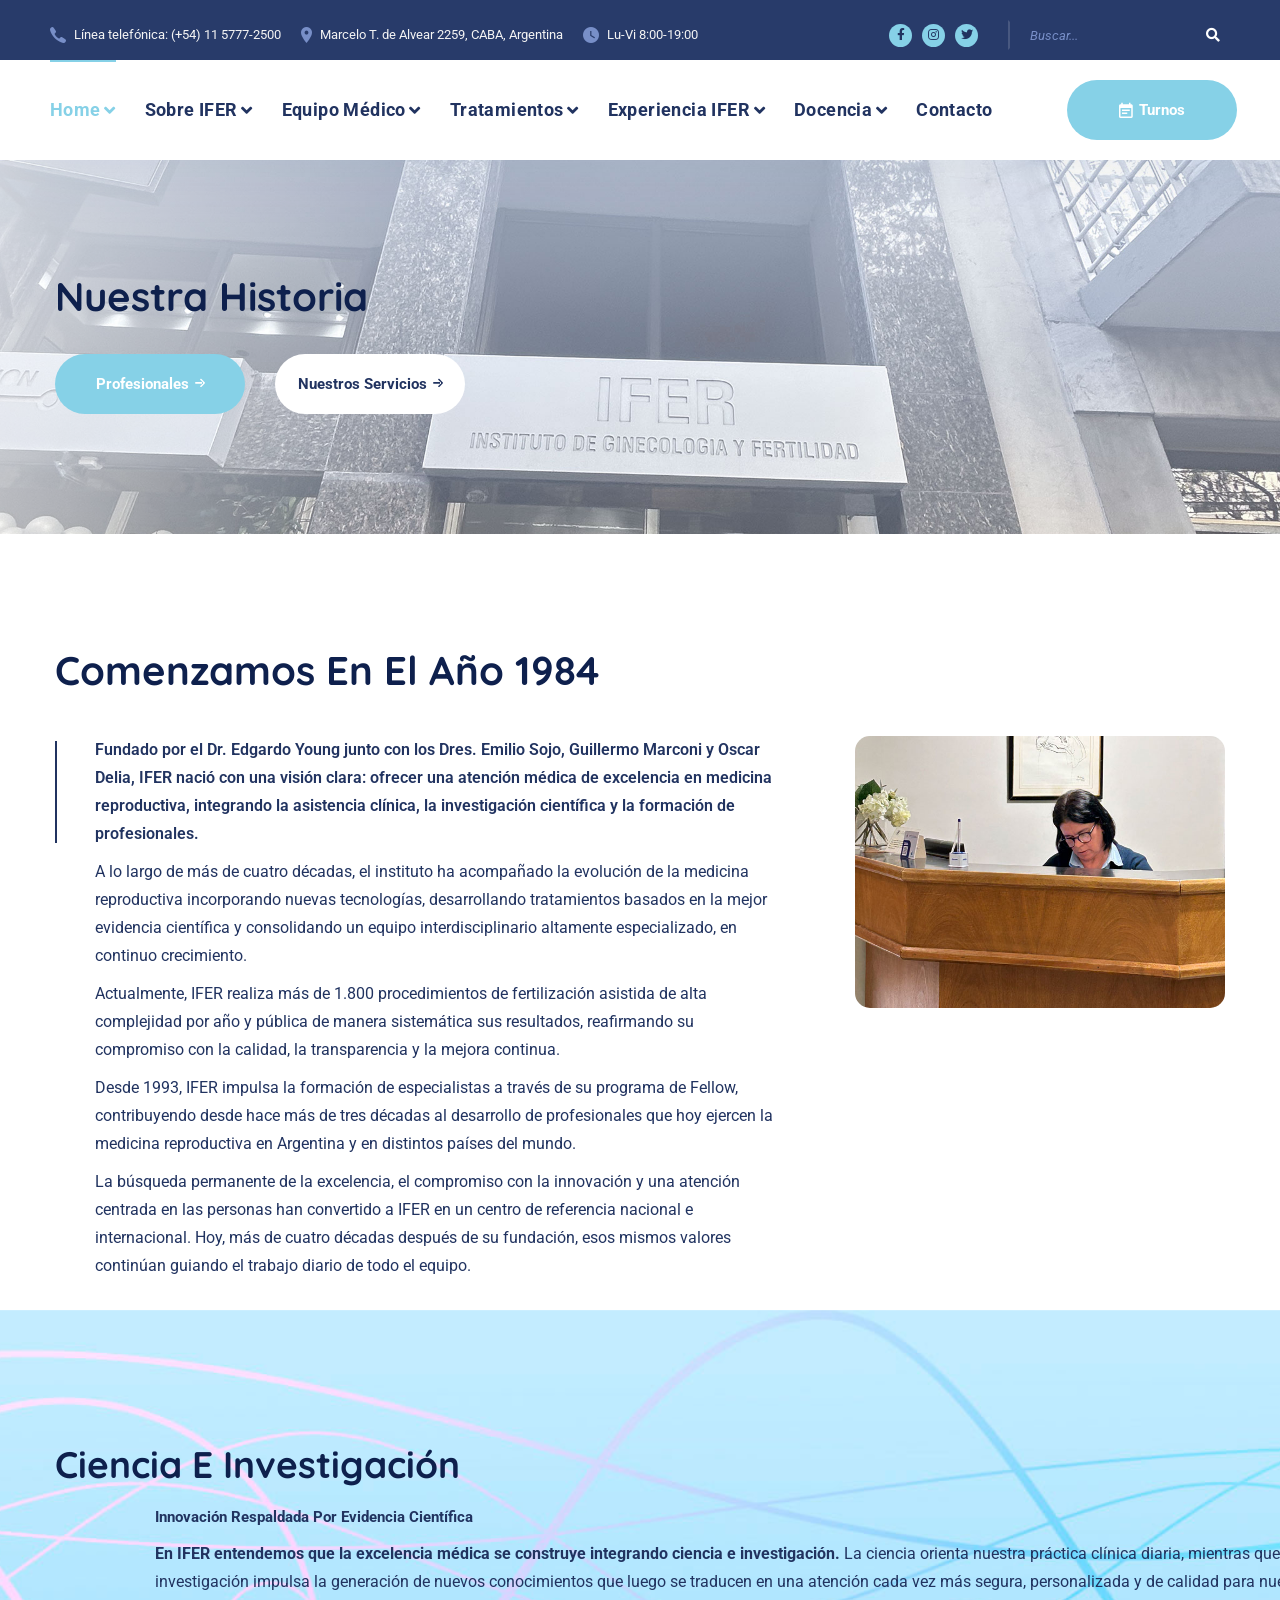
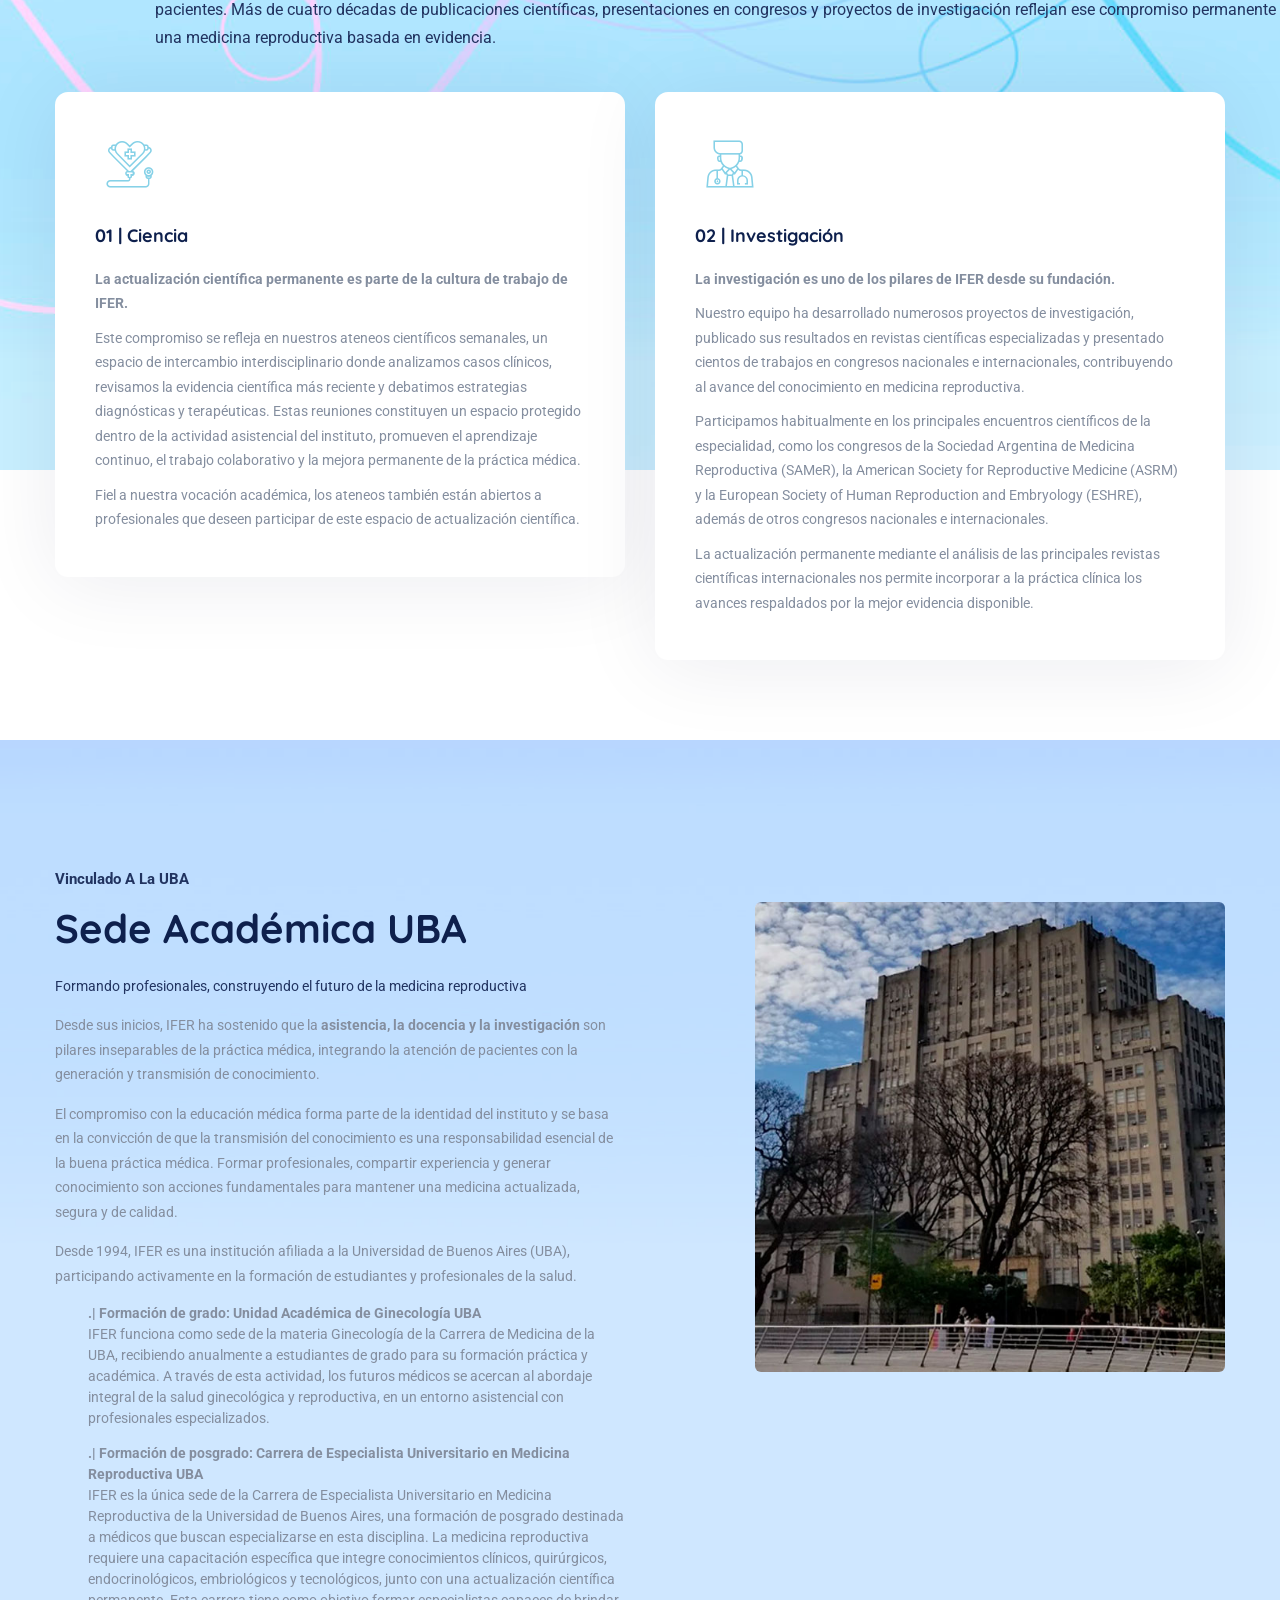
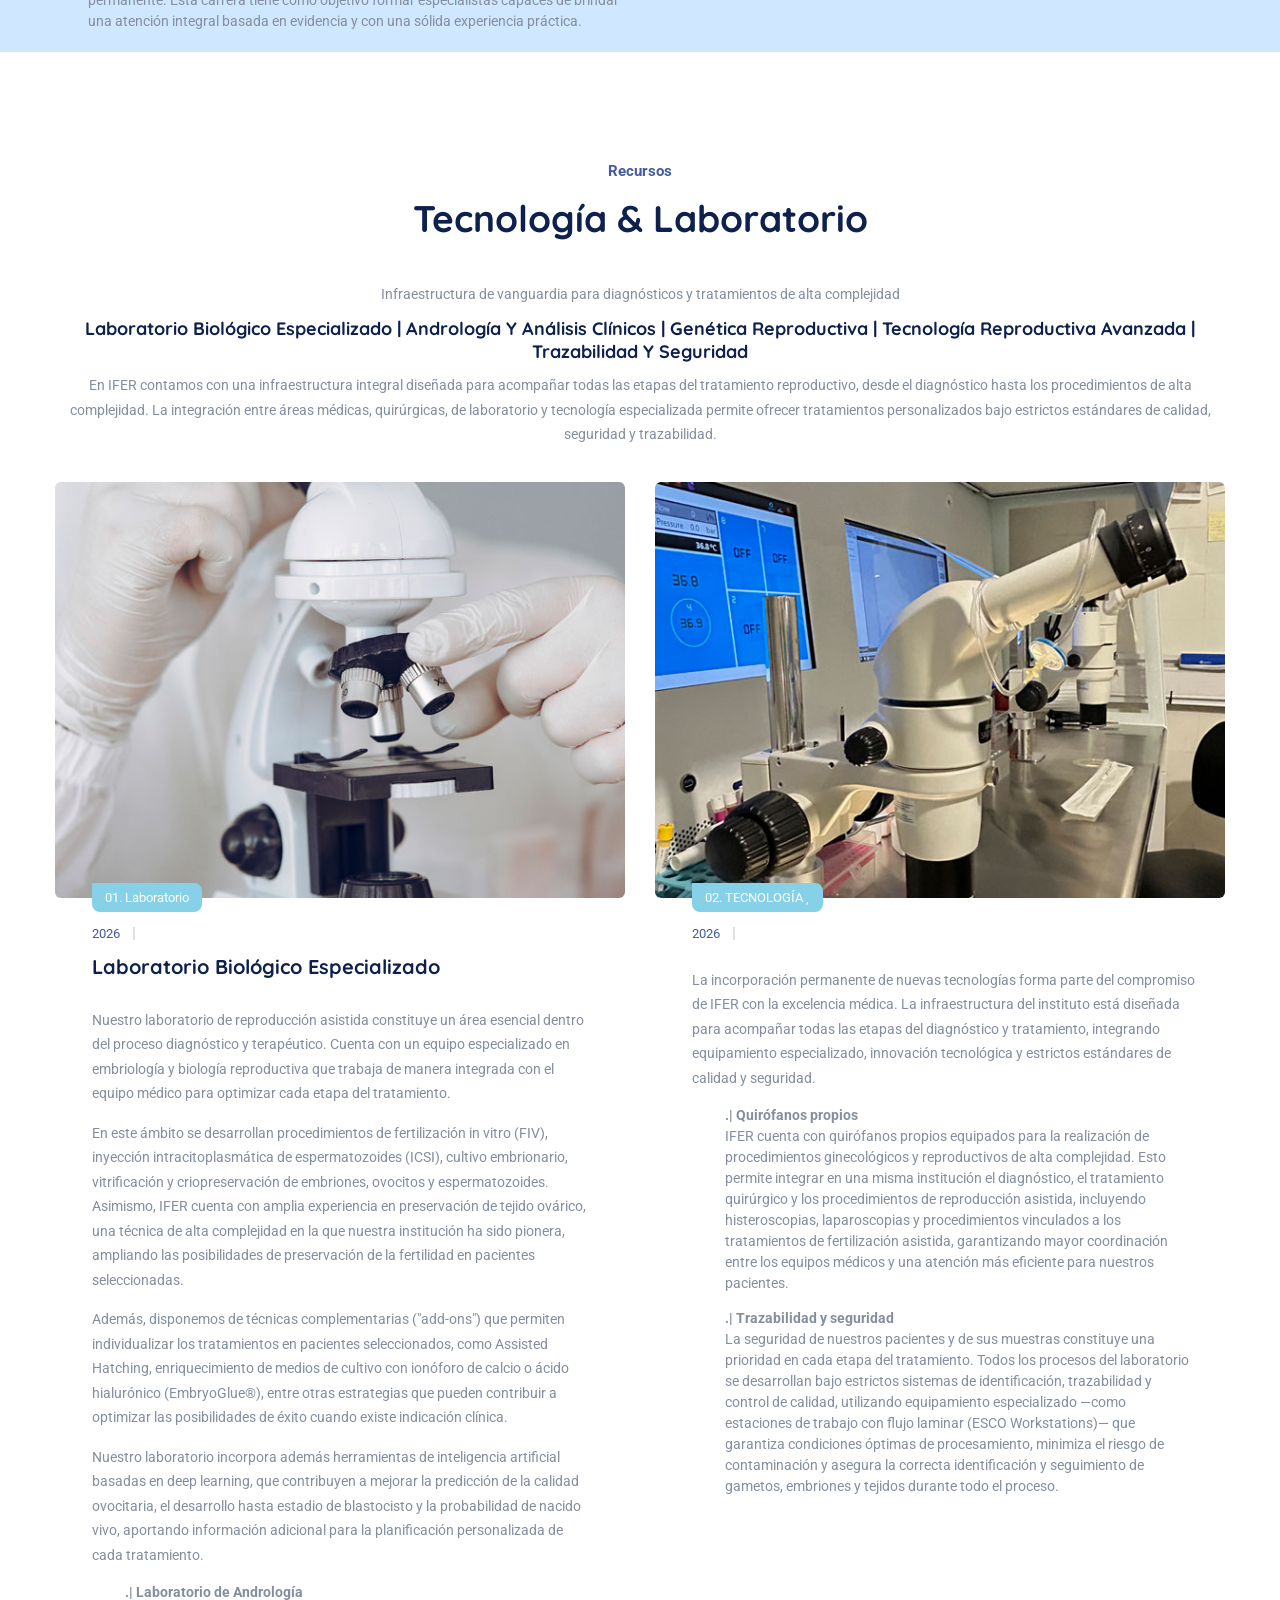
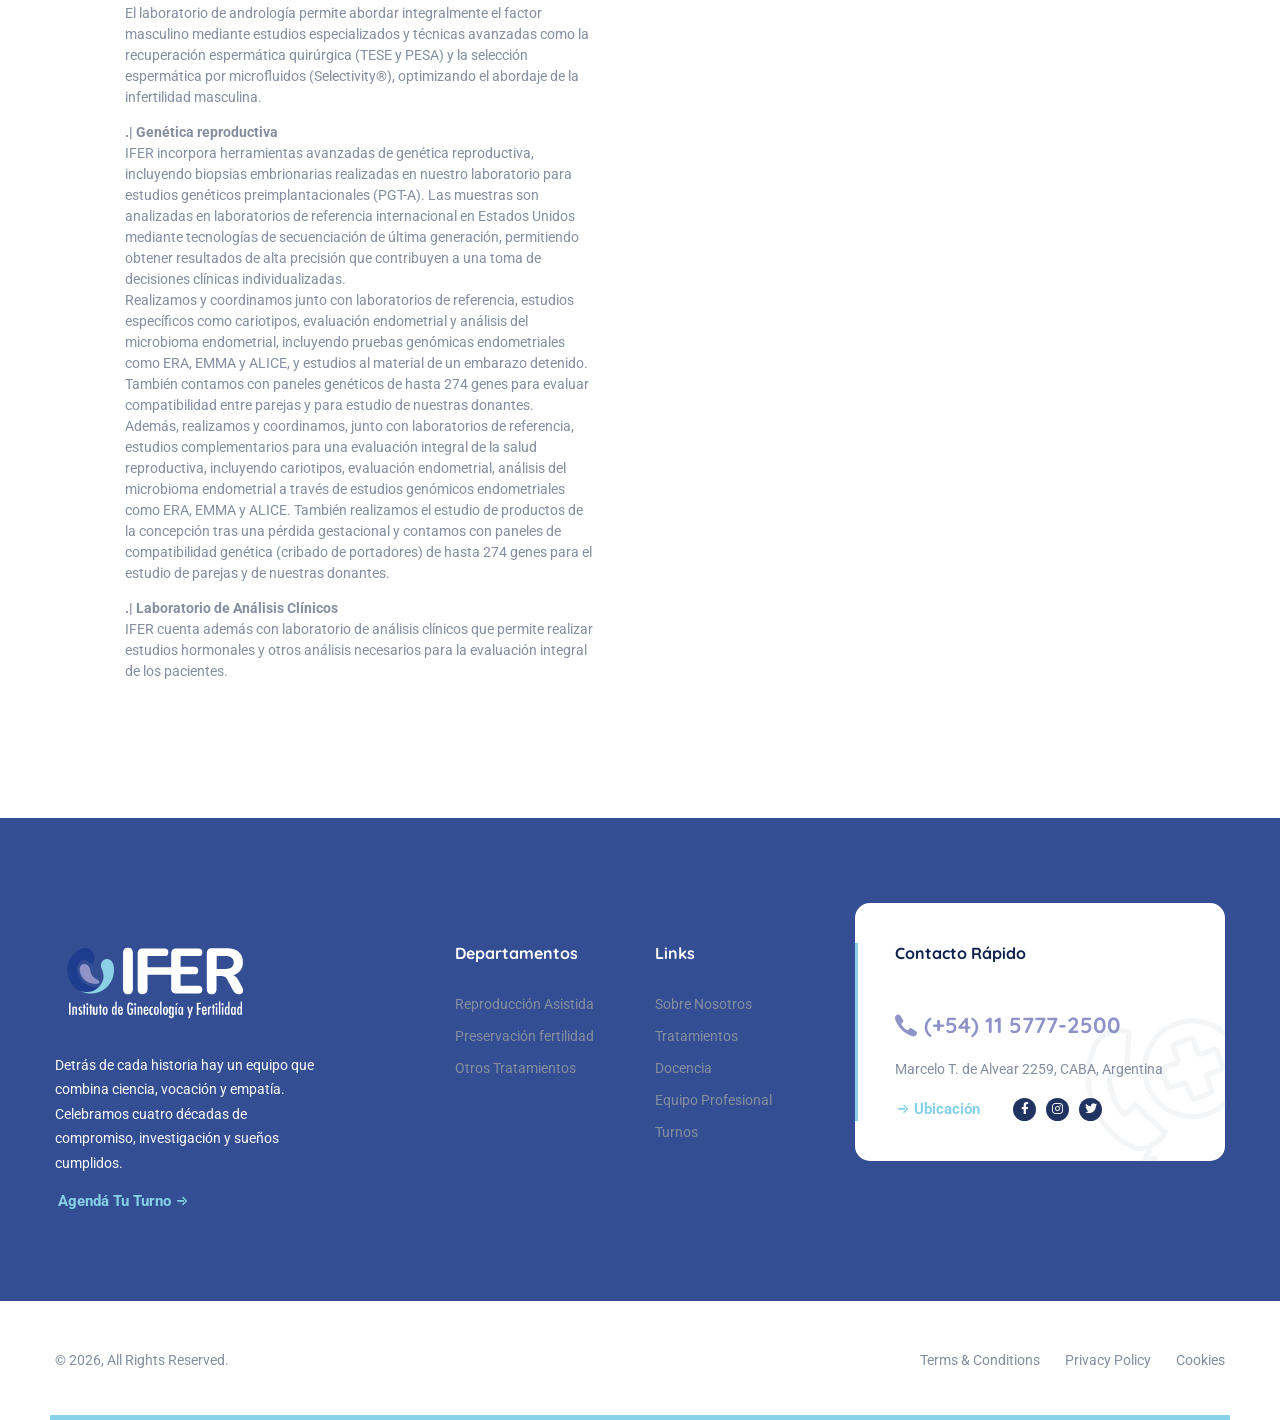
<file: about-us.html>
<!DOCTYPE html>
<html lang="es">

<head>
  <meta charset="UTF-8" />
  <meta name="viewport" content="width=device-width, initial-scale=1.0" />
  <meta http-equiv="X-UA-Compatible" content="ie=edge" />
  <meta name="description" content="Medcity - Medical Healthcare HTML5 Template">
  <link href="assets/images/favicon/favicon.png" rel="icon">
  <title>IFER - Instituto de Ginecología y reproducción</title>

  <link rel="stylesheet"
    href="https://fonts.googleapis.com/css2?family=Quicksand:wght@400;500;600;700&family=Roboto:wght@400;700&display=swap">
  <link rel="stylesheet" href="https://use.fontawesome.com/releases/v5.15.1/css/all.css">
  <link rel="stylesheet" href="assets/css/libraries.css">
  <link rel="stylesheet" href="assets/css/style.css">
</head>

<body>
  <div class="wrapper">
    <div class="preloader">
      <div class="loading"><span></span><span></span><span></span><span></span></div>
    </div><!-- /.preloader -->

    <!-- =========================
        Header
    =========================== -->
   <header class="header header-layout1">
      <div class="header-topbar">
        <div class="container-fluid">
          <div class="row align-items-center">
            <div class="col-12">
              <div class="d-flex align-items-center justify-content-between pt-20">
                <ul class="contact__list d-flex flex-wrap align-items-center list-unstyled mb-0">
                <!-- <li>
                    <button class="miniPopup-emergency-trigger" type="button">24/7 Emergency</button>
                    <div id="miniPopup-emergency" class="miniPopup miniPopup-emergency text-center">
                      <div class="emergency__icon">
                        <i class="icon-call3"></i>
                      </div>
                      <a href="#" class="phone__number">
                        <i class="icon-phone"></i> <span>11 5777-2500</span>
                      </a>
                      <p>No dudes en ponerse en contacto con nuestro personal de recepción para cualquier consulta.
                      </p>
                      <a href="contact-us.html" class="btn btn__secondary btn__link btn__block">
                        <span>Turnos</span> <i class="icon-arrow-right"></i>
                      </a>
                    </div>
                  </li>-->
                  <li>
                    <i class="icon-phone"></i><a href="tel:+57772500">Línea telefónica: (+54) 11 5777-2500</a>
                  </li>
                  <li>
                    <i class="icon-location"></i><a href="#">Marcelo T. de Alvear 2259, CABA, Argentina</a>
                  </li>
                  <li>
                    <i class="icon-clock"></i><a href="contact-us.html">Lu-Vi 8:00-19:00</a>
                  </li>
                </ul><!-- /.contact__list -->
                <div class="d-flex">
                  <ul class="social-icons list-unstyled mb-0 mr-30">
                    <li><a href="#"><i class="fab fa-facebook-f"></i></a></li>
                    <li><a href="#"><i class="fab fa-instagram"></i></a></li>
                    <li><a href="#"><i class="fab fa-twitter"></i></a></li>
                  </ul><!-- /.social-icons -->
                  <form class="header-topbar__search">
                    <input type="text" class="form-control" placeholder="Buscar...">
                    <button class="header-topbar__search-btn"><i class="fa fa-search"></i></button>
                  </form>
                </div>
              </div>
            </div><!-- /.col-12 -->
          </div><!-- /.row -->
        </div><!-- /.container -->
      </div><!-- /.header-top -->
      <nav class="navbar navbar-expand-lg sticky-navbar">
        <div class="container-fluid">
           <a class="navbar-brand" href="index.html">
			<img src="assets/images/logo/logoSVGdark.svg" width="180" class="logo-dark"/>				
			<img src="assets/images/logo/logoSVGlight.svg" width="180" class="logo-light" />				
          </a>
          <button class="navbar-toggler" type="button">
            <span class="menu-lines"><span></span></span>
          </button>
          <div class="collapse navbar-collapse" id="mainNavigation">
            <ul class="navbar-nav ml-auto">
              <li class="nav__item has-dropdown">
                <a href="index.html" data-toggle="dropdown" class="dropdown-toggle nav__item-link active">Home</a>
                <ul class="dropdown-menu">
                  <li class="nav__item">
                    <a href="index.html#obrassociales" class="nav__item-link">Obras Sociales</a>
                  </li><!-- /.nav-item -->
                  <li class="nav__item">
                    <a href="index.html#tratamientos" class="nav__item-link">Tratamientos Destacados</a>
                  </li><!-- /.nav-item -->
                  <li class="nav__item">
                    <a href="index.html#Testimonios" class="nav__item-link">Testimonios</a>
                  </li><!-- /.nav-item -->
                  <li class="nav__item">
                    <a href="index.html#familias" class="nav__item-link">Familias Diversas</a>
                  </li><!-- /.nav-item -->
                  <li class="nav__item">
                    <a href="home-pharmacy.html" class="nav__item-link">Actividades</a>
                  </li><!-- /.nav-item -->
                </ul><!-- /.dropdown-menu -->
              </li><!-- /.nav-item -->
              <li class="nav__item has-dropdown">
                <a href="about-us.html" data-toggle="dropdown" class="dropdown-toggle nav__item-link">Sobre IFER</a>
                <ul class="dropdown-menu">
                  <li class="nav__item">
                    <a href="about-us.html" class="nav__item-link">Historia</a>
                  </li><!-- /.nav-item -->
                  <li class="nav__item">
                    <a href="about-us.html#ciencia" class="nav__item-link">Ciencia e Investigación</a>
                  </li><!-- /.nav-item -->
                  <li class="nav__item">
                    <a href="about-us.html#sede" class="nav__item-link">Sede Académica (UBA)</a>
                  </li><!-- /.nav-item -->
                  <li class="nav__item">
                    <a href="about-us.html#tecno-labo" class="nav__item-link">Técnología y laboratorio</a>
                  </li><!-- /.nav-item -->
                </ul><!-- /.dropdown-menu -->
              </li><!-- /.nav-item -->
              <li class="nav__item has-dropdown">
                <a href="doctors-grid.html" data-toggle="dropdown" class="dropdown-toggle nav__item-link">Equipo Médico</a>
                <ul class="dropdown-menu">
                  <li class="nav__item">
                    <a href="doctors-grid.html" class="nav__item-link">Staff</a>
                  </li> <!-- /.nav-item -->
                </ul><!-- /.dropdown-menu -->
              </li><!-- /.nav-item -->
              <li class="nav__item has-dropdown">
                <a href="tratamientos.html#reproduccion" data-toggle="dropdown" class="dropdown-toggle nav__item-link">Tratamientos</a>
                <ul class="dropdown-menu">
                  <li class="nav__item">
                    <a href="tratamientos.html" class="nav__item-link">Reproducción Asistida</a>
					                <ul class="dropdown-submenu list-unstyled">
                  					<li class="nav__item">
                   					<a href="tratamientos.html" class="nav__item-link">Inseminación artificial</a>
                 					</li><!-- /.nav-item -->
									<li class="nav__item">
									<a href="otrasTecnicas.html" class="nav__item-link">FIV</a>
								  	</li><!-- /.nav-item -->
									<li class="nav__item">
									<a href="otrasTecnicas.html" class="nav__item-link">Ovodonación</a>
								  	</li><!-- /.nav-item -->
									<li class="nav__item">
									<a href="otrasTecnicas.html" class="nav__item-link">Preservación</a>
								  	</li><!-- /.nav-item -->
                					</ul><!-- /.dropdown-menu -->
                  </li><!-- /.nav-item -->
					<li class="nav__item">
                    <a href="otrasTecnicas.html" class="nav__item-link">Otras Técnicas</a>
						 <ul class="dropdown-submenu list-unstyled">
                  					<li class="nav__item">
                   					<a href="tratamientos.html" class="nav__item-link">Vitrificación</a>
                 					</li><!-- /.nav-item -->
									<li class="nav__item">
									<a href="otrasTecnicas.html" class="nav__item-link">ICSI</a>
								  	</li><!-- /.nav-item -->
									<li class="nav__item">
									<a href="otrasTecnicas.html" class="nav__item-link">Método ROPA</a>
								  	</li><!-- /.nav-item -->
									<li class="nav__item">
									<a href="otrasTecnicas.html" class="nav__item-link">Magenta</a>
								  	</li><!-- /.nav-item -->
							 		<li class="nav__item">
									<a href="otrasTecnicas.html" class="nav__item-link">DuoStim</a>
								  	</li><!-- /.nav-item -->
                					</ul><!-- /.dropdown-menu -->
                  </li><!-- /.nav-item -->
                </ul><!-- /.dropdown-menu -->
              </li><!-- /.nav-item -->
              <li class="nav__item has-dropdown">
                <a href="experiencia.html#proceso" data-toggle="dropdown" class="dropdown-toggle nav__item-link">Experiencia IFER</a>
                <ul class="dropdown-menu">
                  <li class="nav__item">
                    <a href="experiencia.html#proceso" class="nav__item-link">Proceso</a>
                  </li><!-- /.nav-item -->
                  <li class="nav__item">
                    <a href="experiencia.html#primera" class="nav__item-link">Primera Consulta</a>
                  </li><!-- /.nav-item -->
                  <li class="nav__item">
                    <a href="experiencia.html#familias" class="nav__item-link">Familias Diversas</a>
                  </li><!-- /.nav-item -->
					<li class="nav__item">
                    <a href="experiencia.html#emocional" class="nav__item-link">Acompañamiento</a>
                  </li><!-- /.nav-item -->
					<li class="nav__item">
                    <a href="experiencia.html#faqs" class="nav__item-link">Preguntas Frecuentes</a>
                  </li><!-- /.nav-item -->
                </ul><!-- /.dropdown-menu -->
              </li><!-- /.nav-item -->
				<li class="nav__item has-dropdown">
                <a href="docencia.html#cursos" data-toggle="dropdown" class="dropdown-toggle nav__item-link">Docencia</a>
                <ul class="dropdown-menu">
                  <li class="nav__item">
                    <a href="docencia.html#cursos" class="nav__item-link">Cursos</a>
                  </li><!-- /.nav-item -->
                  <li class="nav__item">
                    <a href="docencia.html#pasantias" class="nav__item-link">Pasantías</a>
                  </li><!-- /.nav-item -->
                  <li class="nav__item">
                    <a href="docencia.html#charlas" class="nav__item-link">Charlas</a>
                  </li><!-- /.nav-item -->
                </ul><!-- /.dropdown-menu -->
              </li><!-- /.nav-item -->
              <li class="nav__item">
                <a href="contact-us.html" class="nav__item-link">Contacto</a>
              </li><!-- /.nav-item -->
            </ul><!-- /.navbar-nav -->
            <button class="close-mobile-menu d-block d-lg-none"><i class="fas fa-times"></i></button><br>
	         </div><!-- /.navbar-collapse -->
		    <div class="d-none d-xl-flex align-items-center position-relative ml-30">
            <a href="https://ifer.com.ar/turnos/" class="btn btn__primary btn__rounded ml-30">
              <i class="icon-calendar"></i>
              <span>Turnos</span>
            </a>
          </div>
        </div><!-- /.container -->
      </nav><!-- /.navabr -->
    </header><!-- /.Header -->
<!-- /.Header -->
<!-- /.Header -->

    <!-- ========================
       page title 
    =========================== -->
    <section class="page-title page-title-layout1 bg-overlay">
      <div class="bg-img"><img src="assets/images/page-titles/1.jpg" alt="background"></div>
      <div class="container">
        <div class="row">
          <div class="col-sm-12 col-md-12 col-lg-12 col-xl-5">
            <h1 class="pagetitle__heading">Nuestra Historia</h1>
            <p class="pagetitle__desc">
            </p>
            <div class="d-flex flex-wrap align-items-center">
              <a href="doctors-grid.html" class="btn btn__primary btn__rounded mr-30">
                <span>Profesionales</span>
                <i class="icon-arrow-right"></i>
              </a>
              <a href="tratamientos.html" class="btn btn__white btn__rounded">
                <span>Nuestros servicios</span>
                <i class="icon-arrow-right"></i>
              </a>
            </div>
          </div><!-- /.col-xl-5 -->
        </div><!-- /.row -->
      </div><!-- /.container -->
    </section><!-- /.page-title -->

    <!-- ========================
      About Layout 1
    =========================== -->
    <section class="about-layout1 pb-0">
      <div class="container">
        <div class="row">
          <div class="col-sm-12 col-md-12 col-lg-6">
            <div class="heading-layout2">
              <h3 class="heading__title mb-40">Comenzamos en el año <strong>1984</strong></h3>
            </div><!-- /heading -->
          </div><!-- /.col-12 -->
        </div><!-- /.row -->
        <div class="row">
          <div class="col-sm-12 col-md-12 col-lg-8">
            <div class="about__Text">
              <p class="mb-10">Fundado por el Dr. Edgardo Young junto con los Dres. Emilio Sojo, Guillermo Marconi y Oscar Delia, IFER nació con una visión clara: ofrecer una atención médica de excelencia en medicina reproductiva, integrando la asistencia clínica, la investigación científica y la formación de profesionales.
              </p>
			<p class="mb-10">A lo largo de más de cuatro décadas, el instituto ha acompañado la evolución de la medicina reproductiva incorporando nuevas tecnologías, desarrollando tratamientos basados en la mejor evidencia científica y consolidando un equipo interdisciplinario altamente especializado, en continuo crecimiento.
            </p>
			<p class="mb-10">Actualmente, IFER realiza más de 1.800 procedimientos de fertilización asistida de alta complejidad por año y pública de manera sistemática sus resultados, reafirmando su compromiso con la calidad, la transparencia y la mejora continua.
            </p>
			<p class="mb-10">Desde 1993, IFER impulsa la formación de especialistas a través de su programa de Fellow, contribuyendo desde hace más de tres décadas al desarrollo de profesionales que hoy ejercen la medicina reproductiva en Argentina y en distintos países del mundo.</p>
			<p class="mb-120">La búsqueda permanente de la excelencia, el compromiso con la innovación y una atención centrada en las personas han convertido a IFER en un centro de referencia nacional e internacional. Hoy, más de cuatro décadas después de su fundación, esos mismos valores continúan guiando el trabajo diario de todo el equipo.</p>
            </div>
          </div><!-- /.col-lg-6 -->
          <div class="col-sm-12 col-md-12 col-lg-4">
            <div class="video-banner">
              <img src="assets/images/about/1.jpg" alt="about">
              <a class="video__btn video__btn-white popup-video" href="assets/images/IFER V2.mp4" target="_blank">
              </a>
            </div><!-- /.video-banner -->
          </div><!-- /.col-lg-6 -->
        </div><!-- /.row -->
      </div><!-- /.container -->
    </section><!-- /.About Layout 1 -->

    <!-- ======================
    Features Layout 1
    ========================= -->
    <section class="features-layout1 pt-130 pb-50 mt--90">
      <div class="bg-img"><img src="assets/images/backgrounds/1.jpg" alt="background"></div>
      <div class="container" id="ciencia">
        <div class="row mb-40">
          <div class="col-sm-12 col-md-12 col-lg-5">
            <div class="heading__layout2">
              <h3 class="heading__title">Ciencia e Investigación</h3>
            </div>
          </div><!-- /col-lg-5 -->
          <div class="col-sm-12 col-md-12 col-lg-12 offset-lg-1">
             <h2 class="heading__subtitle color-secondary">Innovación respaldada por evidencia científica</h2>
            <p class="heading__desc color-secondary "><strong>En IFER entendemos que la excelencia médica se construye integrando ciencia e investigación.</strong> La ciencia orienta nuestra práctica clínica diaria, mientras que la investigación impulsa la generación de nuevos conocimientos que luego se traducen en una atención cada vez más segura, personalizada y de calidad para nuestros pacientes. Más de cuatro décadas de publicaciones científicas, presentaciones en congresos y proyectos de investigación reflejan ese compromiso permanente con una medicina reproductiva basada en evidencia.
            </p>
          </div><!-- /.col-lg-6 -->
        </div><!-- /.row -->
        <div class="row">
          <!-- Feature item #1 -->
          <div class="col-sm-6 col-md-6 col-lg-6">
            <div class="feature-item">
              <div class="feature__content">
                <div class="feature__icon">
                  <i class="icon-heart"></i>
                  <i class="icon-heart feature__overlay-icon"></i>
                </div>
                <h4 class="feature__title mb-20">01 | Ciencia</h4>
				  <p class="mb-10"><strong>La actualización científica permanente es parte de la cultura de trabajo de IFER.</strong></p>
				  <p class="mb-10">Este compromiso se refleja en nuestros ateneos científicos semanales, un espacio de intercambio interdisciplinario donde analizamos casos clínicos, revisamos la evidencia científica más reciente y debatimos estrategias diagnósticas y terapéuticas. Estas reuniones constituyen un espacio protegido dentro de la actividad asistencial del instituto, promueven el aprendizaje continuo, el trabajo colaborativo y la mejora permanente de la práctica médica.</p>
				  <p class="mb-10">Fiel a nuestra vocación académica, los ateneos también están abiertos a profesionales que deseen participar de este espacio de actualización científica.</p>
              </div><!-- /.feature__content -->
            </div><!-- /.feature-item -->
          </div><!-- /.col-lg-3 -->
          <!-- Feature item #2 -->
          <div class="col-sm-6 col-md-6 col-lg-6">
            <div class="feature-item">
              <div class="feature__content">
                <div class="feature__icon">
                  <i class="icon-doctor"></i>
                  <i class="icon-doctor feature__overlay-icon"></i>
                </div>
                <h4 class="feature__title mb-20">02 | investigación </h4>
				  <p class="mb-10"><strong>La investigación es uno de los pilares de IFER desde su fundación.</strong></p>
				  <p class="mb-10">Nuestro equipo ha desarrollado numerosos proyectos de investigación, publicado sus resultados en revistas científicas especializadas y presentado cientos de trabajos en congresos nacionales e internacionales, contribuyendo al avance del conocimiento en medicina reproductiva.</p>
				  <p class="mb-10">Participamos habitualmente en los principales encuentros científicos de la especialidad, como los congresos de la Sociedad Argentina de Medicina Reproductiva (SAMeR), la American Society for Reproductive Medicine (ASRM) y la European Society of Human Reproduction and Embryology (ESHRE), además de otros congresos nacionales e internacionales.</p>
				  <p class="mb-10">La actualización permanente mediante el análisis de las principales revistas científicas internacionales nos permite incorporar a la práctica clínica los avances respaldados por la mejor evidencia disponible.</p>
              </div><!-- /.feature__content -->
            </div><!-- /.feature-item -->
          </div><!-- /.col-lg-3 -->
          <!-- Feature item #3 -->
           <!-- Feature item #5 -->   
        </div><!-- /.row -->
      </div><!-- /.container -->
    </section><!-- /.Features Layout 1 -->

    <!-- ======================
     Work Process 
    ========================= -->
    <section class="work-process work-process-carousel pt-130 pb-0 bg-overlay bg-overlay-secondary">
      <div class="bg-img"><img src="assets/images/banners/1.jpg" alt="background"></div>
      <div class="container" id="sede">
        <div class="row heading-layout2">
          <div class="col-12">
            <h2 class="heading__subtitle color-secondary">Vinculado a la UBA</h2>
          </div><!-- /.col-12 -->
          <div class="col-sm-12 col-md-12 col-lg-7 col-xl-6">
            <h1 class="heading__title">Sede Académica UBA
            </h1>
			  <p class="color-secondary">Formando profesionales, construyendo el futuro de la medicina reproductiva</p>
			  <p class="coolor-secondary">Desde sus inicios, IFER ha sostenido que la <strong>asistencia, la docencia y la investigación</strong> son pilares inseparables de la práctica médica, integrando la atención de pacientes con la generación y transmisión de conocimiento.</p>
			  <p class="coolor-secondary">El compromiso con la educación médica forma parte de la identidad del instituto y se basa en la convicción de que la transmisión del conocimiento es una responsabilidad esencial de la buena práctica médica. Formar profesionales, compartir experiencia y generar conocimiento son acciones fundamentales para mantener una medicina actualizada, segura y de calidad.</p>
			  <p class="coolor-secondary">Desde 1994, IFER es una institución afiliada a la Universidad de Buenos Aires (UBA), participando activamente en la formación de estudiantes y profesionales de la salud.</p>
			  <ul class="list-unstyled list-items-layout2 mb-20">
              <li><strong>.| Formación de grado: Unidad Académica de Ginecología UBA</strong><br>
				IFER funciona como sede de la materia Ginecología de la Carrera de Medicina de la UBA, recibiendo anualmente a estudiantes de grado para su formación práctica y académica.
				A través de esta actividad, los futuros médicos se acercan al abordaje integral de la salud ginecológica y reproductiva, en un entorno asistencial con profesionales especializados.
				</li>
              <li><strong>.| Formación de posgrado: Carrera de Especialista Universitario en Medicina Reproductiva UBA</strong><br>
			IFER es la única sede de la Carrera de Especialista Universitario en Medicina Reproductiva de la Universidad de Buenos Aires, una formación de posgrado destinada a médicos que buscan especializarse en esta disciplina.
			La medicina reproductiva requiere una capacitación específica que integre conocimientos clínicos, quirúrgicos, endocrinológicos, embriológicos y tecnológicos, junto con una actualización científica permanente. Esta carrera tiene como objetivo formar especialistas capaces de brindar una atención integral basada en evidencia y con una sólida experiencia práctica.
			</li>
            </ul>
          </div><!-- /.col-xl-5 -->
          <div class="col-sm-12 col-md-12 col-lg-6 col-xl-5 offset-xl-1">
             <div class="member">
                <div class="member__img">
                  <img src="assets/images/team/9.jpg" alt="member img">
                </div><!-- /.member-img -->
          </div><!-- /.col-xl-6 -->
        </div><!-- /.row -->
      </div><!-- /.container -->
    </section><!-- /.Work Process -->

    
    <!-- ======================
      Blog Grid
    ========================= -->
    <section class="blog-grid pb-50">
      <div class="container" id="tecno-labo">
        <div class="row">
          <div class="col-sm-12 col-md-12 col-lg-6 offset-lg-3">
            <div class="heading text-center mb-40">
              <h2 class="heading__subtitle">Recursos</h2>
              <h3 class="heading__title">Tecnología & Laboratorio</h3>
            </div><!-- /.heading -->
          </div><!-- /.col-lg-6 -->
        </div><!-- /.row -->
        <div class="row">
		    <div class="col-sm-12 col-md-6 col-lg-12 mb-20 text-center">
			<p class=" mb-10">Infraestructura de vanguardia para diagnósticos y tratamientos de alta complejidad</p>
			<h6 class="mb-10"> Laboratorio Biológico Especializado | Andrología y Análisis Clínicos | Genética Reproductiva | Tecnología Reproductiva Avanzada | Trazabilidad y Seguridad</h6>
			<p>En IFER contamos con una infraestructura integral diseñada para acompañar todas las etapas del tratamiento reproductivo, desde el diagnóstico hasta los procedimientos de alta complejidad. La integración entre áreas médicas, quirúrgicas, de laboratorio y tecnología especializada permite ofrecer tratamientos personalizados bajo estrictos estándares de calidad, seguridad y trazabilidad.</p>
			</div>
          <!-- Post Item #1 -->
          <div class="col-sm-12 col-md-6 col-lg-6">
            <div class="post-item">
              <div class="post__img">
                <a href="blog-single-post.html">
                  <img src="assets/images/blog/grid/5.jpg" alt="post image" loading="lazy">
                </a>
              </div><!-- /.post__img -->
              <div class="post__body">
                <div class="post__meta-cat">
                  <a href="#">01. Laboratorio</a>
                </div><!-- /.blog-meta-cat -->
                <div class="post__meta d-flex">
                  <span class="post__meta-date">2026</span>
                  <a class="post__meta-author" href="#"></a>
                </div>
                <h4 class="post__title"><a href="#">Laboratorio biológico especializado</a></h4>

                <p class="post__desc">Nuestro laboratorio de reproducción asistida constituye un área esencial dentro del proceso diagnóstico y terapéutico. Cuenta con un equipo especializado en embriología y biología reproductiva que trabaja de manera integrada con el equipo médico para optimizar cada etapa del tratamiento.
                </p>
				   <p class="post__desc">En este ámbito se desarrollan procedimientos de fertilización in vitro (FIV), inyección intracitoplasmática de espermatozoides (ICSI), cultivo embrionario, vitrificación y criopreservación de embriones, ovocitos y espermatozoides. Asimismo, IFER cuenta con amplia experiencia en preservación de tejido ovárico, una técnica de alta complejidad en la que nuestra institución ha sido pionera, ampliando las posibilidades de preservación de la fertilidad en pacientes seleccionadas.
                </p>
				   <p class="post__desc">Además, disponemos de técnicas complementarias ("add-ons") que permiten individualizar los tratamientos en pacientes seleccionados, como Assisted Hatching, enriquecimiento de medios de cultivo con ionóforo de calcio o ácido hialurónico (EmbryoGlue®), entre otras estrategias que pueden contribuir a optimizar las posibilidades de éxito cuando existe indicación clínica.
                </p>
				   <p class="post__desc">Nuestro laboratorio incorpora además herramientas de inteligencia artificial basadas en deep learning, que contribuyen a mejorar la predicción de la calidad ovocitaria, el desarrollo hasta estadio de blastocisto y la probabilidad de nacido vivo, aportando información adicional para la planificación personalizada de cada tratamiento.
                </p>
				  <ul class="list-unstyled list-items-layout2">
				  	<li><strong>.| Laboratorio de Andrología</strong><br>El laboratorio de andrología permite abordar integralmente el factor masculino mediante estudios especializados y técnicas avanzadas como la recuperación espermática quirúrgica (TESE y PESA) y la selección espermática por microfluidos (Selectivity®), optimizando el abordaje de la infertilidad masculina.</li>
					<li><strong>.| Genética reproductiva</strong><br>
					IFER incorpora herramientas avanzadas de genética reproductiva, incluyendo biopsias embrionarias realizadas en nuestro laboratorio para estudios genéticos preimplantacionales (PGT-A). Las muestras son analizadas en laboratorios de referencia internacional en Estados Unidos mediante tecnologías de secuenciación de última generación, permitiendo obtener resultados de alta precisión que contribuyen a una toma de decisiones clínicas individualizadas.<br>
					Realizamos y coordinamos junto con laboratorios de referencia, estudios específicos como cariotipos, evaluación endometrial y análisis del microbioma endometrial, incluyendo pruebas genómicas endometriales como ERA, EMMA y ALICE, y estudios al material de un embarazo detenido. También contamos con paneles genéticos de hasta 274 genes para evaluar compatibilidad entre parejas y para estudio de nuestras donantes.<br>
					Además, realizamos y coordinamos, junto con laboratorios de referencia, estudios complementarios para una evaluación integral de la salud reproductiva, incluyendo cariotipos, evaluación endometrial, análisis del microbioma endometrial a través de estudios genómicos endometriales como ERA, EMMA y ALICE. También realizamos el estudio de productos de la concepción tras una pérdida gestacional y contamos con paneles de compatibilidad genética (cribado de portadores) de hasta 274 genes para el estudio de parejas y de nuestras donantes.
					</li>
					<li><strong>.| Laboratorio de Análisis Clínicos</strong><br>IFER cuenta además con laboratorio de análisis clínicos que permite realizar estudios hormonales y otros análisis necesarios para la evaluación integral de los pacientes.</li>
				  </ul>
              </div><!-- /.post__body -->
            </div><!-- /.post-item -->
          </div><!-- /.col-lg-4 -->
          <!-- Post Item #2 -->
          <div class="col-sm-12 col-md-6 col-lg-6">
            <div class="post-item">
              <div class="post__img">
                <a href="blog-single-post.html">
                  <img src="assets/images/blog/grid/6.jpg" alt="post image" loading="lazy">
                </a>
              </div><!-- /.post__img -->
              <div class="post__body">
                <div class="post__meta-cat">
                  <a href="#">02. TECNOLOGÍA</a><a href="#"></a>
                </div><!-- /.blog-meta-cat -->
                <div class="post__meta d-flex">
                  <span class="post__meta-date">2026</span>
                  <a class="post__meta-author" href="#"></a>
                </div>
                <h4 class="post__title"><a href="#"> </a></h4>
                <p class="post__desc">La incorporación permanente de nuevas tecnologías forma parte del compromiso de IFER con la excelencia médica. La infraestructura del instituto está diseñada para acompañar todas las etapas del diagnóstico y tratamiento, integrando equipamiento especializado, innovación tecnológica y estrictos estándares de calidad y seguridad.
                </p>
				 <ul class="list-unstyled list-items-layout2">
				 <li><strong>.| Quirófanos propios</strong><br>
					IFER cuenta con quirófanos propios equipados para la realización de procedimientos ginecológicos y reproductivos de alta complejidad. Esto permite integrar en una misma institución el diagnóstico, el tratamiento quirúrgico y los procedimientos de reproducción asistida, incluyendo histeroscopias, laparoscopias y procedimientos vinculados a los tratamientos de fertilización asistida, garantizando mayor coordinación entre los equipos médicos y una atención más eficiente para nuestros pacientes.
					</li>
					<li><strong>.| Trazabilidad y seguridad</strong><br>
					La seguridad de nuestros pacientes y de sus muestras constituye una prioridad en cada etapa del tratamiento. Todos los procesos del laboratorio se desarrollan bajo estrictos sistemas de identificación, trazabilidad y control de calidad, utilizando equipamiento especializado —como estaciones de trabajo con flujo laminar (ESCO Workstations)— que garantiza condiciones óptimas de procesamiento, minimiza el riesgo de contaminación y asegura la correcta identificación y seguimiento de gametos, embriones y tejidos durante todo el proceso.
					</li>
				 </ul>
                
              </div><!-- /.post__body -->
            </div><!-- /.post-item -->
          </div><!-- /.col-lg-4 -->
          <!-- Post Item #3 -->
          
        </div><!-- /.row -->
      </div><!-- /.container -->
    </section><!-- /.blog Grid -->

    <!-- ========================
      Footer
    ========================== -->
    <footer class="footer">
      <div class="footer-primary">
        <div class="container">
          <div class="row">
            <div class="col-sm-12 col-md-12 col-lg-3">
              <div class="footer-widget-about">
                <img src="assets/images/logo/logoSVGlight.svg" width="200" alt="logo"  class="mb-30">
                <p class="color-gray">Detrás de cada historia hay un equipo que combina ciencia, vocación y empatía. Celebramos cuatro décadas de compromiso, investigación y sueños cumplidos.</p>
                <a href="https://ifer.com.ar/turnos/" class="btn btn__primary btn__primary-style2 btn__link">
                  <span>Agendá tu Turno</span> <i class="icon-arrow-right"></i>
                </a>
              </div><!-- /.footer-widget__content -->
            </div><!-- /.col-xl-2 -->
            <div class="col-sm-6 col-md-6 col-lg-2 offset-lg-1">
              <div class="footer-widget-nav">
                <h6 class="footer-widget__title">Departamentos</h6>
                <nav>
                  <ul class="list-unstyled">
                    <li><a href="tratamientos.html">Reproducción Asistida</a></li>
                    <li><a href="tratamientos.html">Preservación fertilidad</a></li>
                    <li><a href="tratamientos.html">Otros Tratamientos</a></li>
                  </ul>
                </nav>
              </div><!-- /.footer-widget__content -->
            </div><!-- /.col-lg-2 -->
            <div class="col-sm-6 col-md-6 col-lg-2">
              <div class="footer-widget-nav">
                <h6 class="footer-widget__title">Links</h6>
                <nav>
                  <ul class="list-unstyled">
                    <li><a href="about-us.html">Sobre Nosotros</a></li>
                    <li><a href="tratamientos.html">Tratamientos</a></li>
                    <li><a href="docencia.html">Docencia</a></li>
                    <li><a href="doctors-grid.html">Equipo Profesional</a></li>
                    <li><a href="https://ifer.com.ar/turnos/">Turnos</a></li>
                  </ul>
                </nav>
              </div><!-- /.footer-widget__content -->
            </div><!-- /.col-lg-2 -->
            <div class="col-sm-12 col-md-6 col-lg-4">
              <div class="footer-widget-contact">
                <h6 class="footer-widget__title color-heading">Contacto Rápido</h6>
                <ul class="contact-list list-unstyled">
                  <li>
                    <a href="#" class="phone__number">
                      <i class="icon-phone"></i> <span>(+54) 11 5777-2500</span>
                    </a>
                  </li>
                  <li class="color-body">Marcelo T. de Alvear 2259, CABA, Argentina</li>
                </ul>
                <div class="d-flex align-items-center">
                  <a href="contact-us.html" class="btn btn__primary btn__link mr-30">
                    <i class="icon-arrow-right"></i> <span>Ubicación</span>
                  </a>
                  <ul class="social-icons list-unstyled mb-0">
                    <li><a href="#"><i class="fab fa-facebook-f"></i></a></li>
                    <li><a href="#"><i class="fab fa-instagram"></i></a></li>
                    <li><a href="#"><i class="fab fa-twitter"></i></a></li>
                  </ul><!-- /.social-icons -->
                </div>
              </div><!-- /.footer-widget__content -->
            </div><!-- /.col-lg-2 -->
          </div><!-- /.row -->
        </div><!-- /.container -->
      </div><!-- /.footer-primary -->
      <div class="footer-secondary">
        <div class="container">
          <div class="row align-items-center">
            <div class="col-sm-12 col-md-6 col-lg-6">
              <span class="fz-14">&copy; 2026, All Rights Reserved.</span>
            </div><!-- /.col-lg-6 -->
            <div class="col-sm-12 col-md-6 col-lg-6">
              <nav>
                <ul class="list-unstyled footer__copyright-links d-flex flex-wrap justify-content-end mb-0">
                  <li><a href="#">Terms & Conditions</a></li>
                  <li><a href="#">Privacy Policy</a></li>
                  <li><a href="#">Cookies</a></li>
                </ul>
              </nav>
            </div><!-- /.col-lg-6 -->
          </div><!-- /.row -->
        </div><!-- /.container -->
      </div><!-- /.footer-secondary -->
    </footer><!-- /.Footer -->
    <button id="scrollTopBtn"><i class="fas fa-long-arrow-alt-up"></i></button>
  </div><!-- /.wrapper -->

  <script src="assets/js/jquery-3.5.1.min.js"></script>
  <script src="assets/js/plugins.js"></script>
  <script src="assets/js/main.js"></script>
</body>

</html>
</file>
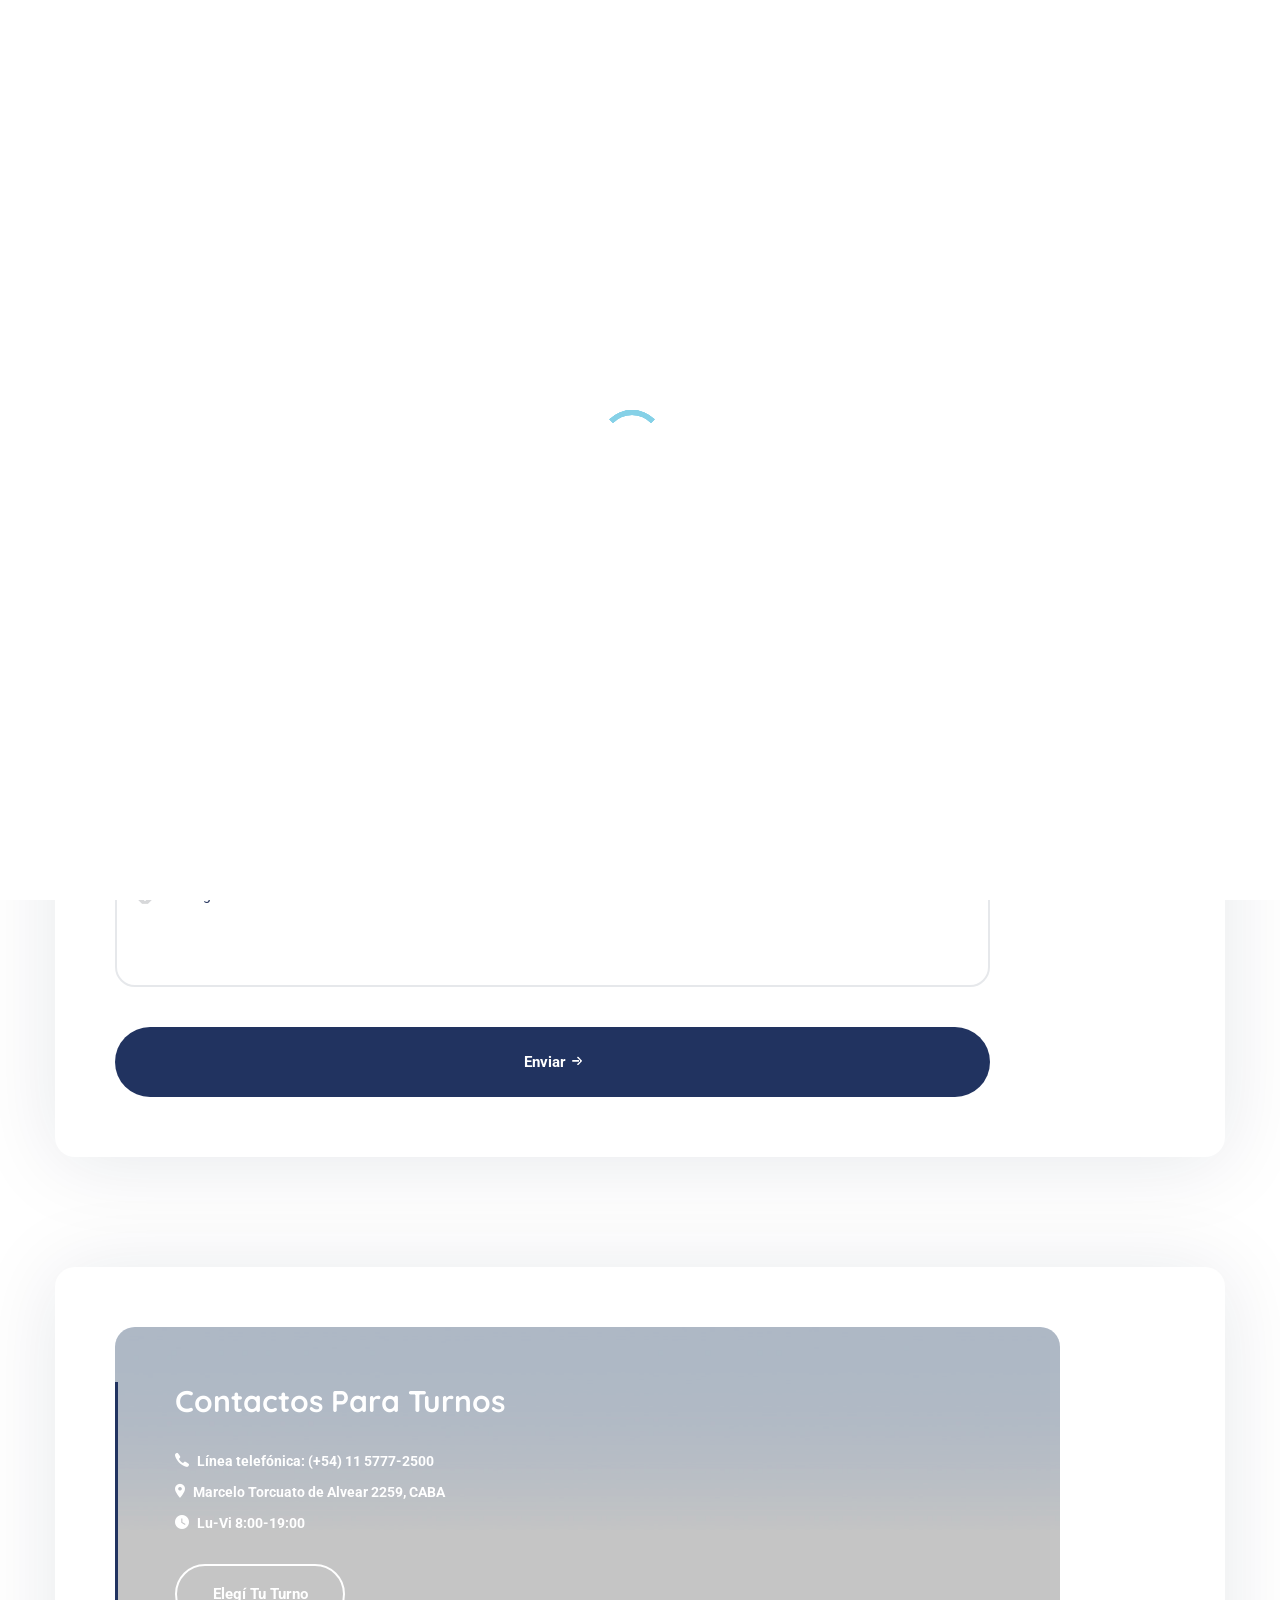
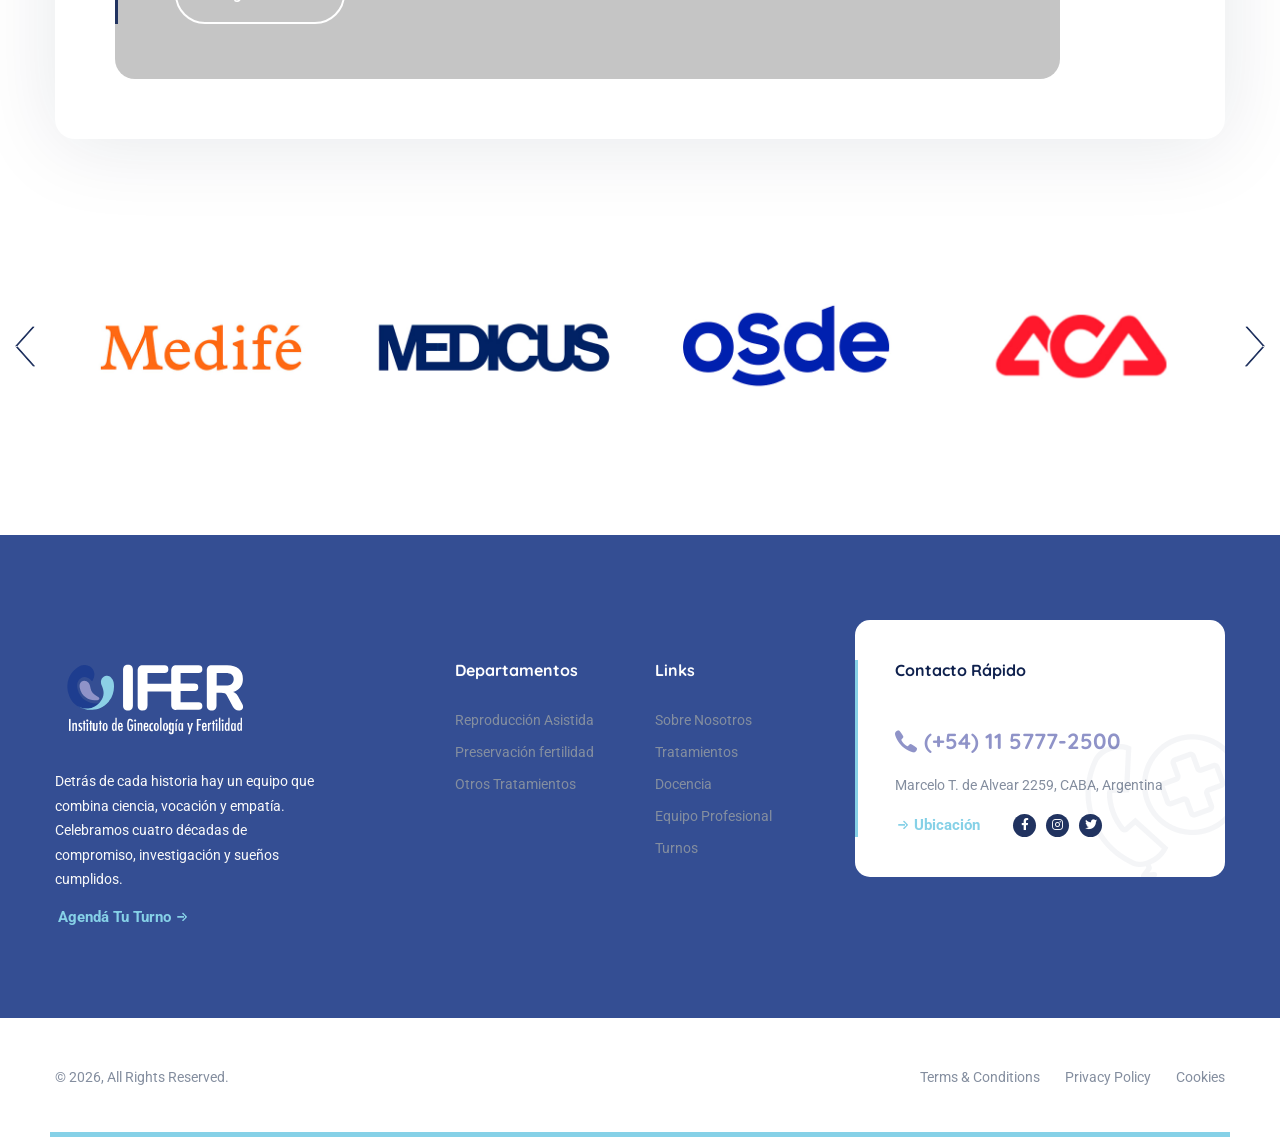
<file: contact-us.html>
<!DOCTYPE html>
<html lang="es">

<head>
  <meta charset="UTF-8" />
  <meta name="viewport" content="width=device-width, initial-scale=1.0" />
  <meta http-equiv="X-UA-Compatible" content="ie=edge" />
  <meta name="description" content="Medcity - Medical Healthcare HTML5 Template">
  <link href="assets/images/favicon/favicon.png" rel="icon">
  <title>IFER - Instituto de Ginecología y reproducción</title>

  <link rel="stylesheet"
    href="https://fonts.googleapis.com/css2?family=Quicksand:wght@400;500;600;700&family=Roboto:wght@400;700&display=swap">
  <link rel="stylesheet" href="https://use.fontawesome.com/releases/v5.15.1/css/all.css">
  <link rel="stylesheet" href="assets/css/libraries.css">
  <link rel="stylesheet" href="assets/css/style.css">
</head>

<body>
  <div class="wrapper">
    <div class="preloader">
      <div class="loading"><span></span><span></span><span></span><span></span></div>
    </div><!-- /.preloader -->

    <!-- =========================
        Header
    =========================== -->
    <header class="header header-layout1">
      <div class="header-topbar">
        <div class="container-fluid">
          <div class="row align-items-center">
            <div class="col-12">
              <div class="d-flex align-items-center justify-content-between pt-20">
                <ul class="contact__list d-flex flex-wrap align-items-center list-unstyled mb-0">
                <!-- <li>
                    <button class="miniPopup-emergency-trigger" type="button">24/7 Emergency</button>
                    <div id="miniPopup-emergency" class="miniPopup miniPopup-emergency text-center">
                      <div class="emergency__icon">
                        <i class="icon-call3"></i>
                      </div>
                      <a href="#" class="phone__number">
                        <i class="icon-phone"></i> <span>11 5777-2500</span>
                      </a>
                      <p>No dudes en ponerse en contacto con nuestro personal de recepción para cualquier consulta.
                      </p>
                      <a href="contact-us.html" class="btn btn__secondary btn__link btn__block">
                        <span>Turnos</span> <i class="icon-arrow-right"></i>
                      </a>
                    </div>
                  </li>-->
                  <li>
                    <i class="icon-phone"></i><a href="tel:+57772500">Línea telefónica: (+54) 11 5777-2500</a>
                  </li>
                  <li>
                    <i class="icon-location"></i><a href="#">Marcelo T. de Alvear 2259, CABA, Argentina</a>
                  </li>
                  <li>
                    <i class="icon-clock"></i><a href="contact-us.html">Lu-Vi 8:00-19:00</a>
                  </li>
                </ul><!-- /.contact__list -->
                <div class="d-flex">
                  <ul class="social-icons list-unstyled mb-0 mr-30">
                    <li><a href="#"><i class="fab fa-facebook-f"></i></a></li>
                    <li><a href="#"><i class="fab fa-instagram"></i></a></li>
                    <li><a href="#"><i class="fab fa-twitter"></i></a></li>
                  </ul><!-- /.social-icons -->
                  <form class="header-topbar__search">
                    <input type="text" class="form-control" placeholder="Buscar...">
                    <button class="header-topbar__search-btn"><i class="fa fa-search"></i></button>
                  </form>
                </div>
              </div>
            </div><!-- /.col-12 -->
          </div><!-- /.row -->
        </div><!-- /.container -->
      </div><!-- /.header-top -->
      <nav class="navbar navbar-expand-lg sticky-navbar">
        <div class="container-fluid">
           <a class="navbar-brand" href="index.html">
			<img src="assets/images/logo/logoSVGdark.svg" width="180" class="logo-dark"/>				
			<img src="assets/images/logo/logoSVGlight.svg" width="180" class="logo-light" />				
          </a>
          <button class="navbar-toggler" type="button">
            <span class="menu-lines"><span></span></span>
          </button>
          <div class="collapse navbar-collapse" id="mainNavigation">
            <ul class="navbar-nav ml-auto">
              <li class="nav__item has-dropdown">
                <a href="index.html" data-toggle="dropdown" class="dropdown-toggle nav__item-link active">Home</a>
                <ul class="dropdown-menu">
                  <li class="nav__item">
                    <a href="index.html#obrassociales" class="nav__item-link">Obras Sociales</a>
                  </li><!-- /.nav-item -->
                  <li class="nav__item">
                    <a href="index.html#tratamientos" class="nav__item-link">Tratamientos Destacados</a>
                  </li><!-- /.nav-item -->
                  <li class="nav__item">
                    <a href="index.html#Testimonios" class="nav__item-link">Testimonios</a>
                  </li><!-- /.nav-item -->
                  <li class="nav__item">
                    <a href="index.html#familias" class="nav__item-link">Familias Diversas</a>
                  </li><!-- /.nav-item -->
                  <li class="nav__item">
                    <a href="home-pharmacy.html" class="nav__item-link">Actividades</a>
                  </li><!-- /.nav-item -->
                </ul><!-- /.dropdown-menu -->
              </li><!-- /.nav-item -->
              <li class="nav__item has-dropdown">
                <a href="about-us.html" data-toggle="dropdown" class="dropdown-toggle nav__item-link">Sobre IFER</a>
                <ul class="dropdown-menu">
                  <li class="nav__item">
                    <a href="about-us.html" class="nav__item-link">Historia</a>
                  </li><!-- /.nav-item -->
                  <li class="nav__item">
                    <a href="about-us.html#ciencia" class="nav__item-link">Ciencia e Investigación</a>
                  </li><!-- /.nav-item -->
                  <li class="nav__item">
                    <a href="about-us.html#sede" class="nav__item-link">Sede Académica (UBA)</a>
                  </li><!-- /.nav-item -->
                  <li class="nav__item">
                    <a href="about-us.html#tecno-labo" class="nav__item-link">Técnología y laboratorio</a>
                  </li><!-- /.nav-item -->
                </ul><!-- /.dropdown-menu -->
              </li><!-- /.nav-item -->
              <li class="nav__item has-dropdown">
                <a href="doctors-grid.html" data-toggle="dropdown" class="dropdown-toggle nav__item-link">Equipo Médico</a>
                <ul class="dropdown-menu">
                  <li class="nav__item">
                    <a href="doctors-grid.html" class="nav__item-link">Staff</a>
                  </li> <!-- /.nav-item -->
                </ul><!-- /.dropdown-menu -->
              </li><!-- /.nav-item -->
              <li class="nav__item has-dropdown">
                <a href="tratamientos.html#reproduccion" data-toggle="dropdown" class="dropdown-toggle nav__item-link">Tratamientos</a>
                <ul class="dropdown-menu">
                  <li class="nav__item">
                    <a href="tratamientos.html" class="nav__item-link">Reproducción Asistida</a>
					                <ul class="dropdown-submenu list-unstyled">
                  					<li class="nav__item">
                   					<a href="tratamientos.html" class="nav__item-link">Inseminación artificial</a>
                 					</li><!-- /.nav-item -->
									<li class="nav__item">
									<a href="otrasTecnicas.html" class="nav__item-link">FIV</a>
								  	</li><!-- /.nav-item -->
									<li class="nav__item">
									<a href="otrasTecnicas.html" class="nav__item-link">Ovodonación</a>
								  	</li><!-- /.nav-item -->
									<li class="nav__item">
									<a href="otrasTecnicas.html" class="nav__item-link">Preservación</a>
								  	</li><!-- /.nav-item -->
                					</ul><!-- /.dropdown-menu -->
                  </li><!-- /.nav-item -->
					<li class="nav__item">
                    <a href="otrasTecnicas.html" class="nav__item-link">Otras Técnicas</a>
						 <ul class="dropdown-submenu list-unstyled">
                  					<li class="nav__item">
                   					<a href="tratamientos.html" class="nav__item-link">Vitrificación</a>
                 					</li><!-- /.nav-item -->
									<li class="nav__item">
									<a href="otrasTecnicas.html" class="nav__item-link">ICSI</a>
								  	</li><!-- /.nav-item -->
									<li class="nav__item">
									<a href="otrasTecnicas.html" class="nav__item-link">Método ROPA</a>
								  	</li><!-- /.nav-item -->
									<li class="nav__item">
									<a href="otrasTecnicas.html" class="nav__item-link">Magenta</a>
								  	</li><!-- /.nav-item -->
							 		<li class="nav__item">
									<a href="otrasTecnicas.html" class="nav__item-link">DuoStim</a>
								  	</li><!-- /.nav-item -->
                					</ul><!-- /.dropdown-menu -->
                  </li><!-- /.nav-item -->
                </ul><!-- /.dropdown-menu -->
              </li><!-- /.nav-item -->
              <li class="nav__item has-dropdown">
                <a href="experiencia.html#proceso" data-toggle="dropdown" class="dropdown-toggle nav__item-link">Experiencia IFER</a>
                <ul class="dropdown-menu">
                  <li class="nav__item">
                    <a href="experiencia.html#proceso" class="nav__item-link">Proceso</a>
                  </li><!-- /.nav-item -->
                  <li class="nav__item">
                    <a href="experiencia.html#primera" class="nav__item-link">Primera Consulta</a>
                  </li><!-- /.nav-item -->
                  <li class="nav__item">
                    <a href="experiencia.html#familias" class="nav__item-link">Familias Diversas</a>
                  </li><!-- /.nav-item -->
					<li class="nav__item">
                    <a href="experiencia.html#emocional" class="nav__item-link">Acompañamiento</a>
                  </li><!-- /.nav-item -->
					<li class="nav__item">
                    <a href="experiencia.html#faqs" class="nav__item-link">Preguntas Frecuentes</a>
                  </li><!-- /.nav-item -->
                </ul><!-- /.dropdown-menu -->
              </li><!-- /.nav-item -->
				<li class="nav__item has-dropdown">
                <a href="docencia.html#cursos" data-toggle="dropdown" class="dropdown-toggle nav__item-link">Docencia</a>
                <ul class="dropdown-menu">
                  <li class="nav__item">
                    <a href="docencia.html#cursos" class="nav__item-link">Cursos</a>
                  </li><!-- /.nav-item -->
                  <li class="nav__item">
                    <a href="docencia.html#pasantias" class="nav__item-link">Pasantías</a>
                  </li><!-- /.nav-item -->
                  <li class="nav__item">
                    <a href="docencia.html#charlas" class="nav__item-link">Charlas</a>
                  </li><!-- /.nav-item -->
                </ul><!-- /.dropdown-menu -->
              </li><!-- /.nav-item -->
              <li class="nav__item">
                <a href="contact-us.html" class="nav__item-link">Contacto</a>
              </li><!-- /.nav-item -->
            </ul><!-- /.navbar-nav -->
            <button class="close-mobile-menu d-block d-lg-none"><i class="fas fa-times"></i></button><br>
	         </div><!-- /.navbar-collapse -->
		    <div class="d-none d-xl-flex align-items-center position-relative ml-30">
            <a href="https://ifer.com.ar/turnos/" class="btn btn__primary btn__rounded ml-30">
              <i class="icon-calendar"></i>
              <span>Turnos</span>
            </a>
          </div>
        </div><!-- /.container -->
      </nav><!-- /.navabr -->
    </header>
	  <!-- /.Header -->
<!-- /.Header -->
<!-- /.Header -->

    <!-- ========================= 
            Google Map
    =========================  -->
    <section class="google-map py-0">
      <iframe frameborder="0" height="500" width="100%"
        src="https://www.google.com/maps/embed?pb=!1m18!1m12!1m3!1d3284.2949495312832!2d-58.402266823531086!3d-34.596702457129076!2m3!1f0!2f0!3f0!3m2!1i1024!2i768!4f13.1!3m3!1m2!1s0x95bcca96c63760a3%3A0x3631a785367305d3!2sMarcelo%20Torcuato%20de%20Alvear%202259%2C%20C1115%20Cdad.%20Aut%C3%B3noma%20de%20Buenos%20Aires!5e0!3m2!1ses-419!2sar!4v1779279478891!5m2!1ses-419!2sar"></iframe>
    </section><!-- /.GoogleMap -->

    <!-- ==========================
        contact layout 1
    =========================== -->
    <section class="contact-layout1 pt-0 mt--100">
      <div class="container">
        <div class="row">
          <div class="col-12">
            <div class="contact-panel d-flex flex-wrap">
              <form class="contact-panel__form" method="post" action="assets/php/contact.php" id="contactForm">
                <div class="row">
                  <div class="col-sm-12">
                    <h4 class="contact-panel__title">En qué podemos Ayudarte? </h4>
                    <p class="contact-panel__desc mb-30">
                    </p>
                  </div>
                  <div class="col-sm-6 col-md-6 col-lg-6">
                    <div class="form-group">
                      <i class="icon-user form-group-icon"></i>
                      <input type="text" class="form-control" placeholder="Nombre" id="contact-name" name="contact-name"
                        required>
                    </div>
                  </div><!-- /.col-lg-6 -->
                  <div class="col-sm-6 col-md-6 col-lg-6">
                    <div class="form-group">
                      <i class="icon-email form-group-icon"></i>
                      <input type="email" class="form-control" placeholder="Email" id="contact-email"
                        name="contact-email" required>
                    </div>
                  </div><!-- /.col-lg-6 -->
                  <div class="col-sm-6 col-md-6 col-lg-6">
                    <div class="form-group">
                      <i class="icon-phone form-group-icon"></i>
                      <input type="text" class="form-control" placeholder="Teléfono" id="contact-Phone"
                        name="contact-phone" required>
                    </div>
                  </div><!-- /.col-lg-6 -->
                  <div class="col-sm-6 col-md-6 col-lg-6">
                    <div class="form-group">
                      <i class="icon-news form-group-icon"></i>
                      <select class="form-control">
                        <option value="0">Reproducción Asistida</option>
                        <option value="1">Preservación fertilidad</option>
                        <option value="2">Otros Tratamientos</option>
                      </select>
                    </div>
                  </div><!-- /.col-lg-6 -->
                  <div class="col-12">
                    <div class="form-group">
                      <i class="icon-alert form-group-icon"></i>
                      <textarea class="form-control" placeholder="Message" id="contact-message"
                        name="contact-message"></textarea>
                    </div>
                    <button type="submit" class="btn btn__secondary btn__rounded btn__block btn__xhight mt-10">
                      <span>Enviar</span> <i class="icon-arrow-right"></i>
                    </button>
                    <div class="contact-result"></div>
                  </div><!-- /.col-lg-12 -->
                </div><!-- /.row -->
              </form>
            </div>
          </div><!-- /.col-lg-6 -->
        </div><!-- /.row -->
      </div><!-- /.container -->
    </section><!-- /.contact layout 1 -->

    <!-- ========================= 
      Turnos On line
      =========================  -->
	  
     <section class="contact-layout2 pt-0">
      <div class="container" id="turnos">
        <div class="row">
          <div class="col-12">
            <div class="contact-panel d-flex flex-wrap">
              	<div
                class="contact-panel__info d-flex flex-column justify-content-between bg-overlay bg-overlay-secundary-gradient">
                <div class="bg-img"><img src="assets/images/banners/1.jpg" alt="banner"></div>
                <div>
                  <h4 class="contact-panel__title color-white">Contactos para Turnos</h4>
                  <p class="contact-panel__desc font-weight-bold color-white mb-30">
                  </p>
                </div>
                <div>
                  <ul class="contact__list list-unstyled mb-30">
                    <li>
                      <i class="icon-phone"></i><a href="tel:+5565454117">Línea telefónica: (+54) 11 5777-2500</a>
                    </li>
                    <li>
                      <i class="icon-location"></i><a href="#">Marcelo Torcuato de Alvear 2259, CABA</a>
                    </li>
                    <li>
                      <i class="icon-clock"></i><a href="contact-us.html">Lu-Vi 8:00-19:00</a>
                    </li>
                  </ul>
                  <a href="turnos.php" class="btn btn__white btn__rounded btn__outlined">Elegí tu Turno</a>
                </div>
              </div>
            </div>
          </div><!-- /.col-lg-6 -->
        </div><!-- /.row -->
      </div><!-- /.container -->
    </section>
	  
	  <!-- ========================
     gallery
    =========================== -->
    <section class="gallery pt-0 pb-90">
      <div class="container">
        <div class="row">
          <div class="col-12">
            <div class="slick-carousel"
              data-slick='{"slidesToShow": 4, "slidesToScroll": 1, "autoplay": true, "arrows": true, "dots": false, "responsive": [ {"breakpoint": 992, "settings": {"slidesToShow": 2}}, {"breakpoint": 767, "settings": {"slidesToShow": 2}}, {"breakpoint": 480, "settings": {"slidesToShow": 1}}]}'>
              <a class="popup-gallery-item" href="assets/images/gallery/1.jpg">
                <img src="assets/images/gallery/1.jpg" alt="gallery img">
              </a>
              <a class="popup-gallery-item" href="assets/images/gallery/2.jpg">
                <img src="assets/images/gallery/2.jpg" alt="gallery img">
              </a>
              <a class="popup-gallery-item" href="assets/images/gallery/3.jpg">
                <img src="assets/images/gallery/3.jpg" alt="gallery img">
              </a>
              <a class="popup-gallery-item" href="assets/images/gallery/4.jpg">
                <img src="assets/images/gallery/4.jpg" alt="gallery img">
              </a>
              <a class="popup-gallery-item" href="assets/images/gallery/5.jpg">
                <img src="assets/images/gallery/5.jpg" alt="gallery img">
              </a>
              <a class="popup-gallery-item" href="assets/images/gallery/6.jpg">
                <img src="assets/images/gallery/6.jpg" alt="gallery img">
              </a>
            </div><!-- /.gallery-images-wrapper -->
          </div><!-- /.col-xl-5 -->
        </div><!-- /.row -->
      </div><!-- /.container -->
    </section><!-- /.gallery 2 -->

    <!-- ========================
      Footer
    ========================== -->
    <footer class="footer">
      <div class="footer-primary">
        <div class="container">
          <div class="row">
            <div class="col-sm-12 col-md-12 col-lg-3">
              <div class="footer-widget-about">
                <img src="assets/images/logo/logoSVGlight.svg" width="200" alt="logo"  class="mb-30">
                <p class="color-gray">Detrás de cada historia hay un equipo que combina ciencia, vocación y empatía. Celebramos cuatro décadas de compromiso, investigación y sueños cumplidos.</p>
                <a href="https://ifer.com.ar/turnos/" class="btn btn__primary btn__primary-style2 btn__link">
                  <span>Agendá tu Turno</span> <i class="icon-arrow-right"></i>
                </a>
              </div><!-- /.footer-widget__content -->
            </div><!-- /.col-xl-2 -->
            <div class="col-sm-6 col-md-6 col-lg-2 offset-lg-1">
              <div class="footer-widget-nav">
                <h6 class="footer-widget__title">Departamentos</h6>
                <nav>
                  <ul class="list-unstyled">
                    <li><a href="tratamientos.html">Reproducción Asistida</a></li>
                    <li><a href="tratamientos.html">Preservación fertilidad</a></li>
                    <li><a href="tratamientos.html">Otros Tratamientos</a></li>
                  </ul>
                </nav>
              </div><!-- /.footer-widget__content -->
            </div><!-- /.col-lg-2 -->
            <div class="col-sm-6 col-md-6 col-lg-2">
              <div class="footer-widget-nav">
                <h6 class="footer-widget__title">Links</h6>
                <nav>
                  <ul class="list-unstyled">
                    <li><a href="about-us.html">Sobre Nosotros</a></li>
                    <li><a href="tratamientos.html">Tratamientos</a></li>
                    <li><a href="docencia.html">Docencia</a></li>
                    <li><a href="doctors-grid.html">Equipo Profesional</a></li>
                    <li><a href="https://ifer.com.ar/turnos/">Turnos</a></li>
                  </ul>
                </nav>
              </div><!-- /.footer-widget__content -->
            </div><!-- /.col-lg-2 -->
            <div class="col-sm-12 col-md-6 col-lg-4">
              <div class="footer-widget-contact">
                <h6 class="footer-widget__title color-heading">Contacto Rápido</h6>
                <ul class="contact-list list-unstyled">
                  <li>
                    <a href="#" class="phone__number">
                      <i class="icon-phone"></i> <span>(+54) 11 5777-2500</span>
                    </a>
                  </li>
                  <li class="color-body">Marcelo T. de Alvear 2259, CABA, Argentina</li>
                </ul>
                <div class="d-flex align-items-center">
                  <a href="contact-us.html" class="btn btn__primary btn__link mr-30">
                    <i class="icon-arrow-right"></i> <span>Ubicación</span>
                  </a>
                  <ul class="social-icons list-unstyled mb-0">
                    <li><a href="#"><i class="fab fa-facebook-f"></i></a></li>
                    <li><a href="#"><i class="fab fa-instagram"></i></a></li>
                    <li><a href="#"><i class="fab fa-twitter"></i></a></li>
                  </ul><!-- /.social-icons -->
                </div>
              </div><!-- /.footer-widget__content -->
            </div><!-- /.col-lg-2 -->
          </div><!-- /.row -->
        </div><!-- /.container -->
      </div><!-- /.footer-primary -->
      <div class="footer-secondary">
        <div class="container">
          <div class="row align-items-center">
            <div class="col-sm-12 col-md-6 col-lg-6">
              <span class="fz-14">&copy; 2026, All Rights Reserved.</span>
            </div><!-- /.col-lg-6 -->
            <div class="col-sm-12 col-md-6 col-lg-6">
              <nav>
                <ul class="list-unstyled footer__copyright-links d-flex flex-wrap justify-content-end mb-0">
                  <li><a href="#">Terms & Conditions</a></li>
                  <li><a href="#">Privacy Policy</a></li>
                  <li><a href="#">Cookies</a></li>
                </ul>
              </nav>
            </div><!-- /.col-lg-6 -->
          </div><!-- /.row -->
        </div><!-- /.container -->
      </div><!-- /.footer-secondary -->
    </footer><!-- /.Footer -->
    <button id="scrollTopBtn"><i class="fas fa-long-arrow-alt-up"></i></button>
  </div><!-- /.wrapper -->

  <script src="assets/js/jquery-3.5.1.min.js"></script>
  <script src="assets/js/plugins.js"></script>
  <script src="assets/js/main.js"></script>
</body>

</html>
</file>
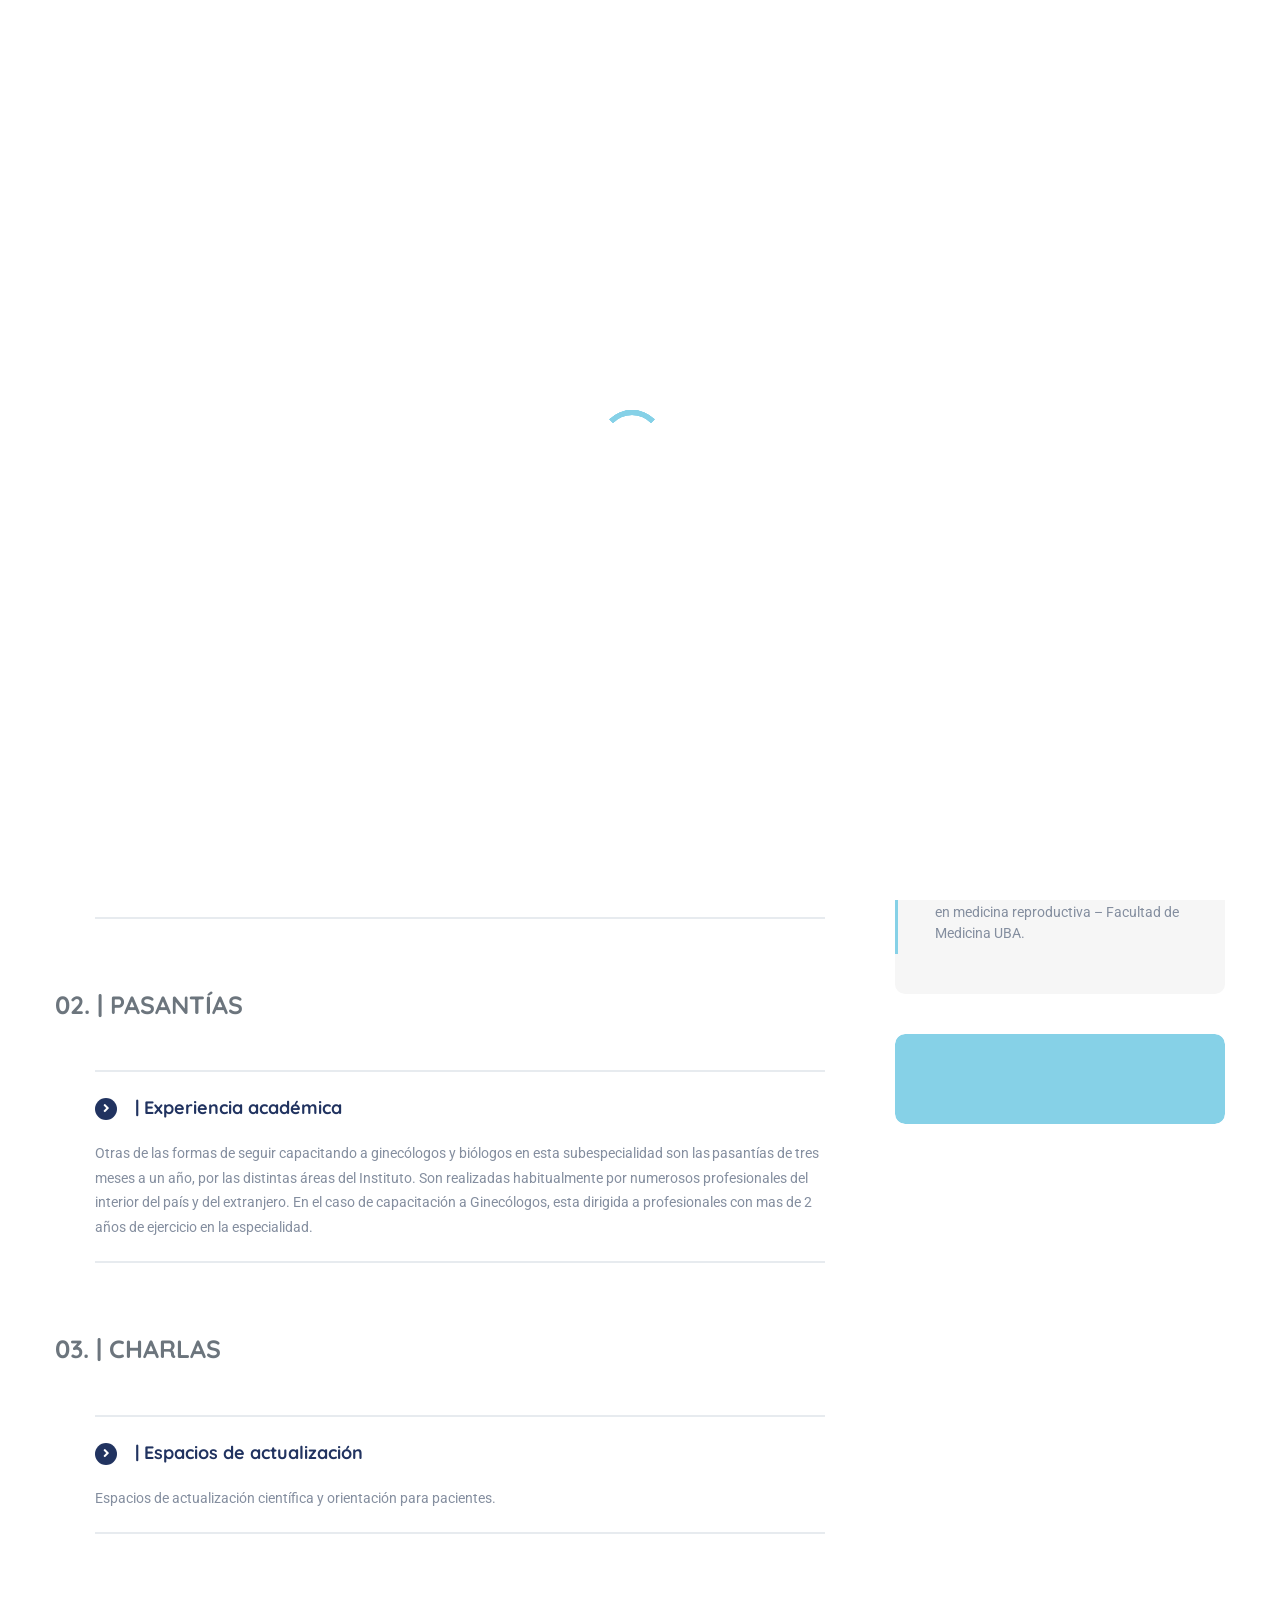
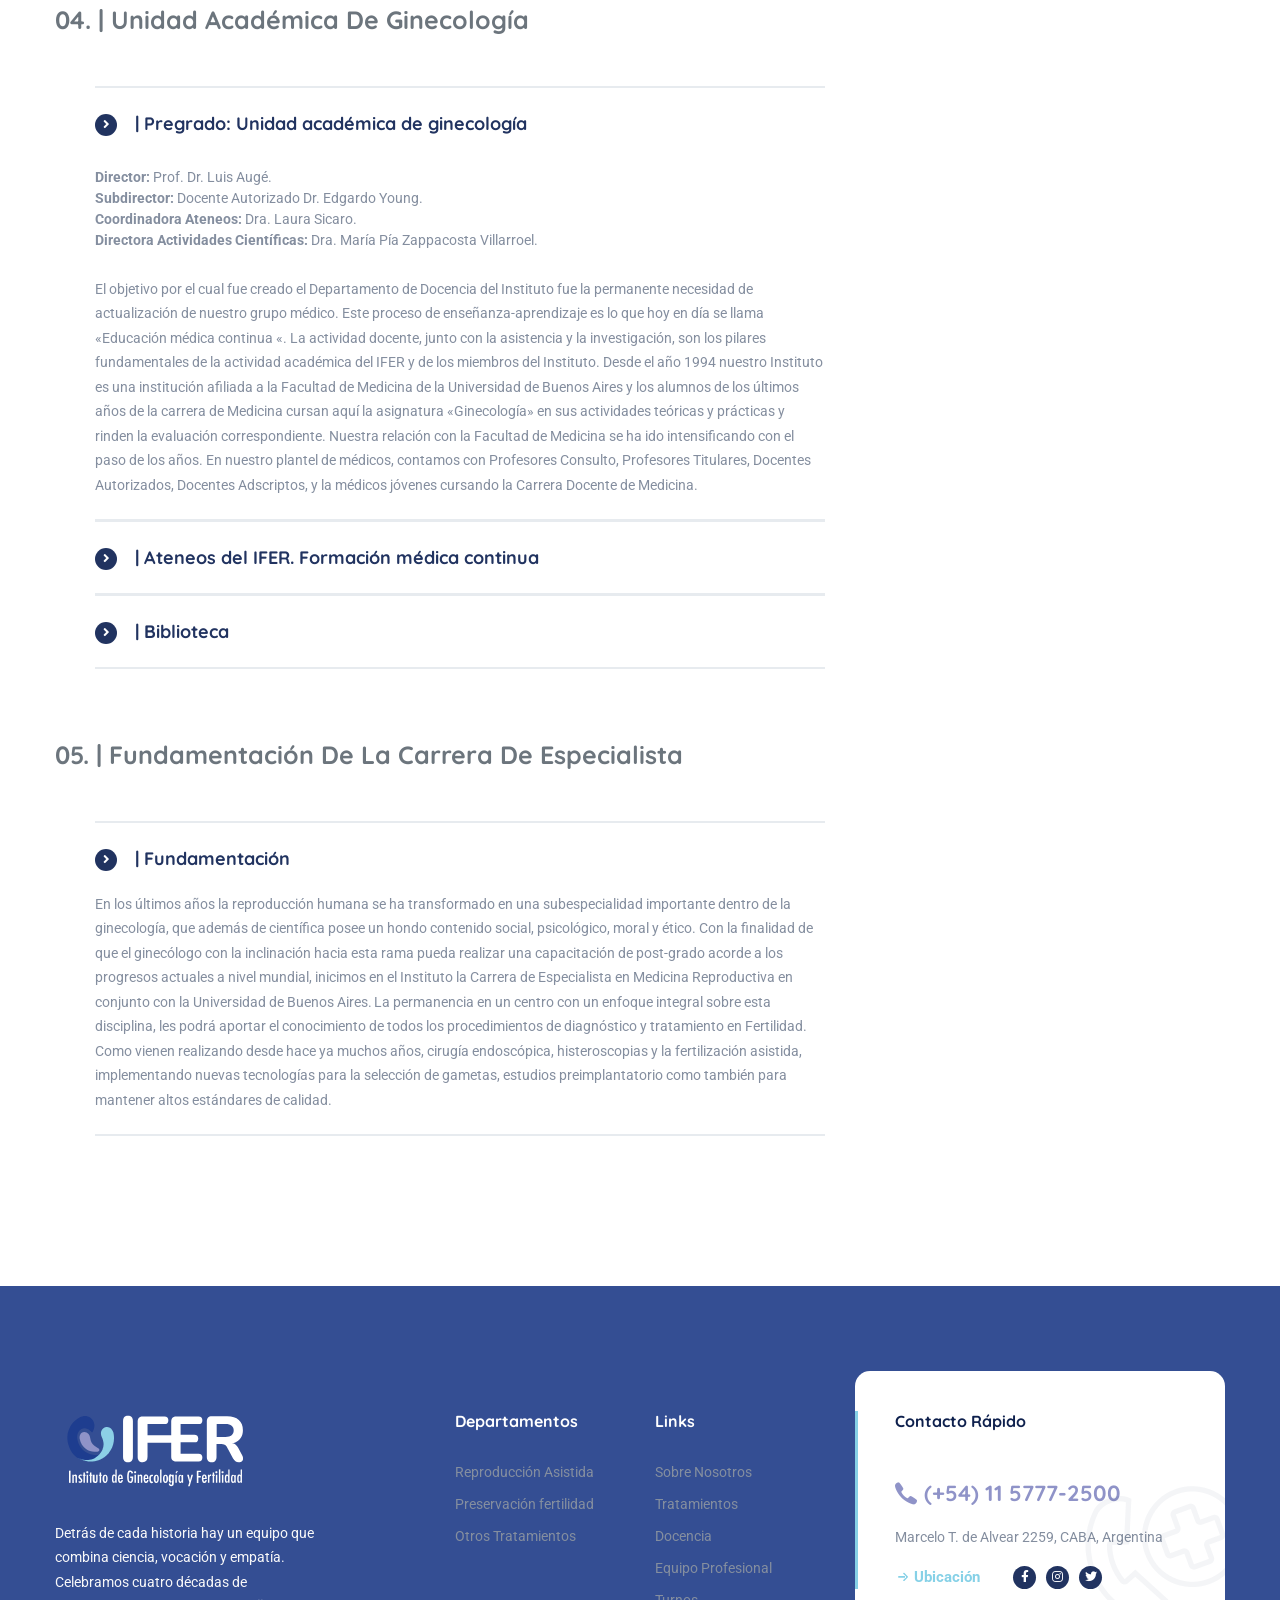
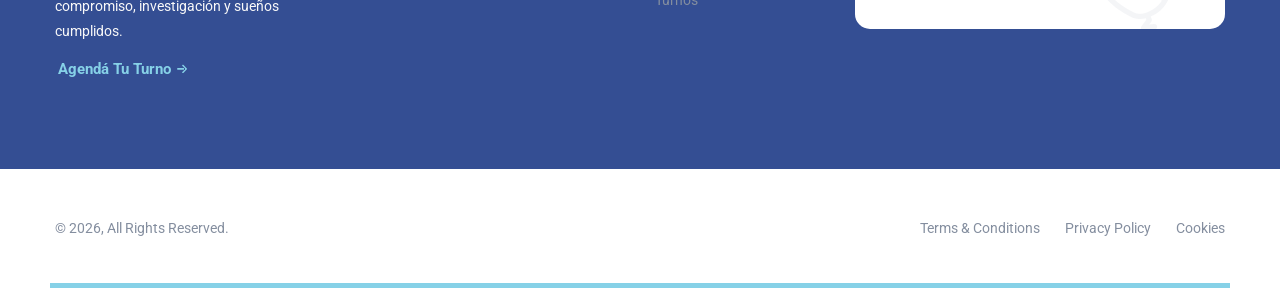
<file: docencia.html>
<!DOCTYPE html>
<html lang="es">

<head>
  <meta charset="UTF-8" />
  <meta name="viewport" content="width=device-width, initial-scale=1.0" />
  <meta http-equiv="X-UA-Compatible" content="ie=edge" />
  <meta name="description" content="Medcity - Medical Healthcare HTML5 Template">
  <link href="assets/images/favicon/favicon.png" rel="icon">
  <title>IFER - Instituto de Ginecología y reproducción</title>

  <link rel="stylesheet"
    href="https://fonts.googleapis.com/css2?family=Quicksand:wght@400;500;600;700&family=Roboto:wght@400;700&display=swap">
  <link rel="stylesheet" href="https://use.fontawesome.com/releases/v5.15.1/css/all.css">
  <link rel="stylesheet" href="assets/css/libraries.css">
  <link rel="stylesheet" href="assets/css/style.css">
</head>

<body>
  <div class="wrapper">
    <div class="preloader">
      <div class="loading"><span></span><span></span><span></span><span></span></div>
    </div><!-- /.preloader -->

    <!-- =========================
        Header
    =========================== -->
    <header class="header header-layout1">
      <div class="header-topbar">
        <div class="container-fluid">
          <div class="row align-items-center">
            <div class="col-12">
              <div class="d-flex align-items-center justify-content-between pt-20">
                <ul class="contact__list d-flex flex-wrap align-items-center list-unstyled mb-0">
                <!-- <li>
                    <button class="miniPopup-emergency-trigger" type="button">24/7 Emergency</button>
                    <div id="miniPopup-emergency" class="miniPopup miniPopup-emergency text-center">
                      <div class="emergency__icon">
                        <i class="icon-call3"></i>
                      </div>
                      <a href="#" class="phone__number">
                        <i class="icon-phone"></i> <span>11 5777-2500</span>
                      </a>
                      <p>No dudes en ponerse en contacto con nuestro personal de recepción para cualquier consulta.
                      </p>
                      <a href="contact-us.html" class="btn btn__secondary btn__link btn__block">
                        <span>Turnos</span> <i class="icon-arrow-right"></i>
                      </a>
                    </div>
                  </li>-->
                  <li>
                    <i class="icon-phone"></i><a href="tel:+57772500">Línea telefónica: (+54) 11 5777-2500</a>
                  </li>
                  <li>
                    <i class="icon-location"></i><a href="#">Marcelo T. de Alvear 2259, CABA, Argentina</a>
                  </li>
                  <li>
                    <i class="icon-clock"></i><a href="contact-us.html">Lu-Vi 8:00-19:00</a>
                  </li>
                </ul><!-- /.contact__list -->
                <div class="d-flex">
                  <ul class="social-icons list-unstyled mb-0 mr-30">
                    <li><a href="#"><i class="fab fa-facebook-f"></i></a></li>
                    <li><a href="#"><i class="fab fa-instagram"></i></a></li>
                    <li><a href="#"><i class="fab fa-twitter"></i></a></li>
                  </ul><!-- /.social-icons -->
                  <form class="header-topbar__search">
                    <input type="text" class="form-control" placeholder="Buscar...">
                    <button class="header-topbar__search-btn"><i class="fa fa-search"></i></button>
                  </form>
                </div>
              </div>
            </div><!-- /.col-12 -->
          </div><!-- /.row -->
        </div><!-- /.container -->
      </div><!-- /.header-top -->
      <nav class="navbar navbar-expand-lg sticky-navbar">
        <div class="container-fluid">
           <a class="navbar-brand" href="index.html">
			<img src="assets/images/logo/logoSVGdark.svg" width="180" class="logo-dark"/>				
			<img src="assets/images/logo/logoSVGlight.svg" width="180" class="logo-light" />				
          </a>
          <button class="navbar-toggler" type="button">
            <span class="menu-lines"><span></span></span>
          </button>
          <div class="collapse navbar-collapse" id="mainNavigation">
            <ul class="navbar-nav ml-auto">
              <li class="nav__item has-dropdown">
                <a href="index.html" data-toggle="dropdown" class="dropdown-toggle nav__item-link active">Home</a>
                <ul class="dropdown-menu">
                  <li class="nav__item">
                    <a href="index.html#obrassociales" class="nav__item-link">Obras Sociales</a>
                  </li><!-- /.nav-item -->
                  <li class="nav__item">
                    <a href="index.html#tratamientos" class="nav__item-link">Tratamientos Destacados</a>
                  </li><!-- /.nav-item -->
                  <li class="nav__item">
                    <a href="index.html#Testimonios" class="nav__item-link">Testimonios</a>
                  </li><!-- /.nav-item -->
                  <li class="nav__item">
                    <a href="index.html#familias" class="nav__item-link">Familias Diversas</a>
                  </li><!-- /.nav-item -->
                  <li class="nav__item">
                    <a href="home-pharmacy.html" class="nav__item-link">Actividades</a>
                  </li><!-- /.nav-item -->
                </ul><!-- /.dropdown-menu -->
              </li><!-- /.nav-item -->
              <li class="nav__item has-dropdown">
                <a href="about-us.html" data-toggle="dropdown" class="dropdown-toggle nav__item-link">Sobre IFER</a>
                <ul class="dropdown-menu">
                  <li class="nav__item">
                    <a href="about-us.html" class="nav__item-link">Historia</a>
                  </li><!-- /.nav-item -->
                  <li class="nav__item">
                    <a href="about-us.html#ciencia" class="nav__item-link">Ciencia e Investigación</a>
                  </li><!-- /.nav-item -->
                  <li class="nav__item">
                    <a href="about-us.html#sede" class="nav__item-link">Sede Académica (UBA)</a>
                  </li><!-- /.nav-item -->
                  <li class="nav__item">
                    <a href="about-us.html#tecno-labo" class="nav__item-link">Técnología y laboratorio</a>
                  </li><!-- /.nav-item -->
                </ul><!-- /.dropdown-menu -->
              </li><!-- /.nav-item -->
              <li class="nav__item has-dropdown">
                <a href="doctors-grid.html" data-toggle="dropdown" class="dropdown-toggle nav__item-link">Equipo Médico</a>
                <ul class="dropdown-menu">
                  <li class="nav__item">
                    <a href="doctors-grid.html" class="nav__item-link">Staff</a>
                  </li> <!-- /.nav-item -->
                </ul><!-- /.dropdown-menu -->
              </li><!-- /.nav-item -->
              <li class="nav__item has-dropdown">
                <a href="tratamientos.html#reproduccion" data-toggle="dropdown" class="dropdown-toggle nav__item-link">Tratamientos</a>
                <ul class="dropdown-menu">
                  <li class="nav__item">
                    <a href="tratamientos.html" class="nav__item-link">Reproducción Asistida</a>
					                <ul class="dropdown-submenu list-unstyled">
                  					<li class="nav__item">
                   					<a href="tratamientos.html" class="nav__item-link">Inseminación artificial</a>
                 					</li><!-- /.nav-item -->
									<li class="nav__item">
									<a href="otrasTecnicas.html" class="nav__item-link">FIV</a>
								  	</li><!-- /.nav-item -->
									<li class="nav__item">
									<a href="otrasTecnicas.html" class="nav__item-link">Ovodonación</a>
								  	</li><!-- /.nav-item -->
									<li class="nav__item">
									<a href="otrasTecnicas.html" class="nav__item-link">Preservación</a>
								  	</li><!-- /.nav-item -->
                					</ul><!-- /.dropdown-menu -->
                  </li><!-- /.nav-item -->
					<li class="nav__item">
                    <a href="otrasTecnicas.html" class="nav__item-link">Otras Técnicas</a>
						 <ul class="dropdown-submenu list-unstyled">
                  					<li class="nav__item">
                   					<a href="tratamientos.html" class="nav__item-link">Vitrificación</a>
                 					</li><!-- /.nav-item -->
									<li class="nav__item">
									<a href="otrasTecnicas.html" class="nav__item-link">ICSI</a>
								  	</li><!-- /.nav-item -->
									<li class="nav__item">
									<a href="otrasTecnicas.html" class="nav__item-link">Método ROPA</a>
								  	</li><!-- /.nav-item -->
									<li class="nav__item">
									<a href="otrasTecnicas.html" class="nav__item-link">Magenta</a>
								  	</li><!-- /.nav-item -->
							 		<li class="nav__item">
									<a href="otrasTecnicas.html" class="nav__item-link">DuoStim</a>
								  	</li><!-- /.nav-item -->
                					</ul><!-- /.dropdown-menu -->
                  </li><!-- /.nav-item -->
                </ul><!-- /.dropdown-menu -->
              </li><!-- /.nav-item -->
              <li class="nav__item has-dropdown">
                <a href="experiencia.html#proceso" data-toggle="dropdown" class="dropdown-toggle nav__item-link">Experiencia IFER</a>
                <ul class="dropdown-menu">
                  <li class="nav__item">
                    <a href="experiencia.html#proceso" class="nav__item-link">Proceso</a>
                  </li><!-- /.nav-item -->
                  <li class="nav__item">
                    <a href="experiencia.html#primera" class="nav__item-link">Primera Consulta</a>
                  </li><!-- /.nav-item -->
                  <li class="nav__item">
                    <a href="experiencia.html#familias" class="nav__item-link">Familias Diversas</a>
                  </li><!-- /.nav-item -->
					<li class="nav__item">
                    <a href="experiencia.html#emocional" class="nav__item-link">Acompañamiento</a>
                  </li><!-- /.nav-item -->
					<li class="nav__item">
                    <a href="experiencia.html#faqs" class="nav__item-link">Preguntas Frecuentes</a>
                  </li><!-- /.nav-item -->
                </ul><!-- /.dropdown-menu -->
              </li><!-- /.nav-item -->
				<li class="nav__item has-dropdown">
                <a href="docencia.html#cursos" data-toggle="dropdown" class="dropdown-toggle nav__item-link">Docencia</a>
                <ul class="dropdown-menu">
                  <li class="nav__item">
                    <a href="docencia.html#cursos" class="nav__item-link">Cursos</a>
                  </li><!-- /.nav-item -->
                  <li class="nav__item">
                    <a href="docencia.html#pasantias" class="nav__item-link">Pasantías</a>
                  </li><!-- /.nav-item -->
                  <li class="nav__item">
                    <a href="docencia.html#charlas" class="nav__item-link">Charlas</a>
                  </li><!-- /.nav-item -->
                </ul><!-- /.dropdown-menu -->
              </li><!-- /.nav-item -->
              <li class="nav__item">
                <a href="contact-us.html" class="nav__item-link">Contacto</a>
              </li><!-- /.nav-item -->
            </ul><!-- /.navbar-nav -->
            <button class="close-mobile-menu d-block d-lg-none"><i class="fas fa-times"></i></button><br>
	         </div><!-- /.navbar-collapse -->
		    <div class="d-none d-xl-flex align-items-center position-relative ml-30">
            <a href="https://ifer.com.ar/turnos/" class="btn btn__primary btn__rounded ml-30">
              <i class="icon-calendar"></i>
              <span>Turnos</span>
            </a>
          </div>
        </div><!-- /.container -->
      </nav><!-- /.navabr -->
    </header><!-- /.Header -->
<!-- /.Header -->
∫<!-- /.Header -->

    <!-- ========================
       page title 
    =========================== -->
	<section class="page-title">
      <div class="bg-img"><img src="assets/images/page-titles/9.jpg" alt="background"></div>
      <div class="container">
        <div class="row">
          <div class="col-sm-12 col-md-12 col-lg-9 col-xl-5">
            <h1 class="pagetitle__heading">Docencia</h1>
          </div><!-- /.col-xl-5 -->
        </div><!-- /.row -->
      </div><!-- /.container -->
    </section><!-- /.page-title -->
	  
	  
    <section id="content" class=" pb-80">
      <div class="container">
        <div class="row">
			  <div class="col-sm-12 col-md-12 col-lg-12" id="reproduccion">
                <h2 class="contact__title">Academia</h2>
                <!--<p class="contact__desc">Please feel free to contact our friendly reception staff with any general or
                  medical enquiry.</p>-->
				</div>

			
<!-- ========================

=========================== -->
          <div class="col-sm-12 col-md-12 col-lg-8" id="">
			  
			    <h3 class="text-block__title text-secondary"></h3>
<div class="text-block mb-50 mt-50" id"cursos">
        <h3 class="text-block__title text-secondary">01.| CURSOS</h3>
            </div><!-- /.text-block -->
            <div id="accordion" class="mb-70 pl-40">
              <div class="accordion-item ">
                <div class="accordion__header" data-toggle="collapse" data-target="#collapse3">
                  <a class="accordion__title" href="#">| Programas de formación</a>
                </div><!-- /.accordion-item-header -->
                <div id="collapse3" class="collapse show" data-parent="#accordion">
                  <div class="accordion__body">
                    <p>Programas de formación continua para profesionales.</p>
					<p></p>
                  </div><!-- /.accordion-item-body -->
                </div>
              </div><!-- /.accordion-item -->
            </div><!-- /#accordion -->
			  
<!--genetica -->
			  
			<div class="text-block mb-50" id="pasantias">
              <h3 class="text-block__title text-secondary">02. | PASANTÍAS </h3>
            </div><!-- /.text-block -->
            <div id="accordion" class="mb-70 pl-40">
              <div class="accordion-item">
                <div class="accordion__header" data-toggle="collapse" data-target="#collapse3">
                  <a class="accordion__title" href="#">| Experiencia académica</a>
                </div><!-- /.accordion-item-header -->
                <div id="collapse3" class="collapse show" data-parent="#accordion">
                  <div class="accordion__body">
                    <p>Otras de las formas de seguir capacitando a ginecólogos y biólogos en esta subespecialidad son las pasantías de tres meses a un año, por las distintas áreas del Instituto. Son realizadas habitualmente por numerosos profesionales del interior del país y del extranjero. En el caso de capacitación a Ginecólogos, esta dirigida a profesionales con mas de 2 años de ejercicio en la especialidad.

</p>
                  </div><!-- /.accordion-item-body -->
                </div>
              </div><!-- /.accordion-item -->
            </div><!-- /#accordion -->	
			  
<!--Fertilización-->
			<div class="text-block mb-50" id="charlas">
              <h3 class="text-block__title text-secondary">03. | CHARLAS </h3>
            </div><!-- /.text-block -->
            <div id="accordion" class="mb-70 pl-40">
              <div class="accordion-item">
                <div class="accordion__header" data-toggle="collapse" data-target="#collapse3">
                  <a class="accordion__title" href="#">| Espacios de actualización</a>
                </div><!-- /.accordion-item-header -->
                <div id="collapse3" class="collapse show" data-parent="#accordion">
                  <div class="accordion__body">
                    <p>Espacios de actualización científica y orientación para pacientes.</p>
                  </div><!-- /.accordion-item-body -->
                </div>
              </div><!-- /.accordion-item -->
            </div><!-- /#accordion -->	
			  
<!--Ovodonación-->
			  
			<div class="text-block mb-50" id="unidad">
              <h3 class="text-block__title text-secondary">04. | Unidad académica de ginecología
				</h3>
            </div><!-- /.text-block -->
			<div id="accordion" class="mb-70 pl-40">
              <div class="accordion-item ">
                <div class="accordion__header" data-toggle="collapse" data-target="#collapse3">
                  <a class="accordion__title" href="#">| Pregrado: Unidad académica de ginecología</a>
                </div><!-- /.accordion-item-header -->
                <div id="collapse3" class="collapse show" data-parent="#accordion">
                  <div class="accordion__body">
                    	<ul class="list-unstyled pb-10">
						 <li><strong>Director:</strong> Prof. Dr. Luis Augé.</li>
						 <li><strong>Subdirector:</strong> Docente Autorizado Dr. Edgardo Young.</li>
						 <li><strong>Coordinadora Ateneos:</strong> Dra. Laura Sicaro.</li>
						<li><strong>Directora Actividades Científicas:</strong> Dra. María Pía Zappacosta Villarroel.</li>
					  	</ul>
					<p>El objetivo por el cual fue creado el Departamento de Docencia del Instituto fue la permanente necesidad de actualización de nuestro grupo médico. Este proceso de enseñanza-aprendizaje es lo que hoy en día se llama «Educación médica continua «. La actividad docente, junto con la asistencia y la investigación, son los pilares fundamentales de la actividad académica del IFER y de los miembros del Instituto. Desde el año 1994 nuestro Instituto es una institución afiliada a la Facultad de Medicina de la Universidad de Buenos Aires y los alumnos de los últimos años de la carrera de Medicina cursan aquí la asignatura «Ginecología» en sus actividades teóricas y prácticas y rinden la evaluación correspondiente. Nuestra relación con la Facultad de Medicina se ha ido intensificando con el paso de los años. En nuestro plantel de médicos, contamos con Profesores Consulto, Profesores Titulares, Docentes Autorizados, Docentes Adscriptos, y la médicos jóvenes cursando la Carrera Docente de Medicina.</p>
                  </div><!-- /.accordion-item-body -->
                </div>
              </div><!-- /.accordion-item -->

              <div class="accordion-item">
                <div class="accordion__header" data-toggle="collapse" data-target="#collapse4">
                  <a class="accordion__title" href="#">| Ateneos del IFER. Formación médica continua</a>
                </div><!-- /.accordion-item-header -->
                <div id="collapse4" class="collapse" data-parent="#accordion">
                  <div class="accordion__body">
					  <p class="pb-10"><strong>Coordinador de Ateneos: Martin Villamayor.</strong></p>
						<p>El IFER realiza semanalmente un ateneo clínico abierto a aquellos profesionales que manifiesten interés en concurrir. Estos ateneos se realizan todos los MARTES de 8:30 a 10:00hs y los temas abordan generalmente distintos aspectos de Fertilidad, Ginecología y especialidades afines expuestos a través de actualizaciones, casos clínicos o ateneos bibliográficos. Posterior a cada congreso a los que se asiste se realiza una exposición con las últimas novedades y avances en nuestra área.  </p>
                  </div><!-- /.accordion-item-body -->
                </div>
              </div><!-- /.accordion-item -->
				
			  <div class="accordion-item">
                <div class="accordion__header" data-toggle="collapse" data-target="#collapse1">
                  <a class="accordion__title" href="#">| Biblioteca</a>
                </div><!-- /.accordion-item-header -->
                <div id="collapse1" class="collapse" data-parent="#accordion">
                  <div class="accordion__body pb-10">
					<p>El IFER cuenta con una biblioteca con textos especializados y recibe periódicamente las publicaciones más reconocidas a nivel mundial en Ginecología, Obstetricia y Fertilidad.</p>

					 <ul class="list-unstyled">
						 <li>FERTILITY AND STERILITY</li>
						 <li>HUMAN REPRODUCTION</li>
						 <li>JOURNAL OF ASSISTED</li>
						 <li>REPRODUCTION AND GENETICS</li>
						 <li>MOLECULAR HUMAN REPRODUCTION</li>
						 <li>AMERICAN JOURNAL OF OBSTETRICS AND GYNECOLOGY</li>
						 <li>OBSTETRICIA Y GINECOLOGÍA LATINOAMERICANAS</li>
						 <li>REVISTA IBEROAMERICANA DE FERTILIDAD Y REPRODUCCIÓN HUMANA. Sinopsis Obstétrico Ginecológica.</li>
					  </ul>
                  </div><!-- /.accordion-item-body -->
                </div>
              </div><!-- /.accordion-item -->
			 </div>
				
			<div class="text-block mb-50 mt-50" id="fundamentacion">
              <h3 class="text-block__title text-secondary">05. | Fundamentación de la carrera de especialista </h3>
            </div><!-- /.text-block -->
            <div id="accordion" class="mb-70 pl-40">
              <div class="accordion-item">
                <div class="accordion__header" data-toggle="collapse" data-target="#collapse3">
                  <a class="accordion__title" href="#">| Fundamentación</a>
                </div><!-- /.accordion-item-header -->
                <div id="collapse3" class="collapse show" data-parent="#accordion">
                  <div class="accordion__body">
                    <p>En los últimos años la reproducción humana se ha transformado en una subespecialidad importante dentro de la ginecología, que además de científica posee un hondo contenido social, psicológico, moral y ético. Con la finalidad de que el ginecólogo con la inclinación hacia esta rama pueda realizar una capacitación de post-grado acorde a los progresos actuales a nivel mundial, inicimos en el Instituto la Carrera de Especialista en Medicina Reproductiva en conjunto con la Universidad de Buenos Aires. La permanencia en un centro con un enfoque integral sobre esta disciplina, les podrá aportar el conocimiento de todos los procedimientos de diagnóstico y tratamiento en Fertilidad. Como vienen realizando desde hace ya muchos años, cirugía endoscópica, histeroscopias y la fertilización asistida, implementando nuevas tecnologías para la selección de gametas, estudios preimplantatorio como también para mantener altos estándares de calidad.</p>
                  </div><!-- /.accordion-item-body -->
                </div>
              </div><!-- /.accordion-item -->
            </div><!-- /#accordion -->	
			  
			  
           
		</div><!-- /.col 8 -->
		
<!-- ========================
Aside
========================== -->

          <div class="col-sm-12 col-md-12 col-lg-4">
            <aside class="sidebar has-marign-left sticky-top">
              <div class="widget widget-schedule">
                <div class="widget-content">
                  <h4 class="widget__title">Secretaría Académica</h4>
                  <ul class="time__list list-unstyled mb-0">
					 <li><span>Teléfono</span><span>5777-2531</span></li>
                    <li><span>Mail: </span><span>gerencia@ifer.com.ar</span></li>
                    <li><span>Piso 10, </span><span>de 9 a 16hs</span></li>
                    <li><span>Postgrado: Sede carrera de especialista en medicina reproductiva – Facultad de Medicina UBA.</span></li>
                  </ul>
                </div><!-- /.widget-content -->
              </div><!-- /.widget-schedule -->
              <div class="widget widget-reports">
                <a href="#" class="btn btn__primary btn__block">
                  <i class="icon-pdf-file"></i>
                  <span>Reporte 2026</span>
                </a>
              </div>
            </aside><!-- /.sidebar -->
          </div><!-- /.col-lg-4 -->
        </div><!-- /.row -->
    </section>



    <!-- ========================
      Footer
    ========================== -->
    <footer class="footer">
      <div class="footer-primary">
        <div class="container">
          <div class="row">
            <div class="col-sm-12 col-md-12 col-lg-3">
              <div class="footer-widget-about">
                <img src="assets/images/logo/logoSVGlight.svg" width="200" alt="logo"  class="mb-30">
                <p class="color-gray">Detrás de cada historia hay un equipo que combina ciencia, vocación y empatía. Celebramos cuatro décadas de compromiso, investigación y sueños cumplidos.</p>
                <a href="https://ifer.com.ar/turnos/" class="btn btn__primary btn__primary-style2 btn__link">
                  <span>Agendá tu Turno</span> <i class="icon-arrow-right"></i>
                </a>
              </div><!-- /.footer-widget__content -->
            </div><!-- /.col-xl-2 -->
            <div class="col-sm-6 col-md-6 col-lg-2 offset-lg-1">
              <div class="footer-widget-nav">
                <h6 class="footer-widget__title">Departamentos</h6>
                <nav>
                  <ul class="list-unstyled">
                    <li><a href="tratamientos.html">Reproducción Asistida</a></li>
                    <li><a href="tratamientos.html">Preservación fertilidad</a></li>
                    <li><a href="tratamientos.html">Otros Tratamientos</a></li>
                  </ul>
                </nav>
              </div><!-- /.footer-widget__content -->
            </div><!-- /.col-lg-2 -->
            <div class="col-sm-6 col-md-6 col-lg-2">
              <div class="footer-widget-nav">
                <h6 class="footer-widget__title">Links</h6>
                <nav>
                  <ul class="list-unstyled">
                    <li><a href="about-us.html">Sobre Nosotros</a></li>
                    <li><a href="tratamientos.html">Tratamientos</a></li>
                    <li><a href="docencia.html">Docencia</a></li>
                    <li><a href="doctors-grid.html">Equipo Profesional</a></li>
                    <li><a href="https://ifer.com.ar/turnos/">Turnos</a></li>
                  </ul>
                </nav>
              </div><!-- /.footer-widget__content -->
            </div><!-- /.col-lg-2 -->
            <div class="col-sm-12 col-md-6 col-lg-4">
              <div class="footer-widget-contact">
                <h6 class="footer-widget__title color-heading">Contacto Rápido</h6>
                <ul class="contact-list list-unstyled">
                  <li>
                    <a href="#" class="phone__number">
                      <i class="icon-phone"></i> <span>(+54) 11 5777-2500</span>
                    </a>
                  </li>
                  <li class="color-body">Marcelo T. de Alvear 2259, CABA, Argentina</li>
                </ul>
                <div class="d-flex align-items-center">
                  <a href="contact-us.html" class="btn btn__primary btn__link mr-30">
                    <i class="icon-arrow-right"></i> <span>Ubicación</span>
                  </a>
                  <ul class="social-icons list-unstyled mb-0">
                    <li><a href="#"><i class="fab fa-facebook-f"></i></a></li>
                    <li><a href="#"><i class="fab fa-instagram"></i></a></li>
                    <li><a href="#"><i class="fab fa-twitter"></i></a></li>
                  </ul><!-- /.social-icons -->
                </div>
              </div><!-- /.footer-widget__content -->
            </div><!-- /.col-lg-2 -->
          </div><!-- /.row -->
        </div><!-- /.container -->
      </div><!-- /.footer-primary -->
      <div class="footer-secondary">
        <div class="container">
          <div class="row align-items-center">
            <div class="col-sm-12 col-md-6 col-lg-6">
              <span class="fz-14">&copy; 2026, All Rights Reserved.</span>
            </div><!-- /.col-lg-6 -->
            <div class="col-sm-12 col-md-6 col-lg-6">
              <nav>
                <ul class="list-unstyled footer__copyright-links d-flex flex-wrap justify-content-end mb-0">
                  <li><a href="#">Terms & Conditions</a></li>
                  <li><a href="#">Privacy Policy</a></li>
                  <li><a href="#">Cookies</a></li>
                </ul>
              </nav>
            </div><!-- /.col-lg-6 -->
          </div><!-- /.row -->
        </div><!-- /.container -->
      </div><!-- /.footer-secondary -->
    </footer><!-- /.Footer -->
    <button id="scrollTopBtn"><i class="fas fa-long-arrow-alt-up"></i></button>
  </div><!-- /.wrapper -->

  <script src="assets/js/jquery-3.5.1.min.js"></script>
  <script src="assets/js/plugins.js"></script>
  <script src="assets/js/main.js"></script>
</body>

</html>
</file>
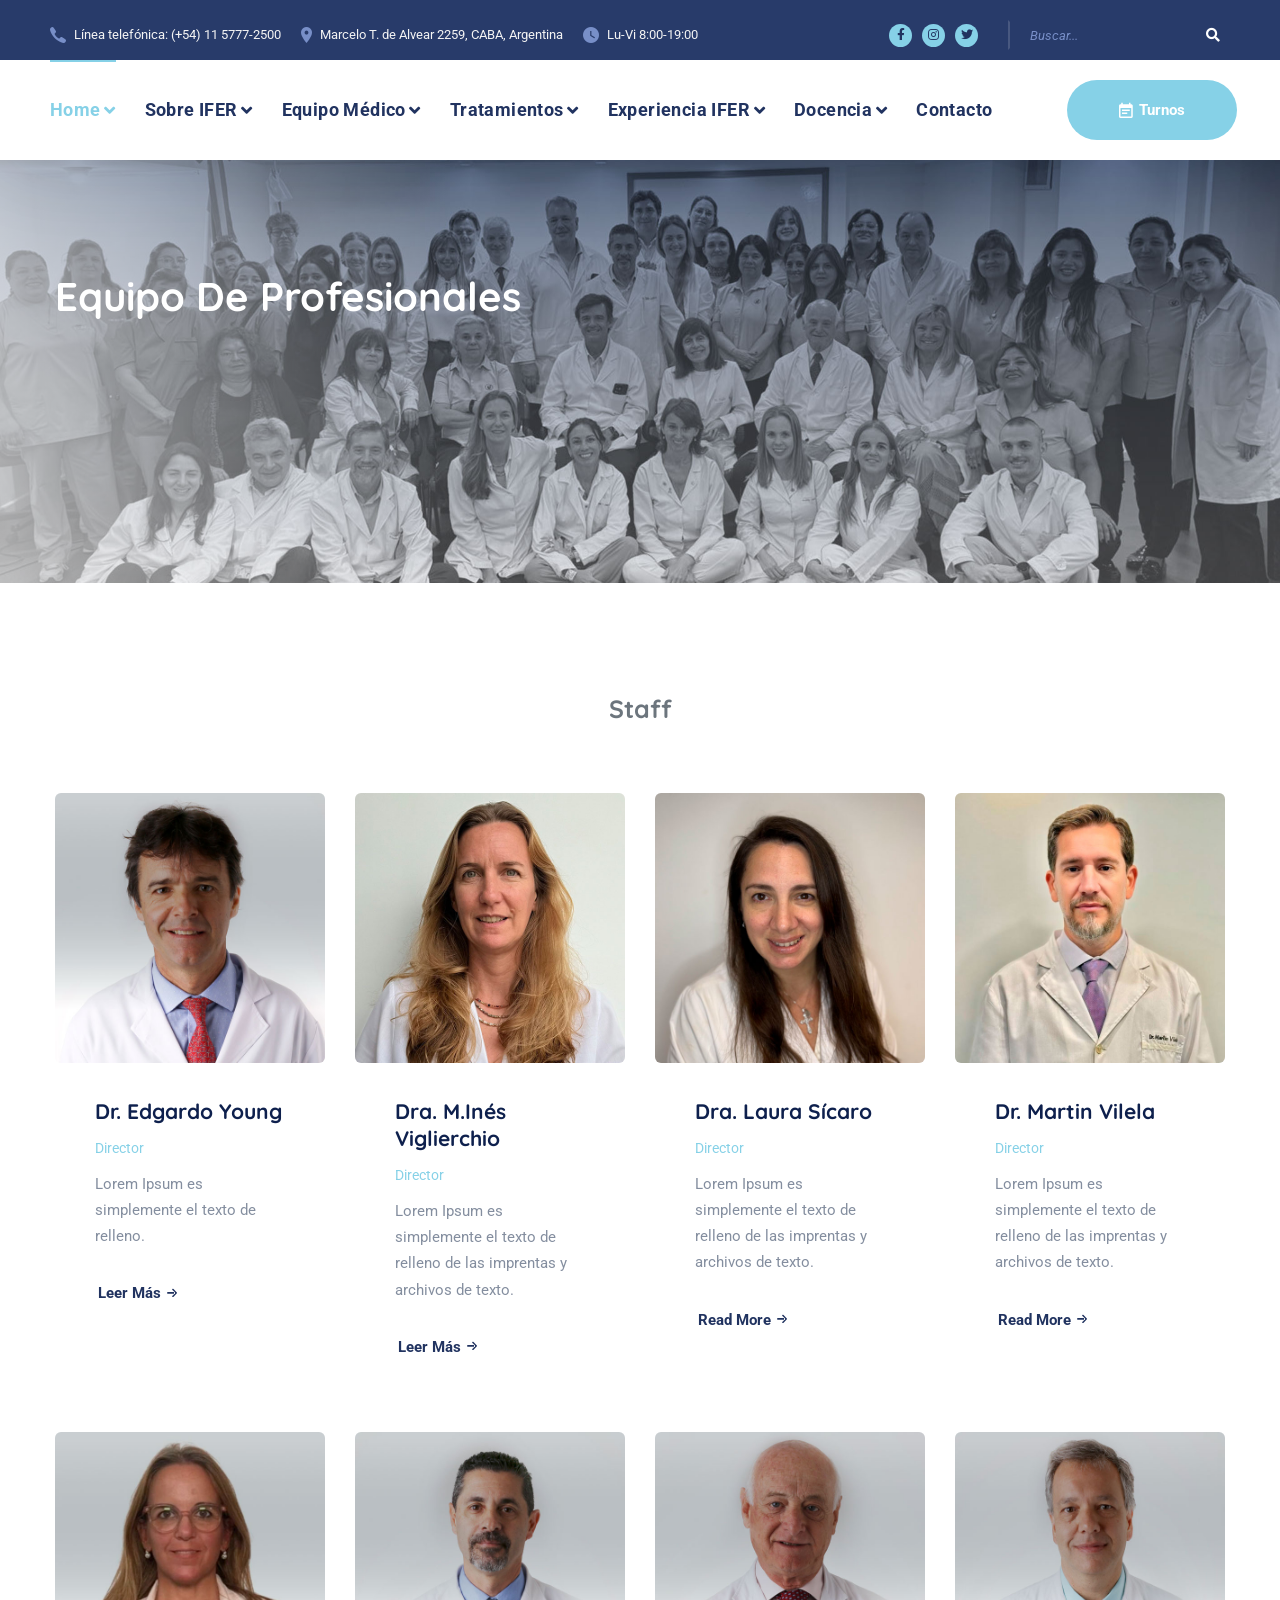
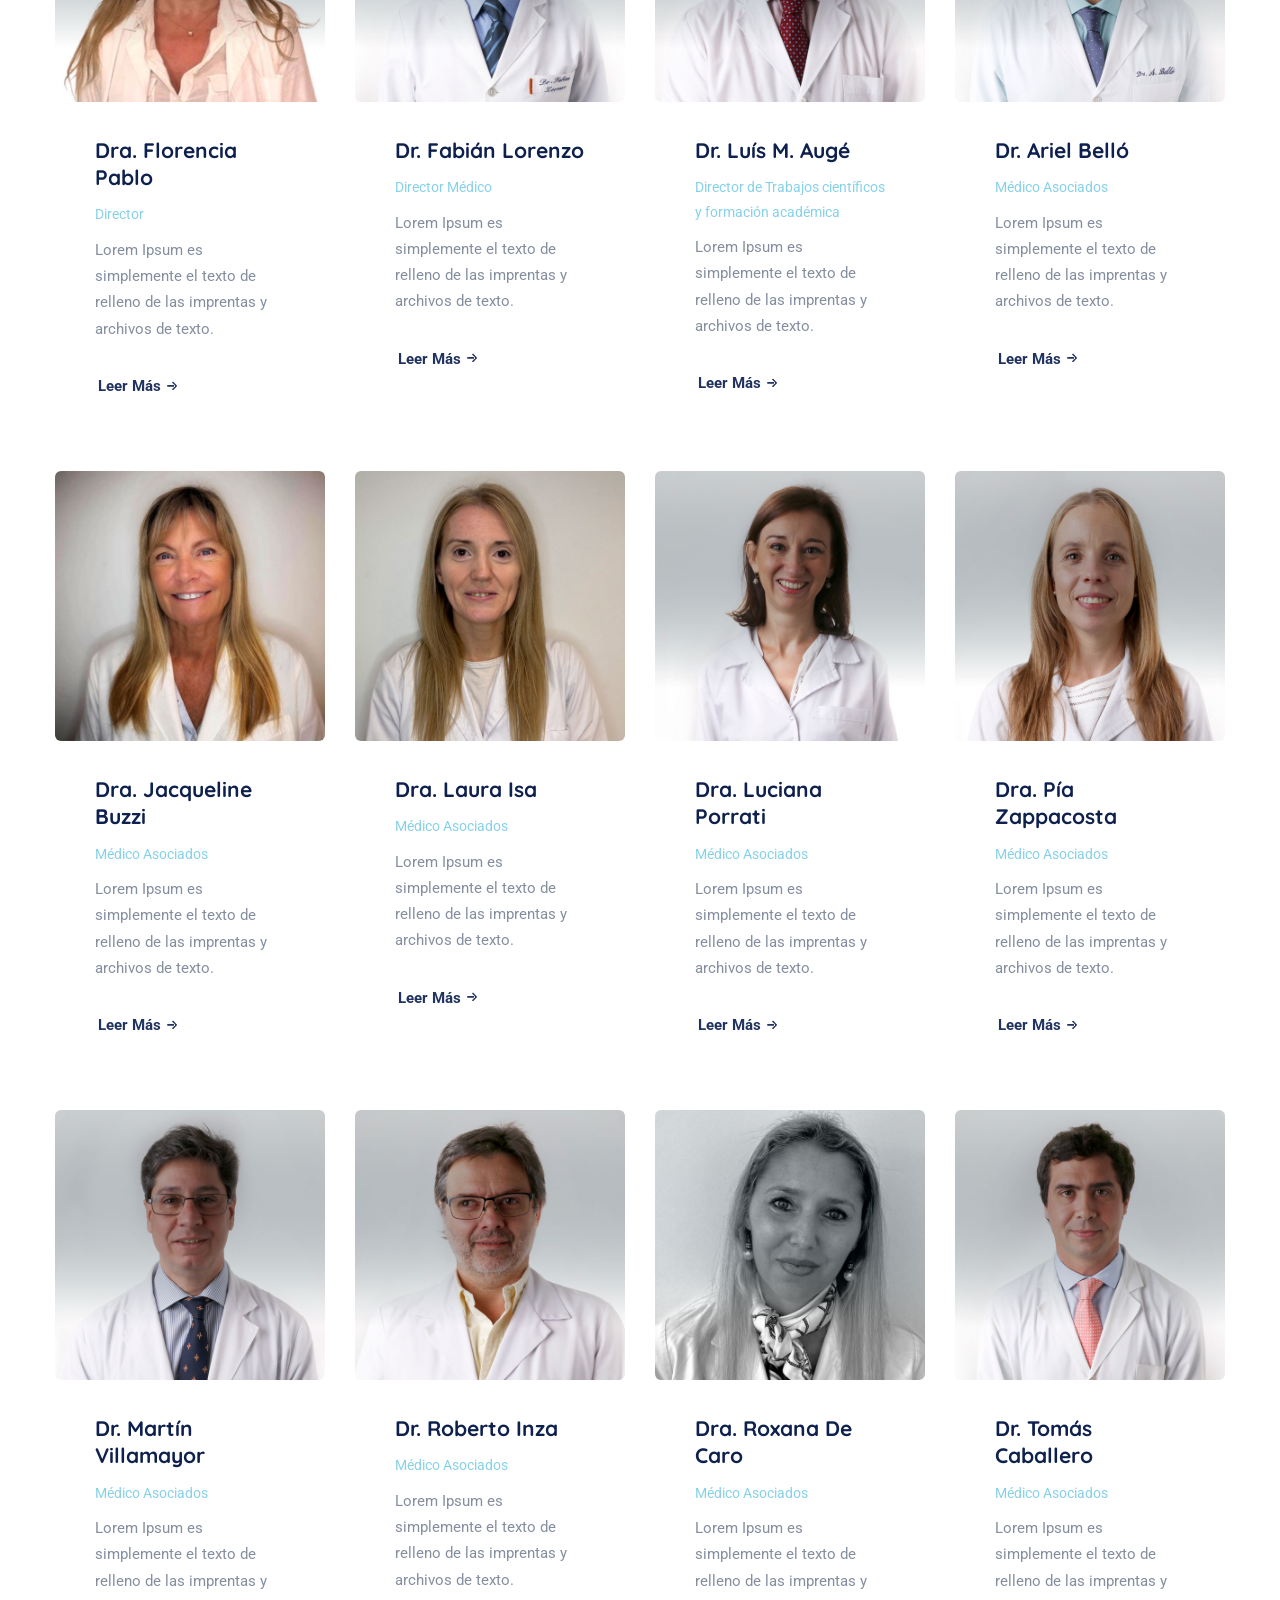
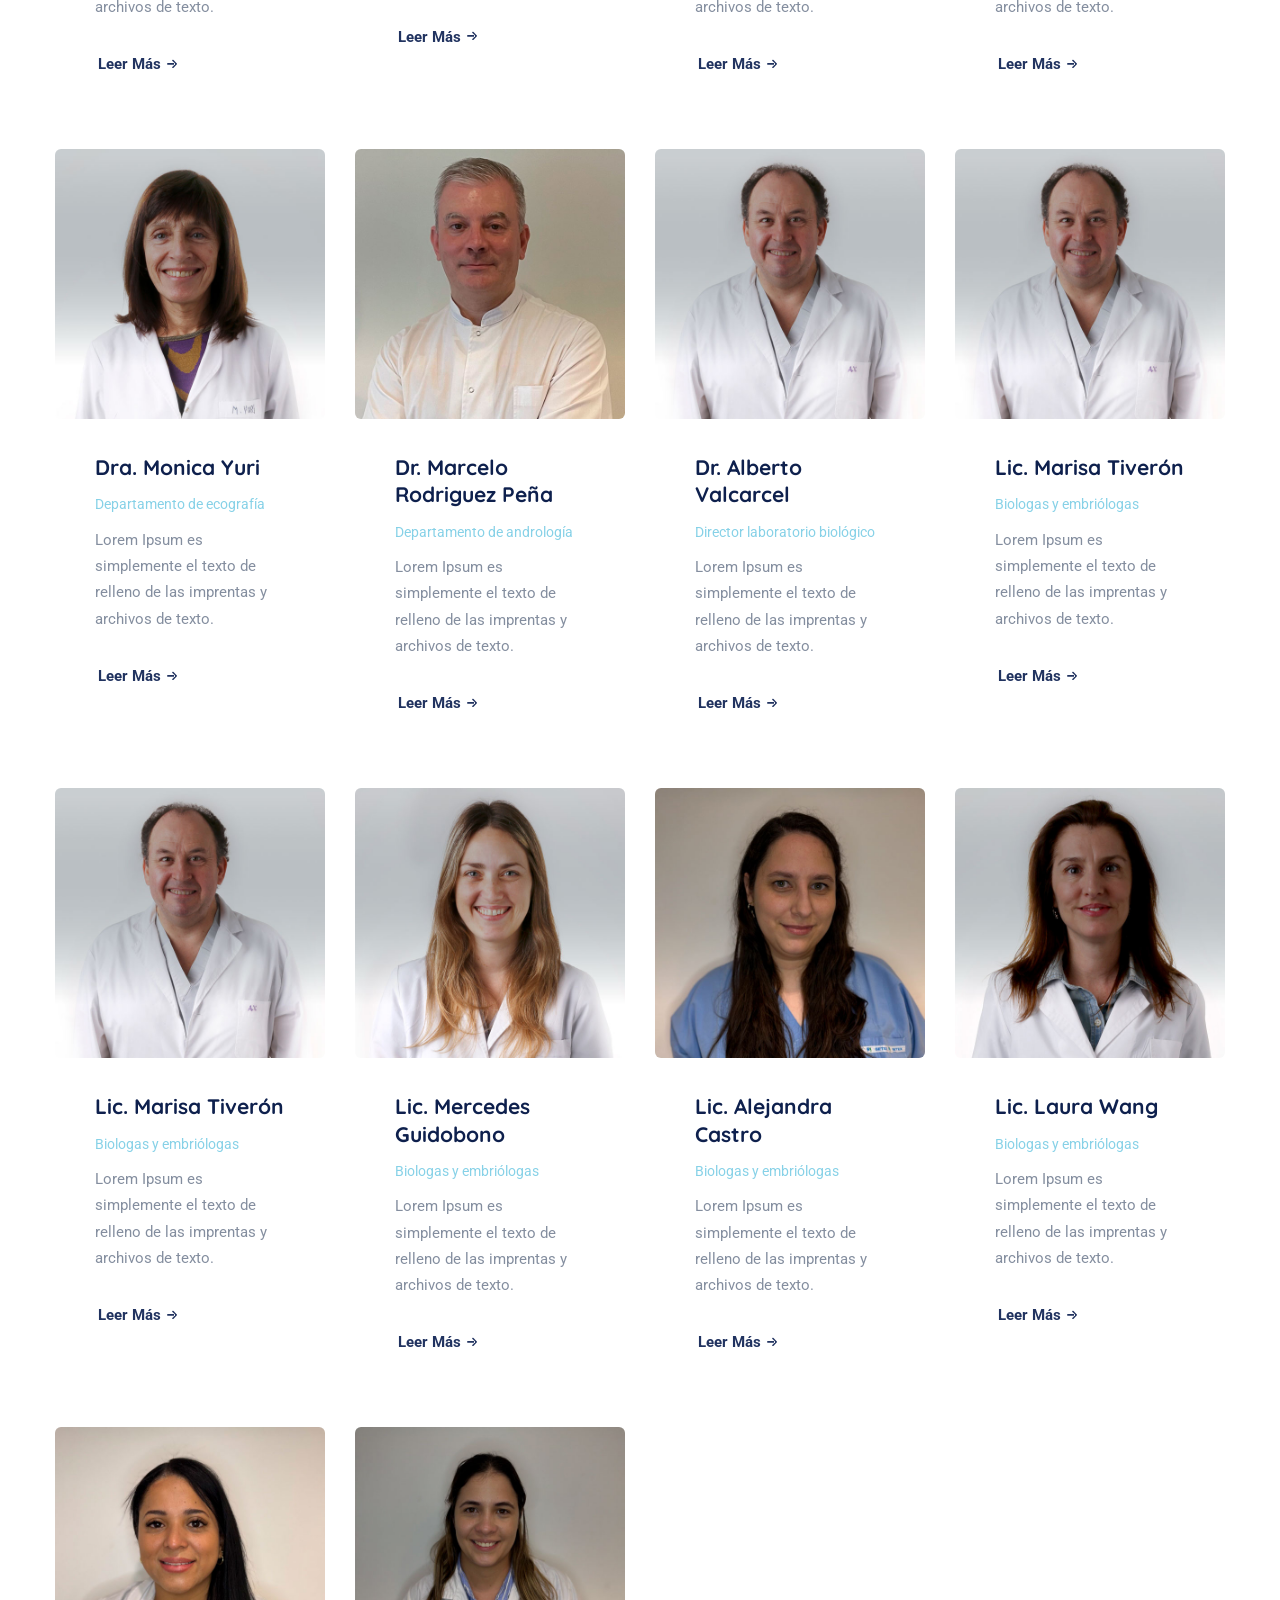
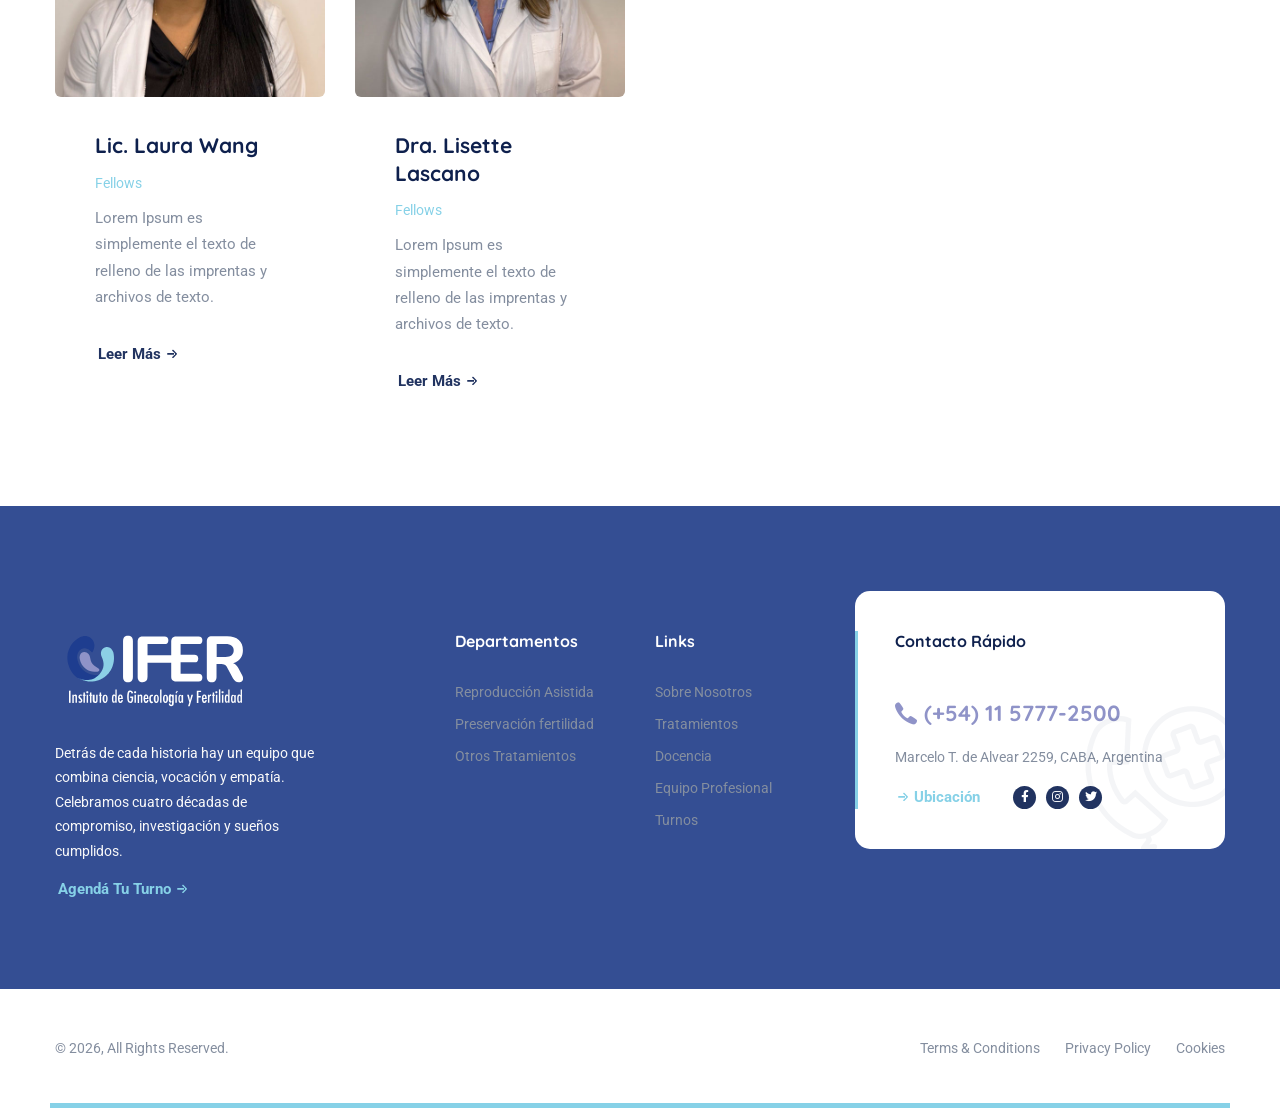
<file: doctors-grid.html>
<!DOCTYPE html>
<html lang="en">

<head>
  <meta charset="UTF-8" />
  <meta name="viewport" content="width=device-width, initial-scale=1.0" />
  <meta http-equiv="X-UA-Compatible" content="ie=edge" />
  <meta name="description" content="Medcity - Medical Healthcare HTML5 Template">
  <link href="assets/images/favicon/favicon.png" rel="icon">
  <title>IFER - Instituto de Ginecología y reproducción</title>

  <link rel="stylesheet"
    href="https://fonts.googleapis.com/css2?family=Quicksand:wght@400;500;600;700&family=Roboto:wght@400;700&display=swap">
  <link rel="stylesheet" href="https://use.fontawesome.com/releases/v5.15.1/css/all.css">
  <link rel="stylesheet" href="assets/css/libraries.css">
  <link rel="stylesheet" href="assets/css/style.css">
</head>

<body>
  <div class="wrapper">
    <div class="preloader">
      <div class="loading"><span></span><span></span><span></span><span></span></div>
    </div><!-- /.preloader -->

    <!-- =========================
        Header
    =========================== -->
    <header class="header header-layout1">
      <div class="header-topbar">
        <div class="container-fluid">
          <div class="row align-items-center">
            <div class="col-12">
              <div class="d-flex align-items-center justify-content-between pt-20">
                <ul class="contact__list d-flex flex-wrap align-items-center list-unstyled mb-0">
                <!-- <li>
                    <button class="miniPopup-emergency-trigger" type="button">24/7 Emergency</button>
                    <div id="miniPopup-emergency" class="miniPopup miniPopup-emergency text-center">
                      <div class="emergency__icon">
                        <i class="icon-call3"></i>
                      </div>
                      <a href="#" class="phone__number">
                        <i class="icon-phone"></i> <span>11 5777-2500</span>
                      </a>
                      <p>No dudes en ponerse en contacto con nuestro personal de recepción para cualquier consulta.
                      </p>
                      <a href="contact-us.html" class="btn btn__secondary btn__link btn__block">
                        <span>Turnos</span> <i class="icon-arrow-right"></i>
                      </a>
                    </div>
                  </li>-->
                  <li>
                    <i class="icon-phone"></i><a href="tel:+57772500">Línea telefónica: (+54) 11 5777-2500</a>
                  </li>
                  <li>
                    <i class="icon-location"></i><a href="#">Marcelo T. de Alvear 2259, CABA, Argentina</a>
                  </li>
                  <li>
                    <i class="icon-clock"></i><a href="contact-us.html">Lu-Vi 8:00-19:00</a>
                  </li>
                </ul><!-- /.contact__list -->
                <div class="d-flex">
                  <ul class="social-icons list-unstyled mb-0 mr-30">
                    <li><a href="#"><i class="fab fa-facebook-f"></i></a></li>
                    <li><a href="#"><i class="fab fa-instagram"></i></a></li>
                    <li><a href="#"><i class="fab fa-twitter"></i></a></li>
                  </ul><!-- /.social-icons -->
                  <form class="header-topbar__search">
                    <input type="text" class="form-control" placeholder="Buscar...">
                    <button class="header-topbar__search-btn"><i class="fa fa-search"></i></button>
                  </form>
                </div>
              </div>
            </div><!-- /.col-12 -->
          </div><!-- /.row -->
        </div><!-- /.container -->
      </div><!-- /.header-top -->
      <nav class="navbar navbar-expand-lg sticky-navbar">
        <div class="container-fluid">
           <a class="navbar-brand" href="index.html">
			<img src="assets/images/logo/logoSVGdark.svg" width="180" class="logo-dark"/>				
			<img src="assets/images/logo/logoSVGlight.svg" width="180" class="logo-light" />				
          </a>
          <button class="navbar-toggler" type="button">
            <span class="menu-lines"><span></span></span>
          </button>
          <div class="collapse navbar-collapse" id="mainNavigation">
            <ul class="navbar-nav ml-auto">
              <li class="nav__item has-dropdown">
                <a href="index.html" data-toggle="dropdown" class="dropdown-toggle nav__item-link active">Home</a>
                <ul class="dropdown-menu">
                  <li class="nav__item">
                    <a href="index.html#obrassociales" class="nav__item-link">Obras Sociales</a>
                  </li><!-- /.nav-item -->
                  <li class="nav__item">
                    <a href="index.html#tratamientos" class="nav__item-link">Tratamientos Destacados</a>
                  </li><!-- /.nav-item -->
                  <li class="nav__item">
                    <a href="index.html#Testimonios" class="nav__item-link">Testimonios</a>
                  </li><!-- /.nav-item -->
                  <li class="nav__item">
                    <a href="index.html#familias" class="nav__item-link">Familias Diversas</a>
                  </li><!-- /.nav-item -->
                  <li class="nav__item">
                    <a href="home-pharmacy.html" class="nav__item-link">Actividades</a>
                  </li><!-- /.nav-item -->
                </ul><!-- /.dropdown-menu -->
              </li><!-- /.nav-item -->
              <li class="nav__item has-dropdown">
                <a href="about-us.html" data-toggle="dropdown" class="dropdown-toggle nav__item-link">Sobre IFER</a>
                <ul class="dropdown-menu">
                  <li class="nav__item">
                    <a href="about-us.html" class="nav__item-link">Historia</a>
                  </li><!-- /.nav-item -->
                  <li class="nav__item">
                    <a href="about-us.html#ciencia" class="nav__item-link">Ciencia e Investigación</a>
                  </li><!-- /.nav-item -->
                  <li class="nav__item">
                    <a href="about-us.html#sede" class="nav__item-link">Sede Académica (UBA)</a>
                  </li><!-- /.nav-item -->
                  <li class="nav__item">
                    <a href="about-us.html#tecno-labo" class="nav__item-link">Técnología y laboratorio</a>
                  </li><!-- /.nav-item -->
                </ul><!-- /.dropdown-menu -->
              </li><!-- /.nav-item -->
              <li class="nav__item has-dropdown">
                <a href="doctors-grid.html" data-toggle="dropdown" class="dropdown-toggle nav__item-link">Equipo Médico</a>
                <ul class="dropdown-menu">
                  <li class="nav__item">
                    <a href="doctors-grid.html" class="nav__item-link">Staff</a>
                  </li> <!-- /.nav-item -->
                </ul><!-- /.dropdown-menu -->
              </li><!-- /.nav-item -->
              <li class="nav__item has-dropdown">
                <a href="tratamientos.html#reproduccion" data-toggle="dropdown" class="dropdown-toggle nav__item-link">Tratamientos</a>
                <ul class="dropdown-menu">
                  <li class="nav__item">
                    <a href="tratamientos.html" class="nav__item-link">Reproducción Asistida</a>
					                <ul class="dropdown-submenu list-unstyled">
                  					<li class="nav__item">
                   					<a href="tratamientos.html" class="nav__item-link">Inseminación artificial</a>
                 					</li><!-- /.nav-item -->
									<li class="nav__item">
									<a href="otrasTecnicas.html" class="nav__item-link">FIV</a>
								  	</li><!-- /.nav-item -->
									<li class="nav__item">
									<a href="otrasTecnicas.html" class="nav__item-link">Ovodonación</a>
								  	</li><!-- /.nav-item -->
									<li class="nav__item">
									<a href="otrasTecnicas.html" class="nav__item-link">Preservación</a>
								  	</li><!-- /.nav-item -->
                					</ul><!-- /.dropdown-menu -->
                  </li><!-- /.nav-item -->
					<li class="nav__item">
                    <a href="otrasTecnicas.html" class="nav__item-link">Otras Técnicas</a>
						 <ul class="dropdown-submenu list-unstyled">
                  					<li class="nav__item">
                   					<a href="tratamientos.html" class="nav__item-link">Vitrificación</a>
                 					</li><!-- /.nav-item -->
									<li class="nav__item">
									<a href="otrasTecnicas.html" class="nav__item-link">ICSI</a>
								  	</li><!-- /.nav-item -->
									<li class="nav__item">
									<a href="otrasTecnicas.html" class="nav__item-link">Método ROPA</a>
								  	</li><!-- /.nav-item -->
									<li class="nav__item">
									<a href="otrasTecnicas.html" class="nav__item-link">Magenta</a>
								  	</li><!-- /.nav-item -->
							 		<li class="nav__item">
									<a href="otrasTecnicas.html" class="nav__item-link">DuoStim</a>
								  	</li><!-- /.nav-item -->
                					</ul><!-- /.dropdown-menu -->
                  </li><!-- /.nav-item -->
                </ul><!-- /.dropdown-menu -->
              </li><!-- /.nav-item -->
              <li class="nav__item has-dropdown">
                <a href="experiencia.html#proceso" data-toggle="dropdown" class="dropdown-toggle nav__item-link">Experiencia IFER</a>
                <ul class="dropdown-menu">
                  <li class="nav__item">
                    <a href="experiencia.html#proceso" class="nav__item-link">Proceso</a>
                  </li><!-- /.nav-item -->
                  <li class="nav__item">
                    <a href="experiencia.html#primera" class="nav__item-link">Primera Consulta</a>
                  </li><!-- /.nav-item -->
                  <li class="nav__item">
                    <a href="experiencia.html#familias" class="nav__item-link">Familias Diversas</a>
                  </li><!-- /.nav-item -->
					<li class="nav__item">
                    <a href="experiencia.html#emocional" class="nav__item-link">Acompañamiento</a>
                  </li><!-- /.nav-item -->
					<li class="nav__item">
                    <a href="experiencia.html#faqs" class="nav__item-link">Preguntas Frecuentes</a>
                  </li><!-- /.nav-item -->
                </ul><!-- /.dropdown-menu -->
              </li><!-- /.nav-item -->
				<li class="nav__item has-dropdown">
                <a href="docencia.html#cursos" data-toggle="dropdown" class="dropdown-toggle nav__item-link">Docencia</a>
                <ul class="dropdown-menu">
                  <li class="nav__item">
                    <a href="docencia.html#cursos" class="nav__item-link">Cursos</a>
                  </li><!-- /.nav-item -->
                  <li class="nav__item">
                    <a href="docencia.html#pasantias" class="nav__item-link">Pasantías</a>
                  </li><!-- /.nav-item -->
                  <li class="nav__item">
                    <a href="docencia.html#charlas" class="nav__item-link">Charlas</a>
                  </li><!-- /.nav-item -->
                </ul><!-- /.dropdown-menu -->
              </li><!-- /.nav-item -->
              <li class="nav__item">
                <a href="contact-us.html" class="nav__item-link">Contacto</a>
              </li><!-- /.nav-item -->
            </ul><!-- /.navbar-nav -->
            <button class="close-mobile-menu d-block d-lg-none"><i class="fas fa-times"></i></button><br>
	         </div><!-- /.navbar-collapse -->
		    <div class="d-none d-xl-flex align-items-center position-relative ml-30">
            <a href="https://ifer.com.ar/turnos/" class="btn btn__primary btn__rounded ml-30">
              <i class="icon-calendar"></i>
              <span>Turnos</span>
            </a>
          </div>
        </div><!-- /.container -->
      </nav><!-- /.navabr -->
    </header><!-- /.Header -->
<!-- /.Header -->
<!-- /.Header -->

    <!-- ========================
       page title 
    =========================== -->
    <section class="page-title page-title-layout1 bg-overlay">
      <div class="bg-img"><img src="assets/images/page-titles/7.jpg" alt="background"></div>
      <div class="container">
        <div class="row">
          <div class="col-sm-12 col-md-12 col-lg-12 col-xl-5">
            <h1 class="pagetitle__heading text-white">Equipo de Profesionales</h1>
            <p class="pagetitle__desc text-white"><br><br><br>
            </p>
            
          </div><!-- /.col-xl-5 -->
        </div><!-- /.row -->
      </div><!-- /.container -->
    </section><!-- /.page-title -->

    <!-- ========================
        Team layout 3
    ========================== -->
    <section class="team-layout3 pb-40">
      <div class="container">
        <div class="row">
			
		<div class="col-lg-12 text-center mb-50">
           <h3 class="text-block__title text-secondary">Staff </h3>
        </div><!-- /.text-block -->
          <!-- Member #1 -->
          <div class="col-sm-6 col-md-4 col-lg-3">
            <div class="member">
              <div class="member__img">
                <img src="assets/images/team/5.jpg" alt="member img">
              </div><!-- /.member-img -->
              <div class="member__info">
                <h5 class="member__name"><a href="doctors-single-doctor1.html">Dr. Edgardo Young </a></h5>
                <p class="member__job">Director</p>
                <p class="member__desc">Lorem Ipsum es simplemente el texto de relleno.</p>
                <div class="mt-20 d-flex flex-wrap justify-content-between align-items-center">
                  <a href="doctors-single-doctor1.html" class="btn btn__secondary btn__link btn__rounded">
                    <span>Leer más</span>
                    <i class="icon-arrow-right"></i>
                  </a>
                </div>
              </div><!-- /.member-info -->
            </div><!-- /.member -->
          </div><!-- /.col-lg-4 -->
          <!-- Member #2 -->
          <div class="col-sm-6 col-md-4 col-lg-3">
            <div class="member">
              <div class="member__img">
                <img src="assets/images/team/4.jpg" alt="member img">
              </div><!-- /.member-img -->
              <div class="member__info">
                <h5 class="member__name"><a href="doctors-single-doctor1.html">Dra. M.Inés Viglierchio</a></h5>
                <p class="member__job">Director</p>
                <p class="member__desc">Lorem Ipsum es simplemente el texto de relleno de las imprentas y archivos de texto.</p>
                <div class="mt-20 d-flex flex-wrap justify-content-between align-items-center">
                  <a href="doctors-single-doctor1.html" class="btn btn__secondary btn__link btn__rounded">
                    <span>Leer más</span>
                    <i class="icon-arrow-right"></i>
                  </a>
                </div>
              </div><!-- /.member-info -->
            </div><!-- /.member -->
          </div><!-- /.col-lg-4 -->
          <!-- Member #3 -->
          <div class="col-sm-6 col-md-4 col-lg-3">
            <div class="member">
              <div class="member__img">
                <img src="assets/images/team/6.jpg" alt="member img">
              </div><!-- /.member-img -->
              <div class="member__info">
                <h5 class="member__name"><a href="doctors-single-doctor1.html">Dra. Laura Sícaro</a></h5>
                <p class="member__job">Director </p>
                <p class="member__desc">Lorem Ipsum es simplemente el texto de relleno de las imprentas y archivos de texto.</p>
                <div class="mt-20 d-flex flex-wrap justify-content-between align-items-center">
                  <a href="doctors-single-doctor1.html" class="btn btn__secondary btn__link btn__rounded">
                    <span>Read More</span>
                    <i class="icon-arrow-right"></i>
                  </a>
                </div>
              </div><!-- /.member-info -->
            </div><!-- /.member -->
          </div><!-- /.col-lg-4 -->
          <!-- Member #4 -->
		  <div class="col-sm-6 col-md-4 col-lg-3">
            <div class="member">
              <div class="member__img">
                <img src="assets/images/team/7.jpg" alt="member img">
              </div><!-- /.member-img -->
              <div class="member__info">
                <h5 class="member__name"><a href="doctors-single-doctor1.html">Dr. Martin Vilela</a></h5>
                <p class="member__job">Director </p>
                <p class="member__desc">Lorem Ipsum es simplemente el texto de relleno de las imprentas y archivos de texto.</p>
                <div class="mt-20 d-flex flex-wrap justify-content-between align-items-center">
                  <a href="doctors-single-doctor1.html" class="btn btn__secondary btn__link btn__rounded">
                    <span>Read More</span>
                    <i class="icon-arrow-right"></i>
                  </a>
                </div>
              </div><!-- /.member-info -->
            </div><!-- /.member -->
          </div><!-- /.col-lg-4 -->
          <!-- Member #5 -->

		<div class="col-sm-6 col-md-4 col-lg-3">
            <div class="member">
              <div class="member__img">
                <img src="assets/images/team/8.jpg" alt="member img">
              </div><!-- /.member-img -->
              <div class="member__info">
                <h5 class="member__name"><a href="doctors-single-doctor1.html">Dra. Florencia Pablo</a></h5>
                <p class="member__job">Director </p>
                <p class="member__desc">Lorem Ipsum es simplemente el texto de relleno de las imprentas y archivos de texto.</p>
                <div class="mt-20 d-flex flex-wrap justify-content-between align-items-center">
                  <a href="doctors-single-doctor1.html" class="btn btn__secondary btn__link btn__rounded">
                    <span>Leer más</span>
                    <i class="icon-arrow-right"></i>
                  </a>
                </div>
              </div><!-- /.member-info -->
            </div><!-- /.member -->
          </div><!-- /.col-lg-4 -->
          <!-- Member #5 -->
		<div class="col-sm-6 col-md-4 col-lg-3">
            <div class="member">
              <div class="member__img">
                <img src="assets/images/team/10.jpg" alt="member img">
              </div><!-- /.member-img -->
              <div class="member__info">
                <h5 class="member__name"><a href="doctors-single-doctor1.html">Dr. Fabián Lorenzo</a></h5>
                <p class="member__job">Director Médico </p>
                <p class="member__desc">Lorem Ipsum es simplemente el texto de relleno de las imprentas y archivos de texto.</p>
                <div class="mt-20 d-flex flex-wrap justify-content-between align-items-center">
                  <a href="doctors-single-doctor1.html" class="btn btn__secondary btn__link btn__rounded">
                    <span>Leer más</span>
                    <i class="icon-arrow-right"></i>
                  </a>
                </div>
              </div><!-- /.member-info -->
            </div><!-- /.member -->
          </div><!-- /.col-lg-4 -->
          <!-- Member #5 -->	
		<div class="col-sm-6 col-md-4 col-lg-3">
            <div class="member">
              <div class="member__img">
                <img src="assets/images/team/11.jpg" alt="member img">
              </div><!-- /.member-img -->
              <div class="member__info">
                <h5 class="member__name"><a href="doctors-single-doctor1.html">Dr. Luís M. Augé</a></h5>
                <p class="member__job">Director de Trabajos científicos y formación académica</p>
                <p class="member__desc">Lorem Ipsum es simplemente el texto de relleno de las imprentas y archivos de texto.</p>
                <div class="mt-20 d-flex flex-wrap justify-content-between align-items-center">
                  <a href="doctors-single-doctor1.html" class="btn btn__secondary btn__link btn__rounded">
                    <span>Leer más</span>
                    <i class="icon-arrow-right"></i>
                  </a>
                </div>
              </div><!-- /.member-info -->
            </div><!-- /.member -->
          </div><!-- /.col-lg-4 -->
          <!-- Member #5 -->	
		<div class="col-sm-6 col-md-4 col-lg-3">
            <div class="member">
              <div class="member__img">
                <img src="assets/images/team/13.jpg" alt="member img">
              </div><!-- /.member-img -->
              <div class="member__info">
                <h5 class="member__name"><a href="doctors-single-doctor1.html">Dr. Ariel Belló</a></h5>
                <p class="member__job">Médico Asociados</p>
                <p class="member__desc">Lorem Ipsum es simplemente el texto de relleno de las imprentas y archivos de texto.</p>
                <div class="mt-20 d-flex flex-wrap justify-content-between align-items-center">
                  <a href="doctors-single-doctor1.html" class="btn btn__secondary btn__link btn__rounded">
                    <span>Leer más</span>
                    <i class="icon-arrow-right"></i>
                  </a>
                </div>
              </div><!-- /.member-info -->
            </div><!-- /.member -->
          </div><!-- /.col-lg-4 -->
          <!-- Member #5 -->
			<div class="col-sm-6 col-md-4 col-lg-3">
            <div class="member">
              <div class="member__img">
                <img src="assets/images/team/15.jpg" alt="member img">
              </div><!-- /.member-img -->
              <div class="member__info">
                <h5 class="member__name"><a href="doctors-single-doctor1.html">Dra. Jacqueline Buzzi</a></h5>
                <p class="member__job">Médico Asociados</p>
                <p class="member__desc">Lorem Ipsum es simplemente el texto de relleno de las imprentas y archivos de texto.</p>
                <div class="mt-20 d-flex flex-wrap justify-content-between align-items-center">
                  <a href="doctors-single-doctor1.html" class="btn btn__secondary btn__link btn__rounded">
                    <span>Leer más</span>
                    <i class="icon-arrow-right"></i>
                  </a>
                </div>
              </div><!-- /.member-info -->
            </div><!-- /.member -->
          </div><!-- /.col-lg-4 -->
          <!-- Member #5 -->	
		<div class="col-sm-6 col-md-4 col-lg-3">
            <div class="member">
              <div class="member__img">
                <img src="assets/images/team/16.jpg" alt="member img">
              </div><!-- /.member-img -->
              <div class="member__info">
                <h5 class="member__name"><a href="doctors-single-doctor1.html">Dra. Laura Isa</a></h5>
                <p class="member__job">Médico Asociados</p>
                <p class="member__desc">Lorem Ipsum es simplemente el texto de relleno de las imprentas y archivos de texto.</p>
                <div class="mt-20 d-flex flex-wrap justify-content-between align-items-center">
                  <a href="doctors-single-doctor1.html" class="btn btn__secondary btn__link btn__rounded">
                    <span>Leer más</span>
                    <i class="icon-arrow-right"></i>
                  </a>
                </div>
              </div><!-- /.member-info -->
            </div><!-- /.member -->
          </div><!-- /.col-lg-4 -->
          <!-- Member #5 -->	
		<div class="col-sm-6 col-md-4 col-lg-3">
            <div class="member">
              <div class="member__img">
                <img src="assets/images/team/17.jpg" alt="member img">
              </div><!-- /.member-img -->
              <div class="member__info">
                <h5 class="member__name"><a href="doctors-single-doctor1.html">Dra. Luciana Porrati</a></h5>
                <p class="member__job">Médico Asociados</p>
                <p class="member__desc">Lorem Ipsum es simplemente el texto de relleno de las imprentas y archivos de texto.</p>
                <div class="mt-20 d-flex flex-wrap justify-content-between align-items-center">
                  <a href="doctors-single-doctor1.html" class="btn btn__secondary btn__link btn__rounded">
                    <span>Leer más</span>
                    <i class="icon-arrow-right"></i>
                  </a>
                </div>
              </div><!-- /.member-info -->
            </div><!-- /.member -->
          </div><!-- /.col-lg-4 -->
          <!-- Member #5 -->
		<div class="col-sm-6 col-md-4 col-lg-3">
            <div class="member">
              <div class="member__img">
                <img src="assets/images/team/18.jpg" alt="member img">
              </div><!-- /.member-img -->
              <div class="member__info">
                <h5 class="member__name"><a href="doctors-single-doctor1.html">Dra. Pía Zappacosta</a></h5>
                <p class="member__job">Médico Asociados</p>
                <p class="member__desc">Lorem Ipsum es simplemente el texto de relleno de las imprentas y archivos de texto.</p>
                <div class="mt-20 d-flex flex-wrap justify-content-between align-items-center">
                  <a href="doctors-single-doctor1.html" class="btn btn__secondary btn__link btn__rounded">
                    <span>Leer más</span>
                    <i class="icon-arrow-right"></i>
                  </a>
                </div>
              </div><!-- /.member-info -->
            </div><!-- /.member -->
          </div><!-- /.col-lg-4 -->
          <!-- Member #5 -->
		<div class="col-sm-6 col-md-4 col-lg-3">
            <div class="member">
              <div class="member__img">
                <img src="assets/images/team/19.jpg" alt="member img">
              </div><!-- /.member-img -->
              <div class="member__info">
                <h5 class="member__name"><a href="doctors-single-doctor1.html">Dr. Martín Villamayor</a></h5>
                <p class="member__job">Médico Asociados</p>
                <p class="member__desc">Lorem Ipsum es simplemente el texto de relleno de las imprentas y archivos de texto.</p>
                <div class="mt-20 d-flex flex-wrap justify-content-between align-items-center">
                  <a href="doctors-single-doctor1.html" class="btn btn__secondary btn__link btn__rounded">
                    <span>Leer más</span>
                    <i class="icon-arrow-right"></i>
                  </a>
                </div>
              </div><!-- /.member-info -->
            </div><!-- /.member -->
          </div><!-- /.col-lg-4 -->
          <!-- Member #5 -->
			
			<div class="col-sm-6 col-md-4 col-lg-3">
            <div class="member">
              <div class="member__img">
                <img src="assets/images/team/20.jpg" alt="member img">
              </div><!-- /.member-img -->
              <div class="member__info">
                <h5 class="member__name"><a href="doctors-single-doctor1.html">Dr. Roberto Inza</a></h5>
                <p class="member__job">Médico Asociados</p>
                <p class="member__desc">Lorem Ipsum es simplemente el texto de relleno de las imprentas y archivos de texto.</p>
                <div class="mt-20 d-flex flex-wrap justify-content-between align-items-center">
                  <a href="doctors-single-doctor1.html" class="btn btn__secondary btn__link btn__rounded">
                    <span>Leer más</span>
                    <i class="icon-arrow-right"></i>
                  </a>
                </div>
              </div><!-- /.member-info -->
            </div><!-- /.member -->
          </div><!-- /.col-lg-4 -->
          <!-- Member #5 -->
			
		<div class="col-sm-6 col-md-4 col-lg-3">
            <div class="member">
              <div class="member__img">
                <img src="assets/images/team/21.jpg" alt="member img">
              </div><!-- /.member-img -->
              <div class="member__info">
                <h5 class="member__name"><a href="doctors-single-doctor1.html">Dra. Roxana De Caro</a></h5>
                <p class="member__job">Médico Asociados</p>
                <p class="member__desc">Lorem Ipsum es simplemente el texto de relleno de las imprentas y archivos de texto.</p>
                <div class="mt-20 d-flex flex-wrap justify-content-between align-items-center">
                  <a href="doctors-single-doctor1.html" class="btn btn__secondary btn__link btn__rounded">
                    <span>Leer más</span>
                    <i class="icon-arrow-right"></i>
                  </a>
                </div>
              </div><!-- /.member-info -->
            </div><!-- /.member -->
          </div><!-- /.col-lg-4 -->
          <!-- Member #5 -->
			
		<div class="col-sm-6 col-md-4 col-lg-3">
            <div class="member">
              <div class="member__img">
                <img src="assets/images/team/22.jpg" alt="member img">
              </div><!-- /.member-img -->
              <div class="member__info">
                <h5 class="member__name"><a href="doctors-single-doctor1.html">Dr. Tomás Caballero</a></h5>
                <p class="member__job">Médico Asociados</p>
                <p class="member__desc">Lorem Ipsum es simplemente el texto de relleno de las imprentas y archivos de texto.</p>
                <div class="mt-20 d-flex flex-wrap justify-content-between align-items-center">
                  <a href="doctors-single-doctor1.html" class="btn btn__secondary btn__link btn__rounded">
                    <span>Leer más</span>
                    <i class="icon-arrow-right"></i>
                  </a>
                </div>
              </div><!-- /.member-info -->
            </div><!-- /.member -->
          </div><!-- /.col-lg-4 -->
          <!-- Member #5 -->
			
		<div class="col-sm-6 col-md-4 col-lg-3">
            <div class="member">
              <div class="member__img">
                <img src="assets/images/team/23.jpg" alt="member img">
              </div><!-- /.member-img -->
              <div class="member__info">
                <h5 class="member__name"><a href="doctors-single-doctor1.html">Dra. Monica Yuri</a></h5>
                <p class="member__job">Departamento de ecografía</p>
                <p class="member__desc">Lorem Ipsum es simplemente el texto de relleno de las imprentas y archivos de texto.</p>
                <div class="mt-20 d-flex flex-wrap justify-content-between align-items-center">
                  <a href="doctors-single-doctor1.html" class="btn btn__secondary btn__link btn__rounded">
                    <span>Leer más</span>
                    <i class="icon-arrow-right"></i>
                  </a>
                </div>
              </div><!-- /.member-info -->
            </div><!-- /.member -->
          </div><!-- /.col-lg-4 -->
          <!-- Member #5 -->
			
		<div class="col-sm-6 col-md-4 col-lg-3">
            <div class="member">
              <div class="member__img">
                <img src="assets/images/team/24.jpg" alt="member img">
              </div><!-- /.member-img -->
              <div class="member__info">
                <h5 class="member__name"><a href="doctors-single-doctor1.html">Dr. Marcelo Rodriguez Peña</a></h5>
                <p class="member__job">Departamento de andrología</p>
                <p class="member__desc">Lorem Ipsum es simplemente el texto de relleno de las imprentas y archivos de texto.</p>
                <div class="mt-20 d-flex flex-wrap justify-content-between align-items-center">
                  <a href="doctors-single-doctor1.html" class="btn btn__secondary btn__link btn__rounded">
                    <span>Leer más</span>
                    <i class="icon-arrow-right"></i>
                  </a>
                </div>
              </div><!-- /.member-info -->
            </div><!-- /.member -->
          </div><!-- /.col-lg-4 -->
          <!-- Member #5 -->
			
		<div class="col-sm-6 col-md-4 col-lg-3">
            <div class="member">
              <div class="member__img">
                <img src="assets/images/team/25.jpg" alt="member img">
              </div><!-- /.member-img -->
              <div class="member__info">
                <h5 class="member__name"><a href="doctors-single-doctor1.html">Dr. Alberto Valcarcel</a></h5>
                <p class="member__job">Director laboratorio biológico</p>
                <p class="member__desc">Lorem Ipsum es simplemente el texto de relleno de las imprentas y archivos de texto.</p>
                <div class="mt-20 d-flex flex-wrap justify-content-between align-items-center">
                  <a href="doctors-single-doctor1.html" class="btn btn__secondary btn__link btn__rounded">
                    <span>Leer más</span>
                    <i class="icon-arrow-right"></i>
                  </a>
                </div>
              </div><!-- /.member-info -->
            </div><!-- /.member -->
          </div><!-- /.col-lg-4 -->
          <!-- Member #5 -->
			
			<div class="col-sm-6 col-md-4 col-lg-3">
            <div class="member">
              <div class="member__img">
                <img src="assets/images/team/25.jpg" alt="member img">
              </div><!-- /.member-img -->
              <div class="member__info">
                <h5 class="member__name"><a href="doctors-single-doctor1.html">Lic. Marisa Tiverón</a></h5>
                <p class="member__job">Biologas y embriólogas</p>
                <p class="member__desc">Lorem Ipsum es simplemente el texto de relleno de las imprentas y archivos de texto.</p>
                <div class="mt-20 d-flex flex-wrap justify-content-between align-items-center">
                  <a href="doctors-single-doctor1.html" class="btn btn__secondary btn__link btn__rounded">
                    <span>Leer más</span>
                    <i class="icon-arrow-right"></i>
                  </a>
                </div>
              </div><!-- /.member-info -->
            </div><!-- /.member -->
          </div><!-- /.col-lg-4 -->
          <!-- Member #5 -->
			
			
			<div class="col-sm-6 col-md-4 col-lg-3">
            <div class="member">
              <div class="member__img">
                <img src="assets/images/team/25.jpg" alt="member img">
              </div><!-- /.member-img -->
              <div class="member__info">
                <h5 class="member__name"><a href="doctors-single-doctor1.html">Lic. Marisa Tiverón</a></h5>
                <p class="member__job">Biologas y embriólogas</p>
                <p class="member__desc">Lorem Ipsum es simplemente el texto de relleno de las imprentas y archivos de texto.</p>
                <div class="mt-20 d-flex flex-wrap justify-content-between align-items-center">
                  <a href="doctors-single-doctor1.html" class="btn btn__secondary btn__link btn__rounded">
                    <span>Leer más</span>
                    <i class="icon-arrow-right"></i>
                  </a>
                </div>
              </div><!-- /.member-info -->
            </div><!-- /.member -->
          </div><!-- /.col-lg-4 -->
          <!-- Member #5 -->
		<div class="col-sm-6 col-md-4 col-lg-3">
            <div class="member">
              <div class="member__img">
                <img src="assets/images/team/27.jpg" alt="member img">
              </div><!-- /.member-img -->
              <div class="member__info">
                <h5 class="member__name"><a href="doctors-single-doctor1.html">Lic. Mercedes Guidobono</a></h5>
                <p class="member__job">Biologas y embriólogas</p>
                <p class="member__desc">Lorem Ipsum es simplemente el texto de relleno de las imprentas y archivos de texto.</p>
                <div class="mt-20 d-flex flex-wrap justify-content-between align-items-center">
                  <a href="doctors-single-doctor1.html" class="btn btn__secondary btn__link btn__rounded">
                    <span>Leer más</span>
                    <i class="icon-arrow-right"></i>
                  </a>
                </div>
              </div><!-- /.member-info -->
            </div><!-- /.member -->
          </div><!-- /.col-lg-4 -->
          <!-- Member #5 -->
			
			<div class="col-sm-6 col-md-4 col-lg-3">
            <div class="member">
              <div class="member__img">
                <img src="assets/images/team/28.jpg" alt="member img">
              </div><!-- /.member-img -->
              <div class="member__info">
                <h5 class="member__name"><a href="doctors-single-doctor1.html">Lic. Alejandra Castro</a></h5>
                <p class="member__job">Biologas y embriólogas</p>
                <p class="member__desc">Lorem Ipsum es simplemente el texto de relleno de las imprentas y archivos de texto.</p>
                <div class="mt-20 d-flex flex-wrap justify-content-between align-items-center">
                  <a href="doctors-single-doctor1.html" class="btn btn__secondary btn__link btn__rounded">
                    <span>Leer más</span>
                    <i class="icon-arrow-right"></i>
                  </a>
                </div>
              </div><!-- /.member-info -->
            </div><!-- /.member -->
          </div><!-- /.col-lg-4 -->
          <!-- Member #5 -->
			
		<div class="col-sm-6 col-md-4 col-lg-3">
            <div class="member">
              <div class="member__img">
                <img src="assets/images/team/29.jpg" alt="member img">
              </div><!-- /.member-img -->
              <div class="member__info">
                <h5 class="member__name"><a href="doctors-single-doctor1.html">Lic. Laura Wang</a></h5>
                <p class="member__job">Biologas y embriólogas</p>
                <p class="member__desc">Lorem Ipsum es simplemente el texto de relleno de las imprentas y archivos de texto.</p>
                <div class="mt-20 d-flex flex-wrap justify-content-between align-items-center">
                  <a href="doctors-single-doctor1.html" class="btn btn__secondary btn__link btn__rounded">
                    <span>Leer más</span>
                    <i class="icon-arrow-right"></i>
                  </a>
                </div>
              </div><!-- /.member-info -->
            </div><!-- /.member -->
          </div><!-- /.col-lg-4 -->
          <!-- Member #5 -->
			
		<div class="col-sm-6 col-md-4 col-lg-3">
            <div class="member">
              <div class="member__img">
                <img src="assets/images/team/30.jpg" alt="member img">
              </div><!-- /.member-img -->
              <div class="member__info">
                <h5 class="member__name"><a href="doctors-single-doctor1.html">Lic. Laura Wang</a></h5>
                <p class="member__job">Fellows</p>
                <p class="member__desc">Lorem Ipsum es simplemente el texto de relleno de las imprentas y archivos de texto.</p>
                <div class="mt-20 d-flex flex-wrap justify-content-between align-items-center">
                  <a href="doctors-single-doctor1.html" class="btn btn__secondary btn__link btn__rounded">
                    <span>Leer más</span>
                    <i class="icon-arrow-right"></i>
                  </a>
                </div>
              </div><!-- /.member-info -->
            </div><!-- /.member -->
          </div><!-- /.col-lg-4 -->
          <!-- Member #5 -->
			
		<div class="col-sm-6 col-md-4 col-lg-3">
            <div class="member">
              <div class="member__img">
                <img src="assets/images/team/31.jpg" alt="member img">
              </div><!-- /.member-img -->
              <div class="member__info">
                <h5 class="member__name"><a href="doctors-single-doctor1.html">Dra. Lisette Lascano</a></h5>
                <p class="member__job">Fellows</p>
                <p class="member__desc">Lorem Ipsum es simplemente el texto de relleno de las imprentas y archivos de texto.</p>
                <div class="mt-20 d-flex flex-wrap justify-content-between align-items-center">
                  <a href="doctors-single-doctor1.html" class="btn btn__secondary btn__link btn__rounded">
                    <span>Leer más</span>
                    <i class="icon-arrow-right"></i>
                  </a>
                </div>
              </div><!-- /.member-info -->
            </div><!-- /.member -->
          </div><!-- /.col-lg-4 -->
          <!-- Member #5 -->
			
			
        </div> <!-- /.row -->
		  
		  
<!--        <div class="row">
          <div class="col-12 text-center">
            <nav class="pagination-area">
              <ul class="pagination justify-content-center">
                <li><a class="current" href="#">1</a></li>
                <li><a href="#">2</a></li>
                <li><a href="#"><i class="icon-arrow-right"></i></a></li>
              </ul>
            </nav>
          </div>
        </div>-->
		  
      </div><!-- /.container -->
    </section><!-- /.Team layout 3  -->

    <!-- ========================
      Footer
    ========================== -->
    <footer class="footer">
      <div class="footer-primary">
        <div class="container">
          <div class="row">
            <div class="col-sm-12 col-md-12 col-lg-3">
              <div class="footer-widget-about">
                <img src="assets/images/logo/logoSVGlight.svg" width="200" alt="logo"  class="mb-30">
                <p class="color-gray">Detrás de cada historia hay un equipo que combina ciencia, vocación y empatía. Celebramos cuatro décadas de compromiso, investigación y sueños cumplidos.</p>
                <a href="https://ifer.com.ar/turnos/" class="btn btn__primary btn__primary-style2 btn__link">
                  <span>Agendá tu Turno</span> <i class="icon-arrow-right"></i>
                </a>
              </div><!-- /.footer-widget__content -->
            </div><!-- /.col-xl-2 -->
            <div class="col-sm-6 col-md-6 col-lg-2 offset-lg-1">
              <div class="footer-widget-nav">
                <h6 class="footer-widget__title">Departamentos</h6>
                <nav>
                  <ul class="list-unstyled">
                    <li><a href="tratamientos.html">Reproducción Asistida</a></li>
                    <li><a href="tratamientos.html">Preservación fertilidad</a></li>
                    <li><a href="tratamientos.html">Otros Tratamientos</a></li>
                  </ul>
                </nav>
              </div><!-- /.footer-widget__content -->
            </div><!-- /.col-lg-2 -->
            <div class="col-sm-6 col-md-6 col-lg-2">
              <div class="footer-widget-nav">
                <h6 class="footer-widget__title">Links</h6>
                <nav>
                  <ul class="list-unstyled">
                    <li><a href="about-us.html">Sobre Nosotros</a></li>
                    <li><a href="tratamientos.html">Tratamientos</a></li>
                    <li><a href="docencia.html">Docencia</a></li>
                    <li><a href="doctors-grid.html">Equipo Profesional</a></li>
                    <li><a href="https://ifer.com.ar/turnos/">Turnos</a></li>
                  </ul>
                </nav>
              </div><!-- /.footer-widget__content -->
            </div><!-- /.col-lg-2 -->
            <div class="col-sm-12 col-md-6 col-lg-4">
              <div class="footer-widget-contact">
                <h6 class="footer-widget__title color-heading">Contacto Rápido</h6>
                <ul class="contact-list list-unstyled">
                  <li>
                    <a href="#" class="phone__number">
                      <i class="icon-phone"></i> <span>(+54) 11 5777-2500</span>
                    </a>
                  </li>
                  <li class="color-body">Marcelo T. de Alvear 2259, CABA, Argentina</li>
                </ul>
                <div class="d-flex align-items-center">
                  <a href="contact-us.html" class="btn btn__primary btn__link mr-30">
                    <i class="icon-arrow-right"></i> <span>Ubicación</span>
                  </a>
                  <ul class="social-icons list-unstyled mb-0">
                    <li><a href="#"><i class="fab fa-facebook-f"></i></a></li>
                    <li><a href="#"><i class="fab fa-instagram"></i></a></li>
                    <li><a href="#"><i class="fab fa-twitter"></i></a></li>
                  </ul><!-- /.social-icons -->
                </div>
              </div><!-- /.footer-widget__content -->
            </div><!-- /.col-lg-2 -->
          </div><!-- /.row -->
        </div><!-- /.container -->
      </div><!-- /.footer-primary -->
      <div class="footer-secondary">
        <div class="container">
          <div class="row align-items-center">
            <div class="col-sm-12 col-md-6 col-lg-6">
              <span class="fz-14">&copy; 2026, All Rights Reserved.</span>
            </div><!-- /.col-lg-6 -->
            <div class="col-sm-12 col-md-6 col-lg-6">
              <nav>
                <ul class="list-unstyled footer__copyright-links d-flex flex-wrap justify-content-end mb-0">
                  <li><a href="#">Terms & Conditions</a></li>
                  <li><a href="#">Privacy Policy</a></li>
                  <li><a href="#">Cookies</a></li>
                </ul>
              </nav>
            </div><!-- /.col-lg-6 -->
          </div><!-- /.row -->
        </div><!-- /.container -->
      </div><!-- /.footer-secondary -->
    </footer><!-- /.Footer -->
    <button id="scrollTopBtn"><i class="fas fa-long-arrow-alt-up"></i></button>
  </div><!-- /.wrapper -->

  <script src="assets/js/jquery-3.5.1.min.js"></script>
  <script src="assets/js/plugins.js"></script>
  <script src="assets/js/main.js"></script>
</body>
</html>
</file>
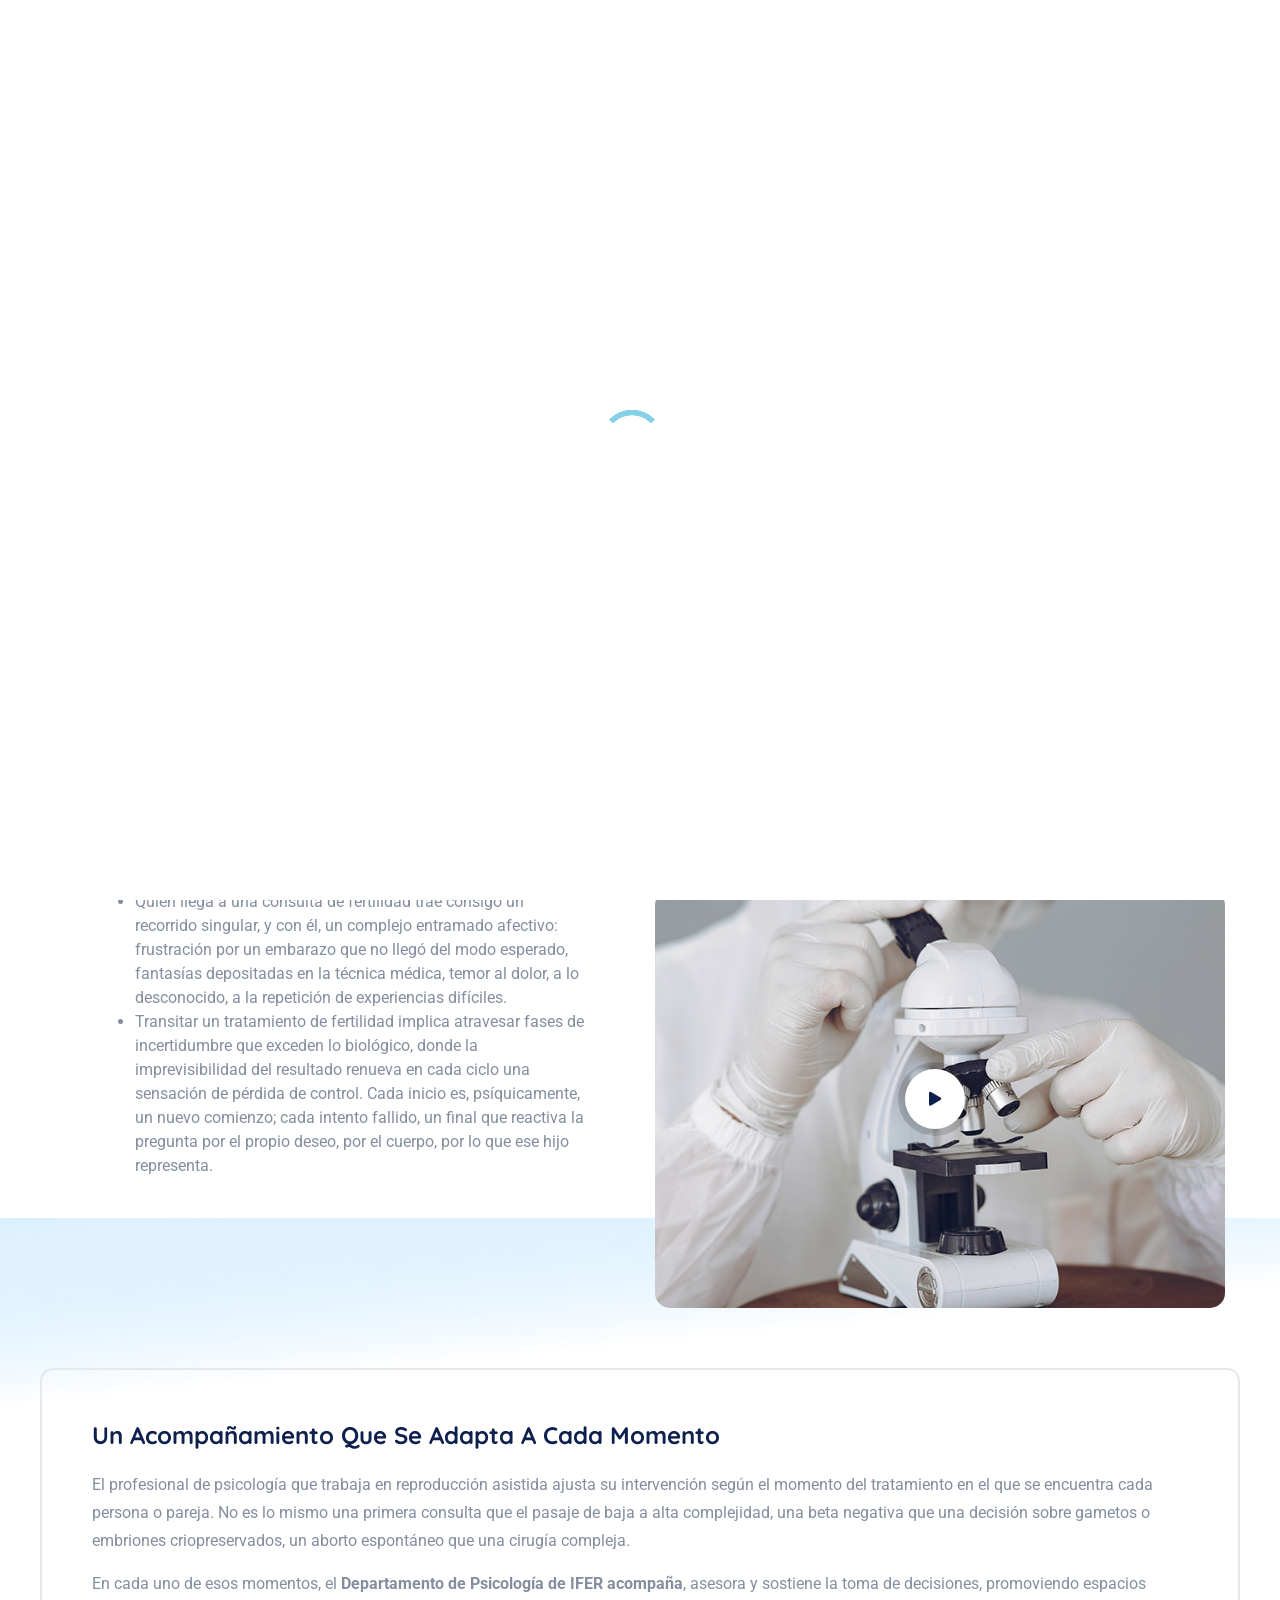
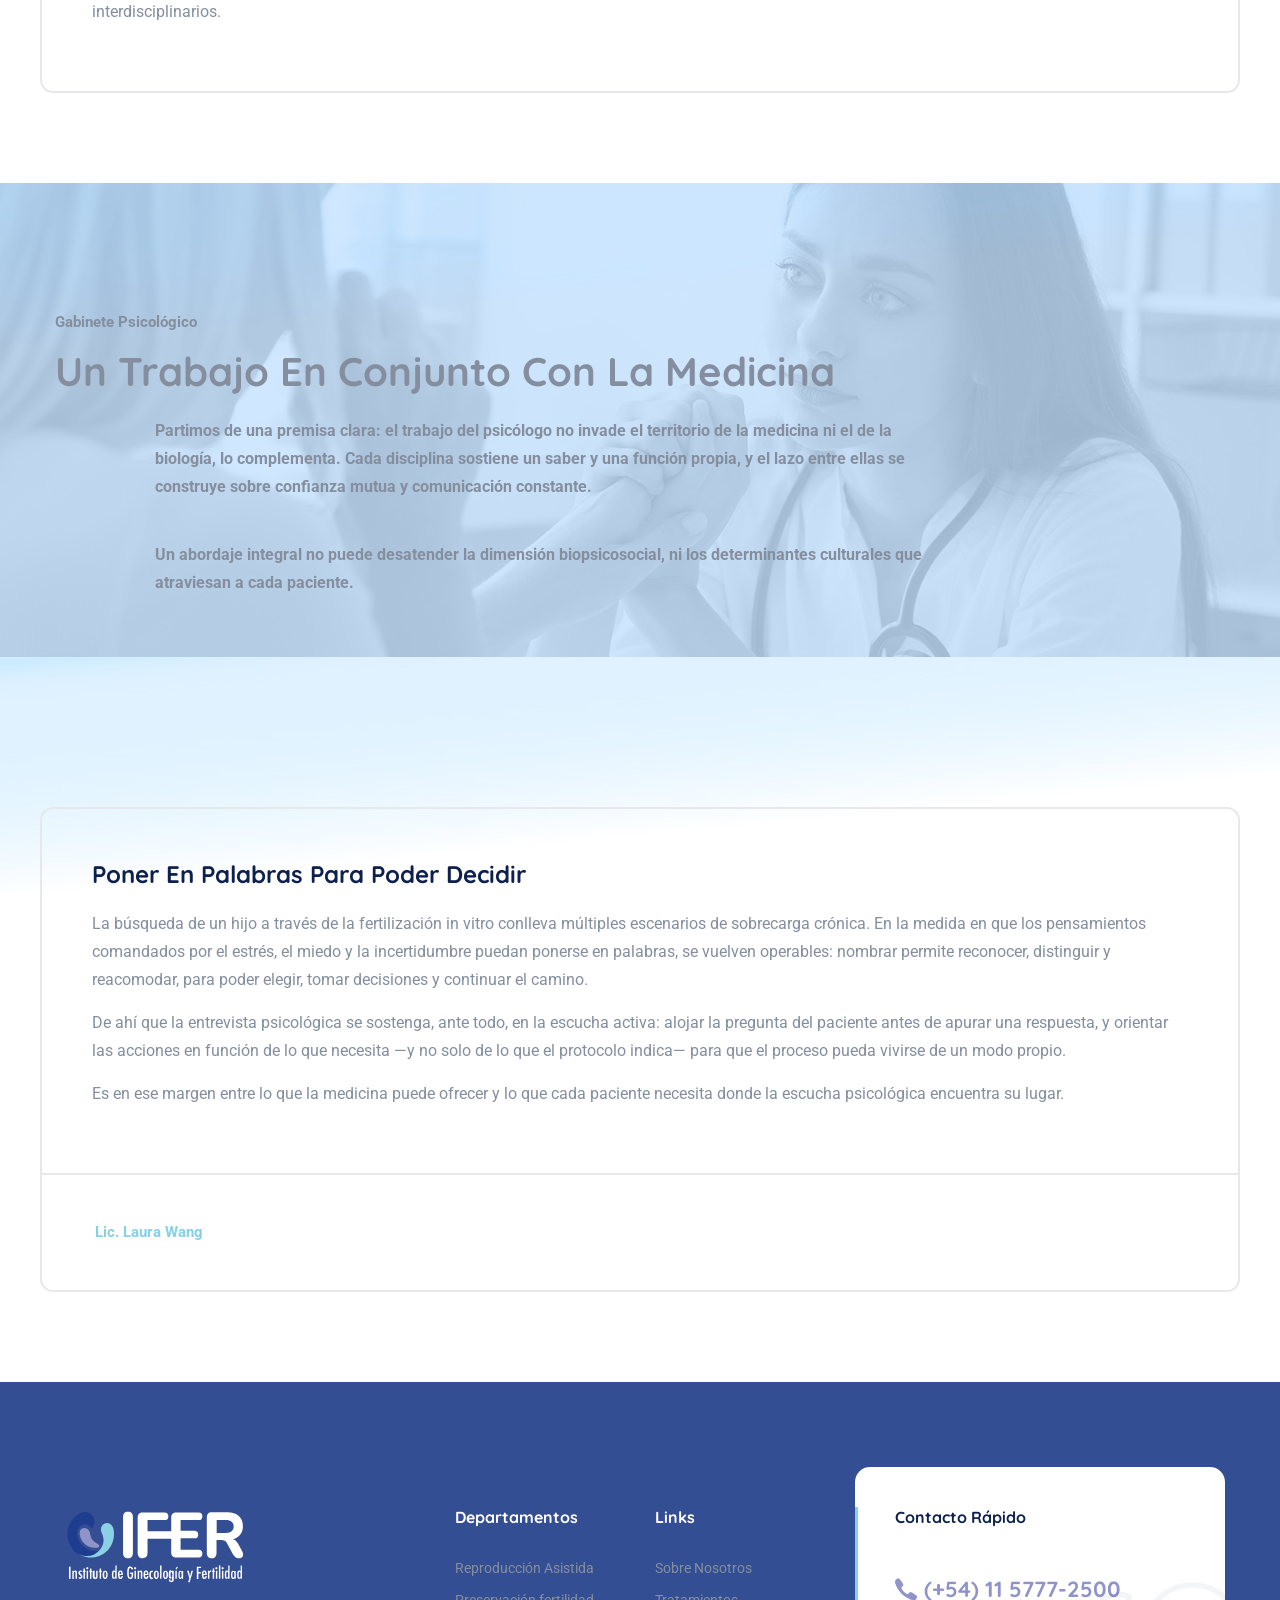
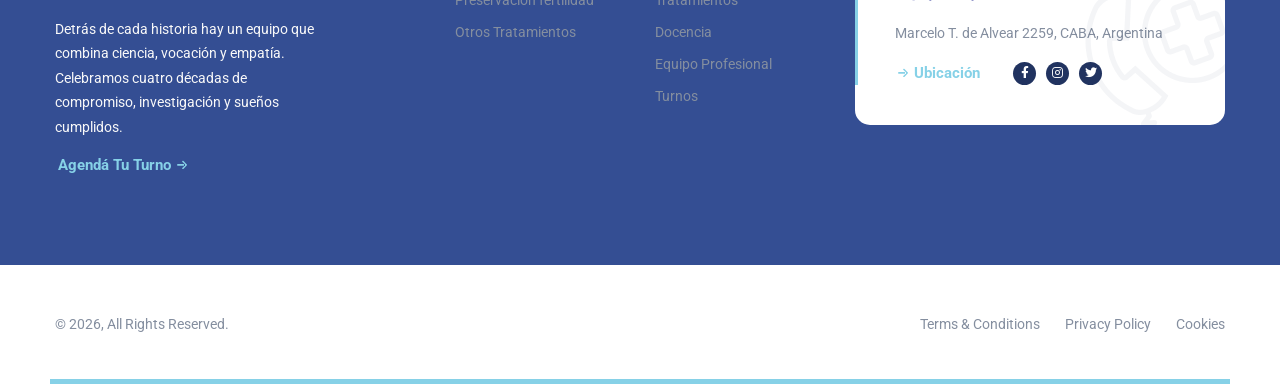
<file: experiencia.html>
<!DOCTYPE html>
<html lang="es">

<head>
  <meta charset="UTF-8" />
  <meta name="viewport" content="width=device-width, initial-scale=1.0" />
  <meta http-equiv="X-UA-Compatible" content="ie=edge" />
  <meta name="description" content="Medcity - Medical Healthcare HTML5 Template">
  <link href="assets/images/favicon/favicon.png" rel="icon">
  <title>IFER - Instituto de Ginecología y reproducción</title>

  <link rel="stylesheet"
    href="https://fonts.googleapis.com/css2?family=Quicksand:wght@400;500;600;700&family=Roboto:wght@400;700&display=swap">
  <link rel="stylesheet" href="https://use.fontawesome.com/releases/v5.15.1/css/all.css">
  <link rel="stylesheet" href="assets/css/libraries.css">
  <link rel="stylesheet" href="assets/css/style.css">
</head>

<body>
  <div class="wrapper">
    <div class="preloader">
      <div class="loading"><span></span><span></span><span></span><span></span></div>
    </div><!-- /.preloader -->

    <!-- =========================
        Header
    =========================== -->
     <header class="header header-layout1">
      <div class="header-topbar">
        <div class="container-fluid">
          <div class="row align-items-center">
            <div class="col-12">
              <div class="d-flex align-items-center justify-content-between pt-20">
                <ul class="contact__list d-flex flex-wrap align-items-center list-unstyled mb-0">
                <!-- <li>
                    <button class="miniPopup-emergency-trigger" type="button">24/7 Emergency</button>
                    <div id="miniPopup-emergency" class="miniPopup miniPopup-emergency text-center">
                      <div class="emergency__icon">
                        <i class="icon-call3"></i>
                      </div>
                      <a href="#" class="phone__number">
                        <i class="icon-phone"></i> <span>11 5777-2500</span>
                      </a>
                      <p>No dudes en ponerse en contacto con nuestro personal de recepción para cualquier consulta.
                      </p>
                      <a href="contact-us.html" class="btn btn__secondary btn__link btn__block">
                        <span>Turnos</span> <i class="icon-arrow-right"></i>
                      </a>
                    </div>
                  </li>-->
                  <li>
                    <i class="icon-phone"></i><a href="tel:+57772500">Línea telefónica: (+54) 11 5777-2500</a>
                  </li>
                  <li>
                    <i class="icon-location"></i><a href="#">Marcelo T. de Alvear 2259, CABA, Argentina</a>
                  </li>
                  <li>
                    <i class="icon-clock"></i><a href="contact-us.html">Lu-Vi 8:00-19:00</a>
                  </li>
                </ul><!-- /.contact__list -->
                <div class="d-flex">
                  <ul class="social-icons list-unstyled mb-0 mr-30">
                    <li><a href="#"><i class="fab fa-facebook-f"></i></a></li>
                    <li><a href="#"><i class="fab fa-instagram"></i></a></li>
                    <li><a href="#"><i class="fab fa-twitter"></i></a></li>
                  </ul><!-- /.social-icons -->
                  <form class="header-topbar__search">
                    <input type="text" class="form-control" placeholder="Buscar...">
                    <button class="header-topbar__search-btn"><i class="fa fa-search"></i></button>
                  </form>
                </div>
              </div>
            </div><!-- /.col-12 -->
          </div><!-- /.row -->
        </div><!-- /.container -->
      </div><!-- /.header-top -->
      <nav class="navbar navbar-expand-lg sticky-navbar">
        <div class="container-fluid">
           <a class="navbar-brand" href="index.html">
			<img src="assets/images/logo/logoSVGdark.svg" width="180" class="logo-dark"/>				
			<img src="assets/images/logo/logoSVGlight.svg" width="180" class="logo-light" />				
          </a>
          <button class="navbar-toggler" type="button">
            <span class="menu-lines"><span></span></span>
          </button>
          <div class="collapse navbar-collapse" id="mainNavigation">
            <ul class="navbar-nav ml-auto">
              <li class="nav__item has-dropdown">
                <a href="index.html" data-toggle="dropdown" class="dropdown-toggle nav__item-link active">Home</a>
                <ul class="dropdown-menu">
                  <li class="nav__item">
                    <a href="index.html#obrassociales" class="nav__item-link">Obras Sociales</a>
                  </li><!-- /.nav-item -->
                  <li class="nav__item">
                    <a href="index.html#tratamientos" class="nav__item-link">Tratamientos Destacados</a>
                  </li><!-- /.nav-item -->
                  <li class="nav__item">
                    <a href="index.html#Testimonios" class="nav__item-link">Testimonios</a>
                  </li><!-- /.nav-item -->
                  <li class="nav__item">
                    <a href="index.html#familias" class="nav__item-link">Familias Diversas</a>
                  </li><!-- /.nav-item -->
                  <li class="nav__item">
                    <a href="home-pharmacy.html" class="nav__item-link">Actividades</a>
                  </li><!-- /.nav-item -->
                </ul><!-- /.dropdown-menu -->
              </li><!-- /.nav-item -->
              <li class="nav__item has-dropdown">
                <a href="about-us.html" data-toggle="dropdown" class="dropdown-toggle nav__item-link">Sobre IFER</a>
                <ul class="dropdown-menu">
                  <li class="nav__item">
                    <a href="about-us.html" class="nav__item-link">Historia</a>
                  </li><!-- /.nav-item -->
                  <li class="nav__item">
                    <a href="about-us.html#ciencia" class="nav__item-link">Ciencia e Investigación</a>
                  </li><!-- /.nav-item -->
                  <li class="nav__item">
                    <a href="about-us.html#sede" class="nav__item-link">Sede Académica (UBA)</a>
                  </li><!-- /.nav-item -->
                  <li class="nav__item">
                    <a href="about-us.html#tecno-labo" class="nav__item-link">Técnología y laboratorio</a>
                  </li><!-- /.nav-item -->
                </ul><!-- /.dropdown-menu -->
              </li><!-- /.nav-item -->
              <li class="nav__item has-dropdown">
                <a href="doctors-grid.html" data-toggle="dropdown" class="dropdown-toggle nav__item-link">Equipo Médico</a>
                <ul class="dropdown-menu">
                  <li class="nav__item">
                    <a href="doctors-grid.html" class="nav__item-link">Staff</a>
                  </li> <!-- /.nav-item -->
                </ul><!-- /.dropdown-menu -->
              </li><!-- /.nav-item -->
              <li class="nav__item has-dropdown">
                <a href="tratamientos.html#reproduccion" data-toggle="dropdown" class="dropdown-toggle nav__item-link">Tratamientos</a>
                <ul class="dropdown-menu">
                  <li class="nav__item">
                    <a href="tratamientos.html" class="nav__item-link">Reproducción Asistida</a>
                  </li><!-- /.nav-item -->
                  <li class="nav__item">
                    <a href="preservacion.html" class="nav__item-link">Preservación Fertilidad</a>
                  </li><!-- /.nav-item -->
					<li class="nav__item">
                    <a href="otrasTecnicas.html" class="nav__item-link">Otras Técnicas</a>
                  </li><!-- /.nav-item -->
                </ul><!-- /.dropdown-menu -->
              </li><!-- /.nav-item -->
              <li class="nav__item has-dropdown">
                <a href="experiencia.html#proceso" data-toggle="dropdown" class="dropdown-toggle nav__item-link">Experiencia IFER</a>
                <ul class="dropdown-menu">
                  <li class="nav__item">
                    <a href="experiencia.html#proceso" class="nav__item-link">Proceso</a>
                  </li><!-- /.nav-item -->
                  <li class="nav__item">
                    <a href="experiencia.html#primera" class="nav__item-link">Primera Consulta</a>
                  </li><!-- /.nav-item -->
                  <li class="nav__item">
                    <a href="experiencia.html#familias" class="nav__item-link">Familias Diversas</a>
                  </li><!-- /.nav-item -->
					<li class="nav__item">
                    <a href="experiencia.html#emocional" class="nav__item-link">Acompañamiento</a>
                  </li><!-- /.nav-item -->
					<li class="nav__item">
                    <a href="experiencia.html#faqs" class="nav__item-link">Preguntas Frecuentes</a>
                  </li><!-- /.nav-item -->
                </ul><!-- /.dropdown-menu -->
              </li><!-- /.nav-item -->
				<li class="nav__item has-dropdown">
                <a href="docencia.html#cursos" data-toggle="dropdown" class="dropdown-toggle nav__item-link">Docencia</a>
                <ul class="dropdown-menu">
                  <li class="nav__item">
                    <a href="docencia.html#cursos" class="nav__item-link">Cursos</a>
                  </li><!-- /.nav-item -->
                  <li class="nav__item">
                    <a href="docencia.html#pasantias" class="nav__item-link">Pasantías</a>
                  </li><!-- /.nav-item -->
                  <li class="nav__item">
                    <a href="docencia.html#charlas" class="nav__item-link">Charlas</a>
                  </li><!-- /.nav-item -->
                </ul><!-- /.dropdown-menu -->
              </li><!-- /.nav-item -->
              <li class="nav__item">
                <a href="contact-us.html" class="nav__item-link">Contacto</a>
              </li><!-- /.nav-item -->
            </ul><!-- /.navbar-nav -->
            <button class="close-mobile-menu d-block d-lg-none"><i class="fas fa-times"></i></button><br>
	         </div><!-- /.navbar-collapse -->
		    <div class="d-none d-xl-flex align-items-center position-relative ml-30">
            <a href="https://ifer.com.ar/turnos/" class="btn btn__primary btn__rounded ml-30">
              <i class="icon-calendar"></i>
              <span>Turnos</span>
            </a>
          </div>
        </div><!-- /.container -->
      </nav><!-- /.navabr -->
    </header><!-- /.Header -->
<!-- /.Header -->
<!-- /.Header -->

    <!-- ========================
       page title 
    =========================== -->
    <section class="page-title page-title-layout1 bg-overlay">
      <div class="bg-img"><img src="assets/images/page-titles/2.jpg" alt="background"></div>
      <div class="container">
        <div class="row">
          <div class="col-sm-12 col-md-12 col-lg-12 col-xl-5">
            <h1 class="pagetitle__heading">Experiencia IFER</h1>
            <p class="pagetitle__desc">Acompañamiento claro en cada etapa
            </p>
            <div class="d-flex flex-wrap align-items-center">
              <a href="appointment.html" class="btn btn__primary btn__rounded mr-30">
                <span>Profesionales</span>
                <i class="icon-arrow-right"></i>
              </a>
              <a href="services.html" class="btn btn__white btn__rounded">
                <span>Nuestros servicios</span>
                <i class="icon-arrow-right"></i>
              </a>
            </div>
          </div><!-- /.col-xl-5 -->
        </div><!-- /.row -->
      </div><!-- /.container -->
    </section><!-- /.page-title -->

    <!-- ========================
      About Layout 1
    =========================== -->
    <section class="about-layout1 pb-0">
      <div class="container" id="proceso">
        <div class="row">
          <div class="col-sm-12 col-md-12 col-lg-6">
            <div class="heading-layout2">
              <h3 class="heading__title mb-40">La entrevista psicológica en los tratamientos de fertilidad</h3>
            </div><!-- /heading -->
          </div><!-- /.col-12 -->
        </div><!-- /.row -->
        <div class="row">
          <div class="col-sm-12 col-md-12 col-lg-6">
            <div class="about__Text">
              	<ul class="features-list mb-100">
				<li class="fz-16">Quien llega a una consulta de fertilidad trae consigo un recorrido singular, y con él, un complejo entramado afectivo: frustración por un embarazo que no llegó del modo esperado, fantasías depositadas en la técnica médica, temor al dolor, a lo desconocido, a la repetición de experiencias difíciles.</li>
				<li class="fz-16">Transitar un tratamiento de fertilidad implica atravesar fases de incertidumbre que exceden lo biológico, donde la imprevisibilidad del resultado renueva en cada ciclo una sensación de pérdida de control. Cada inicio es, psíquicamente, un nuevo comienzo; cada intento fallido, un final que reactiva la pregunta por el propio deseo, por el cuerpo, por lo que ese hijo representa.</li>
				</ul>
            </div>
          </div><!-- /.col-lg-6 -->
          <div class="col-sm-12 col-md-12 col-lg-6">
            <div class="video-banner">
              <img src="assets/images/about/3.jpg" alt="about">
              	<a class="video__btn video__btn-white popup-video" href="assets/images/IFER V2.mp4" target="_blank">
                <div class="video__player">
                  <i class="fa fa-play"></i>
                </div>
              </a>
            </div><!-- /.video-banner -->
          </div><!-- /.col-lg-6 -->
        </div><!-- /.row -->
      </div><!-- /.container -->
    </section><!-- /.About Layout 1 -->

    <!-- ======================
    Features Layout 1
    ========================= -->
    <section class="features-layout1 pt-130 pb-50 mt--90">
      <div class="bg-img"><img src="assets/images/backgrounds/4.jpg" alt="background"></div>
      <div class="container" id="primera">
        <div class="row mb-40">
          <div class="col-sm-12 col-md-12 col-lg-5">
            <div class="heading__layout2">
              <h3 class="heading__title"></h3>
            </div>
          </div><!-- /col-lg-5 -->
			
		 <div class="widget-plan">
              <div class="widget__body">
                <h5 class="widget__title">Un acompañamiento que se adapta a cada momento</h5>
                <p class="fz-16">El profesional de psicología que trabaja en reproducción asistida ajusta su intervención según el momento del tratamiento en el que se encuentra cada persona o pareja. No es lo mismo una primera consulta que el pasaje de baja a alta complejidad, una beta negativa que una decisión sobre gametos o embriones criopreservados, un aborto espontáneo que una cirugía compleja.
                </p>
				 <p class="fz-16">En cada uno de esos momentos, el <strong>Departamento de Psicología de IFER acompaña</strong>, asesora y sostiene la toma de decisiones, promoviendo espacios interdisciplinarios.</p>
              </div><!-- /.widget__body -->
            <!--<div class="widget__footer d-flex flex-wrap justify-content-between align-items-center">
                <div class="d-flex align-items-center">
                  <a href="#" class="btn btn__secondary btn__rounded mr-30">
                    <span>Concretar cita</span> <i class="icon-arrow-right"></i>
                  </a>
                  <a href="doctors-grid.html" class="btn btn__primary btn__link">
                    <i class="icon-arrow-right icon-filled"></i> <span>Equipo profesional</span>
                  </a>
                </div>
              </div><!-- /.widget__footer -->
            </div><!-- /.widget-plan -->

        </div><!-- /.row -->

      </div><!-- /.container -->
    </section><!-- /.Features Layout 1 -->

   
	  
	<!-- ======================
    Acompañamiento
    ========================= -->
	  
	<section class="work-process work-process-carousel pt-130 pb-200 bg-overlay bg-overlay-secondary">
      <div class="bg-img"><img src="assets/images/banners/6.jpg" alt="background"></div>
      <div class="container" id="emocional">
        <div class="row heading-layout2">
          <div class="col-12">
            <h2 class="heading__subtitle color-body">Gabinete Psicológico</h2>
          </div><!-- /.col-12 -->
          <div class="col-sm-12 col-md-12 col-lg-12 col-xl-10">
            <h1 class="heading__title color-body">Un trabajo en conjunto con la medicina
            </h1>
          </div><!-- /.col-xl-5 -->
          <div class="col-sm-12 col-md-12 col-lg-6 col-xl-8 offset-xl-1">
            <p class="font-weight-bold color-body mb-40 fz-16">Partimos de una premisa clara: el trabajo del psicólogo no invade el territorio de la medicina ni el de la biología, lo complementa. Cada disciplina sostiene un saber y una función propia, y el lazo entre ellas se construye sobre confianza mutua y comunicación constante.
            </p>
			<p class="font-weight-bold color-body mb-40 fz-16">Un abordaje integral no puede desatender la dimensión biopsicosocial, ni los determinantes culturales que atraviesan a cada paciente.
            </p>
          </div><!-- /.col-xl-6 -->
        </div><!-- /.row -->
      </div><!-- /.container -->
    </section>

    
    <!-- ======================
      
    ========================= -->
    <section class="features-layout1 pt-130 pb-50 mt--90">
      <div class="bg-img"><img src="assets/images/backgrounds/4.jpg" alt="background"></div>
      <div class="container" id="primera">
        <div class="row mb-40">
          <div class="col-sm-12 col-md-12 col-lg-5">
            <div class="heading__layout2">
              <h3 class="heading__title"> </h3>
            </div>
          </div><!-- /col-lg-5 -->
			
		 <div class="widget-plan">
              <div class="widget__body">
                <h5 class="widget__title"> Poner en palabras para poder decidir</h5>
                <p class="fz-16">La búsqueda de un hijo a través de la fertilización in vitro conlleva múltiples escenarios de sobrecarga crónica. En la medida en que los pensamientos comandados por el estrés, el miedo y la incertidumbre puedan ponerse en palabras, se vuelven operables: nombrar permite reconocer, distinguir y reacomodar, para poder elegir, tomar decisiones y continuar el camino.
                </p>
				 <p class="fz-16">De ahí que la entrevista psicológica se sostenga, ante todo, en la escucha activa: alojar la pregunta del paciente antes de apurar una respuesta, y orientar las acciones en función de lo que necesita —y no solo de lo que el protocolo indica— para que el proceso pueda vivirse de un modo propio.</p>
				  <p class="fz-16">Es en ese margen entre lo que la medicina puede ofrecer y lo que cada paciente necesita donde la escucha psicológica encuentra su lugar.</p>
              </div><!-- /.widget__body -->
            <div class="widget__footer d-flex flex-wrap justify-content-between align-items-center">
                <div class="d-flex align-items-center">
                  <a href="#" class="btn btn__primary btn__link">
                    <span>Lic. Laura Wang</span>
                  </a>
                </div>
              </div><!-- /.widget__footer -->
            </div><!-- /.widget-plan -->

        </div><!-- /.row -->

      </div><!-- /.container -->
    </section><!-- /.Features Layout 1 -->
	  
	  
	  
	  
    <!-- ========================
      Footer
    ========================== -->
    <footer class="footer">
      <div class="footer-primary">
        <div class="container">
          <div class="row">
            <div class="col-sm-12 col-md-12 col-lg-3">
              <div class="footer-widget-about">
                <img src="assets/images/logo/logoSVGlight.svg" width="200" alt="logo"  class="mb-30">
                <p class="color-gray">Detrás de cada historia hay un equipo que combina ciencia, vocación y empatía. Celebramos cuatro décadas de compromiso, investigación y sueños cumplidos.</p>
                <a href="https://ifer.com.ar/turnos/" class="btn btn__primary btn__primary-style2 btn__link">
                  <span>Agendá tu Turno</span> <i class="icon-arrow-right"></i>
                </a>
              </div><!-- /.footer-widget__content -->
            </div><!-- /.col-xl-2 -->
            <div class="col-sm-6 col-md-6 col-lg-2 offset-lg-1">
              <div class="footer-widget-nav">
                <h6 class="footer-widget__title">Departamentos</h6>
                <nav>
                  <ul class="list-unstyled">
                    <li><a href="tratamientos.html">Reproducción Asistida</a></li>
                    <li><a href="tratamientos.html">Preservación fertilidad</a></li>
                    <li><a href="tratamientos.html">Otros Tratamientos</a></li>
                  </ul>
                </nav>
              </div><!-- /.footer-widget__content -->
            </div><!-- /.col-lg-2 -->
            <div class="col-sm-6 col-md-6 col-lg-2">
              <div class="footer-widget-nav">
                <h6 class="footer-widget__title">Links</h6>
                <nav>
                  <ul class="list-unstyled">
                    <li><a href="about-us.html">Sobre Nosotros</a></li>
                    <li><a href="tratamientos.html">Tratamientos</a></li>
                    <li><a href="docencia.html">Docencia</a></li>
                    <li><a href="doctors-grid.html">Equipo Profesional</a></li>
                    <li><a href="https://ifer.com.ar/turnos/">Turnos</a></li>
                  </ul>
                </nav>
              </div><!-- /.footer-widget__content -->
            </div><!-- /.col-lg-2 -->
            <div class="col-sm-12 col-md-6 col-lg-4">
              <div class="footer-widget-contact">
                <h6 class="footer-widget__title color-heading">Contacto Rápido</h6>
                <ul class="contact-list list-unstyled">
                  <li>
                    <a href="#" class="phone__number">
                      <i class="icon-phone"></i> <span>(+54) 11 5777-2500</span>
                    </a>
                  </li>
                  <li class="color-body">Marcelo T. de Alvear 2259, CABA, Argentina</li>
                </ul>
                <div class="d-flex align-items-center">
                  <a href="contact-us.html" class="btn btn__primary btn__link mr-30">
                    <i class="icon-arrow-right"></i> <span>Ubicación</span>
                  </a>
                  <ul class="social-icons list-unstyled mb-0">
                    <li><a href="#"><i class="fab fa-facebook-f"></i></a></li>
                    <li><a href="#"><i class="fab fa-instagram"></i></a></li>
                    <li><a href="#"><i class="fab fa-twitter"></i></a></li>
                  </ul><!-- /.social-icons -->
                </div>
              </div><!-- /.footer-widget__content -->
            </div><!-- /.col-lg-2 -->
          </div><!-- /.row -->
        </div><!-- /.container -->
      </div><!-- /.footer-primary -->
      <div class="footer-secondary">
        <div class="container">
          <div class="row align-items-center">
            <div class="col-sm-12 col-md-6 col-lg-6">
              <span class="fz-14">&copy; 2026, All Rights Reserved.</span>
            </div><!-- /.col-lg-6 -->
            <div class="col-sm-12 col-md-6 col-lg-6">
              <nav>
                <ul class="list-unstyled footer__copyright-links d-flex flex-wrap justify-content-end mb-0">
                  <li><a href="#">Terms & Conditions</a></li>
                  <li><a href="#">Privacy Policy</a></li>
                  <li><a href="#">Cookies</a></li>
                </ul>
              </nav>
            </div><!-- /.col-lg-6 -->
          </div><!-- /.row -->
        </div><!-- /.container -->
      </div><!-- /.footer-secondary -->
    </footer><!-- /.Footer -->
    <button id="scrollTopBtn"><i class="fas fa-long-arrow-alt-up"></i></button>
  </div><!-- /.wrapper -->

  <script src="assets/js/jquery-3.5.1.min.js"></script>
  <script src="assets/js/plugins.js"></script>
  <script src="assets/js/main.js"></script>
</body>
</html>
</file>
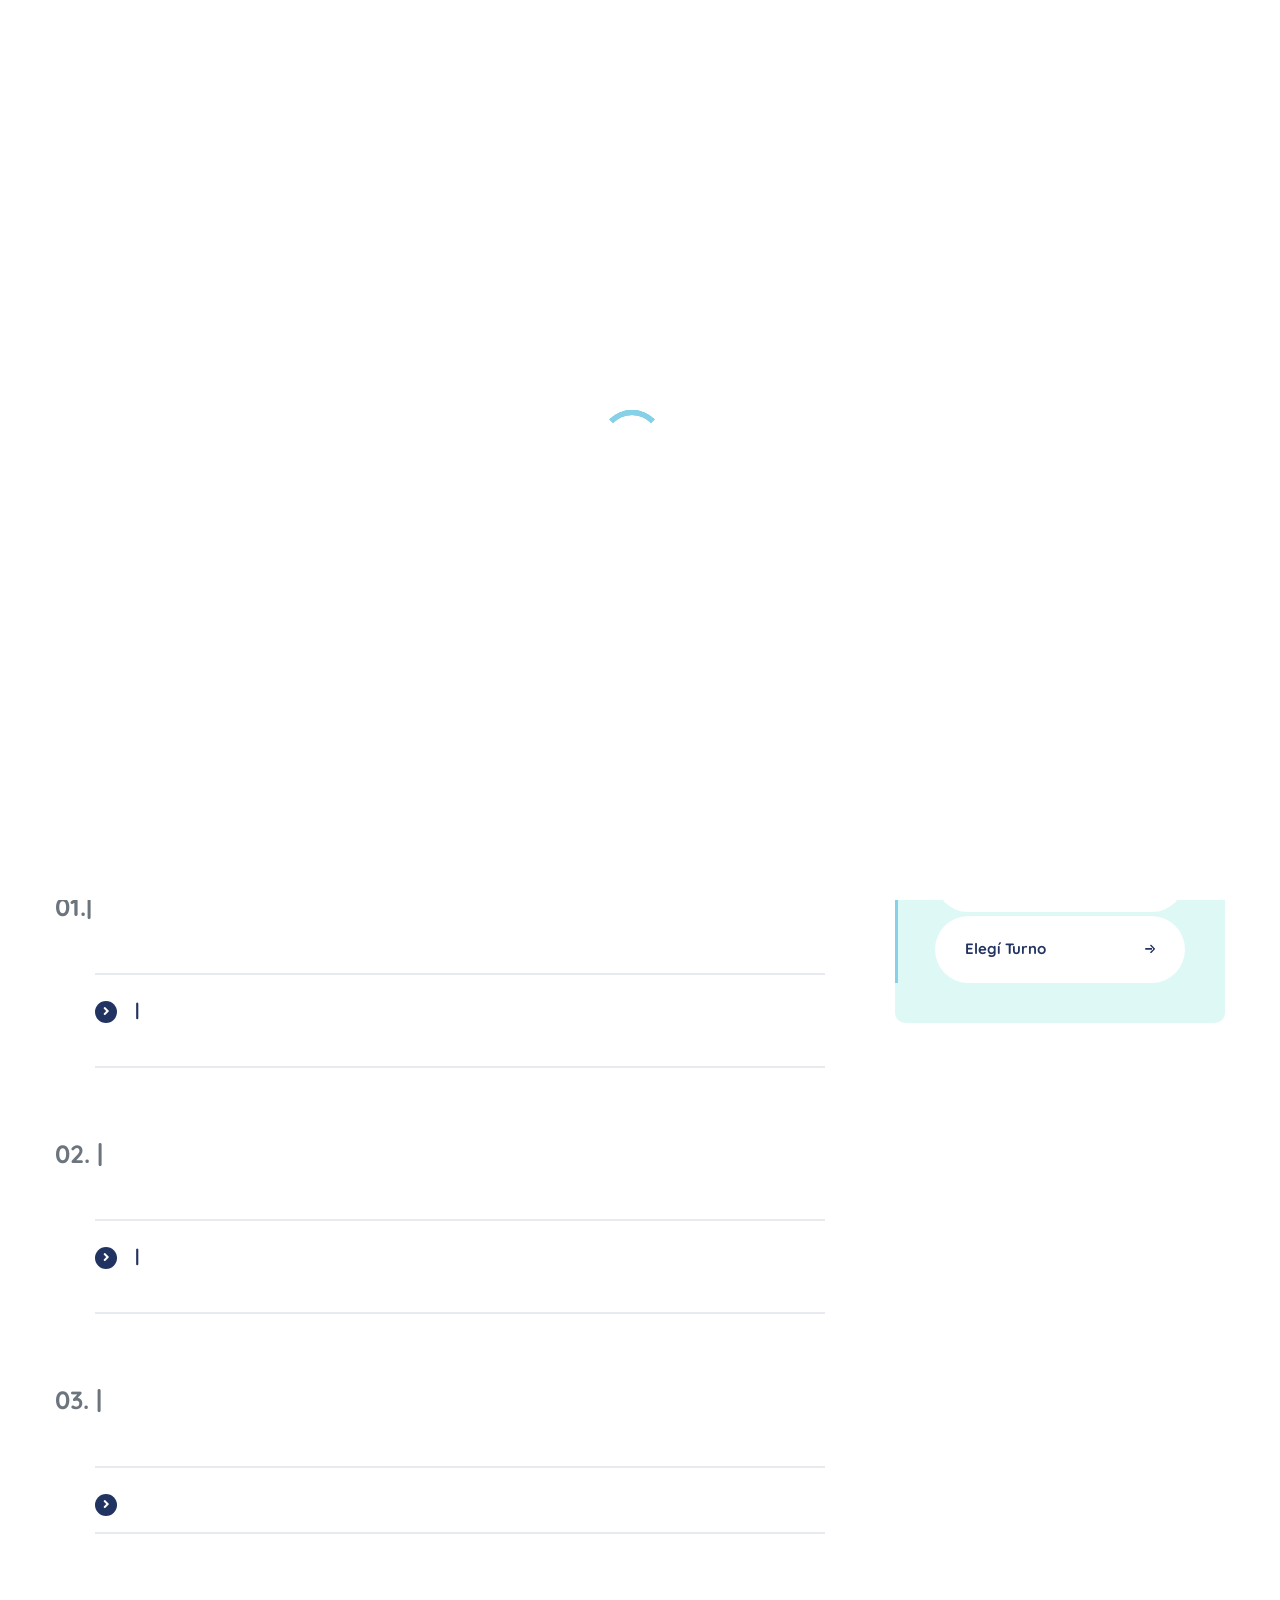
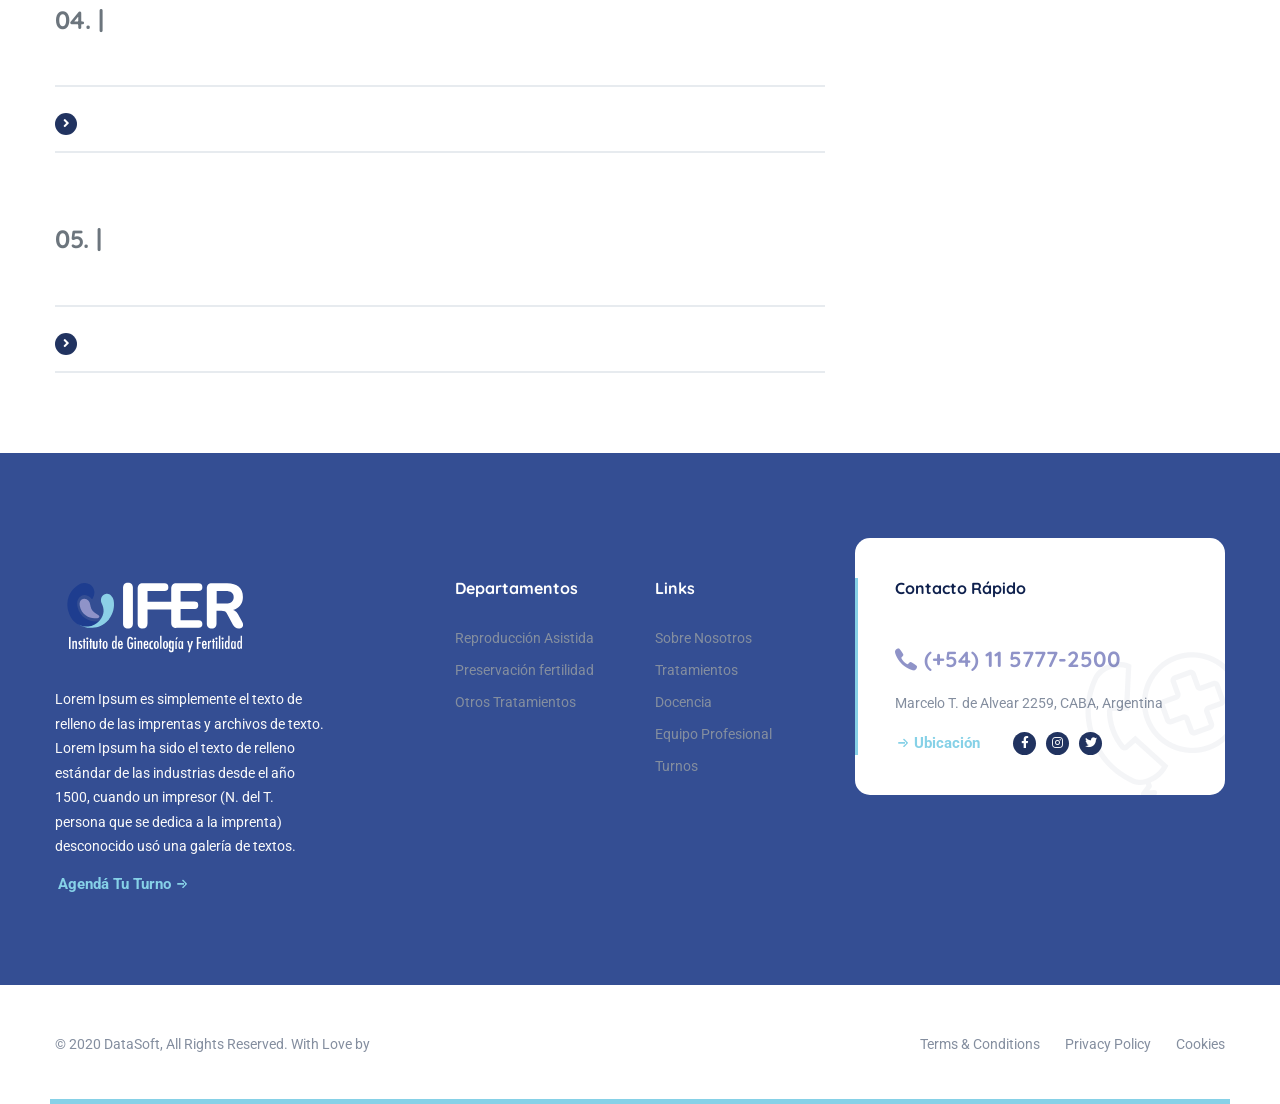
<file: otrasTecnicas.html>
<!DOCTYPE html>
<html lang="es">

<head>
  <meta charset="UTF-8" />
  <meta name="viewport" content="width=device-width, initial-scale=1.0" />
  <meta http-equiv="X-UA-Compatible" content="ie=edge" />
  <meta name="description" content="Medcity - Medical Healthcare HTML5 Template">
  <link href="assets/images/favicon/favicon.png" rel="icon">
  <title>IFER - Instituto de Ginecología y reproducción</title>

  <link rel="stylesheet"
    href="https://fonts.googleapis.com/css2?family=Quicksand:wght@400;500;600;700&family=Roboto:wght@400;700&display=swap">
  <link rel="stylesheet" href="https://use.fontawesome.com/releases/v5.15.1/css/all.css">
  <link rel="stylesheet" href="assets/css/libraries.css">
  <link rel="stylesheet" href="assets/css/style.css">
</head>

<body>
  <div class="wrapper">
    <div class="preloader">
      <div class="loading"><span></span><span></span><span></span><span></span></div>
    </div><!-- /.preloader -->

    <!-- =========================
        Header
    =========================== -->
    <header class="header header-layout1">
      <div class="header-topbar">
        <div class="container-fluid">
          <div class="row align-items-center">
            <div class="col-12">
              <div class="d-flex align-items-center justify-content-between pt-20">
                <ul class="contact__list d-flex flex-wrap align-items-center list-unstyled mb-0">
                <!-- <li>
                    <button class="miniPopup-emergency-trigger" type="button">24/7 Emergency</button>
                    <div id="miniPopup-emergency" class="miniPopup miniPopup-emergency text-center">
                      <div class="emergency__icon">
                        <i class="icon-call3"></i>
                      </div>
                      <a href="#" class="phone__number">
                        <i class="icon-phone"></i> <span>11 5777-2500</span>
                      </a>
                      <p>No dudes en ponerse en contacto con nuestro personal de recepción para cualquier consulta.
                      </p>
                      <a href="contact-us.html" class="btn btn__secondary btn__link btn__block">
                        <span>Turnos</span> <i class="icon-arrow-right"></i>
                      </a>
                    </div>
                  </li>-->
                  <li>
                    <i class="icon-phone"></i><a href="tel:+57772500">Línea telefónica: (+54) 11 5777-2500</a>
                  </li>
                  <li>
                    <i class="icon-location"></i><a href="#">Marcelo T. de Alvear 2259, CABA, Argentina</a>
                  </li>
                  <li>
                    <i class="icon-clock"></i><a href="contact-us.html">Lu-Vi 8:00-19:00</a>
                  </li>
                </ul><!-- /.contact__list -->
                <div class="d-flex">
                  <ul class="social-icons list-unstyled mb-0 mr-30">
                    <li><a href="#"><i class="fab fa-facebook-f"></i></a></li>
                    <li><a href="#"><i class="fab fa-instagram"></i></a></li>
                    <li><a href="#"><i class="fab fa-twitter"></i></a></li>
                  </ul><!-- /.social-icons -->
                  <form class="header-topbar__search">
                    <input type="text" class="form-control" placeholder="Buscar...">
                    <button class="header-topbar__search-btn"><i class="fa fa-search"></i></button>
                  </form>
                </div>
              </div>
            </div><!-- /.col-12 -->
          </div><!-- /.row -->
        </div><!-- /.container -->
      </div><!-- /.header-top -->
      <nav class="navbar navbar-expand-lg sticky-navbar">
        <div class="container-fluid">
           <a class="navbar-brand" href="index.html">
			<img src="assets/images/logo/logoSVGdark.svg" width="180" class="logo-dark"/>				
			<img src="assets/images/logo/logoSVGlight.svg" width="180" class="logo-light" />				
          </a>
          <button class="navbar-toggler" type="button">
            <span class="menu-lines"><span></span></span>
          </button>
          <div class="collapse navbar-collapse" id="mainNavigation">
            <ul class="navbar-nav ml-auto">
              <li class="nav__item has-dropdown">
                <a href="index.html" data-toggle="dropdown" class="dropdown-toggle nav__item-link active">Home</a>
                <ul class="dropdown-menu">
                  <li class="nav__item">
                    <a href="index.html#obrassociales" class="nav__item-link">Obras Sociales</a>
                  </li><!-- /.nav-item -->
                  <li class="nav__item">
                    <a href="index.html#tratamientos" class="nav__item-link">Tratamientos Destacados</a>
                  </li><!-- /.nav-item -->
                  <li class="nav__item">
                    <a href="index.html#Testimonios" class="nav__item-link">Testimonios</a>
                  </li><!-- /.nav-item -->
                  <li class="nav__item">
                    <a href="index.html#familias" class="nav__item-link">Familias Diversas</a>
                  </li><!-- /.nav-item -->
                  <li class="nav__item">
                    <a href="home-pharmacy.html" class="nav__item-link">Actividades</a>
                  </li><!-- /.nav-item -->
                </ul><!-- /.dropdown-menu -->
              </li><!-- /.nav-item -->
              <li class="nav__item has-dropdown">
                <a href="about-us.html" data-toggle="dropdown" class="dropdown-toggle nav__item-link">Sobre IFER</a>
                <ul class="dropdown-menu">
                  <li class="nav__item">
                    <a href="about-us.html" class="nav__item-link">Historia</a>
                  </li><!-- /.nav-item -->
                  <li class="nav__item">
                    <a href="about-us.html#ciencia" class="nav__item-link">Ciencia e Investigación</a>
                  </li><!-- /.nav-item -->
                  <li class="nav__item">
                    <a href="about-us.html#sede" class="nav__item-link">Sede Académica (UBA)</a>
                  </li><!-- /.nav-item -->
                  <li class="nav__item">
                    <a href="about-us.html#tecno-labo" class="nav__item-link">Técnología y laboratorio</a>
                  </li><!-- /.nav-item -->
                </ul><!-- /.dropdown-menu -->
              </li><!-- /.nav-item -->
              <li class="nav__item has-dropdown">
                <a href="doctors-grid.html" data-toggle="dropdown" class="dropdown-toggle nav__item-link">Equipo Médico</a>
                <ul class="dropdown-menu">
                  <li class="nav__item">
                    <a href="doctors-grid.html" class="nav__item-link">Staff</a>
                  </li> <!-- /.nav-item -->
                </ul><!-- /.dropdown-menu -->
              </li><!-- /.nav-item -->
              <li class="nav__item has-dropdown">
                <a href="tratamientos.html#reproduccion" data-toggle="dropdown" class="dropdown-toggle nav__item-link">Tratamientos</a>
                <ul class="dropdown-menu">
                  <li class="nav__item">
                    <a href="tratamientos.html" class="nav__item-link">Reproducción Asistida</a>
					                <ul class="dropdown-submenu list-unstyled">
                  					<li class="nav__item">
                   					<a href="tratamientos.html" class="nav__item-link">Inseminación artificial</a>
                 					</li><!-- /.nav-item -->
									<li class="nav__item">
									<a href="otrasTecnicas.html" class="nav__item-link">FIV</a>
								  	</li><!-- /.nav-item -->
									<li class="nav__item">
									<a href="otrasTecnicas.html" class="nav__item-link">Ovodonación</a>
								  	</li><!-- /.nav-item -->
									<li class="nav__item">
									<a href="otrasTecnicas.html" class="nav__item-link">Preservación</a>
								  	</li><!-- /.nav-item -->
                					</ul><!-- /.dropdown-menu -->
                  </li><!-- /.nav-item -->
					<li class="nav__item">
                    <a href="otrasTecnicas.html" class="nav__item-link">Otras Técnicas</a>
						 <ul class="dropdown-submenu list-unstyled">
                  					<li class="nav__item">
                   					<a href="tratamientos.html" class="nav__item-link">Vitrificación</a>
                 					</li><!-- /.nav-item -->
									<li class="nav__item">
									<a href="otrasTecnicas.html" class="nav__item-link">ICSI</a>
								  	</li><!-- /.nav-item -->
									<li class="nav__item">
									<a href="otrasTecnicas.html" class="nav__item-link">Método ROPA</a>
								  	</li><!-- /.nav-item -->
									<li class="nav__item">
									<a href="otrasTecnicas.html" class="nav__item-link">Magenta</a>
								  	</li><!-- /.nav-item -->
							 		<li class="nav__item">
									<a href="otrasTecnicas.html" class="nav__item-link">DuoStim</a>
								  	</li><!-- /.nav-item -->
                					</ul><!-- /.dropdown-menu -->
                  </li><!-- /.nav-item -->
                </ul><!-- /.dropdown-menu -->
              </li><!-- /.nav-item -->
              <li class="nav__item has-dropdown">
                <a href="experiencia.html#proceso" data-toggle="dropdown" class="dropdown-toggle nav__item-link">Experiencia IFER</a>
                <ul class="dropdown-menu">
                  <li class="nav__item">
                    <a href="experiencia.html#proceso" class="nav__item-link">Proceso</a>
                  </li><!-- /.nav-item -->
                  <li class="nav__item">
                    <a href="experiencia.html#primera" class="nav__item-link">Primera Consulta</a>
                  </li><!-- /.nav-item -->
                  <li class="nav__item">
                    <a href="experiencia.html#familias" class="nav__item-link">Familias Diversas</a>
                  </li><!-- /.nav-item -->
					<li class="nav__item">
                    <a href="experiencia.html#emocional" class="nav__item-link">Acompañamiento</a>
                  </li><!-- /.nav-item -->
					<li class="nav__item">
                    <a href="experiencia.html#faqs" class="nav__item-link">Preguntas Frecuentes</a>
                  </li><!-- /.nav-item -->
                </ul><!-- /.dropdown-menu -->
              </li><!-- /.nav-item -->
				<li class="nav__item has-dropdown">
                <a href="docencia.html#cursos" data-toggle="dropdown" class="dropdown-toggle nav__item-link">Docencia</a>
                <ul class="dropdown-menu">
                  <li class="nav__item">
                    <a href="docencia.html#cursos" class="nav__item-link">Cursos</a>
                  </li><!-- /.nav-item -->
                  <li class="nav__item">
                    <a href="docencia.html#pasantias" class="nav__item-link">Pasantías</a>
                  </li><!-- /.nav-item -->
                  <li class="nav__item">
                    <a href="docencia.html#charlas" class="nav__item-link">Charlas</a>
                  </li><!-- /.nav-item -->
                </ul><!-- /.dropdown-menu -->
              </li><!-- /.nav-item -->
              <li class="nav__item">
                <a href="contact-us.html" class="nav__item-link">Contacto</a>
              </li><!-- /.nav-item -->
            </ul><!-- /.navbar-nav -->
            <button class="close-mobile-menu d-block d-lg-none"><i class="fas fa-times"></i></button><br>
	         </div><!-- /.navbar-collapse -->
		    <div class="d-none d-xl-flex align-items-center position-relative ml-30">
            <a href="https://ifer.com.ar/turnos/" class="btn btn__primary btn__rounded ml-30">
              <i class="icon-calendar"></i>
              <span>Turnos</span>
            </a>
          </div>
        </div><!-- /.container -->
      </nav><!-- /.navabr -->
    </header><!-- /.Header -->
<!-- /.Header -->
∫<!-- /.Header -->

    <!-- ========================
       page title 
    =========================== -->
	<section class="page-title">
      <div class="bg-img"><img src="assets/images/page-titles/8.jpg" alt="background"></div>
      <div class="container">
        <div class="row">
          <div class="col-sm-12 col-md-12 col-lg-9 col-xl-5">
            <h1 class="pagetitle__heading">Tratamientos</h1>
          </div><!-- /.col-xl-5 -->
        </div><!-- /.row -->
      </div><!-- /.container -->
    </section><!-- /.page-title -->
	  
	  
    <section id="content" class=" pb-80">
      <div class="container">
        <div class="row">
			  <div class="col-sm-12 col-md-12 col-lg-12" id="reproduccion">
                <h2 class="contact__title pb-20">Otros Estudios</h2>
                <!--<p class="contact__desc">Please feel free to contact our friendly reception staff with any general or
                  medical enquiry.</p>-->

			</div>

			
<!-- ========================

=========================== -->
          <div class="col-sm-12 col-md-12 col-lg-8" id="reproduccion">
			  
			    <h3 class="text-block__title text-secondary"></h3>
				<p>Lorem Ipsum es simplemente el texto de relleno de las imprentas y archivos de texto. Lorem Ipsum ha sido el texto de relleno estándar de las industrias desde el año 1500, cuando un impresor (N. del T. persona que se dedica a la imprenta) desconocido usó una galería de textos y los mezcló de tal manera que logró hacer un libro de textos especimen. No sólo sobrevivió 500 años, sino que tambien ingresó como texto de relleno en documentos electrónicos, quedando esencialmente igual al original. Fue popularizado en los 60s con la creación de las hojas "Letraset", las cuales contenian pasajes de Lorem Ipsum, y más recientemente con software de autoedición, como por ejemplo Aldus PageMaker, el cual incluye versiones de Lorem Ipsum.</p>
	
			  
			<div class="text-block mb-50">
              <h3 class="text-block__title text-secondary">01.| </h3>
            </div><!-- /.text-block -->
            <div id="accordion" class="mb-70 pl-40">
              <div class="accordion-item ">
                <div class="accordion__header" data-toggle="collapse" data-target="#collapse3">
                  <a class="accordion__title" href="#">| </a>
                </div><!-- /.accordion-item-header -->
                <div id="collapse3" class="collapse show" data-parent="#accordion">
                  <div class="accordion__body">
                    <p></p>
					<p></p>
                  </div><!-- /.accordion-item-body -->
                </div>
              </div><!-- /.accordion-item -->
            </div><!-- /#accordion -->
			  
<!--genetica -->
			  
			<div class="text-block mb-50" id="preservacion">
              <h3 class="text-block__title text-secondary">02. | </h3>
            </div><!-- /.text-block -->
            <div id="accordion" class="mb-70 pl-40">
              <div class="accordion-item">
                <div class="accordion__header" data-toggle="collapse" data-target="#collapse3">
                  <a class="accordion__title" href="#">| </a>
                </div><!-- /.accordion-item-header -->
                <div id="collapse3" class="collapse show" data-parent="#accordion">
                  <div class="accordion__body">
                    <p></p>
                  </div><!-- /.accordion-item-body -->
                </div>
              </div><!-- /.accordion-item -->
            </div><!-- /#accordion -->	
			  
<!--Fertilización-->
			  
			<div class="text-block mb-50" id="otras">
              <h3 class="text-block__title text-secondary">03. | </h3>
            </div><!-- /.text-block -->
            <div id="accordion" class="mb-70 pl-40">
              <div class="accordion-item ">
                <div class="accordion__header" data-toggle="collapse" data-target="#collapse3">
                  <a class="accordion__title" href="#"></a>
                </div><!-- /.accordion-item-header -->
                <div id="collapse3" class="collapse show" data-parent="#accordion">
                  <div class="accordion__body">
                    <p></p>
                  </div><!-- /.accordion-item-body -->
                </div>
              </div><!-- /.accordion-item -->
            </div><!-- /#accordion -->	
			  
			  
<!--Ovodonación-->
			  
			<div class="text-block mb-50" id="otras">
              <h3 class="text-block__title text-secondary">04. | </h3>
            </div><!-- /.text-block -->
            <div id="accordion" class="mb-70">
              <div class="accordion-item ">
                <div class="accordion__header" data-toggle="collapse" data-target="#collapse3">
                  <a class="accordion__title" href="#"></a>
                </div><!-- /.accordion-item-header -->
                <div id="collapse3" class="collapse show" data-parent="#accordion">
                  <div class="accordion__body">
                    <p></p>
                  </div><!-- /.accordion-item-body -->
                </div>
              </div><!-- /.accordion-item -->
            </div><!-- /#accordion -->
			  
			  
<!--Inseminación-->
			  
		<div class="text-block mb-50" id="otras">
              <h3 class="text-block__title text-secondary">05. | </h3>
            </div><!-- /.text-block -->
            <div id="accordion" class="mb-70pl-40">
              <div class="accordion-item ">
                <div class="accordion__header" data-toggle="collapse" data-target="#collapse3">
                  <a class="accordion__title" href="#"></a>
                </div><!-- /.accordion-item-header -->
                <div id="collapse3" class="collapse show" data-parent="#accordion">
                  <div class="accordion__body">
                    <p></p>
                  </div><!-- /.accordion-item-body -->
                </div>
              </div><!-- /.accordion-item -->
            </div><!-- /#accordion -->
		
          </div><!-- /.col-lg-8 -->
			
<!--Vitrificación-->
			
<!-- ========================
Aside
========================== -->

          <div class="col-sm-12 col-md-12 col-lg-4">
            <aside class="sidebar has-marign-left sticky-top">
              <div class="widget widget-services">
                <h5 class="widget__title">Servicios</h5>
                <div class="widget-content">
                  <ul class="list-unstyled mb-0">
                    <li><a href="tratamientos.html"><span>Fertilización</span><i class="icon-arrow-right"></i></a></li>
                    <li><a href="preservacion.html"><span>Preservación</span><i class="icon-arrow-right"></i></a></li>
                    <li><a href="https://ifer.com.ar/turnos/"><span>Elegí Turno</span><i class="icon-arrow-right"></i></a></li>
                  </ul>
                </div><!-- /.widget-content -->
              </div><!-- /.widget-services -->
<!--              <div class="widget widget-help bg-overlay bg-overlay-secondary-gradient">
                <div class="bg-img"><img src="assets/images/banners/5.jpg" alt="background"></div>
                <div class="widget-content">
                  <div class="widget__icon">
                    <i class="icon-call3"></i>
                  </div>
                  <h4 class="widget__title">Emergency Cases</h4>
                  <p class="widget__desc">Please feel welcome to contact our friendly reception staff with any general
                    or medical enquiry call us.
                  </p>
                  <a href="tel:+201061245741" class="phone__number">
                    <i class="icon-phone"></i> <span>01061245741</span>
                  </a>
                </div>
              </div>-->
<!--              <div class="widget widget-schedule">
                <div class="widget-content">
                  <div class="widget__icon">
                    <i class="icon-charity2"></i>
                  </div>
                  <h4 class="widget__title">Opening Hours</h4>
                  <ul class="time__list list-unstyled mb-0">
                    <li><span>Monday - Friday</span><span>8.00 - 7:00 pm</span></li>
                    <li><span>Saturday</span><span>9.00 - 10:00 pm</span></li>
                    <li><span>Sunday</span><span>10.00 - 12:00 pm</span></li>
                  </ul>
                </div>
              </div>-->

            </aside><!-- /.sidebar -->
          </div><!-- /.col-lg-4 -->
        </div><!-- /.row -->
      </div><!-- /.container -->
    </section>

    <!-- ========================
      Footer
    ========================== -->
    <footer class="footer">
      <div class="footer-primary">
        <div class="container">
          <div class="row">
            <div class="col-sm-12 col-md-12 col-lg-3">
              <div class="footer-widget-about">
                <img src="assets/images/logo/logoSVGlight.svg" width="200" alt="logo"  class="mb-30">
                <p class="color-gray">Lorem Ipsum es simplemente el texto de relleno de las imprentas y archivos de texto. Lorem Ipsum ha sido el texto de relleno estándar de las industrias desde el año 1500, cuando un impresor (N. del T. persona que se dedica a la imprenta) desconocido usó una galería de textos.
                </p>
                <a href="contact-us.html" class="btn btn__primary btn__primary-style2 btn__link">
                  <span>Agendá tu Turno</span> <i class="icon-arrow-right"></i>
                </a>
              </div><!-- /.footer-widget__content -->
            </div><!-- /.col-xl-2 -->
            <div class="col-sm-6 col-md-6 col-lg-2 offset-lg-1">
              <div class="footer-widget-nav">
                <h6 class="footer-widget__title">Departamentos</h6>
                <nav>
                  <ul class="list-unstyled">
                    <li><a href="tratamientos.html">Reproducción Asistida</a></li>
                    <li><a href="tratamientos.html">Preservación fertilidad</a></li>
                    <li><a href="tratamientos.html">Otros Tratamientos</a></li>
                  </ul>
                </nav>
              </div><!-- /.footer-widget__content -->
            </div><!-- /.col-lg-2 -->
            <div class="col-sm-6 col-md-6 col-lg-2">
              <div class="footer-widget-nav">
                <h6 class="footer-widget__title">Links</h6>
                <nav>
                  <ul class="list-unstyled">
                    <li><a href="about-us.html">Sobre Nosotros</a></li>
                    <li><a href="tratamientos.html">Tratamientos</a></li>
                    <li><a href="docencia.html">Docencia</a></li>
                    <li><a href="doctors-grid.html">Equipo Profesional</a></li>
                    <li><a href="https://ifer.com.ar/turnos/">Turnos</a></li>
                  </ul>
                </nav>
              </div><!-- /.footer-widget__content -->
            </div><!-- /.col-lg-2 -->
            <div class="col-sm-12 col-md-6 col-lg-4">
              <div class="footer-widget-contact">
                <h6 class="footer-widget__title color-heading">Contacto Rápido</h6>
                <ul class="contact-list list-unstyled">
                  <li>
                    <a href="#" class="phone__number">
                      <i class="icon-phone"></i> <span>(+54) 11 5777-2500</span>
                    </a>
                  </li>
                  <li class="color-body">Marcelo T. de Alvear 2259, CABA, Argentina</li>
                </ul>
                <div class="d-flex align-items-center">
                  <a href="contact-us.html" class="btn btn__primary btn__link mr-30">
                    <i class="icon-arrow-right"></i> <span>Ubicación</span>
                  </a>
                  <ul class="social-icons list-unstyled mb-0">
                    <li><a href="#"><i class="fab fa-facebook-f"></i></a></li>
                    <li><a href="#"><i class="fab fa-instagram"></i></a></li>
                    <li><a href="#"><i class="fab fa-twitter"></i></a></li>
                  </ul><!-- /.social-icons -->
                </div>
              </div><!-- /.footer-widget__content -->
            </div><!-- /.col-lg-2 -->
          </div><!-- /.row -->
        </div><!-- /.container -->
      </div><!-- /.footer-primary -->
      <div class="footer-secondary">
        <div class="container">
          <div class="row align-items-center">
            <div class="col-sm-12 col-md-6 col-lg-6">
              <span class="fz-14">&copy; 2020 DataSoft, All Rights Reserved. With Love by</span>
<!--              <a class="fz-14 color-primary" href="http://themeforest.net/user/7oroof">7oroof.com</a>
-->            </div><!-- /.col-lg-6 -->
            <div class="col-sm-12 col-md-6 col-lg-6">
              <nav>
                <ul class="list-unstyled footer__copyright-links d-flex flex-wrap justify-content-end mb-0">
                  <li><a href="#">Terms & Conditions</a></li>
                  <li><a href="#">Privacy Policy</a></li>
                  <li><a href="#">Cookies</a></li>
                </ul>
              </nav>
            </div><!-- /.col-lg-6 -->
          </div><!-- /.row -->
        </div><!-- /.container -->
      </div><!-- /.footer-secondary -->
    </footer><!-- /.Footer -->
    <button id="scrollTopBtn"><i class="fas fa-long-arrow-alt-up"></i></button>
  </div><!-- /.wrapper -->

  <script src="assets/js/jquery-3.5.1.min.js"></script>
  <script src="assets/js/plugins.js"></script>
  <script src="assets/js/main.js"></script>
</body>

</html>
</file>
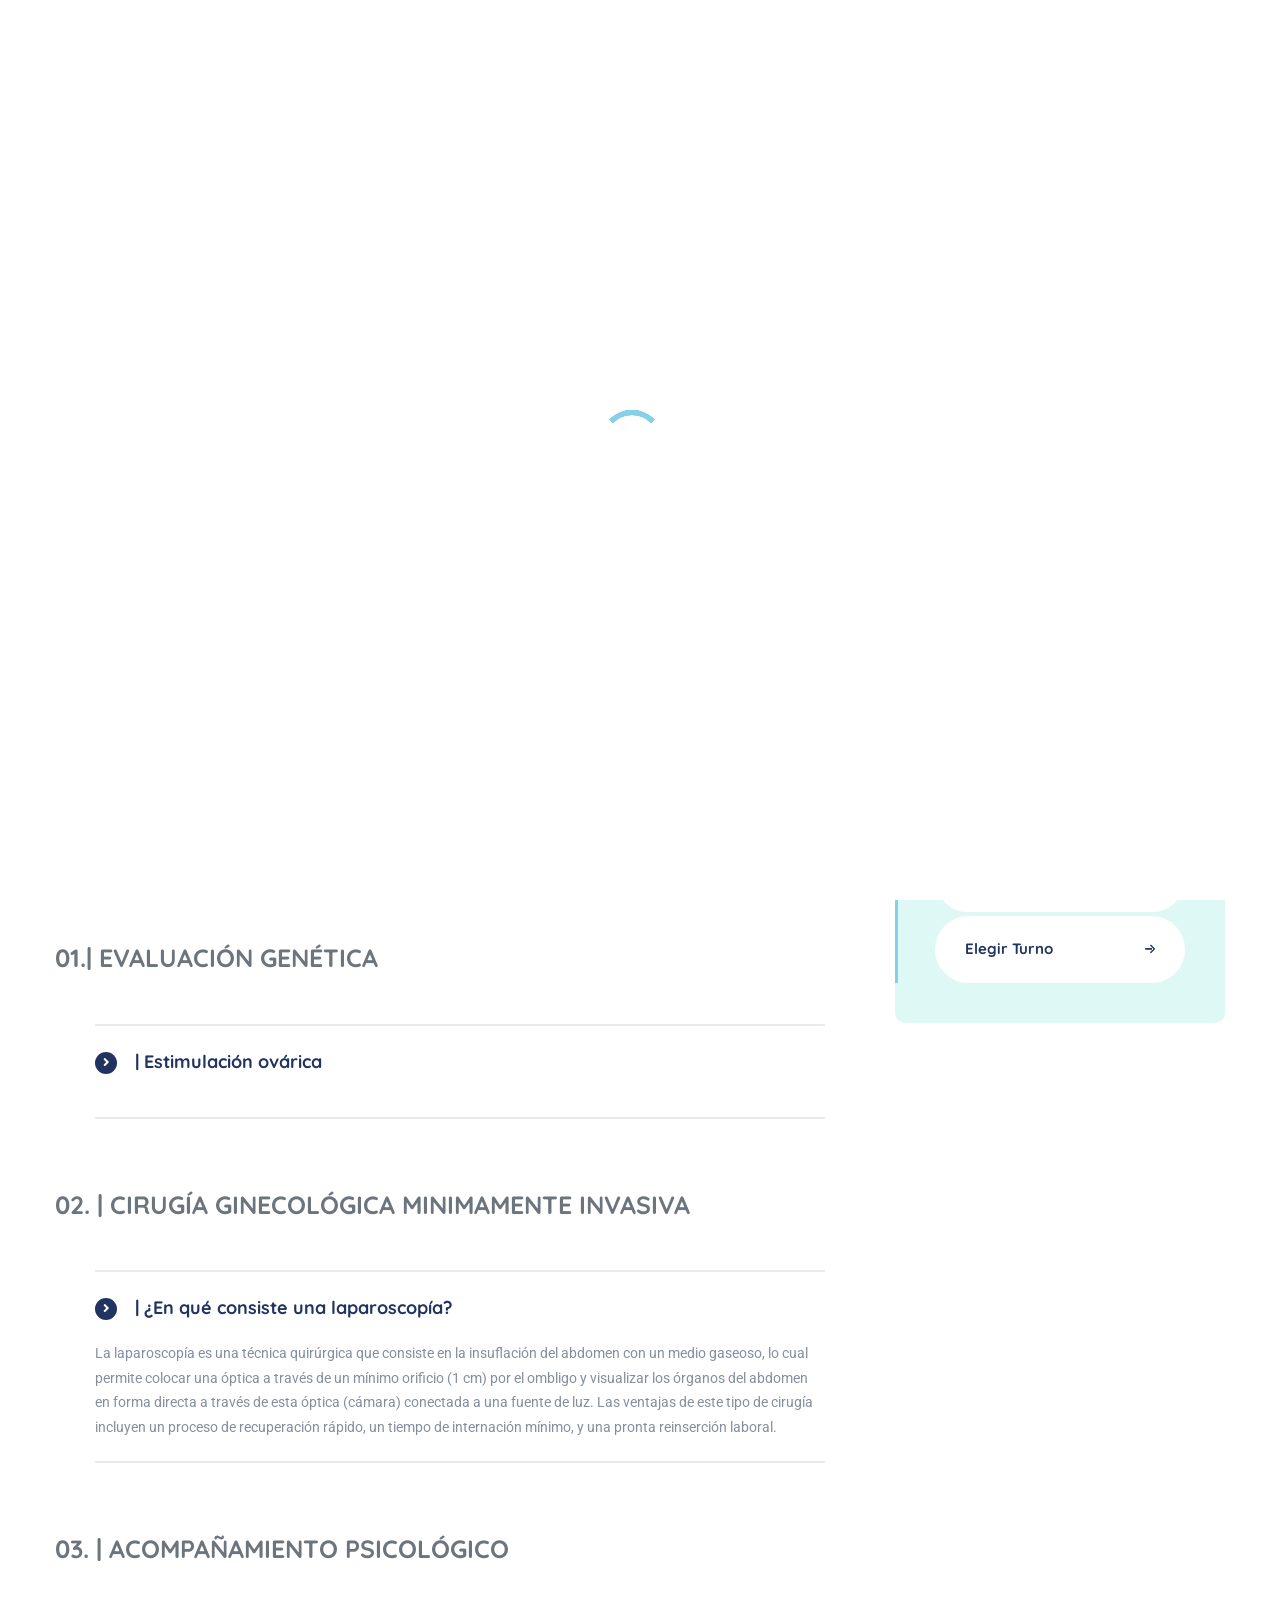
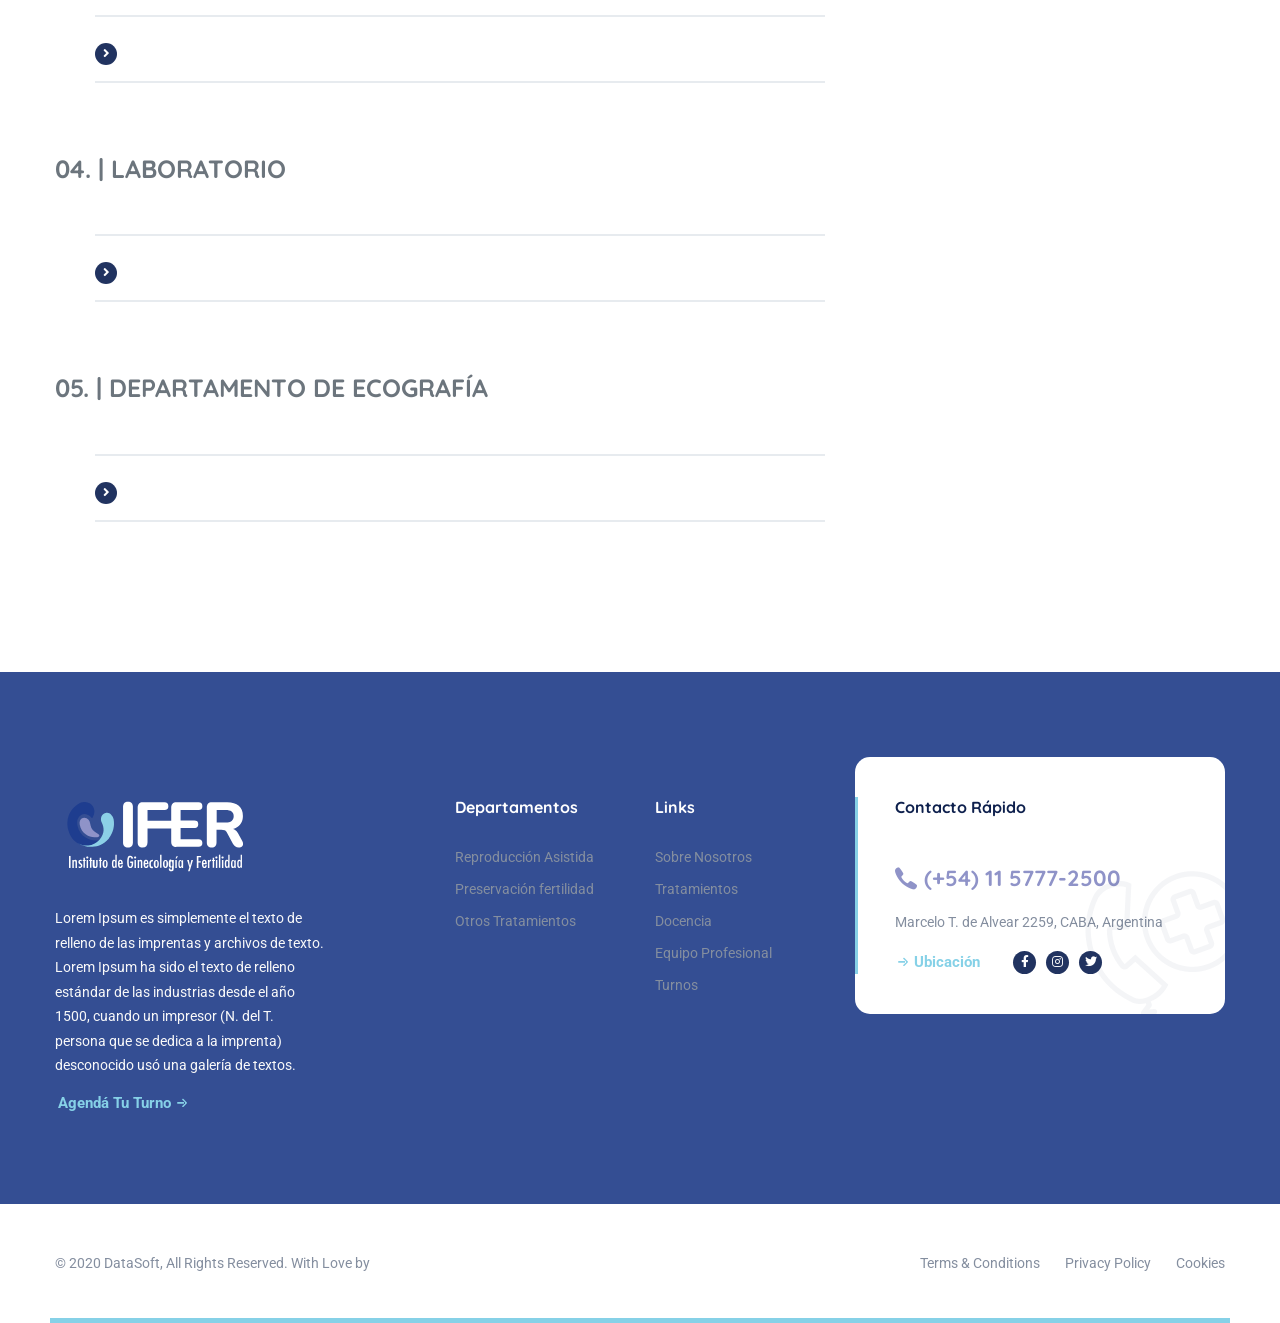
<file: preservacion.html>
<!DOCTYPE html>
<html lang="es">

<head>
  <meta charset="UTF-8" />
  <meta name="viewport" content="width=device-width, initial-scale=1.0" />
  <meta http-equiv="X-UA-Compatible" content="ie=edge" />
  <meta name="description" content="Medcity - Medical Healthcare HTML5 Template">
  <link href="assets/images/favicon/favicon.png" rel="icon">
  <title>IFER - Instituto de Ginecología y reproducción</title>

  <link rel="stylesheet"
    href="https://fonts.googleapis.com/css2?family=Quicksand:wght@400;500;600;700&family=Roboto:wght@400;700&display=swap">
  <link rel="stylesheet" href="https://use.fontawesome.com/releases/v5.15.1/css/all.css">
  <link rel="stylesheet" href="assets/css/libraries.css">
  <link rel="stylesheet" href="assets/css/style.css">
</head>

<body>
  <div class="wrapper">
    <div class="preloader">
      <div class="loading"><span></span><span></span><span></span><span></span></div>
    </div><!-- /.preloader -->

    <!-- =========================
        Header
    =========================== -->
    <header class="header header-layout1">
      <div class="header-topbar">
        <div class="container-fluid">
          <div class="row align-items-center">
            <div class="col-12">
              <div class="d-flex align-items-center justify-content-between pt-20">
                <ul class="contact__list d-flex flex-wrap align-items-center list-unstyled mb-0">
                <!-- <li>
                    <button class="miniPopup-emergency-trigger" type="button">24/7 Emergency</button>
                    <div id="miniPopup-emergency" class="miniPopup miniPopup-emergency text-center">
                      <div class="emergency__icon">
                        <i class="icon-call3"></i>
                      </div>
                      <a href="#" class="phone__number">
                        <i class="icon-phone"></i> <span>11 5777-2500</span>
                      </a>
                      <p>No dudes en ponerse en contacto con nuestro personal de recepción para cualquier consulta.
                      </p>
                      <a href="contact-us.html" class="btn btn__secondary btn__link btn__block">
                        <span>Turnos</span> <i class="icon-arrow-right"></i>
                      </a>
                    </div>
                  </li>-->
                  <li>
                    <i class="icon-phone"></i><a href="tel:+57772500">Línea telefónica: (+54) 11 5777-2500</a>
                  </li>
                  <li>
                    <i class="icon-location"></i><a href="#">Marcelo T. de Alvear 2259, CABA, Argentina</a>
                  </li>
                  <li>
                    <i class="icon-clock"></i><a href="contact-us.html">Lu-Vi 8:00-19:00</a>
                  </li>
                </ul><!-- /.contact__list -->
                <div class="d-flex">
                  <ul class="social-icons list-unstyled mb-0 mr-30">
                    <li><a href="#"><i class="fab fa-facebook-f"></i></a></li>
                    <li><a href="#"><i class="fab fa-instagram"></i></a></li>
                    <li><a href="#"><i class="fab fa-twitter"></i></a></li>
                  </ul><!-- /.social-icons -->
                  <form class="header-topbar__search">
                    <input type="text" class="form-control" placeholder="Buscar...">
                    <button class="header-topbar__search-btn"><i class="fa fa-search"></i></button>
                  </form>
                </div>
              </div>
            </div><!-- /.col-12 -->
          </div><!-- /.row -->
        </div><!-- /.container -->
      </div><!-- /.header-top -->
      <nav class="navbar navbar-expand-lg sticky-navbar">
        <div class="container-fluid">
           <a class="navbar-brand" href="index.html">
			<img src="assets/images/logo/logoSVGdark.svg" width="180" class="logo-dark"/>				
			<img src="assets/images/logo/logoSVGlight.svg" width="180" class="logo-light" />				
          </a>
          <button class="navbar-toggler" type="button">
            <span class="menu-lines"><span></span></span>
          </button>
          <div class="collapse navbar-collapse" id="mainNavigation">
            <ul class="navbar-nav ml-auto">
              <li class="nav__item has-dropdown">
                <a href="index.html" data-toggle="dropdown" class="dropdown-toggle nav__item-link active">Home</a>
                <ul class="dropdown-menu">
                  <li class="nav__item">
                    <a href="index.html#obrassociales" class="nav__item-link">Obras Sociales</a>
                  </li><!-- /.nav-item -->
                  <li class="nav__item">
                    <a href="index.html#tratamientos" class="nav__item-link">Tratamientos Destacados</a>
                  </li><!-- /.nav-item -->
                  <li class="nav__item">
                    <a href="index.html#Testimonios" class="nav__item-link">Testimonios</a>
                  </li><!-- /.nav-item -->
                  <li class="nav__item">
                    <a href="index.html#familias" class="nav__item-link">Familias Diversas</a>
                  </li><!-- /.nav-item -->
                  <li class="nav__item">
                    <a href="home-pharmacy.html" class="nav__item-link">Actividades</a>
                  </li><!-- /.nav-item -->
                </ul><!-- /.dropdown-menu -->
              </li><!-- /.nav-item -->
              <li class="nav__item has-dropdown">
                <a href="about-us.html" data-toggle="dropdown" class="dropdown-toggle nav__item-link">Sobre IFER</a>
                <ul class="dropdown-menu">
                  <li class="nav__item">
                    <a href="about-us.html" class="nav__item-link">Historia</a>
                  </li><!-- /.nav-item -->
                  <li class="nav__item">
                    <a href="about-us.html#ciencia" class="nav__item-link">Ciencia e Investigación</a>
                  </li><!-- /.nav-item -->
                  <li class="nav__item">
                    <a href="about-us.html#sede" class="nav__item-link">Sede Académica (UBA)</a>
                  </li><!-- /.nav-item -->
                  <li class="nav__item">
                    <a href="about-us.html#tecno-labo" class="nav__item-link">Técnología y laboratorio</a>
                  </li><!-- /.nav-item -->
                </ul><!-- /.dropdown-menu -->
              </li><!-- /.nav-item -->
              <li class="nav__item has-dropdown">
                <a href="doctors-grid.html" data-toggle="dropdown" class="dropdown-toggle nav__item-link">Equipo Médico</a>
                <ul class="dropdown-menu">
                  <li class="nav__item">
                    <a href="doctors-grid.html" class="nav__item-link">Staff</a>
                  </li> <!-- /.nav-item -->
                </ul><!-- /.dropdown-menu -->
              </li><!-- /.nav-item -->
              <li class="nav__item has-dropdown">
                <a href="tratamientos.html#reproduccion" data-toggle="dropdown" class="dropdown-toggle nav__item-link">Tratamientos</a>
                <ul class="dropdown-menu">
                  <li class="nav__item">
                    <a href="tratamientos.html" class="nav__item-link">Reproducción Asistida</a>
					                <ul class="dropdown-submenu list-unstyled">
                  					<li class="nav__item">
                   					<a href="tratamientos.html" class="nav__item-link">Inseminación artificial</a>
                 					</li><!-- /.nav-item -->
									<li class="nav__item">
									<a href="otrasTecnicas.html" class="nav__item-link">FIV</a>
								  	</li><!-- /.nav-item -->
									<li class="nav__item">
									<a href="otrasTecnicas.html" class="nav__item-link">Ovodonación</a>
								  	</li><!-- /.nav-item -->
									<li class="nav__item">
									<a href="otrasTecnicas.html" class="nav__item-link">Preservación</a>
								  	</li><!-- /.nav-item -->
                					</ul><!-- /.dropdown-menu -->
                  </li><!-- /.nav-item -->
					<li class="nav__item">
                    <a href="otrasTecnicas.html" class="nav__item-link">Otras Técnicas</a>
						 <ul class="dropdown-submenu list-unstyled">
                  					<li class="nav__item">
                   					<a href="tratamientos.html" class="nav__item-link">Vitrificación</a>
                 					</li><!-- /.nav-item -->
									<li class="nav__item">
									<a href="otrasTecnicas.html" class="nav__item-link">ICSI</a>
								  	</li><!-- /.nav-item -->
									<li class="nav__item">
									<a href="otrasTecnicas.html" class="nav__item-link">Método ROPA</a>
								  	</li><!-- /.nav-item -->
									<li class="nav__item">
									<a href="otrasTecnicas.html" class="nav__item-link">Magenta</a>
								  	</li><!-- /.nav-item -->
							 		<li class="nav__item">
									<a href="otrasTecnicas.html" class="nav__item-link">DuoStim</a>
								  	</li><!-- /.nav-item -->
                					</ul><!-- /.dropdown-menu -->
                  </li><!-- /.nav-item -->
                </ul><!-- /.dropdown-menu -->
              </li><!-- /.nav-item -->
              <li class="nav__item has-dropdown">
                <a href="experiencia.html#proceso" data-toggle="dropdown" class="dropdown-toggle nav__item-link">Experiencia IFER</a>
                <ul class="dropdown-menu">
                  <li class="nav__item">
                    <a href="experiencia.html#proceso" class="nav__item-link">Proceso</a>
                  </li><!-- /.nav-item -->
                  <li class="nav__item">
                    <a href="experiencia.html#primera" class="nav__item-link">Primera Consulta</a>
                  </li><!-- /.nav-item -->
                  <li class="nav__item">
                    <a href="experiencia.html#familias" class="nav__item-link">Familias Diversas</a>
                  </li><!-- /.nav-item -->
					<li class="nav__item">
                    <a href="experiencia.html#emocional" class="nav__item-link">Acompañamiento</a>
                  </li><!-- /.nav-item -->
					<li class="nav__item">
                    <a href="experiencia.html#faqs" class="nav__item-link">Preguntas Frecuentes</a>
                  </li><!-- /.nav-item -->
                </ul><!-- /.dropdown-menu -->
              </li><!-- /.nav-item -->
				<li class="nav__item has-dropdown">
                <a href="docencia.html#cursos" data-toggle="dropdown" class="dropdown-toggle nav__item-link">Docencia</a>
                <ul class="dropdown-menu">
                  <li class="nav__item">
                    <a href="docencia.html#cursos" class="nav__item-link">Cursos</a>
                  </li><!-- /.nav-item -->
                  <li class="nav__item">
                    <a href="docencia.html#pasantias" class="nav__item-link">Pasantías</a>
                  </li><!-- /.nav-item -->
                  <li class="nav__item">
                    <a href="docencia.html#charlas" class="nav__item-link">Charlas</a>
                  </li><!-- /.nav-item -->
                </ul><!-- /.dropdown-menu -->
              </li><!-- /.nav-item -->
              <li class="nav__item">
                <a href="contact-us.html" class="nav__item-link">Contacto</a>
              </li><!-- /.nav-item -->
            </ul><!-- /.navbar-nav -->
            <button class="close-mobile-menu d-block d-lg-none"><i class="fas fa-times"></i></button><br>
	         </div><!-- /.navbar-collapse -->
		    <div class="d-none d-xl-flex align-items-center position-relative ml-30">
            <a href="https://ifer.com.ar/turnos/" class="btn btn__primary btn__rounded ml-30">
              <i class="icon-calendar"></i>
              <span>Turnos</span>
            </a>
          </div>
        </div><!-- /.container -->
      </nav><!-- /.navabr -->
    </header><!-- /.Header -->
<!-- /.Header -->
∫<!-- /.Header -->

    <!-- ========================
       page title 
    =========================== -->
	<section class="page-title">
      <div class="bg-img"><img src="assets/images/page-titles/8.jpg" alt="background"></div>
      <div class="container">
        <div class="row">
          <div class="col-sm-12 col-md-12 col-lg-9 col-xl-5">
            <h1 class="pagetitle__heading">Tratamientos</h1>
          </div><!-- /.col-xl-5 -->
        </div><!-- /.row -->
      </div><!-- /.container -->
    </section><!-- /.page-title -->
	  
	  
    <section id="content" class=" pb-80">
      <div class="container">
        <div class="row">
			  <div class="col-sm-12 col-md-12 col-lg-12" id="reproduccion">
                <h2 class="contact__title pb-20">Preservación Fertilidad</h2>
                <!--<p class="contact__desc">Please feel free to contact our friendly reception staff with any general or
                  medical enquiry.</p>-->

			</div>

			
<!-- ========================

=========================== -->
          <div class="col-sm-12 col-md-12 col-lg-8" id="reproduccion">
			  
			    <h3 class="text-block__title text-secondary">¿Cuáles son las indicaciones de estas técnicas?</h3>
				<ul class="features-list mb-100">
				<li>Pacientes que desean posponer su maternidad por motivos laborales o personales y que conocen el perjuicio de la edad sobre la calidad de los óvulos.</li>
				<li>Pacientes que verán reducida o anulada su fertilidad por tratamientos médicos.</li>
				<li>Pacientes oncológicas o con enfermedades autoinmunes que recibirán tratamiento quimioterápico.</li>
				<li>Pacientes que serán sometidas a cirugías que afecten el ovario (endometriosis, quistes ováricos benignos).</li>
				</ul>
	
			  
			<div class="text-block mb-50">
              <h3 class="text-block__title text-secondary">01.| EVALUACIÓN GENÉTICA</h3>
            </div><!-- /.text-block -->
            <div id="accordion" class="mb-70 pl-40">
              <div class="accordion-item ">
                <div class="accordion__header" data-toggle="collapse" data-target="#collapse3">
                  <a class="accordion__title" href="#">| Estimulación ovárica</a>
                </div><!-- /.accordion-item-header -->
                <div id="collapse3" class="collapse show" data-parent="#accordion">
                  <div class="accordion__body">
                    <p></p>
					<p></p>
                  </div><!-- /.accordion-item-body -->
                </div>
              </div><!-- /.accordion-item -->
            </div><!-- /#accordion -->
			  
<!--genetica -->
			  
			<div class="text-block mb-50" id="preservacion">
              <h3 class="text-block__title text-secondary">02. | CIRUGÍA GINECOLÓGICA MINIMAMENTE INVASIVA</h3>
            </div><!-- /.text-block -->
            <div id="accordion" class="mb-70 pl-40">
              <div class="accordion-item">
                <div class="accordion__header" data-toggle="collapse" data-target="#collapse3">
                  <a class="accordion__title" href="#">| ¿En qué consiste una laparoscopía?</a>
                </div><!-- /.accordion-item-header -->
                <div id="collapse3" class="collapse show" data-parent="#accordion">
                  <div class="accordion__body">
                    <p>La laparoscopía es una técnica quirúrgica que consiste en la insuflación del abdomen con un medio gaseoso, lo cual permite colocar una óptica a través de un mínimo orificio (1 cm) por el ombligo y visualizar los órganos del abdomen en forma directa a través de esta óptica (cámara) conectada a una fuente de luz. Las ventajas de este tipo de cirugía incluyen un proceso de recuperación rápido, un tiempo de internación mínimo, y una pronta reinserción laboral.</p>
                  </div><!-- /.accordion-item-body -->
                </div>
              </div><!-- /.accordion-item -->
            </div><!-- /#accordion -->	
			  
<!--Fertilización-->
			  
			<div class="text-block mb-50" id="otras">
              <h3 class="text-block__title text-secondary">03. | ACOMPAÑAMIENTO PSICOLÓGICO</h3>
            </div><!-- /.text-block -->
            <div id="accordion" class="mb-70 pl-40">
              <div class="accordion-item ">
                <div class="accordion__header" data-toggle="collapse" data-target="#collapse3">
                  <a class="accordion__title" href="#"></a>
                </div><!-- /.accordion-item-header -->
                <div id="collapse3" class="collapse show" data-parent="#accordion">
                  <div class="accordion__body">
                    <p></p>
                  </div><!-- /.accordion-item-body -->
                </div>
              </div><!-- /.accordion-item -->
            </div><!-- /#accordion -->	
			  
			  
<!--Ovodonación-->
			  
			<div class="text-block mb-50" id="otras">
              <h3 class="text-block__title text-secondary">04. | LABORATORIO</h3>
            </div><!-- /.text-block -->
            <div id="accordion" class="mb-70 pl-40">
              <div class="accordion-item ">
                <div class="accordion__header" data-toggle="collapse" data-target="#collapse3">
                  <a class="accordion__title" href="#"></a>
                </div><!-- /.accordion-item-header -->
                <div id="collapse3" class="collapse show" data-parent="#accordion">
                  <div class="accordion__body">
                    <p></p>
                  </div><!-- /.accordion-item-body -->
                </div>
              </div><!-- /.accordion-item -->
            </div><!-- /#accordion -->
			  
			  
<!--Inseminación-->
			  
		<div class="text-block mb-50" id="otras">
              <h3 class="text-block__title text-secondary">05. | DEPARTAMENTO DE ECOGRAFÍA</h3>
            </div><!-- /.text-block -->
            <div id="accordion" class="mb-70 pl-40">
              <div class="accordion-item ">
                <div class="accordion__header" data-toggle="collapse" data-target="#collapse3">
                  <a class="accordion__title" href="#"></a>
                </div><!-- /.accordion-item-header -->
                <div id="collapse3" class="collapse show" data-parent="#accordion">
                  <div class="accordion__body">
                    <p></p>
                  </div><!-- /.accordion-item-body -->
                </div>
              </div><!-- /.accordion-item -->
            </div><!-- /#accordion -->
		
          </div><!-- /.col-lg-8 -->
			
<!--Vitrificación-->
			
<!-- ========================
Aside
========================== -->

<div class="col-sm-12 col-md-12 col-lg-4">
            <aside class="sidebar has-marign-left sticky-top">
              <div class="widget widget-services">
                <h5 class="widget__title">Servicios</h5>
                <div class="widget-content">
                  <ul class="list-unstyled mb-0">
                    <li><a href="tratamientos.html"><span>Fertilización</span><i class="icon-arrow-right"></i></a></li>
                    <li><a href="otrasTecnicas.html"><span>Otras Técnicas</span><i class="icon-arrow-right"></i></a></li>
                    <li><a href="https://ifer.com.ar/turnos/"><span>Elegir Turno</span><i class="icon-arrow-right"></i></a></li>
                  </ul>
                </div><!-- /.widget-content -->
              </div><!-- /.widget-services -->
 <!--             <div class="widget widget-help bg-overlay bg-overlay-secondary-gradient">
                <div class="bg-img"><img src="assets/images/banners/5.jpg" alt="background"></div>
                <div class="widget-content">
                  <div class="widget__icon">
                    <i class="icon-call3"></i>
                  </div>
                  <h4 class="widget__title">Emergency Cases</h4>
                  <p class="widget__desc">Please feel welcome to contact our friendly reception staff with any general
                    or medical enquiry call us.
                  </p>
                  <a href="tel:+201061245741" class="phone__number">
                    <i class="icon-phone"></i> <span>01061245741</span>
                  </a>
                </div>
              </div>-->
				<!--<div class="widget widget-schedule">
                <div class="widget-content">
                  <div class="widget__icon">
                    <i class="icon-charity2"></i>
                  </div>
                  <h4 class="widget__title">Opening Hours</h4>
                  <ul class="time__list list-unstyled mb-0">
                    <li><span>Monday - Friday</span><span>8.00 - 7:00 pm</span></li>
                    <li><span>Saturday</span><span>9.00 - 10:00 pm</span></li>
                    <li><span>Sunday</span><span>10.00 - 12:00 pm</span></li>
                  </ul>
                </div>
              </div>-->
            </aside><!-- /.sidebar -->
          </div><!-- /.col-lg-4 -->
        </div><!-- /.row -->
      </div><!-- /.container -->
    </section>

    <!-- ========================
      Footer
    ========================== -->
    <footer class="footer">
      <div class="footer-primary">
        <div class="container">
          <div class="row">
            <div class="col-sm-12 col-md-12 col-lg-3">
              <div class="footer-widget-about">
                <img src="assets/images/logo/logoSVGlight.svg" width="200" alt="logo"  class="mb-30">
                <p class="color-gray">Lorem Ipsum es simplemente el texto de relleno de las imprentas y archivos de texto. Lorem Ipsum ha sido el texto de relleno estándar de las industrias desde el año 1500, cuando un impresor (N. del T. persona que se dedica a la imprenta) desconocido usó una galería de textos.
                </p>
                <a href="contact-us.html" class="btn btn__primary btn__primary-style2 btn__link">
                  <span>Agendá tu Turno</span> <i class="icon-arrow-right"></i>
                </a>
              </div><!-- /.footer-widget__content -->
            </div><!-- /.col-xl-2 -->
            <div class="col-sm-6 col-md-6 col-lg-2 offset-lg-1">
              <div class="footer-widget-nav">
                <h6 class="footer-widget__title">Departamentos</h6>
                <nav>
                  <ul class="list-unstyled">
                    <li><a href="tratamientos.html">Reproducción Asistida</a></li>
                    <li><a href="tratamientos.html">Preservación fertilidad</a></li>
                    <li><a href="tratamientos.html">Otros Tratamientos</a></li>
                  </ul>
                </nav>
              </div><!-- /.footer-widget__content -->
            </div><!-- /.col-lg-2 -->
            <div class="col-sm-6 col-md-6 col-lg-2">
              <div class="footer-widget-nav">
                <h6 class="footer-widget__title">Links</h6>
                <nav>
                  <ul class="list-unstyled">
                    <li><a href="about-us.html">Sobre Nosotros</a></li>
                    <li><a href="tratamientos.html">Tratamientos</a></li>
                    <li><a href="docencia.html">Docencia</a></li>
                    <li><a href="doctors-grid.html">Equipo Profesional</a></li>
                    <li><a href="https://ifer.com.ar/turnos/">Turnos</a></li>
                  </ul>
                </nav>
              </div><!-- /.footer-widget__content -->
            </div><!-- /.col-lg-2 -->
            <div class="col-sm-12 col-md-6 col-lg-4">
              <div class="footer-widget-contact">
                <h6 class="footer-widget__title color-heading">Contacto Rápido</h6>
                <ul class="contact-list list-unstyled">
                  <li>
                    <a href="#" class="phone__number">
                      <i class="icon-phone"></i> <span>(+54) 11 5777-2500</span>
                    </a>
                  </li>
                  <li class="color-body">Marcelo T. de Alvear 2259, CABA, Argentina</li>
                </ul>
                <div class="d-flex align-items-center">
                  <a href="contact-us.html" class="btn btn__primary btn__link mr-30">
                    <i class="icon-arrow-right"></i> <span>Ubicación</span>
                  </a>
                  <ul class="social-icons list-unstyled mb-0">
                    <li><a href="#"><i class="fab fa-facebook-f"></i></a></li>
                    <li><a href="#"><i class="fab fa-instagram"></i></a></li>
                    <li><a href="#"><i class="fab fa-twitter"></i></a></li>
                  </ul><!-- /.social-icons -->
                </div>
              </div><!-- /.footer-widget__content -->
            </div><!-- /.col-lg-2 -->
          </div><!-- /.row -->
        </div><!-- /.container -->
      </div><!-- /.footer-primary -->
      <div class="footer-secondary">
        <div class="container">
          <div class="row align-items-center">
            <div class="col-sm-12 col-md-6 col-lg-6">
              <span class="fz-14">&copy; 2020 DataSoft, All Rights Reserved. With Love by</span>
<!--              <a class="fz-14 color-primary" href="http://themeforest.net/user/7oroof">7oroof.com</a>
-->            </div><!-- /.col-lg-6 -->
            <div class="col-sm-12 col-md-6 col-lg-6">
              <nav>
                <ul class="list-unstyled footer__copyright-links d-flex flex-wrap justify-content-end mb-0">
                  <li><a href="#">Terms & Conditions</a></li>
                  <li><a href="#">Privacy Policy</a></li>
                  <li><a href="#">Cookies</a></li>
                </ul>
              </nav>
            </div><!-- /.col-lg-6 -->
          </div><!-- /.row -->
        </div><!-- /.container -->
      </div><!-- /.footer-secondary -->
    </footer><!-- /.Footer -->
    <button id="scrollTopBtn"><i class="fas fa-long-arrow-alt-up"></i></button>
  </div><!-- /.wrapper -->

  <script src="assets/js/jquery-3.5.1.min.js"></script>
  <script src="assets/js/plugins.js"></script>
  <script src="assets/js/main.js"></script>
</body>

</html>
</file>
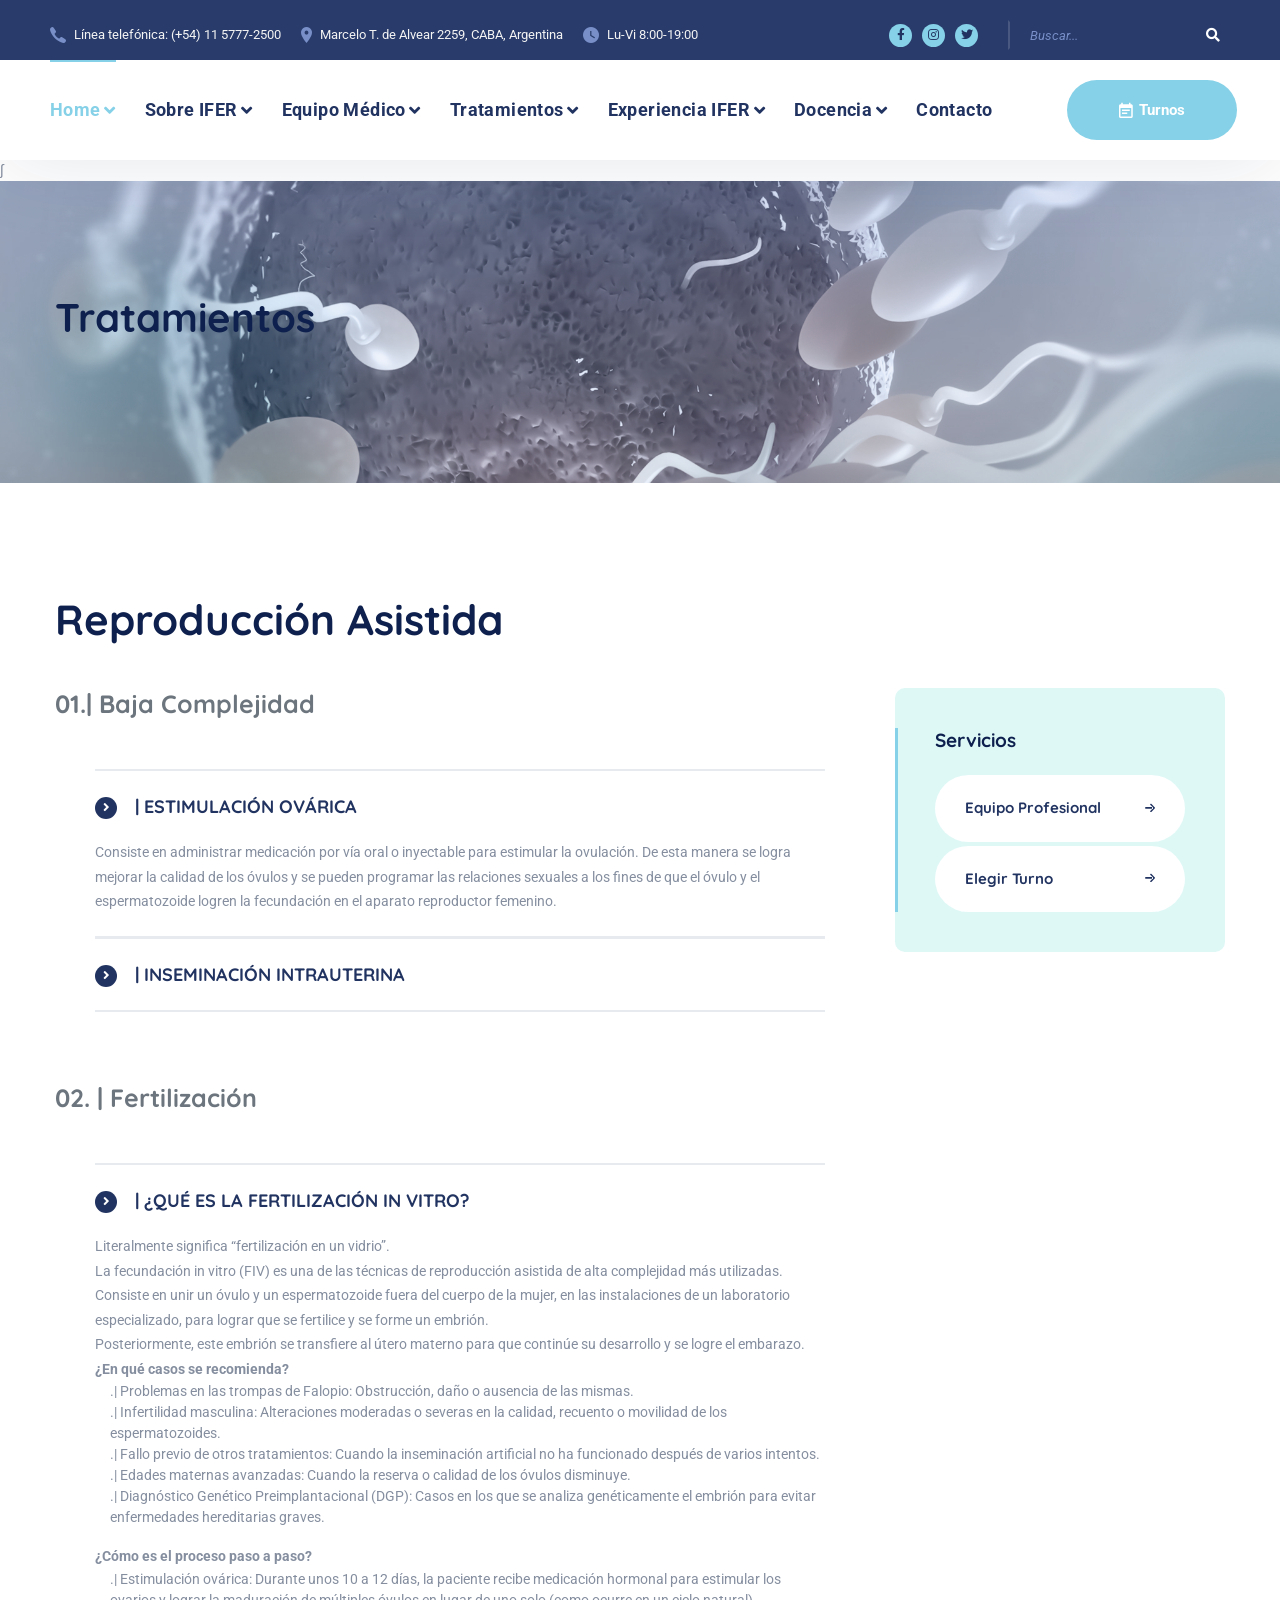
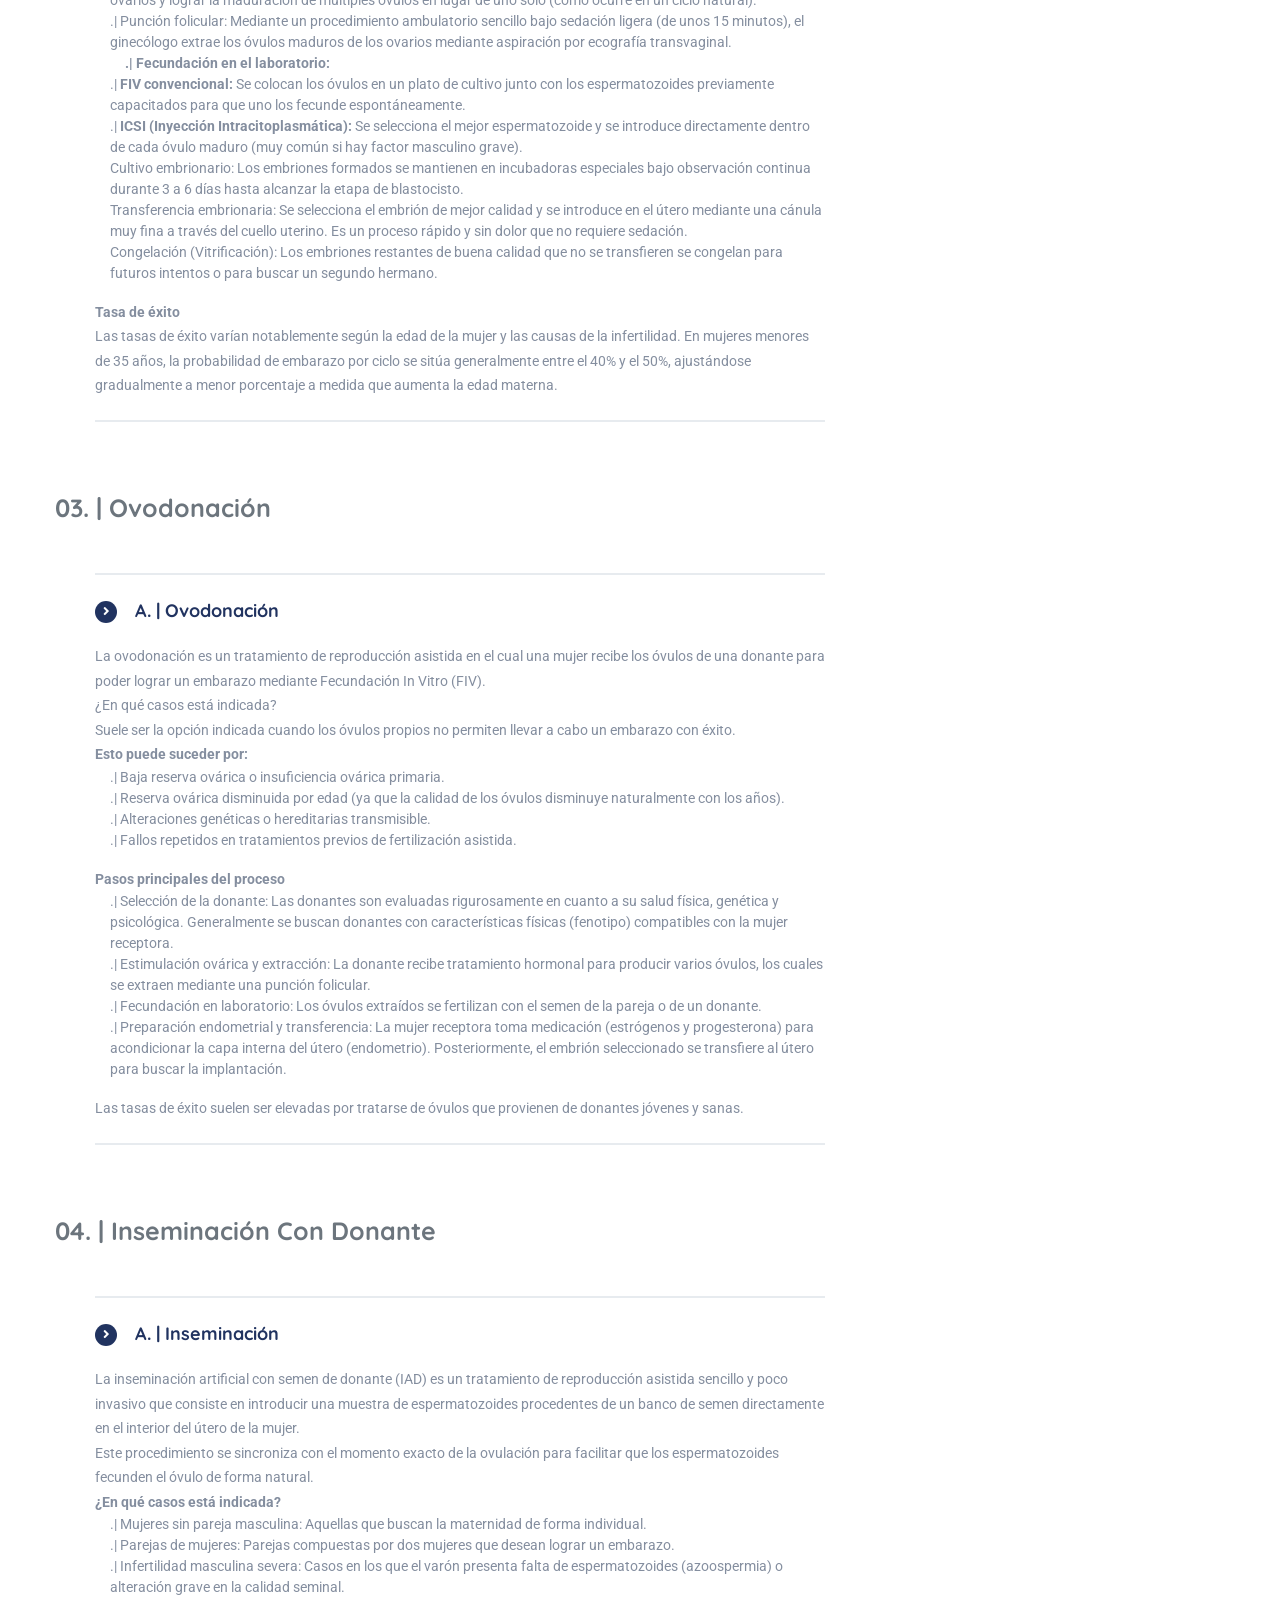
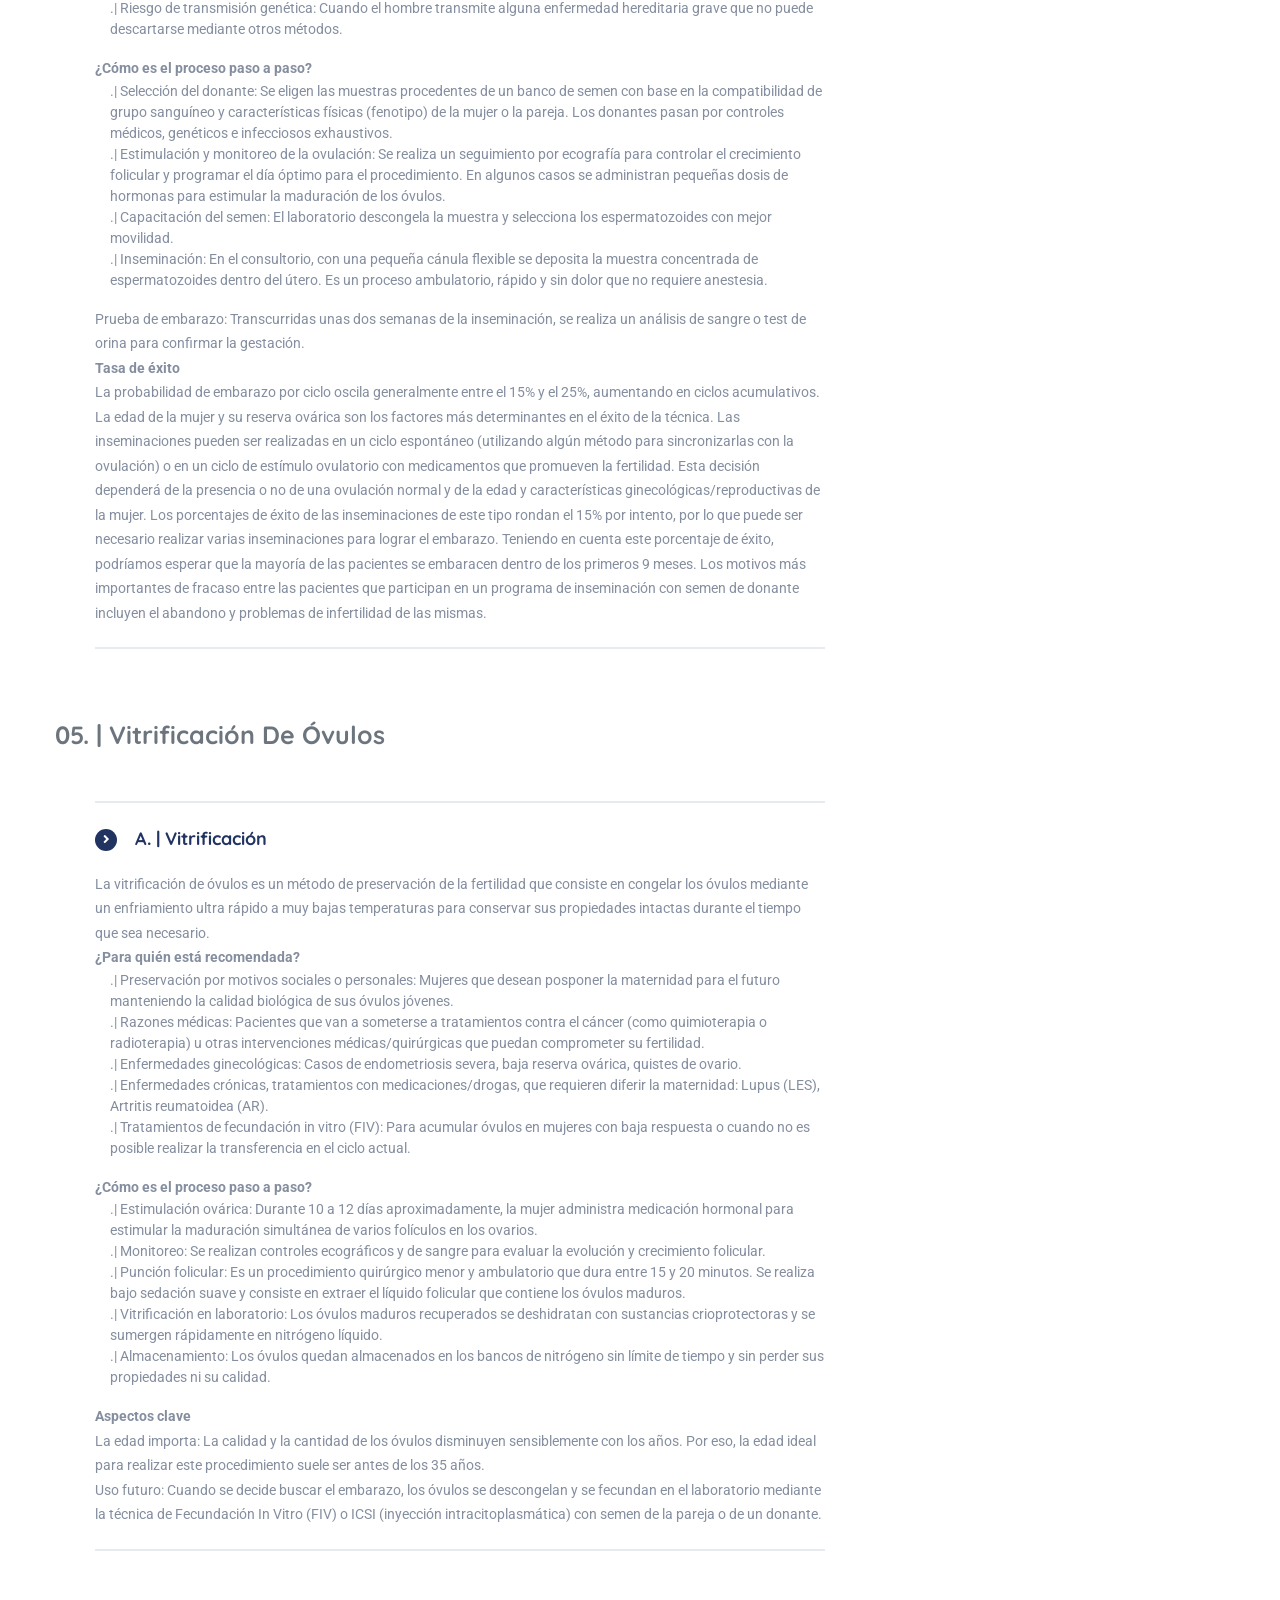
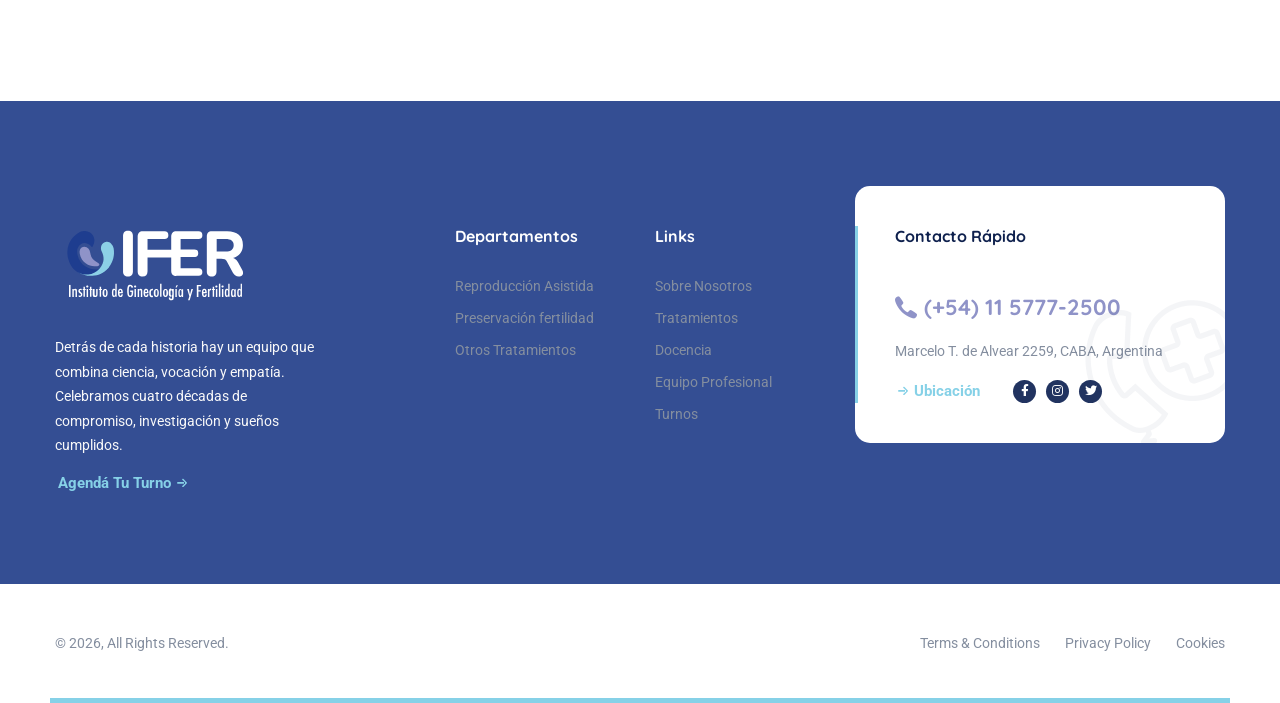
<file: tratamientos.html>
<!DOCTYPE html>
<html lang="es">

<head>
  <meta charset="UTF-8" />
  <meta name="viewport" content="width=device-width, initial-scale=1.0" />
  <meta http-equiv="X-UA-Compatible" content="ie=edge" />
  <meta name="description" content="Medcity - Medical Healthcare HTML5 Template">
  <link href="assets/images/favicon/favicon.png" rel="icon">
  <title>IFER - Instituto de Ginecología y reproducción</title>

  <link rel="stylesheet"
    href="https://fonts.googleapis.com/css2?family=Quicksand:wght@400;500;600;700&family=Roboto:wght@400;700&display=swap">
  <link rel="stylesheet" href="https://use.fontawesome.com/releases/v5.15.1/css/all.css">
  <link rel="stylesheet" href="assets/css/libraries.css">
  <link rel="stylesheet" href="assets/css/style.css">
</head>

<body>
  <div class="wrapper">
    <div class="preloader">
      <div class="loading"><span></span><span></span><span></span><span></span></div>
    </div><!-- /.preloader -->

    <!-- =========================
        Header
    =========================== -->
    <header class="header header-layout1">
      <div class="header-topbar">
        <div class="container-fluid">
          <div class="row align-items-center">
            <div class="col-12">
              <div class="d-flex align-items-center justify-content-between pt-20">
                <ul class="contact__list d-flex flex-wrap align-items-center list-unstyled mb-0">
                <!-- <li>
                    <button class="miniPopup-emergency-trigger" type="button">24/7 Emergency</button>
                    <div id="miniPopup-emergency" class="miniPopup miniPopup-emergency text-center">
                      <div class="emergency__icon">
                        <i class="icon-call3"></i>
                      </div>
                      <a href="#" class="phone__number">
                        <i class="icon-phone"></i> <span>11 5777-2500</span>
                      </a>
                      <p>No dudes en ponerse en contacto con nuestro personal de recepción para cualquier consulta.
                      </p>
                      <a href="contact-us.html" class="btn btn__secondary btn__link btn__block">
                        <span>Turnos</span> <i class="icon-arrow-right"></i>
                      </a>
                    </div>
                  </li>-->
                  <li>
                    <i class="icon-phone"></i><a href="tel:+57772500">Línea telefónica: (+54) 11 5777-2500</a>
                  </li>
                  <li>
                    <i class="icon-location"></i><a href="#">Marcelo T. de Alvear 2259, CABA, Argentina</a>
                  </li>
                  <li>
                    <i class="icon-clock"></i><a href="contact-us.html">Lu-Vi 8:00-19:00</a>
                  </li>
                </ul><!-- /.contact__list -->
                <div class="d-flex">
                  <ul class="social-icons list-unstyled mb-0 mr-30">
                    <li><a href="#"><i class="fab fa-facebook-f"></i></a></li>
                    <li><a href="#"><i class="fab fa-instagram"></i></a></li>
                    <li><a href="#"><i class="fab fa-twitter"></i></a></li>
                  </ul><!-- /.social-icons -->
                  <form class="header-topbar__search">
                    <input type="text" class="form-control" placeholder="Buscar...">
                    <button class="header-topbar__search-btn"><i class="fa fa-search"></i></button>
                  </form>
                </div>
              </div>
            </div><!-- /.col-12 -->
          </div><!-- /.row -->
        </div><!-- /.container -->
      </div><!-- /.header-top -->
      <nav class="navbar navbar-expand-lg sticky-navbar">
        <div class="container-fluid">
           <a class="navbar-brand" href="index.html">
			<img src="assets/images/logo/logoSVGdark.svg" width="180" class="logo-dark"/>				
			<img src="assets/images/logo/logoSVGlight.svg" width="180" class="logo-light" />				
          </a>
          <button class="navbar-toggler" type="button">
            <span class="menu-lines"><span></span></span>
          </button>
          <div class="collapse navbar-collapse" id="mainNavigation">
            <ul class="navbar-nav ml-auto">
              <li class="nav__item has-dropdown">
                <a href="index.html" data-toggle="dropdown" class="dropdown-toggle nav__item-link active">Home</a>
                <ul class="dropdown-menu">
                  <li class="nav__item">
                    <a href="index.html#obrassociales" class="nav__item-link">Obras Sociales</a>
                  </li><!-- /.nav-item -->
                  <li class="nav__item">
                    <a href="index.html#tratamientos" class="nav__item-link">Tratamientos Destacados</a>
                  </li><!-- /.nav-item -->
                  <li class="nav__item">
                    <a href="index.html#Testimonios" class="nav__item-link">Testimonios</a>
                  </li><!-- /.nav-item -->
                  <li class="nav__item">
                    <a href="index.html#familias" class="nav__item-link">Familias Diversas</a>
                  </li><!-- /.nav-item -->
                  <li class="nav__item">
                    <a href="home-pharmacy.html" class="nav__item-link">Actividades</a>
                  </li><!-- /.nav-item -->
                </ul><!-- /.dropdown-menu -->
              </li><!-- /.nav-item -->
              <li class="nav__item has-dropdown">
                <a href="about-us.html" data-toggle="dropdown" class="dropdown-toggle nav__item-link">Sobre IFER</a>
                <ul class="dropdown-menu">
                  <li class="nav__item">
                    <a href="about-us.html" class="nav__item-link">Historia</a>
                  </li><!-- /.nav-item -->
                  <li class="nav__item">
                    <a href="about-us.html#ciencia" class="nav__item-link">Ciencia e Investigación</a>
                  </li><!-- /.nav-item -->
                  <li class="nav__item">
                    <a href="about-us.html#sede" class="nav__item-link">Sede Académica (UBA)</a>
                  </li><!-- /.nav-item -->
                  <li class="nav__item">
                    <a href="about-us.html#tecno-labo" class="nav__item-link">Técnología y laboratorio</a>
                  </li><!-- /.nav-item -->
                </ul><!-- /.dropdown-menu -->
              </li><!-- /.nav-item -->
              <li class="nav__item has-dropdown">
                <a href="doctors-grid.html" data-toggle="dropdown" class="dropdown-toggle nav__item-link">Equipo Médico</a>
                <ul class="dropdown-menu">
                  <li class="nav__item">
                    <a href="doctors-grid.html" class="nav__item-link">Staff</a>
                  </li> <!-- /.nav-item -->
                </ul><!-- /.dropdown-menu -->
              </li><!-- /.nav-item -->
              <li class="nav__item has-dropdown">
                <a href="tratamientos.html#reproduccion" data-toggle="dropdown" class="dropdown-toggle nav__item-link">Tratamientos</a>
                <ul class="dropdown-menu">
                  <li class="nav__item">
                    <a href="tratamientos.html" class="nav__item-link">Reproducción Asistida</a>
					                <ul class="dropdown-submenu list-unstyled">
                  					<li class="nav__item">
                   					<a href="tratamientos.html" class="nav__item-link">Inseminación artificial</a>
                 					</li><!-- /.nav-item -->
									<li class="nav__item">
									<a href="otrasTecnicas.html" class="nav__item-link">FIV</a>
								  	</li><!-- /.nav-item -->
									<li class="nav__item">
									<a href="otrasTecnicas.html" class="nav__item-link">Ovodonación</a>
								  	</li><!-- /.nav-item -->
									<li class="nav__item">
									<a href="otrasTecnicas.html" class="nav__item-link">Preservación</a>
								  	</li><!-- /.nav-item -->
                					</ul><!-- /.dropdown-menu -->
                  </li><!-- /.nav-item -->
					<li class="nav__item">
                    <a href="otrasTecnicas.html" class="nav__item-link">Otras Técnicas</a>
						 <ul class="dropdown-submenu list-unstyled">
                  					<li class="nav__item">
                   					<a href="tratamientos.html" class="nav__item-link">Vitrificación</a>
                 					</li><!-- /.nav-item -->
									<li class="nav__item">
									<a href="otrasTecnicas.html" class="nav__item-link">ICSI</a>
								  	</li><!-- /.nav-item -->
									<li class="nav__item">
									<a href="otrasTecnicas.html" class="nav__item-link">Método ROPA</a>
								  	</li><!-- /.nav-item -->
									<li class="nav__item">
									<a href="otrasTecnicas.html" class="nav__item-link">Magenta</a>
								  	</li><!-- /.nav-item -->
							 		<li class="nav__item">
									<a href="otrasTecnicas.html" class="nav__item-link">DuoStim</a>
								  	</li><!-- /.nav-item -->
                					</ul><!-- /.dropdown-menu -->
                  </li><!-- /.nav-item -->
                </ul><!-- /.dropdown-menu -->
              </li><!-- /.nav-item -->
              <li class="nav__item has-dropdown">
                <a href="experiencia.html#proceso" data-toggle="dropdown" class="dropdown-toggle nav__item-link">Experiencia IFER</a>
                <ul class="dropdown-menu">
                  <li class="nav__item">
                    <a href="experiencia.html#proceso" class="nav__item-link">Proceso</a>
                  </li><!-- /.nav-item -->
                  <li class="nav__item">
                    <a href="experiencia.html#primera" class="nav__item-link">Primera Consulta</a>
                  </li><!-- /.nav-item -->
                  <li class="nav__item">
                    <a href="experiencia.html#familias" class="nav__item-link">Familias Diversas</a>
                  </li><!-- /.nav-item -->
					<li class="nav__item">
                    <a href="experiencia.html#emocional" class="nav__item-link">Acompañamiento</a>
                  </li><!-- /.nav-item -->
					<li class="nav__item">
                    <a href="experiencia.html#faqs" class="nav__item-link">Preguntas Frecuentes</a>
                  </li><!-- /.nav-item -->
                </ul><!-- /.dropdown-menu -->
              </li><!-- /.nav-item -->
				<li class="nav__item has-dropdown">
                <a href="docencia.html#cursos" data-toggle="dropdown" class="dropdown-toggle nav__item-link">Docencia</a>
                <ul class="dropdown-menu">
                  <li class="nav__item">
                    <a href="docencia.html#cursos" class="nav__item-link">Cursos</a>
                  </li><!-- /.nav-item -->
                  <li class="nav__item">
                    <a href="docencia.html#pasantias" class="nav__item-link">Pasantías</a>
                  </li><!-- /.nav-item -->
                  <li class="nav__item">
                    <a href="docencia.html#charlas" class="nav__item-link">Charlas</a>
                  </li><!-- /.nav-item -->
                </ul><!-- /.dropdown-menu -->
              </li><!-- /.nav-item -->
              <li class="nav__item">
                <a href="contact-us.html" class="nav__item-link">Contacto</a>
              </li><!-- /.nav-item -->
            </ul><!-- /.navbar-nav -->
            <button class="close-mobile-menu d-block d-lg-none"><i class="fas fa-times"></i></button><br>
	         </div><!-- /.navbar-collapse -->
		    <div class="d-none d-xl-flex align-items-center position-relative ml-30">
            <a href="https://ifer.com.ar/turnos/" class="btn btn__primary btn__rounded ml-30">
              <i class="icon-calendar"></i>
              <span>Turnos</span>
            </a>
          </div>
        </div><!-- /.container -->
      </nav><!-- /.navabr -->
    </header><!-- /.Header -->
<!-- /.Header -->
∫<!-- /.Header -->

    <!-- ========================
       page title 
    =========================== -->
	<section class="page-title">
      <div class="bg-img"><img src="assets/images/page-titles/3.jpg" alt="background"></div>
      <div class="container">
        <div class="row">
          <div class="col-sm-12 col-md-12 col-lg-9 col-xl-5">
            <h1 class="pagetitle__heading">Tratamientos</h1>
          </div><!-- /.col-xl-5 -->
        </div><!-- /.row -->
      </div><!-- /.container -->
    </section><!-- /.page-title -->
	  
	  
    <section id="content" class=" pb-80">
      <div class="container">
        <div class="row">
			   <div class="col-sm-12 col-md-12 col-lg-12" id="reproduccion">
                <h2 class="contact__title pb-20">Reproducción Asistida</h2>
                <!--<p class="contact__desc">Please feel free to contact our friendly reception staff with any general or
                  medical enquiry.</p>-->
               </div> 
			
<!-- ========================
Reproduccion
=========================== -->
          <div class="col-sm-12 col-md-12 col-lg-8" id="reproduccion">
			  <div class="text-block mb-50">
              <h3 class="text-block__title text-secondary">01.| Baja Complejidad</h3>
            </div><!-- /.text-block -->
            <div id="accordion" class="mb-70 pl-40">
              <div class="accordion-item ">
                <div class="accordion__header" data-toggle="collapse" data-target="#collapse3">
                  <a class="accordion__title" href="#">| ESTIMULACIÓN OVÁRICA</a>
                </div><!-- /.accordion-item-header -->
                <div id="collapse3" class="collapse show" data-parent="#accordion">
                  <div class="accordion__body">
                    <p></p>
					<p>Consiste en administrar medicación por vía oral o inyectable para estimular la ovulación. De esta manera se logra mejorar la calidad de los óvulos y se pueden programar las relaciones sexuales a los fines de que el óvulo y el espermatozoide logren la fecundación en el aparato reproductor femenino.</p>
                  </div><!-- /.accordion-item-body -->
                </div>
              </div><!-- /.accordion-item -->
              <div class="accordion-item">
                <div class="accordion__header" data-toggle="collapse" data-target="#collapse1">
                  <a class="accordion__title" href="#"><strong>| INSEMINACIÓN INTRAUTERINA</strong></a>
                </div><!-- /.accordion-item-header -->
                <div id="collapse1" class="collapse" data-parent="#accordion">
                  <div class="accordion__body">
					 <p>Consiste en administrar medicación por vía oral o inyectable para estimular la ovulación. De esta manera se logra mejorar la calidad de los óvulos y se pueden programar las relaciones sexuales a los fines de que el óvulo y el espermatozoide logren la fecundación en el aparato reproductor femenino.</p>
					 <p><strong>¿En qué casos está indicada?</strong></p>
					 <ul class="list-unstyled pl-15">
						 <li>.| Infertilidad de causa desconocida: Cuando no se identifica una patología clara tras las pruebas iniciales.</li>
						 <li>.| Factor masculino leve o moderado Problemas leves en la concentración, movilidad o morfología de los espermatozoides.</li>
						 <li>.| Factor cervical: Dificultades en el cuello uterino </li>
						 <li>.| Problemas en la eyaculación: Como eyaculación retrógrada o disfunción eréctil.</li>
						 <li>.| Uso de semen de donante (IAD): En mujeres solas, parejas de mujeres o parejas heterosexuales con infertilidad masculina severa.</li>
					  </ul>
                    <p><strong>¿Cómo es el proceso paso a paso?</strong></p>
					   <ul class="list-unstyled pl-15">
						 <li>.| Estimulación ovárica leve: Aunque se puede realizar en un ciclo natural, suele administrarse una dosis baja de hormonas para favorecer el desarrollo de uno o dos folículos y controlar con precisión el momento exacto de la ovulación.</li>
						 <li>.| Control ecográfico: Se realizan ecografías periódicas para vigilar el crecimiento de los folículos. Cuando alcanzan el tamaño adecuado, se induce la ovulación mediante una inyección.</li>
						 <li>.| Capacitación del semen: El mismo día de la inseminación, la pareja aporta la muestra. En el laboratorio se procesa para descartar espermatozoides inmóviles o de mala calidad y concentrar los más rápidos y sanos.</li>
						 <li>.| Inseminación:  En consultorio se introduce una cánula fina y flexible a través del cuello uterino para depositar la muestra en el fondo del útero. Es un proceso rápido (dura apenas unos minutos), indoloro y no requiere anestesia ni reposo prolongado.</li>
						 <li>.| Prueba de embarazo: Transcurridos unos 12 a 14 días, se realiza un análisis de sangre.</li>
					  </ul>
					  <p><strong>Tasa de éxito</strong></p>
					  <p>La probabilidad de embarazo por ciclo suele oscilar entre el 15% y el 20%, dependiendo principalmente de la edad de la mujer y de la calidad del semen. Habitualmente se recomiendan hasta 3 o 4 intentos antes de considerar dar el salto a una técnica de alta complejidad como la Fecundación In Vitro (FIV).</p>
                  </div><!-- /.accordion-item-body -->
                </div>
              </div><!-- /.accordion-item -->
            </div><!-- /#accordion -->
			  
<!--Baja -->
			  
			<div class="text-block mb-50" id="preservacion">
              <h3 class="text-block__title text-secondary">02. | Fertilización</h3>
            </div><!-- /.text-block -->
            <div id="accordion" class="mb-70 pl-40">
              <div class="accordion-item">
                <div class="accordion__header" data-toggle="collapse" data-target="#collapse3">
                  <a class="accordion__title" href="#"><strong>| ¿QUÉ ES LA FERTILIZACIÓN IN VITRO?</strong></a>
                </div><!-- /.accordion-item-header -->
                <div id="collapse3" class="collapse show" data-parent="#accordion">
                  <div class="accordion__body">
					  <p>Literalmente significa “fertilización en un vidrio”.</p>
					  <p>La fecundación in vitro (FIV) es una de las técnicas de reproducción asistida de alta complejidad más utilizadas. Consiste en unir un óvulo y un espermatozoide fuera del cuerpo de la mujer, en las instalaciones de un laboratorio especializado, para lograr que se fertilice y se forme un embrión.</p>
					  <p>Posteriormente, este embrión se transfiere al útero materno para que continúe su desarrollo y se logre el embarazo.</p>
					  <p><strong>¿En qué casos se recomienda?</strong></p>
					   <ul class="list-unstyled pl-15">
						 <li>.| Problemas en las trompas de Falopio: Obstrucción, daño o ausencia de las mismas.</li>
						 <li>.| Infertilidad masculina: Alteraciones moderadas o severas en la calidad, recuento o movilidad de los espermatozoides.</li>
						 <li>.| Fallo previo de otros tratamientos: Cuando la inseminación artificial no ha funcionado después de varios intentos.</li>
						 <li>.| Edades maternas avanzadas: Cuando la reserva o calidad de los óvulos disminuye.</li>
						 <li>.| Diagnóstico Genético Preimplantacional (DGP): Casos en los que se analiza genéticamente el embrión para evitar enfermedades hereditarias graves.</li>
					  </ul>
					  <p><strong>¿Cómo es el proceso paso a paso?</strong></p>
					  <ul class="list-unstyled pl-15">
						 <li>.| Estimulación ovárica: Durante unos 10 a 12 días, la paciente recibe medicación hormonal para estimular los ovarios y lograr la maduración de múltiples óvulos en lugar de uno solo (como ocurre en un ciclo natural).</li>
						 <li>.| Punción folicular: Mediante un procedimiento ambulatorio sencillo bajo sedación ligera (de unos 15 minutos), el ginecólogo extrae los óvulos maduros de los ovarios mediante aspiración por ecografía transvaginal.</li>
						 <li class="pl-15"><strong>.| Fecundación en el laboratorio:</strong>
									<li>.| <strong>FIV convencional:</strong> Se colocan los óvulos en un plato de cultivo junto con los espermatozoides previamente capacitados para que uno los fecunde espontáneamente.</li>
									<li>.| <strong>ICSI (Inyección Intracitoplasmática):</strong> Se selecciona el mejor espermatozoide y se introduce directamente dentro de cada óvulo maduro (muy común si hay factor masculino grave).</li>
						 </li>
					  	<li>Cultivo embrionario: Los embriones formados se mantienen en incubadoras especiales bajo observación continua durante 3 a 6 días hasta alcanzar la etapa de blastocisto.</li>
					  	<li>Transferencia embrionaria: Se selecciona el embrión de mejor calidad y se introduce en el útero mediante una cánula muy fina a través del cuello uterino. Es un proceso rápido y sin dolor que no requiere sedación.</li>
					  	<li>Congelación (Vitrificación): Los embriones restantes de buena calidad que no se transfieren se congelan para futuros intentos o para buscar un segundo hermano.</li>
					  </ul>
					<p><strong>Tasa de éxito</strong></p>
					<p>Las tasas de éxito varían notablemente según la edad de la mujer y las causas de la infertilidad. En mujeres menores de 35 años, la probabilidad de embarazo por ciclo se sitúa generalmente entre el 40% y el 50%, ajustándose gradualmente a menor porcentaje a medida que aumenta la edad materna.</p>
                  </div><!-- /.accordion-item-body -->
                </div>
              </div><!-- /.accordion-item -->
            </div><!-- /#accordion -->	
			  
<!--Fertilización-->
			  
			<div class="text-block mb-50" id="otras">
              <h3 class="text-block__title text-secondary">03. | Ovodonación</h3>
            </div><!-- /.text-block -->
            <div id="accordion" class="mb-70 pl-40">
              <div class="accordion-item ">
                <div class="accordion__header" data-toggle="collapse" data-target="#collapse3">
                  <a class="accordion__title" href="#">A. | Ovodonación</a>
                </div><!-- /.accordion-item-header -->
                <div id="collapse3" class="collapse show" data-parent="#accordion">
                  <div class="accordion__body">
                    <p>La ovodonación es un tratamiento de reproducción asistida en el cual una mujer recibe los óvulos de una donante para poder lograr un embarazo mediante Fecundación In Vitro (FIV).</p>
					  <p>¿En qué casos está indicada?</p>
					  <p>Suele ser la opción indicada cuando los óvulos propios no permiten llevar a cabo un embarazo con éxito. </p>
					  <p><strong>Esto puede suceder por:</strong></p>
					  <ul class="list-unstyled pl-15">
						 <li>.| Baja reserva ovárica o insuficiencia ovárica primaria.</li>
						 <li>.| Reserva ovárica disminuida por edad (ya que la calidad de los óvulos disminuye naturalmente con los años).</li>
						 <li>.| Alteraciones genéticas o hereditarias transmisible.</li>
						 <li>.| Fallos repetidos en tratamientos previos de fertilización asistida.</li>
					  </ul>
					  <p><strong>Pasos principales del proceso</strong></p>
					  <ul class="list-unstyled pl-15">
						 <li>.| Selección de la donante: Las donantes son evaluadas rigurosamente en cuanto a su salud física, genética y psicológica. Generalmente se buscan donantes con características físicas (fenotipo) compatibles con la mujer receptora.</li>
						 <li>.| Estimulación ovárica y extracción: La donante recibe tratamiento hormonal para producir varios óvulos, los cuales se extraen mediante una punción folicular.</li>
						 <li>.| Fecundación en laboratorio: Los óvulos extraídos se fertilizan con el semen de la pareja o de un donante.</li>
						 <li>.| Preparación endometrial y transferencia: La mujer receptora toma medicación (estrógenos y progesterona) para acondicionar la capa interna del útero (endometrio). Posteriormente, el embrión seleccionado se transfiere al útero para buscar la implantación.</li>
					  </ul>
					  <p>Las tasas de éxito suelen ser elevadas por tratarse de óvulos que provienen de donantes jóvenes y sanas.</p>
                  </div><!-- /.accordion-item-body -->
                </div>
              </div><!-- /.accordion-item -->
            </div><!-- /#accordion -->	
			  
			  
<!--Ovodonación-->
			  
			<div class="text-block mb-50" id="otras">
              <h3 class="text-block__title text-secondary">04. | Inseminación con Donante</h3>
            </div><!-- /.text-block -->
            <div id="accordion" class="mb-70 pl-40">
              <div class="accordion-item ">
                <div class="accordion__header" data-toggle="collapse" data-target="#collapse3">
                  <a class="accordion__title" href="#">A. | Inseminación</a>
                </div><!-- /.accordion-item-header -->
                <div id="collapse3" class="collapse show" data-parent="#accordion">
                  <div class="accordion__body">
                    <p>La inseminación artificial con semen de donante (IAD) es un tratamiento de reproducción asistida sencillo y poco invasivo que consiste en introducir una muestra de espermatozoides procedentes de un banco de semen directamente en el interior del útero de la mujer.</p>
					<p>Este procedimiento se sincroniza con el momento exacto de la ovulación para facilitar que los espermatozoides fecunden el óvulo de forma natural.</p>
					<p><strong>¿En qué casos está indicada?</strong></p>
					   <ul class="list-unstyled pl-15">
						 <li>.| Mujeres sin pareja masculina: Aquellas que buscan la maternidad de forma individual.   </li>
						 <li>.| Parejas de mujeres: Parejas compuestas por dos mujeres que desean lograr un embarazo. </li>
						 <li>.| Infertilidad masculina severa: Casos en los que el varón presenta falta de espermatozoides (azoospermia) o alteración grave en la calidad seminal.</li>
						 <li>.| Riesgo de transmisión genética: Cuando el hombre transmite alguna enfermedad hereditaria grave que no puede descartarse mediante otros métodos.</li>
					  </ul>
					 <p><strong>¿Cómo es el proceso paso a paso?</strong></p>
					  <ul class="list-unstyled pl-15">
						 <li>.| Selección del donante: Se eligen las muestras procedentes de un banco de semen con base en la compatibilidad de grupo sanguíneo y características físicas (fenotipo) de la mujer o la pareja. Los donantes pasan por controles médicos, genéticos e infecciosos exhaustivos. </li>
						 <li>.| Estimulación y monitoreo de la ovulación: Se realiza un seguimiento por ecografía para controlar el crecimiento folicular y programar el día óptimo para el procedimiento. En algunos casos se administran pequeñas dosis de hormonas para estimular la maduración de los óvulos. </li>
						 <li>.| Capacitación del semen: El laboratorio descongela la muestra y selecciona los espermatozoides con mejor movilidad.</li>
						 <li>.| Inseminación: En el consultorio, con una pequeña cánula flexible se deposita la muestra concentrada de espermatozoides dentro del útero. Es un proceso ambulatorio, rápido y sin dolor que no requiere anestesia.   </li>
					  </ul>
					  <p>Prueba de embarazo: Transcurridas unas dos semanas de la inseminación, se realiza un análisis de sangre o test de orina para confirmar la gestación.</p>
					  <p><strong>Tasa de éxito</strong></p>
					  <p>La probabilidad de embarazo por ciclo oscila generalmente entre el 15% y el 25%, aumentando en ciclos acumulativos. La edad de la mujer y su reserva ovárica son los factores más determinantes en el éxito de la técnica. Las inseminaciones pueden ser realizadas en un ciclo espontáneo (utilizando algún método para sincronizarlas con la ovulación) o en un ciclo de estímulo ovulatorio con medicamentos que promueven la fertilidad. Esta decisión dependerá de la presencia o no de una ovulación normal y de la edad y características ginecológicas/reproductivas de la mujer. Los porcentajes de éxito de las inseminaciones de este tipo rondan el 15% por intento, por lo que puede ser necesario realizar varias inseminaciones para lograr el embarazo. Teniendo en cuenta este porcentaje de éxito, podríamos esperar que la mayoría de las pacientes se embaracen dentro de los primeros 9 meses. Los motivos más importantes de fracaso entre las pacientes que participan en un programa de inseminación con semen de donante incluyen el abandono y problemas de infertilidad de las mismas.</p>
                  </div><!-- /.accordion-item-body -->
                </div>
              </div><!-- /.accordion-item -->
            </div><!-- /#accordion -->
			  
			  
<!--Inseminación-->
			  
		<div class="text-block mb-50" id="otras">
              <h3 class="text-block__title text-secondary">05. | Vitrificación de Óvulos</h3>
            </div><!-- /.text-block -->
            <div id="accordion" class="mb-70 pl-40">
              <div class="accordion-item ">
                <div class="accordion__header" data-toggle="collapse" data-target="#collapse3">
                  <a class="accordion__title" href="#">A. | Vitrificación</a>
                </div><!-- /.accordion-item-header -->
                <div id="collapse3" class="collapse show" data-parent="#accordion">
                  <div class="accordion__body">
                    <p>La vitrificación de óvulos es un método de preservación de la fertilidad que consiste en congelar los óvulos mediante un enfriamiento ultra rápido a muy bajas temperaturas para conservar sus propiedades intactas durante el tiempo que sea necesario.</p>
					  <p><strong>¿Para quién está recomendada?</strong></p>
					  <ul class="list-unstyled pl-15">
						 <li>.| Preservación por motivos sociales o personales: Mujeres que desean posponer la maternidad para el futuro manteniendo la calidad biológica de sus óvulos jóvenes.</li>
						 <li>.| Razones médicas: Pacientes que van a someterse a tratamientos contra el cáncer (como quimioterapia o radioterapia) u otras intervenciones médicas/quirúrgicas que puedan comprometer su fertilidad.</li>
						 <li>.| Enfermedades ginecológicas: Casos de endometriosis severa, baja reserva ovárica, quistes de ovario.</li>
						 <li>.| Enfermedades crónicas, tratamientos con medicaciones/drogas, que requieren diferir la maternidad: Lupus (LES), Artritis reumatoidea (AR). </li>
						 <li>.| Tratamientos de fecundación in vitro (FIV): Para acumular óvulos en mujeres con baja respuesta o cuando no es posible realizar la transferencia en el ciclo actual.</li>
					  </ul>
					  <p><strong>¿Cómo es el proceso paso a paso?</strong></p>
					  <ul class="list-unstyled pl-15">
						 <li>.| Estimulación ovárica: Durante 10 a 12 días aproximadamente, la mujer administra medicación hormonal para estimular la maduración simultánea de varios folículos en los ovarios.</li>
						 <li>.| Monitoreo: Se realizan controles ecográficos y de sangre para evaluar la evolución y crecimiento folicular.</li>
						 <li>.| Punción folicular: Es un procedimiento quirúrgico menor y ambulatorio que dura entre 15 y 20 minutos. Se realiza bajo sedación suave y consiste en extraer el líquido folicular que contiene los óvulos maduros.</li>
						 <li>.| Vitrificación en laboratorio: Los óvulos maduros recuperados se deshidratan con sustancias crioprotectoras y se sumergen rápidamente en nitrógeno líquido.</li>
						 <li>.| Almacenamiento: Los óvulos quedan almacenados en los bancos de nitrógeno sin límite de tiempo y sin perder sus propiedades ni su calidad.</li>
					  </ul>
					  <p><strong>Aspectos clave</strong></p>
					  <p>La edad importa: La calidad y la cantidad de los óvulos disminuyen sensiblemente con los años. Por eso, la edad ideal para realizar este procedimiento suele ser antes de los 35 años.</p>
					  <p>Uso futuro: Cuando se decide buscar el embarazo, los óvulos se descongelan y se fecundan en el laboratorio mediante la técnica de Fecundación In Vitro (FIV) o ICSI (inyección intracitoplasmática) con semen de la pareja o de un donante.</p>
                  </div><!-- /.accordion-item-body -->
                </div>
              </div><!-- /.accordion-item -->
            </div><!-- /#accordion -->
		
          </div><!-- /.col-lg-8 -->
			
<!--Vitrificación-->
			
<!-- ========================
Aside
========================== -->

          <div class="col-sm-12 col-md-12 col-lg-4">
            <aside class="sidebar has-marign-left sticky-top">
              <div class="widget widget-services">
                <h5 class="widget__title">Servicios</h5>
                <div class="widget-content">
                  <ul class="list-unstyled mb-0">
                    <li><a href="doctors-grid.html"><span>Equipo Profesional</span><i class="icon-arrow-right"></i></a></li>
                    <li><a href="https://ifer.com.ar/turnos/"><span>Elegir Turno</span><i class="icon-arrow-right"></i></a></li>
                  </ul>
                </div><!-- /.widget-content -->
              </div><!-- /.widget-services -->
				
				
              <!--<div class="widget widget-help bg-overlay bg-overlay-secondary-gradient">
                <div class="bg-img"><img src="assets/images/banners/5.jpg" alt="background"></div>
                <div class="widget-content">
                  <div class="widget__icon">
                    <i class="icon-call3"></i>
                  </div>
                  <h4 class="widget__title">Emergency Cases</h4>
                  <p class="widget__desc">Please feel welcome to contact our friendly reception staff with any general
                    or medical enquiry call us.
                  </p>
                  <a href="tel:+201061245741" class="phone__number">
                    <i class="icon-phone"></i> <span>01061245741</span>
                  </a>
                </div>
              </div>-->
				<!--<div class="widget widget-schedule">
                <div class="widget-content">
                  <div class="widget__icon">
                    <i class="icon-charity2"></i>
                  </div>
                  <h4 class="widget__title">Opening Hours</h4>
                  <ul class="time__list list-unstyled mb-0">
                    <li><span>Monday - Friday</span><span>8.00 - 7:00 pm</span></li>
                    <li><span>Saturday</span><span>9.00 - 10:00 pm</span></li>
                    <li><span>Sunday</span><span>10.00 - 12:00 pm</span></li>
                  </ul>
                </div>
              </div>-->
        	<!--<div class="widget widget-reports">
                <a href="#" class="btn btn__primary btn__block">
                  <i class="icon-pdf-file"></i>
                  <span>2025 </span>
                </a>
              </div>-->
				
            </aside><!-- /.sidebar -->
          </div><!-- /.col-lg-4 -->
        </div><!-- /.row -->
      </div><!-- /.container -->
    </section>

	
	
    <!-- ========================
      Footer
    ========================== -->
    <footer class="footer">
      <div class="footer-primary">
        <div class="container">
          <div class="row">
            <div class="col-sm-12 col-md-12 col-lg-3">
              <div class="footer-widget-about">
                <img src="assets/images/logo/logoSVGlight.svg" width="200" alt="logo"  class="mb-30">
                <p class="color-gray">Detrás de cada historia hay un equipo que combina ciencia, vocación y empatía. Celebramos cuatro décadas de compromiso, investigación y sueños cumplidos.</p>
                <a href="https://ifer.com.ar/turnos/" class="btn btn__primary btn__primary-style2 btn__link">
                  <span>Agendá tu Turno</span> <i class="icon-arrow-right"></i>
                </a>
              </div><!-- /.footer-widget__content -->
            </div><!-- /.col-xl-2 -->
            <div class="col-sm-6 col-md-6 col-lg-2 offset-lg-1">
              <div class="footer-widget-nav">
                <h6 class="footer-widget__title">Departamentos</h6>
                <nav>
                  <ul class="list-unstyled">
                    <li><a href="tratamientos.html">Reproducción Asistida</a></li>
                    <li><a href="tratamientos.html">Preservación fertilidad</a></li>
                    <li><a href="tratamientos.html">Otros Tratamientos</a></li>
                  </ul>
                </nav>
              </div><!-- /.footer-widget__content -->
            </div><!-- /.col-lg-2 -->
            <div class="col-sm-6 col-md-6 col-lg-2">
              <div class="footer-widget-nav">
                <h6 class="footer-widget__title">Links</h6>
                <nav>
                  <ul class="list-unstyled">
                    <li><a href="about-us.html">Sobre Nosotros</a></li>
                    <li><a href="tratamientos.html">Tratamientos</a></li>
                    <li><a href="docencia.html">Docencia</a></li>
                    <li><a href="doctors-grid.html">Equipo Profesional</a></li>
                    <li><a href="https://ifer.com.ar/turnos/">Turnos</a></li>
                  </ul>
                </nav>
              </div><!-- /.footer-widget__content -->
            </div><!-- /.col-lg-2 -->
            <div class="col-sm-12 col-md-6 col-lg-4">
              <div class="footer-widget-contact">
                <h6 class="footer-widget__title color-heading">Contacto Rápido</h6>
                <ul class="contact-list list-unstyled">
                  <li>
                    <a href="#" class="phone__number">
                      <i class="icon-phone"></i> <span>(+54) 11 5777-2500</span>
                    </a>
                  </li>
                  <li class="color-body">Marcelo T. de Alvear 2259, CABA, Argentina</li>
                </ul>
                <div class="d-flex align-items-center">
                  <a href="contact-us.html" class="btn btn__primary btn__link mr-30">
                    <i class="icon-arrow-right"></i> <span>Ubicación</span>
                  </a>
                  <ul class="social-icons list-unstyled mb-0">
                    <li><a href="#"><i class="fab fa-facebook-f"></i></a></li>
                    <li><a href="#"><i class="fab fa-instagram"></i></a></li>
                    <li><a href="#"><i class="fab fa-twitter"></i></a></li>
                  </ul><!-- /.social-icons -->
                </div>
              </div><!-- /.footer-widget__content -->
            </div><!-- /.col-lg-2 -->
          </div><!-- /.row -->
        </div><!-- /.container -->
      </div><!-- /.footer-primary -->
      <div class="footer-secondary">
        <div class="container">
          <div class="row align-items-center">
            <div class="col-sm-12 col-md-6 col-lg-6">
              <span class="fz-14">&copy; 2026, All Rights Reserved.</span>
            </div><!-- /.col-lg-6 -->
            <div class="col-sm-12 col-md-6 col-lg-6">
              <nav>
                <ul class="list-unstyled footer__copyright-links d-flex flex-wrap justify-content-end mb-0">
                  <li><a href="#">Terms & Conditions</a></li>
                  <li><a href="#">Privacy Policy</a></li>
                  <li><a href="#">Cookies</a></li>
                </ul>
              </nav>
            </div><!-- /.col-lg-6 -->
          </div><!-- /.row -->
        </div><!-- /.container -->
      </div><!-- /.footer-secondary -->
    </footer><!-- /.Footer -->
    <button id="scrollTopBtn"><i class="fas fa-long-arrow-alt-up"></i></button>
  </div><!-- /.wrapper -->

  <script src="assets/js/jquery-3.5.1.min.js"></script>
  <script src="assets/js/plugins.js"></script>
  <script src="assets/js/main.js"></script>
</body>
</html>
</file>
<file: assets/css/style.css>
f/*--------------------------
    Project Name: Medcity
    Version: 1.3
    Author: 7oorof
    Relase Date: April 2021
    Last Date: March 2023
---------------------------*/
/*---------------------------
      Table of Contents
    -------------------------

    01- Global Styles
    02- Helper Classes
    03- Background & Colors
    04- Typography
    05- page title 
    06- Buttons
    07- Forms
    08- Tabs
    09- Icons
    10- Breadcrumb
    11- Pagination
    12- Lists
    13- Animations
    14- Alerts
    16- Carousel
    17- Preloader
    18- Header & Navbar 
    19- Accordions
    20- Banners
    21- Footer
    22- Call to Action
    23- Carousel 
    24- Slider
    26- Video
    27- Features
    28- Fancybox
    29- Team
    30- Testimonials
    31- Clients
    32- Blog
    33- Contact
    34- Pricing
    35- Sidebar
    36- About
    36- Services
    37- Timeline
    38- Gallery
    39- Shop
    40- Work Process
    41- Progress Bars

----------------------------*/
/*-------------------------- 
      Global Styles
---------------------------*/
html {
  scroll-behavior: smooth;
}

body {
  -webkit-font-smoothing: antialiased;
  -moz-osx-font-smoothing: grayscale;
  background-color: #ffffff;
  font-family: "Roboto", sans-serif;
  font-size: 14px;
  color: #848e9f;
  overflow-x: hidden;
}

::-moz-selection {
  background-color: #86d1e7;
  color: #ffffff;
}

::selection {
  background-color: #86d1e7;
  color: #ffffff;
}

a {
  color: #86d1e7;
  transition: color 0.3s ease;
}
a:hover {
  color: #213360;
  text-decoration: none;
}

section {
  position: relative;
  padding-top: 110px;
  padding-bottom: 110px;
}

img {
  max-width: 100%;
}

/*-------------------------
     RESET Default Styles
 --------------------------*/
* {
  outline: none;
}

button {
  padding: 0;
  border: none;
  background-color: transparent;
}

select {
  background-color: transparent;
}

button,
button:focus,
.form-control,
.form-control:focus {
  outline: none;
  -ms-box-shadow: none;
  -o-box-shadow: none;
  box-shadow: none;
}

textarea {
  resize: none;
}

@media (min-width: 1200px) {
  .container {
    max-width: 1200px;
  }
}
@media (min-width: 768px) and (max-width: 1200px) {
  .container {
    max-width: 100%;
  }
}
@media (max-width: 991px) {
  html,
  body {
    overflow-x: hidden;
  }
}
/*----------------------------
      Helper Classes
----------------------------*/
.sticky-top {
  z-index: 500;
}

.row-no-gutter {
  margin-left: 0;
  margin-right: 0;
}
.row-no-gutter > [class*=col] {
  padding-right: 0;
  padding-left: 0;
}

.inner-padding {
  padding: 65px;
}

.box-shadow-none {
  box-shadow: none !important;
}

.background-banner {
  min-height: 500px;
}

.bg-size-auto {
  background-size: auto !important;
}

.bg-top-right {
  background-position: top right !important;
}

.bg-no-repeat {
  background-repeat: no-repeat !important;
}

.bg-bottom-center {
  background-position: bottom center !important;
}

.width-auto {
  width: auto !important;
}

.fz-13 {
  font-size: 13px !important;
}

.fz-14 {
  font-size: 14px !important;
}

.fz-16 {
  font-size: 16px !important;
}

.fz-25 {
  font-size: 25px !important;
}

.font-secondary {
  font-family: "Roboto", sans-serif;
}

.lh-1 {
  line-height: 1 !important;
}

.list-inline > li {
  display: inline-block;
}

.align-v {
  display: flex !important;
  align-items: center !important;
}

.align-v-h {
  display: flex !important;
  justify-content: center !important;
  align-items: center !important;
}

.border-top {
  border-top: 1px solid #e7ebef !important;
}

.border-bottom {
  border-bottom: 1px solid #e7ebef !important;
}

/*----------------------
     Dividers 
------------------------*/
.divider {
  display: inline-block;
  position: relative;
  width: 50px;
  height: 2px;
  background-color: #e7ebef;
}
.divider-sm {
  width: 20px;
  height: 2px;
}
.divider-xl {
  width: 130px;
}

.divider-primary {
  background-color: #86d1e7;
}

.divider-secondary {
  background-color: #213360;
}

.divider-white {
  background-color: #ffffff;
}

.minwidth-120 {
  min-width: 120px !important;
}

.minwidth-170 {
  min-width: 170px !important;
}

.z-index-2 {
  z-index: 2 !important;
}

.mt--20 {
  margin-top: -20px;
}

.mt--50 {
  margin-top: -50px;
}

.mt--80 {
  margin-top: -80px;
}

.mt--90 {
  margin-top: -90px;
}

.mt--100 {
  margin-top: -80px;
}

.mt--120 {
  margin-top: -120px;
}

.mt--130 {
  margin-top: -130px;
}

.mt--140 {
  margin-top: -140px;
}

.mt--170 {
  margin-top: -170px;
}

.mt--200 {
  margin-top: -200px;
}

.mt--210 {
  margin-top: -210px;
}

/*  margin Top */
.mt-0 {
  margin-top: 0 !important;
}

.mt-5 {
  margin-top: 5px !important;
}

.mt-10 {
  margin-top: 10px !important;
}

.mt-20 {
  margin-top: 20px !important;
}

.mt-30 {
  margin-top: 30px !important;
}

.mt-40 {
  margin-top: 40px !important;
}

.mt-50 {
  margin-top: 50px !important;
}

.mt-60 {
  margin-top: 60px !important;
}

.mt-70 {
  margin-top: 70px !important;
}

.mt-80 {
  margin-top: 80px !important;
}

.mt-90 {
  margin-top: 90px !important;
}

.mt-100 {
  margin-top: 100px !important;
}

.mt-120 {
  margin-top: 120px !important;
}

.mt-150 {
  margin-top: 150px !important;
}

/* Margin Bottom */
.mb-0 {
  margin-bottom: 0 !important;
}

.mb-5 {
  margin-bottom: 5px !important;
}

.mb-10 {
  margin-bottom: 10px !important;
}

.mb-20 {
  margin-bottom: 20px !important;
}

.mb-25 {
  margin-bottom: 25px !important;
}

.mb-30 {
  margin-bottom: 30px !important;
}

.mb-40 {
  margin-bottom: 40px !important;
}

.mb-45 {
  margin-bottom: 45px !important;
}

.mb-50 {
  margin-bottom: 50px !important;
}

.mb-60 {
  margin-bottom: 60px !important;
}

.mb-70 {
  margin-bottom: 70px !important;
}

.mb-80 {
  margin-bottom: 80px !important;
}

.mb-90 {
  margin-bottom: 90px !important;
}

.mb-100 {
  margin-bottom: 100px !important;
}

.mb-120 {
  margin-bottom: 120px !important;
}

.mb-130 {
  margin-bottom: 130px !important;
}

.mt--100 {
  margin-top: -100px;
}

/* Margin Right */
.mr-0 {
  margin-right: 0 !important;
}

.mr-20 {
  margin-right: 20px !important;
}

.mr-30 {
  margin-right: 30px !important;
}

.mr-40 {
  margin-right: 40px !important;
}

.mr-50 {
  margin-right: 50px !important;
}

/* Margin Left */
.ml-0 {
  margin-left: 0 !important;
}

.ml-20 {
  margin-left: 20px !important;
}

.ml-30 {
  margin-left: 30px !important;
}

.ml-40 {
  margin-left: 40px !important;
}

.ml-50 {
  margin-left: 50px !important;
}

/* padding Top */
.pb-10 {
  padding-top: 10px !important;
}

.pt-20 {
  padding-top: 20px !important;
}

.pt-30 {
  padding-top: 30px !important;
}

.pt-40 {
  padding-top: 40px !important;
}

.pt-50 {
  padding-top: 50px !important;
}

.pt-60 {
  padding-top: 60px !important;
}

.pt-70 {
  padding-top: 70px !important;
}

.pt-80 {
  padding-top: 80px !important;
}

.pt-90 {
  padding-top: 90px !important;
}

.pt-100 {
  padding-top: 100px !important;
}

.pt-110 {
  padding-top: 110px !important;
}

.pt-120 {
  padding-top: 120px !important;
}

.pt-130 {
  padding-top: 130px !important;
}

.pt-140 {
  padding-top: 140px !important;
}

.pt-150 {
  padding-top: 150px !important;
}

.pt-170 {
  padding-top: 170px !important;
}

/*  Padding Bottom */
.pb-10 {
  padding-bottom: 10px !important;
}

.pb-20 {
  padding-bottom: 20px !important;
}

.pb-30 {
  padding-bottom: 30px !important;
}

.pb-40 {
  padding-bottom: 40px !important;
}

.pb-50 {
  padding-bottom: 50px !important;
}

.pb-60 {
  padding-bottom: 60px !important;
}

.pb-70 {
  padding-bottom: 70px !important;
}

.pb-80 {
  padding-bottom: 80px !important;
}

.pb-90 {
  padding-bottom: 90px !important;
}

.pb-100 {
  padding-bottom: 100px !important;
}

.pb-110 {
  padding-bottom: 110px !important;
}

.pb-120 {
  padding-bottom: 120px !important;
}

.pb-130 {
  padding-bottom: 130px !important;
}

.pb-140 {
  padding-bottom: 140px !important;
}

.pb-150 {
  padding-bottom: 150px !important;
}

.pb-170 {
  padding-bottom: 170px !important;
}

.pb-120 {
  padding-bottom: 120px !important;
}

.pb-220 {
  padding-bottom: 220px !important;
}

/* padding Right */
.pr-0 {
  padding-right: 0 !important;
}

.pr-15 {
  padding-right: 15px !important;
}

.pr-20 {
  padding-right: 20px !important;
}

.pr-30 {
  padding-right: 30px !important;
}

.pr-50 {
  padding-right: 50px !important;
}

.pr-60 {
  padding-right: 60px !important;
}

.pr-70 {
  padding-right: 70px !important;
}

.pr-100 {
  padding-right: 100px !important;
}

/* padding Left */
.pl-0 {
  padding-left: 0 !important;
}

.pl-15 {
  padding-left: 15px !important;
}

.pl-20 {
  padding-left: 20px !important;
}

.pl-30 {
  padding-left: 30px !important;
}

.pl-40 {
  padding-left: 40px !important;
}

.pl-50 {
  padding-left: 50px !important;
}

.pl-60 {
  padding-left: 60px !important;
}

.pl-70 {
  padding-left: 70px !important;
}

.pl-100 {
  padding-left: 100px !important;
}

.max-width-1300 {
  max-width: 1300px !important;
}

@media (min-width: 1500px) {
  .inner-padding {
    padding: 110px;
  }
}
@media (max-width: 1200px) {
  .inner-padding {
    padding: 30px !important;
  }
}
@media (max-width: 992px) {
  .mt-30 {
    margin-top: 20px !important;
  }
  .mt-40 {
    margin-top: 20px !important;
  }
  .mt-50 {
    margin-top: 25px !important;
  }
  .mt-60 {
    margin-top: 30px !important;
  }
  .mt-70 {
    margin-top: 35px !important;
  }
  .mt-80 {
    margin-top: 40px !important;
  }
  .mt-90 {
    margin-top: 45px !important;
  }
  .mt-100 {
    margin-top: 50px !important;
  }
  .mt-120 {
    margin-top: 60px !important;
  }
  .mt-150 {
    margin-top: 75px !important;
  }
  .mb-30 {
    margin-bottom: 15px !important;
  }
  .mb-40 {
    margin-bottom: 20px !important;
  }
  .mb-50 {
    margin-bottom: 25px !important;
  }
  .mb-60 {
    margin-bottom: 30px !important;
  }
  .mb-70 {
    margin-bottom: 35px !important;
  }
  .mb-80 {
    margin-bottom: 40px !important;
  }
  .mb-90 {
    margin-bottom: 45px !important;
  }
  .mb-100 {
    margin-bottom: 50px !important;
  }
  .mb-120 {
    margin-bottom: 60px !important;
  }
  .mb-130 {
    margin-bottom: 65px !important;
  }
  /* Margin Right */
  .mr-30 {
    margin-right: 15px !important;
  }
  .mr-40 {
    margin-right: 20px !important;
  }
  .mr-50 {
    margin-right: 25px !important;
  }
  /* Margin Left */
  .ml-30 {
    margin-left: 15px !important;
  }
  .ml-40 {
    margin-left: 20px !important;
  }
  .ml-50 {
    margin-left: 25px !important;
  }
  /* padding Top */
  .pt-30 {
    padding-top: 15px !important;
  }
  .pt-40 {
    padding-top: 20px !important;
  }
  .pt-50 {
    padding-top: 25px !important;
  }
  .pt-60 {
    padding-top: 30px !important;
  }
  .pt-70 {
    padding-top: 35px !important;
  }
  .pt-80 {
    padding-top: 40px !important;
  }
  .pt-90 {
    padding-top: 45px !important;
  }
  .pt-100 {
    padding-top: 50px !important;
  }
  .pt-110 {
    padding-top: 55px !important;
  }
  .pt-120 {
    padding-top: 60px !important;
  }
  .pt-130 {
    padding-top: 70px !important;
  }
  .pt-140 {
    padding-top: 70px !important;
  }
  .pt-150 {
    padding-top: 75px !important;
  }
  .pt-160 {
    padding-top: 80px !important;
  }
  .pt-170 {
    padding-top: 85px !important;
  }
  /*  Padding Bottom */
  .pb-30 {
    padding-bottom: 15px !important;
  }
  .pb-40 {
    padding-bottom: 20px !important;
  }
  .pb-50 {
    padding-bottom: 25px !important;
  }
  .pb-60 {
    padding-bottom: 30px !important;
  }
  .pb-70 {
    padding-bottom: 35px !important;
  }
  .pb-80 {
    padding-bottom: 40px !important;
  }
  .pb-90 {
    padding-bottom: 45px !important;
  }
  .pb-100 {
    padding-bottom: 50px !important;
  }
  .pb-110 {
    padding-bottom: 55px !important;
  }
  .pb-120 {
    padding-bottom: 60px !important;
  }
  .pb-130 {
    padding-bottom: 65px !important;
  }
  .pb-140 {
    padding-bottom: 70px !important;
  }
  .pb-150 {
    padding-bottom: 75px !important;
  }
  .pb-160 {
    padding-bottom: 80px !important;
  }
  .pb-170 {
    padding-bottom: 85px !important;
  }
}
/* Medium Devices */
@media (min-width: 768px) and (max-width: 991px) {
  section {
    padding-top: 60px;
    padding-bottom: 60px;
  }
}
/* Mobile Phones and tablets */
@media (min-width: 320px) and (max-width: 767px) {
  section {
    padding-top: 50px;
    padding-bottom: 50px;
  }
  .inner-padding {
    padding: 20px !important;
  }
  .text-center-xs-sm {
    text-align: center !important;
  }
  .mt-0-xs-sm {
    margin-top: 0 !important;
  }
}
/*-------------------------
   Background & Colors
--------------------------*/
/* Colors */
.color-white {
  color: #ffffff !important;
}

.color-white-hover:hover {
  color: #ffffff !important;
}

.color-gray {
  color: #f9f9f9 !important;
}

.color-dark {
  color: #222222 !important;
}

.color-primary {
  color: #86d1e7 !important;
}

.color-secondary {
  color: #213360 !important;
}

.color-heading {
  color: #0e204d !important;
}

.color-body {
  color: #848e9f !important;
}

/* backgrounds */
.bg-white {
  background-color: #ffffff !important;
}

.bg-gray {
  background-color: #f9f9f9 !important;
}

.bg-dark {
  background-color: #222222 !important;
}

.bg-heading {
  background-color: #0e204d !important;
}

.bg-primary {
  background-color: #86d1e7 !important;
}

.bg-secondary {
  background-color: #213360 !important;
}

.bg-light-blue {
  background-color: #8f93c8 !important;
}

.bg-img {
  position: relative;
  z-index: 1;
}

.background-size-auto {
  background-size: auto !important;
}

.bg-parallax {
  background-attachment: fixed;
}

.bg-overlay:before {
  content: "";
  position: absolute;
  top: 0;
  right: 0;
  bottom: 0;
  left: 0;
  width: 100%;
  height: 100%;
  z-index: -1;
  background-color: rgba(27, 26, 26, 0.25);
}

.bg-overlay-2:before {
  background-color: rgba(27, 26, 26, 0.15);
}

.bg-overlay-3:before {
  background-color: rgba(27, 26, 26, 0.05);
}

.bg-overlay-gradient:before {
  background-color: transparent;
  opacity: 0.65;
  background-image: linear-gradient(180deg, #010711 0%, rgba(27, 26, 26, 0.65) 34%);
}

.bg-overlay-secondary:before {
  background-color: rgba(153, 204, 255, 0.47);
}

.bg-overlay-primary:before {
  background-color: rgba(153, 204, 255, 0.45);
}

.bg-overlay-primary-gradient:before {
  opacity: 0.95;
  background-color: transparent;
  background-image: linear-gradient(180deg, rgba(153, 153, 204, 0.9490196078) 19%, #86d1e7 71%);
}

.bg-overlay-secondary-gradient:before {
  opacity: 0.95;
  background-color: transparent;
  background-image: linear-gradient(180deg, #061733 19%, #061733 71%);
}

.bg-overlay-blue-gradient:before {
  background-color: transparent;
  background-image: linear-gradient(180deg, rgba(56, 81, 162, 0.9019607843) 21%, #263B72 86%);
}

/*-------------------------
   Typography
--------------------------*/
h1,
h2,
h3,
h4,
h5,
h6 {
  color: #0e204d;
  font-family: "Quicksand", sans-serif;
  text-transform: capitalize;
  font-weight: 700;
  line-height: 1.3;
  margin-bottom: 20px;
}

p {
  line-height: 1.75;
  margin-bottom: 15px;
}

h1 {
  font-size: 52px;
}

h2 {
  font-size: 42px;
}

h3 {
  font-size: 38px;
}

h4 {
  font-size: 32px;
}

h5 {
  font-size: 24px;
}

h6 {
  font-size: 18px;
}

.heading__subtitle {
  font-family: "Roboto", sans-serif;
  font-size: 15px;
  color: #435ba1;
  margin-bottom: 12px;
}

.heading__title {
  font-size: 37px;
  margin-bottom: 20px;
}
.heading__title .underlined-text {
  border-bottom: 4px solid #86d1e7;
}

.heading__desc {
  font-size: 16px;
  margin-bottom: 0;
}

.heading-layout2 .heading__title {
  font-size: 40px;
}

.heading-layout3 .heading__title {
  font-size: 50px;
}

.heading-light .heading__subtitle {
  color: #f9f9f9;
}
.heading-light .heading__subtitle:after {
  background-color: #ffffff;
}
.heading-light .heading__title,
.heading-light .heading__desc {
  color: #ffffff;
}

.text-block__title {
  font-size: 25px;
  margin-bottom: 17px;
}

.text-block__desc {
  font-size: 16px;
  line-height: 26px;
}

.text__link {
  font-size: 14px;
  font-weight: 700;
}
.text__link a:not(.btn) {
  padding-bottom: 2px;
  border-bottom: 2px solid #86d1e7;
}
.text__link a:not(.btn).color-secondary {
  border-bottom-color: #213360;
}
.text__link:hover a:not(.btn) {
  color: #213360;
  border-bottom-color: #213360;
}
.text__link:hover a:not(.btn).color-secondary {
  color: #86d1e7;
  border-bottom-color: #86d1e7;
}

@media (max-width: 992px) {
  .heading__title {
    font-size: 30px;
  }
}
/* Mobile Phones and tablets */
@media (min-width: 320px) and (max-width: 767px) {
  .heading__title {
    font-size: 21px;
    margin-bottom: 10px;
  }
  .heading__subtitle,
  .text__link {
    font-size: 13px;
  }
  .heading__desc {
    font-size: 13px;
  }
  .heading-layout2 .heading__title {
    font-size: 24px;
  }
  .heading-layout3 .heading__title {
    font-size: 26px;
  }
  .text-block__desc {
    font-size: 14px;
    line-height: 24px;
    margin-bottom: 10px;
  }
}
/*-------------------------
    page title 
-------------------------*/
.header-transparent + .page-title {
  margin-top: -135px;
}

.pagetitle__subheading {
  color: #86d1e7;
  font-size: 16px;
  font-weight: 700;
  display: inline-block;
  margin-bottom: 15px;
}

.pagetitle__heading {
  font-size: 40px;
  margin-bottom: 20px;
}

.pagetitle__desc {
  color: #283b6a;
  font-size: 17px;
  font-weight: 700;
  margin-bottom: 32px;
}

.page-title {
  padding-top: 110px;
  padding-bottom: 120px;
}
.page-title .breadcrumb-item a,
.page-title .breadcrumb-item.active,
.page-title .breadcrumb-item + .breadcrumb-item::before {
  color: #435ba1;
}
.page-title .btn {
  min-width: 190px;
}
.page-title .btn.btn__outlined {
  line-height: 58px;
}
.page-title.bg-overlay:before {
  opacity: 0.55;
  background-color: transparent;
  background-image: linear-gradient(90deg, #ffffff 0%, rgba(0, 0, 0, 0) 35%);
}

.page-title-layout2 .pagetitle__desc {
  font-size: 20px;
}
.page-title-layout2 .pagetitle__icon {
  position: relative;
  width: 120px;
  height: 120px;
  font-size: 80px;
  border-radius: 50%;
  display: inline-block;
  color: #213360;
  background-color: #ffffff;
  margin-bottom: 70px;
}
.page-title-layout2 .pagetitle__icon:after {
  content: "";
  position: absolute;
  top: -20px;
  left: -20px;
  width: 160px;
  height: 160px;
  border-radius: 50%;
  border: 1px solid #ffffff;
}
.page-title-layout2 .scroll-down {
  display: inline-flex;
  align-items: center;
  justify-content: center;
  width: 60px;
  height: 80px;
  font-size: 25px;
  border-radius: 30px;
  color: #86d1e7;
  background-color: #ffffff;
  box-shadow: 0px 5px 83px 0px rgba(9, 29, 62, 0.15);
}
.page-title-layout2.bg-overlay:before {
  opacity: 1;
  background-color: transparent;
  background-image: linear-gradient(180deg, rgba(255, 255, 255, 0.1490196078) 47%, #ffffff 76%);
}

.page-title-layout3 {
  padding-bottom: 250px;
}

.page-title-layout5 {
  padding-top: 80px;
  padding-bottom: 80px;
}

.page-title-layout6 .testimonials__rating .overall__rate {
  border-color: #ffffff;
}
.page-title-layout6 .testimonials__rating span,
.page-title-layout6 .testimonials__rating .total__rate,
.page-title-layout6 .testimonials__rating .overall__rate {
  color: #ffffff;
}

@media (min-width: 1200px) {
  .page-title-layout4 {
    padding-top: 140px;
    padding-bottom: 140px;
  }
  .page-title-layout4 .pagetitle__desc {
    padding: 0 40px;
  }
  .page-title-layout6 {
    padding-top: 320px;
    padding-bottom: 40px;
  }
}
/* Medium Size Devices */
@media (min-width: 768px) and (max-width: 991px) {
  .page-title {
    padding-bottom: 70px;
  }
}
/* Mobile Phones and tablets */
@media (min-width: 320px) and (max-width: 767px) {
  .page-title {
    padding-bottom: 50px;
  }
  .page-title .pagetitle__subheading {
    font-size: 14px;
    margin-bottom: 10px;
  }
  .page-title .pagetitle__desc {
    font-size: 14px;
    margin-bottom: 10px;
  }
  .page-title .pagetitle__heading {
    font-size: 28px !important;
    line-height: 1.2;
    margin-bottom: 20px;
  }
  .page-title .btn {
    height: 40px;
    min-width: 140px;
  }
  .page-title-layout3 {
    padding-bottom: 170px;
  }
}
/*--------------------
   Buttons
---------------------*/
.btn {
  text-transform: capitalize;
  position: relative;
  z-index: 1;
  font-size: 15px;
  font-weight: 700;
  min-width: 170px;
  height: 60px;
  display: inline-flex;
  align-items: center;
  justify-content: center;
  text-align: center;
  padding: 0 15px;
  border: 0;
  border-radius: 3px;
  overflow: hidden;
  transition: all 0.3s linear;
}
.btn:focus, .btn.active, .btn:active {
  box-shadow: none;
  outline: none;
}
.btn span,
.btn i {
  margin: 0 3px;
}
.btn .icon-filled {
  width: 24px;
  height: 24px;
  line-height: 24px;
  border-radius: 50%;
  text-align: center;
  display: inline-block;
  transition: all 0.3s linear;
}

.btn:not(.btn__link):not(.btn__outlined):before {
  content: "";
  position: absolute;
  top: 0;
  left: 0;
  width: 100%;
  height: 100%;
  z-index: -1;
  background-color: #213360;
  transform: scaleX(0);
  transform-origin: right center;
  transition: transform 0.24s cubic-bezier(0.37, 0.31, 0.31, 0.9);
}
.btn:not(.btn__link):not(.btn__outlined):hover:before {
  transform: scaleX(1);
  transform-origin: left center;
}

.btn__primary {
  color: #ffffff;
  background-color: #86d1e7;
}
.btn__primary .icon-outlined {
  color: #213360;
  border: 1px solid #86d1e7;
  color: #86d1e7;
  background-color: #ffffff;
}
.btn__primary .icon-filled {
  color: #ffffff;
  background-color: #86d1e7;
}
.btn__primary:active, .btn__primary:focus {
  color: #ffffff;
  border-color: #86d1e7;
  background-color: #86d1e7;
}
.btn__primary:hover {
  color: #ffffff;
}
.btn__primary:hover .icon-outlined {
  color: #213360;
  background-color: #ffffff;
}
.btn__primary:hover .icon-filled {
  color: #ffffff;
  background-color: #213360;
}
.btn__primary.btn__outlined {
  background-color: transparent;
  border: 2px solid #86d1e7;
  color: #86d1e7;
}
.btn__primary.btn__outlined .icon-arrow-right,
.btn__primary.btn__outlined .icon-arrow-left {
  color: #ffffff;
  background-color: #86d1e7;
}
.btn__primary.btn__outlined:hover {
  color: #ffffff;
  background-color: #86d1e7;
}
.btn__primary.btn__outlined:hover .icon-arrow-right,
.btn__primary.btn__outlined:hover .icon-arrow-left {
  color: #86d1e7;
  background-color: #ffffff;
}
.btn__primary-style2:before {
  background-color: #ffffff !important;
}
.btn__primary-style2:hover {
  color: #213360;
}
.btn__primary-style2:hover .icon-arrow-right,
.btn__primary-style2:hover .icon-arrow-left {
  color: #ffffff;
  background-color: #213360;
}

.btn__secondary {
  color: #ffffff;
  background-color: #213360;
}
.btn__secondary:before {
  background-color: #86d1e7 !important;
}
.btn__secondary .icon-filled {
  color: #ffffff;
  background-color: #213360;
}
.btn__secondary:hover {
  color: #ffffff;
}
.btn__secondary:hover .icon-filled {
  background-color: #86d1e7;
}
.btn__secondary:active, .btn__secondary:focus {
  color: #ffffff;
  border-color: #222222;
  background-color: #222222;
}
.btn__secondary.btn__outlined {
  color: #213360;
  background-color: transparent;
  border: 2px solid #213360;
}
.btn__secondary.btn__outlined:hover {
  color: #ffffff;
  background-color: #213360;
}
.btn__secondary-style2:before {
  background-color: #ffffff !important;
}
.btn__secondary-style2:hover {
  color: #213360;
}

.btn__white {
  background-color: #ffffff;
  color: #213360;
}
.btn__white:active, .btn__white:focus {
  color: #213360;
  border-color: #ffffff;
  background-color: #ffffff;
}
.btn__white:hover {
  color: #ffffff;
}
.btn__white.btn__outlined {
  color: #ffffff;
  background-color: transparent;
  border: 2px solid #ffffff;
}
.btn__white.btn__outlined:hover {
  color: #86d1e7;
  background-color: #ffffff;
}
.btn__white-style2 {
  color: #86d1e7;
}
.btn__white-style2:before {
  background-color: #86d1e7 !important;
}

.btn__outlined {
  background-color: transparent;
}

.btn__link {
  background-color: transparent;
  border-color: transparent;
  min-width: 0;
  line-height: 1;
  height: auto;
  padding: 0;
  border: 0 !important;
  border-radius: 0;
}
.btn__link:focus, .btn__link:active {
  background-color: transparent;
}
.btn__link.btn__icon {
  height: auto;
  line-height: 1;
  padding: 0;
}
.btn__link.btn__primary {
  color: #86d1e7;
}
.btn__link.btn__primary-style2:hover {
  color: #ffffff !important;
}
.btn__link.btn__primary.btn__underlined {
  padding-bottom: 3px;
  border-bottom: 2px solid #86d1e7;
}
.btn__link.btn__primary:hover {
  color: #222222;
}
.btn__link.btn__primary:hover.btn__underlined {
  border-color: #213360;
}
.btn__link.btn__secondary {
  color: #213360;
}
.btn__link.btn__secondary:hover {
  color: #86d1e7;
}
.btn__link.btn__white {
  color: #ffffff;
}
.btn__link.btn__white.btn__underlined {
  padding-bottom: 3px;
  border-bottom: 2px solid #ffffff;
}
.btn__link.btn__white:hover {
  color: #213360;
}
.btn__link.btn__white:hover.btn__underlined {
  border-color: #213360;
}

.btn__block {
  width: 100%;
}

.btn__icon {
  display: inline-flex;
  justify-content: space-between;
  align-items: center;
  padding: 0 20px;
}
.btn__icon i,
.btn__icon span {
  margin: 0 5px;
}

.btn__social {
  height: 54px;
  line-height: 54px;
  width: 54px;
  min-width: 0 !important;
  font-weight: 400;
  color: #ffffff;
  border-radius: 3px;
}

.btn__facebook {
  background-color: #4267b2;
}

.btn__twitter {
  background-color: #1da0f0;
}

.btn__google-plus {
  background-color: #ea4335;
}

.btn__lg {
  min-width: 200px;
}

.btn__xl {
  height: 70px;
  line-height: 70px;
  min-width: 220px;
}

.btn__xhight {
  height: 70px;
  line-height: 68px;
}

.btn__rounded {
  border-radius: 50px;
}

/* Mobile Phones and tablets */
@media (min-width: 320px) and (max-width: 767px) {
  .btn:not(.btn__link) {
    font-size: 13px;
    min-width: 120px;
    height: 50px;
  }
  .btn__icon {
    padding: 0 10px;
  }
  .btn__xl {
    height: 50px;
    min-width: 150px;
  }
}
/*---------------------------
        Forms
----------------------------*/
label {
  font-weight: 700;
  line-height: 1;
  margin-bottom: 10px;
}
label.error {
  color: red;
  font-size: 14px;
  font-weight: 400;
  margin: 7px 0 0 0;
}

.form-group {
  position: relative;
  margin-bottom: 30px;
}

.form-control {
  font-size: 14px;
  height: 60px;
  padding: 0 20px;
  border-radius: 55px;
  background-color: #ffffff;
  border: 2px solid #e6e8eb;
}
.form-control:focus {
  border-color: #86d1e7;
  background-color: #ffffff;
}
.form-control::-webkit-input-placeholder {
  color: #26365e;
}
.form-control:-moz-placeholder {
  color: #26365e;
}
.form-control::-moz-placeholder {
  color: #26365e;
}
.form-control:-ms-input-placeholder {
  color: #26365e;
}

textarea.form-control {
  border-radius: 20px;
  min-height: 105px;
  padding-top: 10px;
}

.form__title {
  font-size: 18px;
  line-height: 1;
  margin-bottom: 20px;
}

/* Input Radio */
.label-radio {
  display: block;
  position: relative;
  padding-left: 26px;
  margin-bottom: 0;
  cursor: pointer;
  font-size: 13px;
  font-weight: 400;
  color: #848e9f;
}

.label-radio input {
  position: absolute;
  z-index: -1;
  opacity: 0;
}

.radio-indicator {
  position: absolute;
  top: -1px;
  left: 0;
  height: 17px;
  width: 17px;
  background: transparent;
  border: 2px solid #eaeaea;
  border-radius: 50%;
}

.label-radio input:checked ~ .radio-indicator {
  background: transparent;
}

.label-radio:hover input:not([disabled]):checked ~ .radio-indicator,
.label-radio input:checked:focus ~ .radio-indicator {
  background: transparent;
}

.radio-indicator:after {
  content: "";
  position: absolute;
  display: none;
  left: 3px;
  top: 3px;
  height: 7px;
  width: 7px;
  border-radius: 50%;
  background: #86d1e7;
}

.label-radio input:checked ~ .radio-indicator:after {
  display: block;
}

.custom-control-label {
  font-weight: 400;
}
.custom-control-label:before {
  position: absolute;
  top: -2px;
  left: -1.5rem;
  width: 1rem;
  height: 1rem;
  pointer-events: none;
  content: "";
  background-color: #fff;
  border: 1px solid #e7ebef;
  border-radius: 0;
}
.custom-control-label:after {
  position: absolute;
  top: 2px;
  left: -20px;
  width: 1rem;
  height: 1rem;
  content: "";
  background: no-repeat 50%/50% 50%;
  border-radius: 1px;
}

.custom-checkbox .custom-control-input:checked ~ .custom-control-label::after {
  background-image: none;
  background-color: #86d1e7;
  width: 8px;
  height: 8px;
}

.custom-checkbox .custom-control-label::before {
  border-radius: 0;
}

.custom-control-input:not(:disabled):active ~ .custom-control-label::before {
  background-color: transparent;
  border-color: transparent;
}

.custom-control-input:checked ~ .custom-control-label::before {
  border: 1px solid #e7ebef !important;
  background-color: transparent;
}

.custom-control-input:focus ~ .custom-control-label::before {
  box-shadow: none;
}

input[type=checkbox],
input[type=radio] {
  box-shadow: none !important;
}

.nice-select {
  width: 100%;
  height: 60px;
  line-height: 60px;
  border-radius: 60px;
  margin-bottom: 30px;
}
.nice-select .list {
  width: 100%;
}
.nice-select .current,
.nice-select .option {
  color: #848e9f;
}
.nice-select:before {
  content: "";
  position: absolute;
  transform: translateY(-50%);
  right: 12px;
  top: 50%;
  width: 20px;
  height: 20px;
  z-index: 1;
  border-radius: 50%;
  background-color: #213360;
}
.nice-select:after {
  right: 20px;
  z-index: 2;
  border-color: #ffffff;
}

.form-group-icon {
  position: absolute;
  top: 23px;
  left: 23px;
  z-index: 2;
  color: #d7d8da;
  pointer-events: none;
}
.form-group-icon + .form-control,
.form-group-icon + select + .form-control {
  padding-left: 45px;
}
.form-group-icon + .form-control[type=date],
.form-group-icon + .form-control[type=time] {
  padding: 0 15px;
}

.form-group-date .form-group-icon {
  top: 22px;
  left: auto;
  right: 14px;
  width: 30px;
  height: 30px;
  text-align: center;
  border-radius: 50%;
  background-color: #ffffff;
}

::-webkit-inner-spin-button,
::-webkit-calendar-picker-indicator {
  opacity: 0;
}

/* Extra Small Devices */
@media (min-width: 320px) and (max-width: 767px) {
  .form-group,
  .nice-select {
    margin-bottom: 20px;
  }
  .form-control,
  .nice-select {
    height: 50px;
    border-radius: 50px;
  }
  .nice-select {
    line-height: 50px;
  }
  .form-group-icon {
    top: 19px;
  }
}
/*--------------------
    Tabs
--------------------*/
.nav-tabs {
  border-bottom: none;
}
.nav-tabs .nav__link {
  display: block;
  position: relative;
  padding-bottom: 10px;
  margin: 0 30px 0 0;
  text-transform: capitalize;
  font-weight: 700;
  line-height: 1;
  font-size: 16px;
  color: #213360;
}
.nav-tabs .nav__link:last-of-type {
  margin-right: 0;
}
.nav-tabs .nav__link:after {
  content: "";
  position: absolute;
  left: 0;
  bottom: 0;
  width: 100%;
  height: 2px;
  background-color: #86d1e7;
  transform: scale3d(0, 1, 1);
  transform-origin: 100% 50%;
  transition: transform 2s cubic-bezier(0.2, 1, 0.3, 1);
}
.nav-tabs .nav__link.active, .nav-tabs .nav__link:hover {
  color: #86d1e7;
}
.nav-tabs .nav__link.active:after, .nav-tabs .nav__link:hover:after {
  transform: scale3d(1, 1, 1);
  transform-origin: 0 50%;
}

.nav-tabs-white .nav__link {
  color: #ffffff;
}
.nav-tabs-white .nav__link.active, .nav-tabs-white .nav__link:hover {
  color: #ffffff;
}
.nav-tabs-white .nav__link:after {
  background-color: #fff;
}

/* Mobile Phones and tablets */
@media (min-width: 320px) and (max-width: 767px) {
  .nav-tabs .nav__link {
    font-size: 13px;
    margin: 0 15px 0 0;
  }
  .nav-tabs .nav__link:after {
    bottom: 4px;
  }
}
/*------------------- 
    Icons
------------------*/
.social-icons {
  display: flex;
  flex-wrap: wrap;
  align-items: center;
}
.social-icons li {
  margin-right: 10px;
}
.social-icons li a {
  position: relative;
  z-index: 2;
  display: block;
  width: 23px;
  height: 23px;
  line-height: 23px;
  border-radius: 50%;
  font-size: 12px;
  text-align: center;
  color: #ffffff;
  background-color: #213360;
  transition: all 0.4s linear;
}
.social-icons li a:hover {
  background-color: #86d1e7;
}
.social-icons li:last-of-type {
  margin-right: 0;
}
.social-icons-light li a {
  color: #ffffff;
}
.social-icons-light li a:hover {
  color: #86d1e7;
}
.social-icons-primary li a {
  color: #86d1e7;
}
.social-icons-primary li a:hover {
  color: #213360;
}

.icon-arrow-right {
  font-size: 65%;
}

/*-------------------------
    Breadcrumb
--------------------------*/
.breadcrumb {
  padding: 0;
  background-color: transparent;
}

.breadcrumb-item {
  position: relative;
  font-size: 14px;
}

.breadcrumb-item + .breadcrumb-item::before {
  font-family: "Font Awesome 5 Free";
  font-weight: 900;
  content: "\f105";
}

/* Mobile Phones and tablets */
@media (min-width: 320px) and (max-width: 767px) {
  .breadcrumb-item a,
  .breadcrumb-item + .breadcrumb-item {
    font-size: 12px;
  }
}
/*----------------------
    Pagination
-----------------------*/
.pagination li {
  margin-right: 10px;
}
.pagination li:last-child {
  margin-right: 0;
}
.pagination li a {
  font-size: 20px;
  font-weight: 700;
  display: block;
  width: 50px;
  height: 50px;
  line-height: 46px;
  text-align: center;
  border-radius: 50%;
  color: #213360;
  border: 2px solid #e6e8eb;
  background-color: #ffffff;
  transition: all 0.3s linear;
}
.pagination li a:hover,
.pagination li a.current {
  color: #ffffff;
  border-color: #86d1e7;
  background-color: #86d1e7;
}

/* Mobile Phones and tablets */
@media (min-width: 320px) and (max-width: 767px) {
  .pagination li a {
    font-size: 16px;
    width: 35px;
    height: 35px;
    line-height: 31px;
  }
}
/*-------------------
    lists
-------------------*/
.contact-list li {
  font-size: 14px;
  margin-bottom: 5px;
}
.contact-list li:last-child {
  margin-bottom: 0;
}
.contact-list li a {
  color: #848e9f;
}

.list-items li {
  position: relative;
  padding-left: 27px;
  font-size: 15px;
  font-weight: 700;
  margin-bottom: 9px;
}
.list-items li:before {
  content: "\f00c";
  font-family: "Font Awesome 5 Free";
  font-weight: 900;
  position: absolute;
  top: 0;
  left: 0;
  font-size: 9px;
  width: 22px;
  height: 22px;
  line-height: 22px;
  text-align: center;
  border-radius: 50%;
  color: #86d1e7;
}
.list-items li:last-of-type {
  margin-bottom: 0;
}

.list-items-layout2 li {
  margin-bottom: 14px;
  padding-left: 33px;
  color: #848e9f;
}
.list-items-layout2 li:before {
  color: #ffffff;
  border-color: #86d1e7;
  background-color: #86d1e7;
}

.list-items-layout4 li {
  margin-bottom: 14px;
  padding-left: 33px;
  color: #848e9f;
}
.list-items-layout4 li:before {
  color: #ffffff;
  border-color: #435ba1;
  background-color: #435ba1;
}

.list-items-layout3 li:before {
  color: #213360;
}

.list-items-light li {
  color: #ffffff;
}
.list-items-light li:before {
  color: #ffffff;
}
.list-items-light.list-items-layout2 li:before {
  color: #ffffff;
  border-color: #86d1e7;
  background-color: #86d1e7;
}

.list-horizontal {
  display: flex;
  flex-wrap: wrap;
}
.list-horizontal li {
  flex: 0 0 50%;
  max-width: 50%;
}

.details-list > li {
  display: flex;
  flex-wrap: wrap;
  padding: 20px;
  border-radius: 13px;
}
.details-list > li:nth-of-type(odd) {
  background-color: #C5DCF3;
}
.details-list > li .details__title {
  font-size: 14px;
  flex: 0 0 40%;
  max-width: 40%;
  margin-bottom: 0;
}
.details-list > li .details__content {
  flex: 0 0 60%;
  max-width: 60%;
}
.details-list .list-items-layout2 li {
  font-weight: 400;
}

.borderd-box {
  padding: 27px;
  border-radius: 4px;
  border: 1px solid #e7ebef;
}

@media (max-width: 992px) {
  .list-horizontal li {
    flex: 0 0 100% !important;
    max-width: 100% !important;
  }
  .details-list > li {
    padding: 10px;
    flex-direction: column;
  }
  .details-list > li .details__title,
  .details-list > li .details__content {
    flex: 0 0 100%;
    max-width: 100%;
  }
}
/* Extra Small Devices */
@media (min-width: 320px) and (max-width: 767px) {
  .list-items li {
    font-size: 14px;
  }
  .list-horizontal li {
    flex: 0 0 100%;
    max-width: 100%;
  }
}
/*------------------------
    Animations
-----------------------*/
@keyframes pulsing {
  0% {
    opacity: 0;
    transform: scale(1);
  }
  40% {
    opacity: 0.3;
    transform: scale(1.2);
  }
  100% {
    opacity: 0;
    transform: scale(1.5);
  }
}
@keyframes slideTopDown {
  0% {
    transform: translateY(0);
  }
  100% {
    transform: translateY(-6px);
  }
}
@keyframes headerAnimation {
  0% {
    opacity: 0;
    transform: translateY(-100%);
  }
  100% {
    opacity: 1;
    transform: translateY(0);
  }
}
@keyframes zoomOut {
  50% {
    transform: scale(1.1);
  }
}
/*------------------------
    Alerts
--------------------------*/
.alert-primary {
  padding: 30px;
  color: #86d1e7;
  background-color: #def8f6;
  border-color: transparent;
  border-radius: 15px;
}
.alert-primary .alert__title {
  font-size: 19px;
}

/*----------------------
    Carousel
-----------------------*/
.slick-list {
  margin: 0 -10px;
}

.slick-slide {
  margin: 0 10px;
}

.m-slides-0 .slick-list {
  margin: 0;
}
.m-slides-0 .slick-slide {
  margin: 0;
}

.slick-arrow {
  position: absolute;
  top: 50%;
  color: #213360;
  width: 40px;
  height: 40px;
  line-height: 40px;
  border-radius: 50%;
  font-size: 0;
  z-index: 3;
  transition: all 0.3s linear;
  transform: translateY(-50%);
}
.slick-arrow:hover {
  color: #86d1e7;
}
.slick-arrow.slick-next:before, .slick-arrow.slick-prev:before {
  font-family: "icomoon";
  font-size: 40px;
}
.slick-arrow.slick-next {
  right: 0;
}
.slick-arrow.slick-next:before {
  content: "\e906";
}
.slick-arrow.slick-prev {
  left: 0;
}
.slick-arrow.slick-prev:before {
  content: "\e904";
}

.carousel-arrows-light .slick-arrow {
  color: rgba(255, 255, 255, 0.8);
  border-color: rgba(255, 255, 255, 0.2);
}
.carousel-arrows-light .slick-arrow:hover {
  color: #ffffff;
}

.slick-dots {
  list-style: none;
  position: relative;
  z-index: 2;
  padding: 0;
  text-align: center;
  margin-bottom: 0;
}
.slick-dots li {
  display: inline-flex;
  position: relative;
  width: 10px;
  height: 10px;
  margin: 0 7px;
  transition: all 0.3s linear;
}
.slick-dots li button {
  display: block;
  font-size: 0;
  width: 10px;
  height: 10px;
  padding: 0;
  border-radius: 50%;
  background-color: #213360;
  transition: all 0.2s linear;
}
.slick-dots li.slick-active button {
  background-color: #86d1e7;
  box-shadow: 0 0 0 5px rgba(33, 205, 192, 0.15);
}

.carousel-dots-light .slick-dots li button {
  background-color: #ffffff;
}
.carousel-dots-light .slick-dots li.slick-active button {
  box-shadow: 0 0 0 5px rgba(255, 255, 255, 0.2);
}

/*----------------------
    Pre Loader
-----------------------*/
.preloader {
  position: fixed;
  top: 0;
  left: 0;
  right: 0;
  bottom: 0;
  width: 100%;
  height: 100%;
  z-index: 5000;
  background-color: #ffffff;
  display: flex;
  justify-content: center;
  align-items: center;
}
.preloader .loading {
  position: relative;
  width: 80px;
  height: 80px;
}
.preloader .loading span {
  position: absolute;
  width: 64px;
  height: 64px;
  border: 5px solid #86d1e7;
  border-radius: 50%;
  animation: rotating 1.2s cubic-bezier(0.5, 0, 0.5, 1) infinite;
  border-color: #86d1e7 transparent transparent transparent;
}
.preloader .loading span:nth-child(1) {
  animation-delay: -0.45s;
}
.preloader .loading span:nth-child(2) {
  animation-delay: -0.3s;
}
.preloader .loading span:nth-child(3) {
  animation-delay: -0.15s;
}

/* Rotating Animation */
@keyframes rotating {
  0% {
    transform: rotate(0deg);
  }
  100% {
    transform: rotate(360deg);
  }
}
/*----------------------------
      Navbar & Header
-----------------------------*/
.header {
  position: relative;
  z-index: 1000;
}

/* Navbar */
.navbar {
  padding: 0;
  height: 100px;
  max-height: 100px;
  background-color: #ffffff;
  /*  dropdown-menu  */
}
.navbar > .container,
.navbar > .container-fluid {
  position: relative;
  height: 100px;
}
.navbar .navbar-brand {
  padding: 0;
  margin: 0;
  line-height: 100px;
}
.navbar .logo-light {
  display: none;
}
.navbar .navbar-toggler {
  padding: 0;
  border: none;
  border-radius: 0;
  width: 23px;
  position: relative;
}
.navbar .navbar-toggler .menu-lines {
  display: inline-block;
}
.navbar .navbar-toggler .menu-lines:before, .navbar .navbar-toggler .menu-lines:after {
  content: "";
  position: absolute;
  left: 0;
  width: 23px;
  height: 1px;
  display: inline-block;
  background-color: #213360;
  transition: 0.3s ease;
}
.navbar .navbar-toggler .menu-lines:before {
  top: 0;
}
.navbar .navbar-toggler .menu-lines:after {
  top: 12px;
}
.navbar .navbar-toggler .menu-lines span {
  position: absolute;
  top: 6px;
  left: 0;
  width: 18px;
  height: 1px;
  background-color: #213360;
}
.navbar .navbar-toggler.actived .menu-lines > span {
  opacity: 0;
}
.navbar .navbar-toggler.actived .menu-lines:before {
  top: 0;
  transform: rotate(-45deg);
}
.navbar .navbar-toggler.actived .menu-lines:after {
  top: 0;
  transform: rotate(45deg);
}
.navbar .nav__item {
  position: relative;
  margin-right: 29px;
}
.navbar .nav__item:last-child {
  margin-right: 0;
}
.navbar .nav__item .nav__item-link {
  font-size: 18px;
  font-weight: 700;
  text-transform: capitalize;
  display: block;
  position: relative;
  color: #213360;
  line-height: 100px;
  letter-spacing: 0.4px;
  padding-right: 15px;
}
.navbar .nav__item .nav__item-link:before {
  content: "";
  position: absolute;
  top: 0;
  left: 0;
  width: 0;
  height: 2px;
  background-color: #86d1e7;
  transition: 0.5s ease;
}
.navbar .nav__item .nav__item-link.active, .navbar .nav__item .nav__item-link:hover {
  color: #86d1e7;
}
.navbar .nav__item .nav__item-link.active:before, .navbar .nav__item .nav__item-link.active:before, .navbar .nav__item .nav__item-link:hover:before, .navbar .nav__item .nav__item-link:hover:before {
  width: 100%;
}
.navbar .dropdown-toggle:after {
  content: "\f107";
  font-family: "Font Awesome 5 Free";
  font-weight: 900;
  border: none;
  vertical-align: middle;
  margin-left: 0;
  position: absolute;
  top: 50%;
  right: 0;
  transform: translateY(-50%);
}
.navbar .dropdown-menu {
  border-radius: 0;
  border: none;
  margin: 0;
  background-color: #ffffff;
}
.navbar .dropdown-menu .nav__item {
  padding: 0 40px;
  margin-right: 0;
}
.navbar .dropdown-menu .nav__item .nav__item-link {
  font-size: 14px;
  color: #0e204d;
  text-transform: capitalize;
  font-weight: 400;
  line-height: 36px !important;
  white-space: nowrap;
  position: relative;
}
.navbar .dropdown-menu .nav__item .nav__item-link:after {
  content: "";
  position: absolute;
  top: 50%;
  left: -20px;
  width: 10px;
  height: 2px;
  opacity: 0;
  background-color: #86d1e7;
  transform: translateY(-50%);
  transition: all 0.3s linear;
}
.navbar .dropdown-menu .nav__item .nav__item-link:hover {
  color: #86d1e7;
}
.navbar .dropdown-menu .nav__item .nav__item-link:hover:after {
  opacity: 1;
  left: -15px;
}
.navbar .dropdown-menu .dropdown-toggle:after {
  right: 0;
}

/* navbar-actions */
.navbar-actions > li {
  margin-left: 20px;
}
.navbar-actions > li:last-child {
  margin-right: 0;
}

.action__btn {
  color: #213360;
}

.lang-dropdown .dropdown-item {
  font-size: 14px;
  padding: 0.25rem 1rem;
}
.lang-dropdown .lang-dropdown-toggle {
  font-size: 14px;
  height: 40px;
  font-weight: 700;
  display: flex;
  align-items: center;
  padding-right: 15px;
  color: #ffffff;
}
.lang-dropdown .lang-dropdown-toggle:after {
  font-family: "Font Awesome 5 Free";
  font-weight: 900;
  content: "\f107";
  border: 0;
  display: block !important;
}
.lang-dropdown .lang-dropdown-toggle i {
  font-size: 30px;
  margin-right: 7px;
}
.lang-dropdown .dropdown-menu {
  min-width: 100px !important;
  padding: 0.6rem 0 !important;
}
.lang-dropdown .dropdown-menu .dropdown-item {
  color: #848e9f;
}
.lang-dropdown .dropdown-menu .dropdown-item:focus, .lang-dropdown .dropdown-menu .dropdown-item:hover {
  background-color: transparent;
  color: #86d1e7;
}
.lang-dropdown .dropdown-menu .dropdown-item.active, .lang-dropdown .dropdown-menu .dropdown-item:active {
  background-color: transparent;
}

/* header topbar */
.header-topbar {
  height: 60px;
  display: flex;
  align-items: center;
  background-color: #283b6a;
}
.header-topbar .contact__list li {
  position: relative;
  display: flex;
  align-items: center;
  font-size: 13px;
  margin-right: 20px;
}
.header-topbar .contact__list li a:not(.btn) {
  color: #f4f4f4;
}
.header-topbar .contact__list li a:not(.btn):hover {
  color: #ffffff;
}
.header-topbar .contact__list li > i {
  font-size: 16px;
  color: #788fc8;
  margin-right: 8px;
}
.header-topbar .contact__list li:last-child {
  margin-right: 0;
}
.header-topbar .social-icons li a {
  color: #213360;
  background-color: #86d1e7;
}
.header-topbar .social-icons li a:hover {
  background-color: #ffffff;
}
.header-topbar .header-topbar__search {
  position: relative;
}
.header-topbar .header-topbar__search .form-control {
  height: 30px;
  border: 0;
  border-radius: 0;
  color: #ffffff;
  background-color: transparent;
  border: 2px solid;
  border-color: transparent transparent transparent rgba(255, 255, 255, 0.15);
}
.header-topbar .header-topbar__search .form-control:focus {
  border-color: rgba(255, 255, 255, 0.15) !important;
}
.header-topbar .header-topbar__search .form-control::-webkit-input-placeholder {
  color: #788fc8;
  font-style: italic;
  font-size: 13px;
}
.header-topbar .header-topbar__search .form-control:-moz-placeholder {
  color: #788fc8;
  font-style: italic;
  font-size: 13px;
}
.header-topbar .header-topbar__search .form-control::-moz-placeholder {
  color: #788fc8;
  font-style: italic;
  font-size: 13px;
}
.header-topbar .header-topbar__search .form-control:-ms-input-placeholder {
  color: #788fc8;
  font-style: italic;
  font-size: 13px;
}
.header-topbar .header-topbar__search .header-topbar__search-btn {
  position: absolute;
  right: 10px;
  top: 50%;
  transform: translateY(-50%);
  color: #ffffff;
}
.header-topbar .lang-dropdown .lang-dropdown-toggle {
  padding: 0 10px;
}
.header-topbar .lang-dropdown .lang-dropdown-toggle img {
  margin-right: 7px;
}
.header-topbar .action__btn {
  color: #ffffff !important;
}

.header-layout1,
.header-layout2 {
  box-shadow: 0px 5px 83px 0px rgba(9, 29, 62, 0.1);
}

.header-layout2 .header-topbar > .container-fluid > .row,
.header-layout3 .header-topbar > .container-fluid > .row {
  height: 60px;
}

/* sticky-navbar */
.is-sticky {
  position: fixed;
  top: 0;
  right: 0;
  left: 0;
  width: 100%;
  z-index: 1040;
  border-bottom: 0 !important;
  height: 80px !important;
  max-height: 80px !important;
  background-color: #ffffff !important;
  box-shadow: 0 3px 4px rgba(0, 0, 0, 0.07);
  animation: translateHeader 0.8s;
}
.is-sticky > .container,
.is-sticky > .container-fluid {
  position: relative;
  height: 80px;
}
.is-sticky .miniPopup-departments-trigger {
  height: 80px;
}
.is-sticky .navbar-brand {
  line-height: 80px;
}
.is-sticky .header__top-right {
  display: none !important;
}
.is-sticky .nav__item .nav__item-link {
  color: #213360;
  line-height: 80px !important;
}
.is-sticky .nav__item .nav__item-link:before {
  background-color: #86d1e7 !important;
}
.is-sticky .logo-light {
  display: none;
}
.is-sticky .logo-dark {
  display: inline-block;
}
.is-sticky .navbar-nav {
  margin-top: 0 !important;
}

.miniPopup-emergency-trigger {
  position: relative;
  z-index: 151;
  height: 50px;
  margin-top: 10px;
  padding: 10px 20px;
  border-radius: 10px 10px 0 0;
  color: #213360;
  background-color: #ffffff;
}
.miniPopup-emergency-trigger:after {
  content: "\f078";
  font-family: "Font Awesome 5 Free";
  font-weight: 900;
  font-size: 11px;
  position: absolute;
  bottom: 0;
  left: 50%;
  transform: translateX(-50%);
}
.miniPopup-emergency-trigger.active:after {
  content: "\f077";
}

.miniPopup-departments-trigger {
  position: relative;
  display: flex;
  align-items: center;
  font-size: 15px;
  font-weight: 700;
  height: 100px;
  color: #213360;
  transition: 0.3s ease;
}
.miniPopup-departments-trigger .menu-lines {
  position: relative;
  width: 25px;
  height: 14px;
  margin-right: 15px;
}
.miniPopup-departments-trigger .menu-lines span {
  position: absolute;
  top: 50%;
  right: 0;
  width: 20px;
  height: 2px;
  transform: translateY(-50%);
  background-color: #213360;
  transition: 0.3s ease;
}
.miniPopup-departments-trigger .menu-lines:before, .miniPopup-departments-trigger .menu-lines:after {
  content: "";
  position: absolute;
  right: 0;
  width: 14px;
  height: 2px;
  display: inline-block;
  background-color: #213360;
  transition: 0.3s ease;
}
.miniPopup-departments-trigger .menu-lines:before {
  top: 0;
}
.miniPopup-departments-trigger .menu-lines:after {
  bottom: 0;
}
.miniPopup-departments-trigger .menu-lines.active {
  color: #86d1e7;
}
.miniPopup-departments-trigger .menu-lines.active span {
  opacity: 0;
}
.miniPopup-departments-trigger .menu-lines.active:before, .miniPopup-departments-trigger .menu-lines.active:after {
  top: 7px;
  background-color: #86d1e7;
}
.miniPopup-departments-trigger .menu-lines.active:before {
  transform: rotate(-45deg);
}
.miniPopup-departments-trigger .menu-lines.active:after {
  transform: rotate(45deg);
}
.miniPopup-departments-trigger a {
  color: #213360;
}
.miniPopup-departments-trigger a:hover {
  color: #86d1e7;
}

/* miniPopup */
.miniPopup {
  position: absolute;
  top: 100%;
  left: 0;
  z-index: 150;
  opacity: 0;
  visibility: hidden;
  width: 310px;
  padding: 40px;
  border-radius: 0 0 6px 6px;
  background-color: #ffffff;
  box-shadow: 0px 5px 83px 0px rgba(9, 29, 62, 0.15);
  transition: 0.3s ease;
  transform: translateY(20px);
}
.miniPopup.active {
  opacity: 1;
  visibility: visible;
  transform: translateY(0);
}

/* miniPopup-departments */
.miniPopup-departments.dropdown-menu {
  top: 100%;
  display: block;
  min-width: 220px;
  width: 220px;
  box-shadow: 0px 5px 83px 0px rgba(9, 29, 62, 0.15) !important;
}

/* miniPopup-emergency */
.miniPopup-emergency .emergency__icon {
  font-size: 60px;
  line-height: 1;
  color: #86d1e7;
  margin-bottom: 20px;
}
.miniPopup-emergency .phone__number {
  font-size: 24px;
  font-weight: 600;
  margin-bottom: 20px;
}
.miniPopup-emergency .btn {
  padding-top: 24px;
  border-top: 2px solid #e6e8eb;
}

/* search-popup */
.search-popup {
  position: fixed;
  z-index: 2300;
  top: 0;
  right: 0;
  bottom: 0;
  width: 100%;
  height: 100%;
  opacity: 0;
  visibility: hidden;
  background-color: #ffffff;
  transform: scale(0.7);
  transition: all 0.5s ease-in-out;
}
.search-popup.active {
  opacity: 1;
  visibility: visible;
  transform: scale(1);
}
.search-popup.active .search-popup__form {
  transform: translateY(-50%) scaleX(1);
}
.search-popup.inActive {
  opacity: 0;
  transition-delay: 0.5s;
  transform: scale(1);
}
.search-popup.inActive .search-popup__form {
  transition-delay: 0s;
  transform: translateY(-50%) scaleX(0);
}
.search-popup .search-popup__close {
  position: absolute;
  top: 50px;
  right: 50px;
  cursor: pointer;
  font-style: normal;
  width: 50px;
  height: 50px;
  line-height: 50px;
  text-align: center;
  border-radius: 3px;
  color: #ffffff;
  background-color: #86d1e7;
  transition: all 0.2s linear;
}
.search-popup .search-popup__close:hover {
  background-color: #0e204d;
}
.search-popup .search-popup__form {
  position: absolute;
  top: 50%;
  left: 0;
  right: 0;
  width: 100%;
  max-width: 550px;
  margin: -40px auto 0;
  transform: translateY(-50%) scaleX(0);
  transition: all 0.5s ease-in-out;
  transition-delay: 0.5s;
}
.search-popup .search-popup__btn {
  position: absolute;
  top: 0;
  left: 0;
  line-height: 80px;
  text-align: center;
  font-size: 28px;
  cursor: pointer;
  color: #213360;
  transition: 0.3s ease;
}
.search-popup .search-popup__btn:hover {
  color: #86d1e7;
}
.search-popup .search-popup__form__input {
  font-family: "Quicksand", sans-serif;
  font-weight: 300;
  font-size: 35px;
  z-index: 1;
  width: 100%;
  height: 80px;
  border: none;
  padding: 0 0 0 40px;
  color: #848e9f;
  background: transparent;
  border-bottom: 2px solid #e7ebef;
  transition: all 0.3s ease;
}
.search-popup .search-popup__form__input::-webkit-input-placeholder {
  color: #848e9f;
}
.search-popup .search-popup__form__input:-moz-placeholder {
  color: #848e9f;
}
.search-popup .search-popup__form__input::-moz-placeholder {
  color: #848e9f;
}
.search-popup .search-popup__form__input:-ms-input-placeholder {
  color: #848e9f;
}

/* login-popup */
.login-popup {
  position: fixed;
  z-index: 2300;
  top: 0;
  right: 0;
  bottom: 0;
  width: 100%;
  height: 100%;
  opacity: 0;
  visibility: hidden;
  display: flex;
  justify-content: center;
  align-items: center;
  background-color: rgba(1, 7, 17, 0.9);
  transition: all 0.5s ease-in-out;
}
.login-popup .login-popup-wrapper {
  opacity: 0;
  width: 90%;
  max-width: 370px;
  transform: scale(0.9);
  transition: all 0.5s ease;
  transition-delay: 0.7s;
}
.login-popup .login-popup__form {
  position: relative;
  padding: 50px;
  border-radius: 5px;
  background-color: #ffffff;
}
.login-popup .login-popup__form .input-icon {
  position: absolute;
  top: 50%;
  transform: translateY(-50%);
  left: 15px;
}
.login-popup .login-popup__form .input-icon.icon-lock {
  font-size: 20px;
}
.login-popup .login-popup__form .form-control {
  height: 60px;
  padding-left: 40px;
  background-color: #f1f5fe;
}
.login-popup .custom-control-label a {
  color: #213360;
  border-bottom: 1px solid #213360;
}
.login-popup .login-popup__title {
  font-size: 24px;
  margin-bottom: 15px;
}
.login-popup .go-login,
.login-popup .go-register {
  color: #86d1e7;
  margin-left: 10px;
}
.login-popup .go-login i,
.login-popup .go-register i {
  display: inline-block;
  width: 25px;
  height: 25px;
  line-height: 25px;
  text-align: center;
  border-radius: 50%;
  font-size: 10px;
  margin-left: 6px;
  color: #86d1e7;
  transition: 0.3s linear;
}
.login-popup .go-login:hover i,
.login-popup .go-register:hover i {
  color: #ffffff;
  background-color: #86d1e7;
}
.login-popup.active {
  opacity: 1;
  visibility: visible;
}
.login-popup.active .login-popup-wrapper {
  opacity: 1;
  transform: scale(1);
}
.login-popup.inActive {
  opacity: 0;
  transition-delay: 0.5s;
}
.login-popup.inActive .login-popup-wrapper {
  transform: scale(0.9);
  transition-delay: 0s;
}

.action__btn-search {
  color: #213360;
}

@media (min-width: 1200px) {
  .header-topbar {
    display: block;
  }
  .navbar > .container-fluid,
  .header-topbar > .container-fluid {
    padding-left: 50px;
    padding-right: 50px;
  }
  .header-layout3 .topbar__text {
    color: #788fc8;
  }
  .header-layout3 .navbar .navbar-brand {
    padding-right: 50px;
    border-right: 1px solid #e6e8eb;
  }
  .header-layout3 .action__btn-search {
    padding-right: 50px;
    height: 100%;
    border-right: 1px solid #e6e8eb;
  }
  .header-layout3 .close__topbar {
    position: absolute;
    top: 50%;
    right: 15px;
    transform: translateY(-50%);
    color: #ffffff;
  }
}
@media (max-width: 1199px) {
  .header-topbar {
    display: none;
  }
}
/* Large Size Screens */
@media (min-width: 992px) and (max-width: 1200px) {
  .navbar .nav__item {
    margin-right: 20px;
  }
}
/* Mobile and Tablets */
@media (max-width: 991px) {
  .navbar .navbar-toggler {
    position: absolute;
    right: 15px;
    height: 13px;
  }
  .navbar .collapse:not(.show) {
    display: block;
  }
  .navbar .navbar-nav {
    margin: 0 !important;
  }
  .navbar .nav__item {
    margin-right: 0;
  }
  .navbar .nav__item .nav__item-link {
    color: #222222;
    line-height: 35px !important;
    padding-left: 15px;
  }
  .navbar .nav__item .nav__item-link:hover {
    color: #86d1e7;
  }
  .navbar .nav__item .nav__item-link:before {
    display: none;
  }
  .navbar .navbar-collapse {
    position: fixed;
    top: 0;
    left: 0;
    right: 0;
    bottom: 0;
    width: 100%;
    height: 100%;
    visibility: hidden;
    opacity: 0;
    background-color: rgba(0, 0, 0, 0.6);
    z-index: 1000;
    padding: 0;
    transition: 0.4s ease;
  }
  .navbar .navbar-collapse .navbar-nav {
    opacity: 0;
    width: 240px;
    height: 100%;
    overflow-y: auto;
    padding: 50px 0 20px;
    background-color: #ffffff;
    transform: translateX(-100%);
    transition: 0.3s ease;
    transition-delay: 0.4s;
  }
  .navbar .navbar-collapse.menu-opened {
    opacity: 1;
    visibility: visible;
  }
  .navbar .navbar-collapse.menu-opened .navbar-nav {
    opacity: 1;
    transform: translateX(0);
  }
  .navbar .navbar-collapse.menu-opened .close-mobile-menu {
    opacity: 1;
    transform: scale(1);
  }
  .navbar .close-mobile-menu {
    position: absolute;
    top: 30px;
    right: 30px;
    z-index: 1100;
    width: 35px;
    height: 35px;
    line-height: 33px;
    text-align: center;
    border-radius: 50%;
    border: 1px solid #fff;
    color: #fff;
    cursor: pointer;
    opacity: 0;
    transform: scale(0.8);
    transition: all 0.4s ease;
    transition-delay: 0.5s;
  }
  .navbar .nav__item [data-toggle=dropdown]:after {
    font-family: "Font Awesome 5 Free";
    font-weight: 900;
    position: absolute;
    right: 0;
    width: 50%;
    text-align: right;
    z-index: 2;
    padding-right: 15px;
    line-height: 35px;
    display: block !important;
  }
  .navbar .dropdown-toggle:after {
    display: none;
  }
  .navbar .nav__item.opened > [data-toggle=dropdown]:after,
  .navbar .nav__item.show > [data-toggle=dropdown]:after {
    content: "\f107";
  }
  .navbar .dropdown-menu {
    background-color: white;
  }
  .navbar .dropdown-menu .nav__item {
    padding: 0 15px 0 30px;
  }
  .navbar .dropdown-menu .nav__item .nav__item-link {
    padding-left: 0;
    border-bottom: none;
  }
  .navbar .dropdown-menu .dropdown-menu-col .nav__item {
    padding: 0;
  }
  .navbar .nav__item.dropdown-submenu > .dropdown-menu.show {
    padding-left: 10px;
  }
  .navbar .dropdown-submenu .dropdown-menu .nav__item {
    padding: 0 0 0 15px;
  }
  .navbar .navbar-nav .dropdown-menu.show {
    padding: 0;
  }
  .navbar .mega-dropdown-menu .container {
    max-width: none;
  }
  .navbar .mega-dropdown-menu > .nav__item {
    padding: 0 10px;
  }
  .navbar .mega-dropdown-menu .nav__item {
    padding: 0;
  }
  .header .navbar,
  .header-transparent .navbar {
    background-color: #ffffff;
  }
  .header .logo-dark,
  .header-transparent .logo-dark {
    display: inline-block;
  }
  .header .logo-light,
  .header-transparent .logo-light {
    display: none;
  }
  .header .module__btn,
  .header-transparent .module__btn {
    color: #213360;
    margin: 0 60px 0 0;
  }
  .header .navbar .navbar-toggler .menu-lines:before,
  .header .navbar .navbar-toggler .menu-lines:after,
  .header .navbar .navbar-toggler .menu-lines span,
  .header-transparent .navbar .navbar-toggler .menu-lines:before,
  .header-transparent .navbar .navbar-toggler .menu-lines:after,
  .header-transparent .navbar .navbar-toggler .menu-lines span {
    background-color: #213360;
  }
  .header .navbar-expand-lg > .container,
  .header .navbar-expand-lg > .container-fluid,
  .header-transparent .navbar-expand-lg > .container,
  .header-transparent .navbar-expand-lg > .container-fluid {
    width: 100%;
    max-width: none;
  }
  .header .navbar,
  .header .navbar > .container,
  .header .navbar > .container-fluid,
  .header-transparent .navbar,
  .header-transparent .navbar > .container,
  .header-transparent .navbar > .container-fluid {
    height: 80px;
  }
  .header .header-full .navbar,
  .header .header-full .navbar .navbar-brand,
  .header .navbar-brand,
  .header-transparent .header-full .navbar,
  .header-transparent .header-full .navbar .navbar-brand,
  .header-transparent .navbar-brand {
    margin-left: 15px;
    line-height: 80px !important;
  }
  .header .header-full .navbar,
  .header .header-full .navbar .navbar-brand,
  .header-transparent .header-full .navbar,
  .header-transparent .header-full .navbar .navbar-brand {
    line-height: 80px;
  }
  .header-topbar > .container {
    max-width: none;
  }
  .lang-dropdown .lang-dropdown-toggle,
  .header-transparent .action__btn {
    color: #213360;
  }
  .action__btn-search {
    position: absolute;
    top: 50%;
    right: 80px;
    transform: translateY(-50%);
  }
}
/* Medium and large Screens */
@media (min-width: 992px) {
  .navbar .dropdown-menu {
    width: auto;
    min-width: 235px;
    box-shadow: 0px 2px 6px 0px rgba(40, 40, 40, 0.1);
    padding: 25px 0 23px;
    border-radius: 0 0 6px 6px;
  }
  .navbar .dropdown-menu .nav__item .nav__item-link:before {
    display: none;
  }
  .navbar .dropdown-menu.wide-dropdown-menu {
    padding: 0;
    min-width: 500px;
    overflow: hidden;
  }
  .navbar .dropdown-menu.wide-dropdown-menu > .nav__item {
    padding: 0;
  }
  .navbar .dropdown-menu.wide-dropdown-menu .dropdown-menu-title {
    color: #0e204d;
    font-family: "Quicksand", sans-serif;
    font-weight: 700;
    font-size: 17px;
    line-height: 1;
    margin: 0 0 13px 40px;
  }
  .navbar .dropdown-menu.wide-dropdown-menu .dropdown-menu-col {
    padding: 40px 0 27px;
  }
  .navbar .dropdown-menu.wide-dropdown-menu .dropdown-menu-col:first-child {
    position: relative;
  }
  .navbar .dropdown-menu.wide-dropdown-menu .dropdown-menu-col:first-child:after {
    content: "";
    position: absolute;
    right: 0;
    top: 0;
    width: 1px;
    height: 100%;
    background-color: #e9e9e9;
  }
  .navbar .nav__item.has-dropdown > .dropdown-menu,
  .navbar .nav__item.dropdown-submenu > .mega-menu,
  .navbar .nav__item.has-dropdown > .mega-menu,
  .navbar .nav__item.has-dropdown > .dropdown-menu > .nav__item.dropdown-submenu > .dropdown-menu {
    display: block;
    position: absolute;
    left: 0;
    right: auto;
    z-index: 1050;
    opacity: 0;
    visibility: hidden;
    transition: all 0.5s ease;
    transform: translateY(10px);
  }
  .navbar .nav__item.has-dropdown > .dropdown-menu > .nav__item.dropdown-submenu > .dropdown-menu,
  .navbar .nav__item.dropdown-submenu > .dropdown-menu > .nav__item.has-dropdown > .dropdown-menu {
    top: 0;
    left: 100%;
  }
  .navbar .nav__item.has-dropdown:hover > .dropdown-menu,
  .navbar .nav__item.dropdown-submenu:hover > .mega-menu,
  .navbar .nav__item.has-dropdown:hover > .mega-menu,
  .navbar .nav__item.has-dropdown > .dropdown-menu > .nav__item.dropdown-submenu:hover > .dropdown-menu {
    opacity: 1;
    visibility: visible;
    transform: translateY(0);
  }
  .navbar .nav__item.has-dropdown.mega-dropdown {
    position: static;
  }
  .navbar .nav__item.has-dropdown .mega-dropdown-menu {
    width: 100%;
  }
  .navbar .dropdown-menu.mega-dropdown-menu .nav__item {
    padding: 0;
  }
  .navbar .dropdown-menu.mega-dropdown-menu .nav__item .nav__item-link {
    overflow: hidden;
    transition: all 0.4s ease;
  }
  .navbar .dropdown-menu.mega-dropdown-menu .nav__item .nav__item-link:after {
    font-family: "Font Awesome 5 Free";
    font-weight: 900;
    content: "\f111";
    position: absolute;
    top: auto;
    left: -7px;
    font-size: 7px;
    opacity: 0;
    color: #86d1e7;
    transition: all 0.4s ease;
  }
  .navbar .dropdown-menu.mega-dropdown-menu .nav__item .nav__item-link:hover {
    padding-left: 15px;
  }
  .navbar .dropdown-menu.mega-dropdown-menu .nav__item .nav__item-link:hover:after {
    opacity: 1;
    left: 4px;
  }
  .nav__item i[data-toggle=dropdown] {
    display: none;
  }
  .header-layout3 .navbar .navbar-brand {
    margin-right: 50px;
  }
}
/* Mobile Phones and tablets */
@media (min-width: 320px) and (max-width: 767px) {
  .dropdown-menu.mega-dropdown-menu > .nav__item {
    padding: 0 15px;
  }
  .dropdown-menu.mega-dropdown-menu .nav__item:last-child > .nav__item-link {
    border-bottom: 1px solid #f2f2f2;
  }
  .dropdown-menu.mega-dropdown-menu [class^=col-]:last-child .nav__item:last-child > .nav__item-link {
    border-bottom: none;
  }
}
/* Extra Small Devices */
@media (min-width: 320px) and (max-width: 575px) {
  .search-popup .search-popup__form {
    width: 90%;
  }
  .search-popup .search-popup__form__input {
    font-size: 20px;
    font-weight: 400;
    height: 40px;
    padding: 0 0 0 30px;
  }
  .search-popup .search-popup__btn {
    font-size: 20px;
    line-height: 40px;
  }
  .search-popup .search-popup__close {
    font-size: 14px;
    top: 30px;
    right: 30px;
    width: 30px;
    height: 30px;
    line-height: 30px;
  }
}
@media (max-width: 420px) {
  .header .navbar-brand img {
    max-width: 120px;
  }
  .header .action__btn-login span {
    display: none;
  }
}
/* Header Animation */
@keyframes translateHeader {
  0% {
    opacity: 0;
    transform: translateY(-100%);
  }
  100% {
    opacity: 1;
    transform: translateY(0);
  }
}
/*----------------------
    Accordions
------------------------*/
.accordion-item {
  padding: 22px 0;
  margin-top: -1px;
  border-top: 2px solid #e7ebef;
  border-bottom: 2px solid #e7ebef;
}
.accordion-item .accordion__title {
  font-family: "Quicksand", sans-serif;
  font-weight: 700;
  font-size: 18px;
  cursor: pointer;
  display: block;
  position: relative;
  padding-left: 40px;
  color: #213360;
}
.accordion-item .accordion__title:hover {
  color: #86d1e7;
}
.accordion-item .accordion__title:after {
  position: absolute;
  left: 0;
  top: 4px;
  content: "\f105";
  font-family: "Font Awesome 5 Free";
  font-weight: 900;
  font-size: 13px;
  text-align: center;
  width: 22px;
  height: 22px;
  line-height: 22px;
  border-radius: 50%;
  color: #ffffff;
  background-color: #213360;
}
.accordion-item.opened {
  border-color: #86d1e7;
}
.accordion-item.opened .accordion__header:not(.collapsed) .accordion__title {
  color: #86d1e7;
}
.accordion-item.opened .accordion__header:not(.collapsed) .accordion__title:after {
  content: "\f107";
  background-color: #86d1e7;
}
.accordion-item .accordion__body {
  padding-top: 20px;
}
.accordion-item .accordion__body p {
  margin-bottom: 0;
}

/* Mobile Phones and tablets */
@media (min-width: 320px) and (max-width: 767px) {
  .accordion-item {
    padding: 10px 15px;
  }
  .accordion-item .accordion__title {
    font-size: 14px;
  }
  .accordion-item .accordion__body p {
    font-size: 13px;
  }
}
/*-----------------------
    banner
------------------------*/
.banner-layout1 .top-banner,
.banner-layout2 .top-banner {
  padding-bottom: 35px;
}
.banner-layout1 .banner-text,
.banner-layout2 .banner-text {
  padding: 110px 40px 110px 0;
}
.banner-layout1 .list-items-light.list-items-layout2 li:before,
.banner-layout2 .list-items-light.list-items-layout2 li:before {
  color: #213360;
  border-color: #ffffff;
  background-color: #ffffff;
}

/* Extra Large Size Screens */
@media (min-width: 1200px) {
  .banner-layout1 .banner-img,
  .banner-layout2 .banner-img {
    position: absolute;
    top: 0;
    right: -15px;
    height: 100%;
  }
  .banner-layout1 .fancybox-layout3,
  .banner-layout2 .fancybox-layout3 {
    position: absolute;
    top: 20%;
    right: -250px;
    z-index: 3;
  }
  .banner-layout1 .banner-img {
    border-top-left-radius: 15px;
  }
  .banner-layout2 .banner-img {
    height: calc(100% + 100px);
    border-bottom-left-radius: 15px;
  }
}
/* Mobile Phones & tablets and Small Screens */
@media (max-width: 1199px) {
  .banner-layout1 .banner-text,
  .banner-layout2 .banner-text {
    padding: 50px 0;
  }
  .banner-layout1 .banner-img,
  .banner-layout2 .banner-img {
    min-height: 300px;
  }
}
/*-------------------------
    Footer
--------------------------*/
.footer .footer-primary {
  padding-top: 85px;
  padding-bottom: 60px;
  background-color: #344E93;
}
.footer .footer-secondary {
  position: relative;
  padding: 46px 0;
  background-color: #ffffff;
}
.footer .footer-secondary:after {
  content: "";
  position: absolute;
  bottom: 0;
  left: 50px;
  right: 50px;
  height: 5px;
  background-color: #86d1e7;
}
.footer [class*=footer-widget] {
  margin-bottom: 30px;
}
.footer .footer-widget__title {
  color: #ffffff;
  font-size: 16px;
  text-transform: capitalize;
  margin-bottom: 30px;
}
.footer .contact-list li {
  line-height: 26px;
  margin-bottom: 0;
}
.footer .footer-widget-contact {
  position: relative;
  overflow: hidden;
  padding: 40px;
  border-radius: 15px;
  background-color: #ffffff;
}
.footer .footer-widget-contact:before {
  content: "\e916";
  font-family: icomoon;
  position: absolute;
  right: -30px;
  bottom: -15px;
  font-size: 170px;
  line-height: 1;
  color: rgba(40, 59, 106, 0.05);
  transform: rotate(-20deg);
  z-index: 0;
}
.footer .footer-widget-contact:after {
  content: "";
  position: absolute;
  top: 40px;
  bottom: 40px;
  left: 0;
  width: 3px;
  background-color: #86d1e7;
}
.footer .footer-widget-nav li a {
  display: block;
  position: relative;
  color: #848e9f;
  font-size: 14px;
  margin-bottom: 11px;
}
.footer .footer-widget-nav li a:hover {
  color: #86d1e7;
}
.footer .footer__copyright-links li a {
  color: #848e9f;
  display: block;
  margin-right: 25px;
  padding: 3px 0;
}
.footer .footer__copyright-links li a:hover {
  color: #86d1e7;
}
.footer .footer__copyright-links li:last-child a {
  margin-right: 0;
}
.footer .phone__number {
  margin: 20px 0;
}

.phone__number {
  display: inline-flex;
  align-items: center;
  font-family: "Quicksand", sans-serif;
  font-weight: 700;
  font-size: 22px;
  line-height: 1;
  color: #8f93c8 !important;
}
.phone__number:hover {
  color: #86d1e7 !important;
}
.phone__number i {
  margin-right: 7px;
}

/* Scroll Top Button */
#scrollTopBtn {
  position: fixed;
  right: 10px;
  bottom: 30px;
  width: 45px;
  height: 45px;
  opacity: 0;
  z-index: 1000;
  font-size: 18px;
  border-radius: 50%;
  color: #ffffff;
  background-color: #86d1e7;
  overflow: hidden;
  transition: all 0.3s ease-in-out;
}
#scrollTopBtn:hover {
  background-color: #222222;
}
#scrollTopBtn.actived {
  right: 30px;
  opacity: 1;
}

@media (min-width: 1200px) {
  .footer .footer-widget-nav,
  .footer .footer-widget-about {
    margin-top: 40px;
  }
}
/* Mobile Phones and tablets */
@media (min-width: 320px) and (max-width: 1200px) {
  .footer .footer-primary {
    padding-top: 35px;
    padding-bottom: 30px;
  }
  .footer .footer-secondary {
    padding: 20px 0;
  }
  .footer .footer-secondary:after {
    left: 20px;
    right: 20px;
    height: 3px;
  }
  .footer .footer-widget-contact {
    padding: 20px;
  }
  .footer .footer-widget-contact:after {
    top: 20px;
    bottom: 20px;
  }
  .footer .footer-widget {
    margin-bottom: 20px;
  }
  .footer .footer-widget__title {
    margin-bottom: 15px;
  }
  .footer .footer-widget-nav li a {
    font-size: 13px;
  }
  .footer .phone__number {
    margin: 10px 0;
  }
}
/* Mobile Phones */
@media (min-width: 320px) and (max-width: 767px) {
  .footer .footer__copyright-links {
    justify-content: flex-start !important;
  }
  #scrollTopBtn {
    bottom: 20px;
    width: 30px;
    height: 30px;
    font-size: 14px;
  }
  #scrollTopBtn.actived {
    right: 20px;
  }
}
/*-------------------------
    Call to Action
--------------------------*/
.cta-banner {
  position: relative;
  z-index: 3;
  padding: 40px;
  max-width: 300px;
  border-radius: 4px;
  background-color: #ffffff;
  box-shadow: 0px 5px 83px 0px rgba(40, 40, 40, 0.12);
}
.cta-banner .cta__title {
  font-family: "Roboto", sans-serif;
  font-size: 17px;
  line-height: 1.6;
}
.cta-banner .cta__icon {
  color: #86d1e7;
  font-size: 70px;
  line-height: 1;
  margin-bottom: 25px;
}
.cta-banner .cta__icon i {
  line-height: 1;
}

/* Mobile Phones & tablets and Small Screens */
@media (min-width: 320px) and (max-width: 767px) {
  .cta-banner .cta__title {
    font-size: 16px;
  }
}
/*------------------------
    Slider 
--------------------------*/
.header-transparent + .slider {
  margin-top: -100px;
}
.header-transparent.header-full + .slider {
  margin-top: -135px;
}

.header-transparent + .slider .slide-item {
  padding-top: 100px;
  height: 100vh;
}
.header-transparent.header-full + .slider .slide-item {
  padding-top: 165px;
  height: 100vh;
}

.slider {
  padding: 0;
}
.slider .slide-item {
  height: calc(100vh - 165px);
  min-height: 550px;
}
.slider .slide__subtitle {
  color: #213360;
  display: block;
  font-size: 16px;
  font-weight: 700;
  margin-bottom: 8px;
}
.slider .slide__title {
  font-size: 75px;
  line-height: 1.1;
  margin-bottom: 25px;
}
.slider .slide__desc {
  color: #283b6a;
  font-size: 17px;
  line-height: 1.5;
  font-weight: 700;
  max-width: 550px;
  margin-bottom: 30px;
}
.slider .slick-dots {
  position: absolute;
  bottom: 30px;
  text-align: center;
  width: 100%;
}
.slider .cta-banner {
  max-width: 270px;
  padding: 50px 40px;
}
.slider .cta-banner:before {
  content: "";
  position: absolute;
  top: 50px;
  bottom: 50px;
  left: 0;
  width: 2px;
  background-color: #86d1e7;
}
.slider .cta-banner .cta__title {
  font-family: "Quicksand", sans-serif;
}
.slider .cta-banner .slick-dots {
  position: static;
  text-align: left;
  margin-left: -17px;
}
.slider .cta-banner .slick-dots li button {
  border-color: #213360;
}
.slider .cta-banner .slick-dots li.slick-active button {
  border-color: #86d1e7;
}
.slider .cta-banner .slick-dots li:not(:first-child):before, .slider .cta-banner .slick-dots li:not(:last-child):after {
  background-color: #213360;
}
.slider .cta-banner .slick-dots li.slick-active:before, .slider .cta-banner .slick-dots li.slick-active:after {
  background-color: #86d1e7;
}
.slider .slick-arrow {
  transform: translateY(30px);
}
.slider .contact-panel-wrapper {
  position: relative;
}
.slider .contact-panel {
  position: absolute;
  right: 15px;
  bottom: -100px;
  z-index: 5;
  padding: 50px;
  max-width: 370px;
}
.slider .contact-panel .contact-panel__title {
  margin-bottom: 15px;
}
.slider .contact-panel .form-group {
  margin-bottom: 20px;
}

.slider-centerd {
  text-align: center;
}
.slider-centerd .slide__desc {
  margin-right: auto;
  margin-left: auto;
}

@media (min-width: 1200px) {
  .slider .slick-arrow {
    width: 50px;
    height: 50px;
    line-height: 50px;
  }
  .slider .slick-arrow:before {
    font-size: 50px;
  }
  .slider .slick-arrow.slick-next {
    right: 20px;
  }
  .slider .slick-arrow.slick-prev {
    left: 20px;
  }
  .slider .btn {
    min-width: 190px;
  }
  .slider .btn.btn__outlined {
    line-height: 58px;
  }
}
@media (min-width: 768px) and (max-width: 1200px) {
  .slider .slide-item {
    padding-right: 50px;
    padding-left: 50px;
  }
  .slider .slick-arrow.slick-prev {
    left: 10px;
  }
  .slider .slick-arrow.slick-next {
    right: 10px;
  }
}
/* Large Size Screens */
@media (min-width: 992px) and (max-width: 1200px) {
  .slider .slide__title {
    font-size: 65px;
  }
}
/* Medium Size Screens */
@media (min-width: 768px) and (max-width: 991px) {
  .slider .slide__title {
    font-size: 50px;
    margin-bottom: 10px;
  }
}
/* Mobile Phones and tablets */
@media (min-width: 320px) and (max-width: 767px) {
  .header-transparent + .slider {
    margin-top: 0 !important;
  }
  .slider .slide-item {
    min-height: 0;
    padding: 100px 10px;
    height: auto !important;
  }
  .slider .slide__desc {
    font-size: 15px;
    font-weight: 400;
    margin-bottom: 20px;
  }
}
/*  Small Screens and tablets  */
@media (min-width: 576px) and (max-width: 767px) {
  .slider .slide__title {
    font-size: 35px;
    line-height: 45px;
    margin-bottom: 10px;
  }
  .slider .slick-arrow.slick-prev {
    left: 0;
  }
  .slider .slick-arrow.slick-next {
    right: 0;
  }
}
/* Extra Small Devices */
@media (min-width: 320px) and (max-width: 575px) {
  .slider .slide__title {
    font-size: 27px;
    margin-bottom: 10px;
  }
  .slider .btn {
    margin-bottom: 10px;
  }
  .slider .slick-arrow {
    display: none;
  }
  .slider .slide-item {
    padding: 30px 10px;
  }
}
/*--------------------------
      Video
--------------------------*/
.video__btn {
  text-align: center;
  display: inline-flex;
  position: relative;
  padding-left: 70px;
  height: 60px;
  align-items: center;
}
.video__btn .video__player {
  position: absolute;
  top: 0;
  left: 0;
  width: 60px;
  height: 60px;
  line-height: 60px;
  border-radius: 50%;
  color: #ffffff;
  background-color: #86d1e7;
  box-shadow: 0 0 0 7px rgba(0, 0, 0, 0.15);
  transition: all 0.3s linear;
}
.video__btn:hover .video__player {
  box-shadow: 0 0 0 10px rgba(0, 0, 0, 0.15);
}
.video__btn .video__btn-title {
  font-size: 15px;
  font-weight: 700;
  line-height: 1;
  display: inline-block;
  white-space: nowrap;
  margin-left: 12px;
}
.video__btn-lg {
  padding-left: 80px;
  height: 80px;
}
.video__btn-lg .video__player {
  width: 80px;
  height: 80px;
  line-height: 80px;
}

.video__btn-white .video__player {
  background-color: #ffffff !important;
  color: #0e204d;
}
.video__btn-white .video__player-animation {
  border-color: #ffffff !important;
}

.video-banner {
  position: relative;
  z-index: 2;
}
.video-banner img {
  border-radius: 15px;
}
.video-banner .video__btn {
  position: absolute;
  top: 50%;
  left: 50%;
  transform: translate(-50%, -50%);
}
.video-banner .video__btn-title {
  position: absolute;
  bottom: -30px;
  left: -7px;
  line-height: 1.5;
}

.video-banner-layout2 {
  position: relative;
  border-radius: 10px;
  overflow: hidden;
}
.video-banner-layout2.bg-overlay:before {
  z-index: 0;
  background-color: transparent;
  background-image: linear-gradient(180deg, rgba(0, 0, 0, 0) 66%, #061733 97%);
}
.video-banner-layout2 .video__btn {
  position: absolute;
  left: 40px;
  bottom: 40px;
  padding-left: 60px;
  height: 36px;
}
.video-banner-layout2 .video__player {
  width: 54px;
  height: 36px;
  line-height: 36px;
  border-radius: 10px;
  box-shadow: 0 0 0 5px rgba(0, 0, 0, 0.1);
}
.video-banner-layout2:hover .video__player {
  box-shadow: 0 0 0 6px rgba(0, 0, 0, 0.1);
}

.video-banner-layout3 {
  position: relative;
  border-radius: 10px;
  overflow: hidden;
}
.video-banner-layout3.bg-overlay:before {
  z-index: 0;
  background-color: transparent;
  background-image: linear-gradient(180deg, rgba(0, 0, 0, 0) 66%, #061733 97%);
}
.video-banner-layout3 .video__btn {
  position: absolute;
  top: 50%;
  left: 50%;
  transform: translate(-50%, -50%);
}

/*-----------------------
    Features
------------------------*/
.feature-item {
  position: relative;
  border-radius: 13px;
  margin-bottom: 30px;
  background-color: #ffffff;
  box-shadow: 0px 5px 83px 0px rgba(9, 29, 62, 0.08);
  transition: all 0.3s linear;
}
.feature-item .feature__img {
  position: absolute;
  bottom: 40%;
  z-index: 3;
  opacity: 0;
  pointer-events: none;
  transition: all 0.5s ease;
}
.feature-item .feature__img img {
  border-radius: 13px;
}
.feature-item .feature__content {
  overflow: hidden;
  position: relative;
  padding: 37px 40px 35px;
}
.feature-item .feature__icon {
  font-size: 50px;
  line-height: 1;
  color: #86d1e7;
  margin-bottom: 20px;
  overflow: hidden;
	padding: 10px;
}
.feature-item .feature__icon i:nth-of-type(2) {
  position: absolute;
  right: -30px;
  font-size: 80px;
  opacity: 0;
  transition: all 0.5s linear;
}
.feature-item .feature__title {
  font-size: 18px;
  margin-bottom: 0;
}
.feature-item .feature__desc {
  font-size: 14px;
  line-height: 1.7;
}
.feature-item .btn__link {
  position: absolute;
  bottom: -15px;
  left: 40px;
  display: flex;
  align-items: center;
  height: 30px;
  line-height: 30px;
  opacity: 0;
  transform: scale(0.85);
  transition: all 0.5s linear;
}
.feature-item .btn__link .icon-outlined {
  width: 30px;
  height: 30px;
  display: flex;
  align-items: center;
  justify-content: center;
  border-radius: 50%;
  color: #ffffff;
  background-color: #213360;
  margin-right: 5px;
  transition: all 0.3s linear;
}
.feature-item .btn__link .icon-outlined:hover {
  background-color: #86d1e7;
}
.feature-item .btn__link .icon-outlined.icon-arrow-right {
  font-size: 75%;
}
.feature-item:hover {
  box-shadow: 0px 5px 83px 0px rgba(9, 29, 62, 0.15);
}
.feature-item:hover .feature__icon {
  color: #86d1e7;
}
.feature-item:hover .feature__icon i:nth-of-type(2) {
  opacity: 0.2;
}
.feature-item:hover .feature__img {
  bottom: 50%;
  opacity: 1;
}
.feature-item:hover .btn__link {
  opacity: 1;
  transform: scale(1);
}

.features-layout1 {
  padding-top: 180px;
}
.features-layout1:after {
  content: "";
  position: absolute;
  bottom: 0;
  left: 0;
  width: 100%;
  height: 270px;
  z-index: -1;
  background-color: #ffffff;
}

.features-layout2 .heading__icon {
  font-size: 60px;
  line-height: 1;
  color: #1e3d8f;
}
.features-layout2 .feature-item .icon-outlined:hover {
  background-color: #222222;
}

.features-layout3 .feature-item-custom {
  overflow: hidden;
  background-color: #86d1e7;
}
.features-layout3 .feature-item-custom:before {
  font-family: icomoon;
  content: "\e93f";
  position: absolute;
  right: -50px;
  bottom: -50px;
  font-size: 140px;
  color: rgba(255, 255, 255, 0.1);
}
.features-layout3 .feature-item-custom .feature__title,
.features-layout3 .feature-item-custom .feature__desc {
  color: #ffffff;
}
.features-layout3 .feature-item-custom .feature__title {
  margin-bottom: 20px;
}
.features-layout3 .feature-item-custom .btn__link {
  position: static;
  opacity: 1;
  line-height: 1.5;
  height: auto;
  transform: scale(1);
}

.features-layout4 .feature-item {
  padding: 30px;
  border-radius: 0;
  margin-bottom: 30px;
}
.features-layout4 .feature-item .feature__icon {
  flex: 0 0 70px;
  max-width: 70px;
}
.features-layout4 .feature-item .feature__title {
  font-size: 23px;
  margin-bottom: 15px;
}
.features-layout4 .feature-item .feature__content {
  padding: 0 !important;
}
.features-layout4 .feature-item .btn__link {
  position: static;
  opacity: 1;
  line-height: 1.5;
  height: auto;
  justify-content: flex-start;
  transform: scale(1);
}
.features-layout4 .slick-list {
  padding-bottom: 50px;
}
.features-layout4 .slick-dots {
  margin-top: -50px;
}

.features-list .feature-item {
  box-shadow: none;
  margin-bottom: 0;
  margin-right: 30px;
  text-align: center;
  background-color: transparent;
}
.features-list .feature-item:last-of-type {
  margin-right: 0;
}
.features-list .feature-item .feature__icon {
  display: flex;
  align-items: center;
  justify-content: center;
  width: 90px;
  height: 90px;
  font-size: 40px;
  border-radius: 50%;
  margin-bottom: 10px;
  color: #213360;
  background-color: #ffffff;
  transition: all 0.3s linear;
}
.features-list .feature-item .feature__title {
  font-size: 15px;
}
.features-list .feature-item:hover .feature__icon {
  box-shadow: 0 0 0 9px rgba(0, 0, 0, 0.1);
  transform: translateY(-7px);
}

@media (min-width: 1200px) {
  .features-layout3 .feature-wrapper {
    overflow: hidden;
    margin-top: -50px;
    border-radius: 15px;
    box-shadow: 0px 5px 83px 0px rgba(9, 29, 62, 0.08);
  }
  .features-layout3 .feature-wrapper > [class*=col-]:not(:last-of-type) {
    border-right: 2px solid #e6e8eb;
  }
  .features-layout3 .feature-item {
    margin-bottom: 0;
  }
  .features-layout3 .feature-item:not(.feature-item-custom) {
    border-radius: 0;
    box-shadow: none;
  }
  .features-layout3 .feature-item:not(.feature-item-custom) .feature__title {
    line-height: 1.5;
  }
  .features-layout3 .feature-item.feature-item-custom {
    margin-top: -50px;
    border-radius: 15px;
  }
  .features-layout4 .carousel-container {
    margin-right: -160px;
  }
}
@media (max-width: 1199px) {
  .feature-item {
    margin: 10px 0;
  }
  .features-layout1[class*=mt--] {
    margin-top: -30px !important;
  }
}
@media (max-width: 992px) {
  .features-layout2 .feature-item .feature__img {
    display: none;
  }
}
/* Mobile Phones and tablets  */
@media (min-width: 320px) and (max-width: 767px) {
  .feature-item .feature__content {
    padding: 20px;
  }
  .feature-item .feature__title {
    font-size: 16px !important;
    margin-bottom: 5px;
  }
  .feature-item .feature__desc {
    font-size: 13px;
    margin-bottom: 10px;
  }
  .feature-item .feature__icon {
    font-size: 40px;
    margin-bottom: 10px;
  }
  .features-list .feature-item {
    margin-right: 10px;
  }
  .features-list .feature-item .feature__icon {
    width: 40px;
    height: 40px;
    font-size: 20px;
  }
  .features-list .feature-item .feature__title {
    font-size: 11px !important;
  }
}
/*-----------------------
     fancybox 
------------------------*/
.fancybox-item {
  position: relative;
  border-radius: 10px;
  margin-bottom: 30px;
  transition: all 0.3s linear;
}
.fancybox-item .fancybox__icon {
  font-size: 50px;
  line-height: 1;
  color: #86d1e7;
}
.fancybox-item .fancybox__title {
  font-size: 19px;
  margin-bottom: 16px;
}
.fancybox-item .fancybox__desc {
  margin-bottom: 0;
}
.fancybox-item .fancybox__icon,
.fancybox-item .fancybox__title,
.fancybox-item .fancybox__desc {
  transition: all 0.3s linear;
}
.fancybox-item:hover .fancybox__icon {
  animation: zoomOut 1s infinite alternate;
}
.fancybox-item:hover .fancybox__title {
  color: #86d1e7;
}

.fancybox-layout1 .fancybox-item,
.fancybox-layout2 .fancybox-item {
  padding: 40px;
  border: 2px solid #e6e8eb;
}
.fancybox-layout1 .fancybox-item .fancybox__icon,
.fancybox-layout2 .fancybox-item .fancybox__icon {
  flex: 0 0 70px;
}

.fancybox-layout1 .fancybox-item:hover {
  border-color: #ffffff;
  box-shadow: 0px 5px 83px 0px rgba(9, 29, 62, 0.15);
}

.fancybox-layout2 .fancybox-item {
  padding: 30px;
}
.fancybox-layout2 .fancybox-item .fancybox__title {
  font-size: 18px;
  margin-bottom: 6px;
}
.fancybox-layout2 .fancybox-item:hover {
  border-color: #86d1e7;
  background-color: #86d1e7;
}
.fancybox-layout2 .fancybox-item:hover .fancybox__title,
.fancybox-layout2 .fancybox-item:hover .fancybox__desc,
.fancybox-layout2 .fancybox-item:hover .fancybox__icon {
  color: #ffffff;
}

.fancybox-layout3 .fancybox-item {
  width: 270px;
  padding: 37px 35px 30px;
  background-color: #ffffff;
}
.fancybox-layout3 .fancybox-item .fancybox__icon {
  flex: 0 0 70px;
}
.fancybox-layout3 .fancybox-item .fancybox__title {
  font-size: 18px;
}

.fancybox-light .fancybox-item .fancybox__icon,
.fancybox-light .fancybox-item .fancybox__title,
.fancybox-light .fancybox-item:hover .fancybox__title {
  color: #ffffff;
}

/* Mobile Phones and tablets */
@media (min-width: 320px) and (max-width: 767px) {
  .fancybox-item .fancybox__icon {
    font-size: 40px;
    margin-bottom: 5px;
  }
  .fancybox-item .fancybox__title {
    font-size: 15px !important;
    margin-bottom: 5px;
  }
  .fancybox-layout1 .fancybox-item .fancybox__icon,
  .fancybox-layout2 .fancybox-item .fancybox__icon {
    flex: 0 0 50px;
  }
  .fancybox-layout1 .fancybox-item,
  .fancybox-layout2 .fancybox-item,
  .fancybox-layout3 .fancybox-item {
    padding: 20px;
  }
}
/*--------------------
     Team
---------------------*/
.member {
  position: relative;
  border-radius: 8px;
  background-color: #ffffff;
  transition: all 0.4s ease-in-out;
  margin-bottom: 30px;
}
.member:before {
  content: "";
  position: absolute;
  bottom: 0;
  left: 40px;
  right: 40px;
  height: 3px;
  background-color: #86d1e7;
  transition: transform 0.4s linear;
  transition-delay: 0.3s;
  transform: scaleX(0);
}
.member .member__img {
  position: relative;
  overflow: hidden;
  border-radius: 6px;
}
.member .member__img img {
  transition: all 0.9s ease;
}
.member .member__info {
  padding: 35px 40px;
}
.member .member__info .member__name {
  font-size: 21px;
  margin-bottom: 11px;
}
.member .member__info .member__name a {
  color: #0e204d;
}
.member .member__info .member__name a:hover {
  color: #86d1e7;
}
.member .member__info .member__job {
  color: #86d1e7;
  margin-bottom: 10px;
}
.member .member__info .member__desc {
  font-size: 15px;
  margin-bottom: 0;
}
.member .member__hover {
  position: absolute;
  top: 0;
  right: 0;
  left: 0;
  bottom: 0;
  opacity: 0;
  width: 100%;
  height: 100%;
  overflow: hidden;
  border-radius: 4px;
  transition: all 0.5s linear;
}
.member .social-icons li {
  opacity: 0;
  transition: all 0.4s ease-in-out;
}
.member .social-icons li a {
  width: 40px;
  height: 40px;
  line-height: 40px;
  font-size: 16px;
  color: #ffffff;
}
.member .social-icons li a.facebook {
  background-color: #3b5999;
}
.member .social-icons li a.twitter {
  background-color: #55acee;
}
.member .social-icons li a.phone {
  background-color: #283b6a;
}
.member .social-icons li a:hover {
  background-color: #222222;
}
.member .social-icons li:nth-of-type(1) {
  transition-delay: 100ms;
}
.member .social-icons li:nth-of-type(2) {
  transition-delay: 200ms;
}
.member .social-icons li:nth-of-type(3) {
  transition-delay: 300ms;
}
.member .btn__link.btn__secondary {
  padding: 12px 0;
  margin-top: 5px;
}
.member .btn__link.btn__secondary i {
  width: auto;
  height: auto;
  margin-left: 3px;
  color: #213360;
  background-color: transparent !important;
  transition: all 0.3s linear;
}
.member .btn__link.btn__secondary:hover {
  color: #ffffff !important;
  background-color: #86d1e7 !important;
}
.member:hover {
  box-shadow: 0px 5px 83px 0px rgba(9, 29, 62, 0.15);
}
.member:hover .member__hover,
.member:hover .social-icons li {
  opacity: 1;
}
.member:hover .btn__link.btn__secondary {
  padding: 12px 15px;
  color: #ffffff;
  background-color: #213360;
}
.member:hover .btn__link.btn__secondary i {
  color: #ffffff;
}

.team-layout1 .member .social-icons {
  position: absolute;
  top: 40px;
  left: 40px;
}

.team-layout1 .slick-list,
.team-layout2 .slick-list {
  margin: -15px;
  overflow: visible;
}
.team-layout1 .slick-slide,
.team-layout2 .slick-slide {
  margin: 15px;
  transition: all 0.3s ease;
}
.team-layout1 .slick-slide.slick-active,
.team-layout2 .slick-slide.slick-active {
  opacity: 1;
  visibility: visible;
}
.team-layout1 .slick-slide:not(.slick-active),
.team-layout2 .slick-slide:not(.slick-active) {
  opacity: 0;
  visibility: hidden;
}
.team-layout1 .member:hover:before,
.team-layout2 .member:hover:before {
  transform: scaleX(1);
}

/* Mobile Phones and tablets */
@media (min-width: 320px) and (max-width: 767px) {
  .member:before {
    left: 20px;
    right: 20px;
  }
  .member .member__info {
    padding: 15px 20px;
  }
}
/*----------------------------
     Testimonial
------------------------------*/
.testimonial__title {
  font-size: 23px;
  line-height: 1.8;
  margin-bottom: 30px;
}

.testimonial__meta {
  opacity: 0.5;
  transition: opacity 0.3s ease;
}
.testimonial__meta .testimonial__thmb {
  margin-bottom: 16px;
}
.testimonial__meta.slick-current {
  opacity: 1;
}
.testimonial__meta.slick-current .testimonial__thmb {
  border: 2px solid #86d1e7;
  background-color: #ffffff;
}

.testimonial__meta-title {
  font-size: 16px;
  margin-bottom: 4px;
  white-space: nowrap;
}

.testimonial__meta-desc {
  position: relative;
  z-index: 2;
  font-size: 13px;
  line-height: 1;
  margin-bottom: 0;
}

.testimonial__thmb {
  cursor: pointer;
  width: 52px !important;
  height: 52px;
  padding: 4px;
  border-radius: 50%;
  border: 2px solid transparent;
  background-color: transparent;
  transition: all 0.4s ease;
}
.testimonial__thmb img {
  display: block;
  border-radius: 50%;
  margin: auto;
}

.testimonials-layout1 {
  border-radius: 15px;
  background-color: #edfbfa;
}
.testimonials-layout1 .slick-dots {
  position: absolute;
  bottom: -40px;
  right: 0;
  z-index: 3;
}
.testimonials-layout1 .testimonials-wrapper {
  position: relative;
}
.testimonials-layout1 .testimonials-wrapper:before {
  font-family: icomoon;
  content: "\e95c";
  position: absolute;
  top: -160px;
  left: 0;
  font-size: 50px;
  color: #86d1e7;
}

.testimonials-layout2 .slick-dots,
.testimonials-layout3 .slick-dots {
  display: none !important;
}
.testimonials-layout2 .slider-nav,
.testimonials-layout3 .slider-nav {
  max-width: 550px;
}
.testimonials-layout2 .testimonial__meta,
.testimonials-layout3 .testimonial__meta {
  padding-top: 10px;
  display: flex;
  align-items: center;
}
.testimonials-layout2 .testimonial__meta .testimonial__thmb,
.testimonials-layout3 .testimonial__meta .testimonial__thmb {
  position: relative;
  width: 65px !important;
  height: 65px;
  padding: 6px;
  margin-bottom: 0;
  margin-right: 15px;
}
.testimonials-layout2 .testimonial__meta .testimonial__thmb:before,
.testimonials-layout3 .testimonial__meta .testimonial__thmb:before {
  font-family: icomoon;
  content: "\e95c";
  position: absolute;
  top: -5px;
  left: -5px;
  font-size: 12px;
  opacity: 0;
  width: 30px;
  height: 30px;
  line-height: 30px;
  border-radius: 50%;
  text-align: center;
  color: #86d1e7;
  background-color: #ffffff;
  transition: all 0.4s ease;
}
.testimonials-layout2 .testimonial__meta.slick-current .testimonial__thmb:before,
.testimonials-layout3 .testimonial__meta.slick-current .testimonial__thmb:before {
  opacity: 1;
}

.testimonials-layout3 {
  padding-bottom: 290px;
}
.testimonials-layout3 + .contact-layout2 {
  margin-top: -240px;
}
.testimonials-layout3 .testimonial__title,
.testimonials-layout3 .testimonial__meta-title {
  color: #ffffff;
}
.testimonials-layout3 .testimonial__meta-desc {
  color: #848e9f;
}
.testimonials-layout3 .testimonial__meta.slick-current .testimonial__thmb {
  background-color: #213360;
}

.testimonials__rating {
  position: relative;
  max-width: 300px;
  padding: 20px 0px 20px 30px;
}
.testimonials__rating:before {
  content: "";
  position: absolute;
  top: 0;
  left: -10px;
  width: 143px;
  height: 95px;
  background-image: url(../images/icons/text-shape.png);
}
.testimonials__rating .total__rate {
  font-family: "Quicksand", sans-serif;
  font-size: 38px;
  font-weight: 700;
  color: #86d1e7;
  margin-right: 10px;
}
.testimonials__rating .overall__rate {
  font-weight: 700;
  color: #213360;
  border-bottom: 2px solid #213360;
}

@media (min-width: 1300px) {
  .testimonials-layout1 {
    margin: 0 50px;
  }
}
@media (max-width: 992px) {
  .testimonials-layout1 .testimonials-wrapper:before {
    top: -90px;
    font-size: 40px;
  }
}
/* Mobile Phones and tablets */
@media (max-width: 992px) {
  .testimonial__title {
    font-size: 15px;
  }
  .testimonial__meta-title {
    font-size: 13px;
  }
  .testimonials-layout2 .testimonial__meta .testimonial__thmb,
  .testimonials-layout3 .testimonial__meta .testimonial__thmb {
    position: relative;
    width: 40px !important;
    height: 40px;
    padding: 3px;
    margin-right: 7px;
  }
  .testimonials-layout2 .testimonial__meta .testimonial__thmb:before,
  .testimonials-layout3 .testimonial__meta .testimonial__thmb:before {
    font-size: 9px;
    width: 20px;
    height: 20px;
    line-height: 20px;
  }
}
/*---------------------------
    Client
---------------------------*/
.client {
  position: relative;
  overflow: hidden;
}
.client img {
  padding: 15px;
  transition: transform 0.5s ease;
}
.client img:first-of-type {
  opacity: 0.7;
}
.client img:last-of-type {
  position: absolute;
  top: 50%;
  left: 50%;
  transform: translate(-50%, -150%);
}
.client:hover img:first-of-type {
  transform: translateY(150%);
}
.client:hover img:last-of-type {
  transform: translate(-50%, -50%);
}

.clients-light .client img {
  filter: brightness(100);
}
.clients-light .client img:first-of-type {
  opacity: 0.98;
}

/*--------------------
     Blog
-------------------*/
.post-item {
  position: relative;
  border-radius: 6px;
  margin-bottom: 30px;
  transition: all 0.3s linear;
}
.post-item .post__img {
  position: relative;
  overflow: hidden;
  border-radius: 6px;
}
.post-item .post__img img {
  transition: all 0.9s ease;
}
.post-item .post__title {
  font-size: 20px;
  margin-bottom: 28px;
}
.post-item .post__title a {
  color: #0e204d;
}
.post-item .post__title a:hover {
  color: #86d1e7;
}
.post-item .post__meta {
  margin-bottom: 14px;
}
.post-item .post__meta > * {
  position: relative;
  font-size: 13px;
  color: #435ba1;
  line-height: 1;
  margin-right: 15px;
  padding-right: 15px;
}
.post-item .post__meta > *:after {
  content: "";
  position: absolute;
  top: 0;
  right: 0;
  width: 2px;
  height: 100%;
  background-color: #dedfe3;
}
.post-item .post__meta > *:last-child {
  padding-right: 0;
  margin-right: 0;
}
.post-item .post__meta > *:last-child:after {
  display: none;
}
.post-item .post__body {
  position: relative;
  z-index: 3;
  padding: 0 30px 40px 37px;
  margin-top: -15px;
}
.post-item .post__meta-cat {
  padding: 4px 13px;
  display: inline-block;
  border-radius: 0 8px 8px 8px;
  background-color: #86d1e7;
  margin-bottom: 15px;
}
.post-item .post__meta-cat a {
  position: relative;
  color: #ffffff;
  padding-right: 7px;
  font-size: 13px;
}
.post-item .post__meta-cat a:hover {
  color: #000000;
}
.post-item .post__meta-cat a:after {
  content: ",";
  position: absolute;
  top: -1px;
  right: 1px;
  color: #ffffff;
}
.post-item .post__meta-cat a:last-child {
  padding-right: 0;
}
.post-item .post__meta-cat a:last-child:after {
  display: none;
}
.post-item .btn__link.btn__secondary {
  padding: 12px 0;
  margin-top: 5px;
}
.post-item .btn__link.btn__secondary i {
  width: auto;
  height: auto;
  margin-left: 3px;
  color: #213360;
  background-color: transparent !important;
  transition: all 0.3s linear;
}
.post-item .btn__link.btn__secondary:hover {
  color: #ffffff !important;
  background-color: #86d1e7 !important;
}
.post-item:hover {
  box-shadow: 0px 5px 83px 0px rgba(9, 29, 62, 0.15);
}
.post-item:hover .post__img img {
  transform: scale(1.1) rotate(1deg);
}
.post-item:hover .btn__link.btn__secondary {
  padding: 12px 20px;
  color: #ffffff;
  background-color: #213360;
}
.post-item:hover .btn__link.btn__secondary i {
  color: #ffffff;
}

/* Blog Sigle */
.blog-single .post-item .post__img {
  border-radius: 16px;
}
.blog-single .post-item:hover {
  box-shadow: none;
}

.blog-widget__title {
  font-size: 21px;
  margin-bottom: 24px;
}

.blog-share .social-icons a {
  width: 40px;
  height: 40px;
  line-height: 40px;
  color: #ffffff;
}
.blog-share .social-icons a:hover {
  background-color: #86d1e7;
}

.widget-nav .widget-nav__img {
  position: relative;
  max-width: 90px;
  flex: 0 0 90px;
  align-self: baseline;
}
.widget-nav .widget-nav__img img {
  border-radius: 5px;
}
.widget-nav .widget-nav__img:before {
  font-family: icomoon;
  font-size: 10px;
  position: absolute;
  top: 50%;
  transform: translateY(-50%);
  color: #213360;
  transition: all 0.3s linear;
}
.widget-nav .widget-nav__prev,
.widget-nav .widget-nav__next {
  position: relative;
  padding: 20px 40px;
  border-radius: 12px;
  border: 2px solid #e6e8eb;
  max-width: 48%;
  transition: all 0.3s linear;
}
.widget-nav .widget-nav__prev:hover,
.widget-nav .widget-nav__next:hover {
  border-color: #86d1e7;
}
.widget-nav .widget-nav__prev:hover .widget-nav__ttile,
.widget-nav .widget-nav__prev:hover .widget-nav__img:before,
.widget-nav .widget-nav__next:hover .widget-nav__ttile,
.widget-nav .widget-nav__next:hover .widget-nav__img:before {
  color: #86d1e7;
}
.widget-nav .widget-nav__next .widget-nav__img:before {
  content: "\e905";
  right: -20px;
}
.widget-nav .widget-nav__prev .widget-nav__img:before {
  content: "\e903";
  left: -20px;
}
.widget-nav .widget-nav__content {
  max-width: calc(100% - 90px);
  flex: 0 0 calc(100% - 90px);
  padding: 0 10px;
}
.widget-nav .widget-nav__content span {
  font-family: "Roboto", sans-serif;
  font-size: 13px;
  color: #616161;
  display: block;
  margin-bottom: 1px;
}
.widget-nav .widget-nav__content .widget-nav__ttile {
  font-size: 15px;
  transition: all 0.3s linear;
}
.widget-nav .widget-nav__all {
  font-size: 22px;
  line-height: 50px;
  display: block;
  text-align: center;
}

.blog-author {
  position: relative;
  padding: 35px;
  border-radius: 6px;
  background-color: #def8f6;
}
.blog-author:after {
  content: "";
  position: absolute;
  top: 35px;
  bottom: 35px;
  left: 0;
  width: 3px;
  background-color: #86d1e7;
}
.blog-author .blog-author__avatar {
  flex: 0 0 100px;
  max-width: 100px;
  overflow: hidden;
  margin-bottom: 20px;
  padding-right: 30px;
}
.blog-author .blog-author__avatar img {
  border-radius: 50%;
}
.blog-author .blog-author__content {
  flex: calc(100% - 100px);
  max-width: calc(100% - 100px);
}
.blog-author .blog-author__name {
  font-size: 18px;
  margin-bottom: 12px;
}
.blog-author .blog-author__bio {
  font-size: 15px;
  margin-bottom: 13px;
}
.blog-author .social-icons li a {
  font-size: 15px;
  color: #0e204d;
  background-color: transparent !important;
}
.blog-author .social-icons li a:hover {
  color: #86d1e7;
}

.bordered-box {
  border-radius: 4px;
  border: 1px solid #e5e8ea;
}
.bordered-box .blog-share,
.bordered-box .blog-tags {
  padding: 25px;
}

.comments-list .comment__item {
  position: relative;
  padding-bottom: 20px;
  border-bottom: 2px solid #eaeaea;
  margin-bottom: 30px;
}
.comments-list .comment__item:last-child {
  border-bottom: none;
  padding-bottom: 0;
  margin-bottom: 0;
}
.comments-list .comment__item .comment__avatar {
  position: absolute;
  top: 0;
  left: 0;
  width: 60px;
  height: 60px;
  overflow: hidden;
  border-radius: 4px;
}
.comments-list .comment__item .comment__avatar img {
  border-radius: 50%;
}
.comments-list .comment__item .comment__content {
  padding-left: 90px;
}
.comments-list .comment__item .comment__content .comment__author {
  font-size: 15px;
  margin-bottom: 11px;
}
.comments-list .comment__item .comment__content .comment__date {
  font-size: 12px;
  line-height: 1;
  display: block;
  margin-bottom: 10px;
}
.comments-list .comment__item .comment__content .comment__desc {
  font-size: 15px;
  margin-bottom: 6px;
}
.comments-list .comment__item .comment__content .comment__reply {
  text-transform: capitalize;
  font-size: 14px;
  font-weight: 700;
  line-height: 1;
  color: #86d1e7;
}
.comments-list .comment__item .comment__content .comment__reply:hover {
  color: #213360;
}
.comments-list .comment__item .nested__comment {
  border-top: 1px solid #eaeaea;
  padding: 30px 0 0 0;
  margin: 30px 0 0 90px;
}

.blog-tags ul li a {
  position: relative;
  font-size: 14px;
  padding-right: 5px;
  color: #86d1e7;
}
.blog-tags ul li a:hover {
  color: #213360;
}
.blog-tags ul li a:before {
  content: ",";
  position: absolute;
  top: -2px;
  right: 1px;
  color: #86d1e7;
}
.blog-tags ul li:last-child a:before {
  display: none;
}

@media (min-width: 1200px) {
  .blog-single .post-item .post__title {
    font-size: 40px;
  }
  .blog-single .post-item .post__desc p {
    font-size: 16px;
    line-height: 1.7;
    margin-bottom: 25px;
  }
  .blog-single .post-item .post__body {
    margin-top: -35px;
    background-color: #ffffff;
    border-top-right-radius: 30px;
    margin-right: 40px;
  }
  .blog-single .post-item .post__meta-cat {
    position: relative;
    z-index: 6;
    top: -15px;
  }
}
@media (min-width: 768px) {
  .widget-nav__next {
    text-align: right;
    flex-direction: row-reverse;
  }
}
/* Mobile Phones and tablets */
@media (min-width: 320px) and (max-width: 767px) {
  .post-item {
    margin-bottom: 15px;
  }
  .post-item .post__title {
    font-size: 17px;
    margin-bottom: 10px;
  }
  .comments-list .comment__item .comment__avatar {
    width: 40px;
    height: 40px;
  }
  .comments-list .comment__item .comment__content {
    padding-left: 50px;
  }
  .comments-list .comment__item .comment__content .comment__desc {
    font-size: 13px;
  }
  .widget-nav {
    flex-direction: column;
  }
  .widget-nav .widget-nav__img {
    max-width: 70px;
    flex: 0 0 70px;
  }
  .widget-nav .widget-nav__img:before {
    display: none;
  }
  .widget-nav .widget-nav__prev,
  .widget-nav .widget-nav__next {
    max-width: 100%;
    padding: 15px;
  }
  .widget-nav .widget-nav__prev {
    margin-bottom: 10px;
  }
  .comments-list .comment__item .nested__comment {
    padding: 20px 0 0 0;
    margin: 20px 0 0 40px;
  }
  .bordered-box .blog-share,
  .bordered-box .blog-tags {
    padding: 10px;
  }
  .blog-carousel .heading-wrapper {
    margin-bottom: 60px !important;
  }
  .blog-carousel .btn__explore {
    position: relative;
    right: 0;
  }
  .blog-carousel .heading__title {
    font-size: 18px;
  }
  .blog-carousel .slick-arrow {
    top: -30px;
  }
}
/* Extra Small Devices */
@media (min-width: 320px) and (max-width: 575px) {
  .blog-author {
    flex-direction: column;
    padding: 20px;
  }
  .blog-author:after {
    top: 20px;
    bottom: 20px;
  }
  .blog-author .blog-author__avatar,
  .blog-author .blog-author__content {
    flex: 100%;
    max-width: 100%;
  }
  .post-item .post__body {
    padding: 0 20px 30px 27px;
  }
}
/*----------------------------
    Contact
----------------------------*/
.contact-info .boxes-wrapper {
  position: relative;
  z-index: 3;
  margin-top: -40px;
  overflow: hidden;
  border-radius: 10px;
}
.contact-info .boxes-wrapper > [class*=col-]:nth-of-type(1) .contact-box {
  background-color: #86d1e7;
}
.contact-info .boxes-wrapper > [class*=col-]:nth-of-type(2) .contact-box {
  background-color: #8f93c8;
}
.contact-info .boxes-wrapper > [class*=col-]:nth-of-type(3) .contact-box {
  background-color: #2d4990;
}
.contact-info .contact-box {
  position: relative;
  padding: 45px;
  height: 100%;
}
.contact-info .contact-box .contact__title {
  font-size: 19px;
}
.contact-info .contact-box .contact__icon {
  font-size: 50px;
  flex: 0 0 80px;
  max-width: 80px;
}
.contact-info .contact-box .contact__title,
.contact-info .contact-box .contact__icon,
.contact-info .contact-box .time__list li,
.contact-info .contact-box .contact__desc {
  color: #ffffff;
}
.contact-info .contact-box .phone__number {
  font-size: 23px;
  margin-top: 5px;
  font-weight: 600;
  color: #ffffff !important;
}
.contact-info .contact-box .phone__number .icon-phone {
  font-size: 17px;
  width: 40px;
  height: 40px;
  line-height: 40px;
  border-radius: 50%;
  text-align: center;
  margin-right: 10px;
  background-color: #1e3d8f;
}
.contact-info .contact-box .btn__white.btn__outlined {
  height: 42px;
  border: 1px solid rgba(255, 255, 255, 0.25);
}

.contact-panel {
  position: relative;
  z-index: 2;
  padding: 60px;
  border-radius: 20px;
  background-color: #ffffff;
  box-shadow: 0px 5px 83px 0px rgba(9, 29, 62, 0.1);
}

.contact-panel__title {
  font-size: 24px;
}

.contact-panel__desc {
  font-size: 15px;
  line-height: 25px;
}

textarea.form-control {
  min-height: 120px;
  padding-top: 16px;
}

.contact-layout1 .contact-panel__info,
.contact-layout2 .contact-panel__info {
  position: relative;
  padding: 55px 60px;
  border-radius: 20px;
  overflow: hidden;
  flex: 0 0 90%;
  max-width: 90%;
}
.contact-layout1 .contact-panel__info:after,
.contact-layout2 .contact-panel__info:after {
  content: "";
  position: absolute;
  top: 55px;
  bottom: 55px;
  left: 0;
  width: 3px;
  background-color: #213360;
}
.contact-layout1 .contact-panel__info .contact__list li,
.contact-layout2 .contact-panel__info .contact__list li {
  color: #ffffff;
  font-weight: 700;
  font-size: 14px;
  margin-bottom: 10px;
}
.contact-layout1 .contact-panel__info .contact__list li a,
.contact-layout2 .contact-panel__info .contact__list li a {
  color: #ffffff;
}
.contact-layout1 .contact-panel__info .contact__list li i,
.contact-layout2 .contact-panel__info .contact__list li i {
  margin-right: 8px;
}
.contact-layout1 .contact-panel__info .contact-panel__title,
.contact-layout2 .contact-panel__info .contact-panel__title {
  font-size: 30px;
}
.contact-layout1 .contact-panel__form,
.contact-layout2 .contact-panel__form {
  flex: 0 0 90%;
  max-width: 90%;
}

.contact-layout3 .text__block {
  margin-top: 50px;
  padding-top: 45px;
  border-top: 2px solid rgba(231, 235, 239, 0.3);
}
.contact-layout3 .text__block .text__block-desc {
  font-size: 17px;
}

.contact-layout4 {
  padding: 50px;
  overflow: hidden;
  border-radius: 20px;
}

.contact-layout5 .list-items-light.list-items-layout2 li:before {
  color: #213360;
  border-color: #ffffff;
  background-color: #ffffff;
}

@media (min-width: 1300px) {
  .contact-layout5 {
    margin-right: 50px;
    margin-left: 50px;
    overflow: hidden;
    border-radius: 20px;
  }
}
@media (min-width: 1200px) {
  .contact-layout1 .contact-panel__form,
  .contact-layout2 .contact-panel__form {
    padding-right: 70px;
  }
  .contact-layout3 .contact-panel {
    margin-right: 30px;
  }
  .contact-layout5 .contact-panel {
    margin-left: 30px;
  }
}
/* Mobile Phones & tablets and Small Screens */
@media (max-width: 992px) {
  .contact-info .contact-box {
    padding: 25px;
  }
  .contact-panel {
    padding: 20px;
  }
  .contact-panel .contact-panel__desc {
    font-size: 13px;
    line-height: 23px;
  }
  .contact-layout1 .contact-panel__info,
  .contact-layout2 .contact-panel__info {
    padding: 20px;
    margin-top: 30px;
  }
  .contact-layout1 .contact-panel__info:after,
  .contact-layout2 .contact-panel__info:after {
    top: 20px;
    bottom: 20px;
  }
  .contact-layout1 .contact-panel__info,
  .contact-layout1 .contact-panel__form,
  .contact-layout2 .contact-panel__info,
  .contact-layout2 .contact-panel__form {
    flex: 0 0 100%;
    max-width: 100%;
  }
}
/* Mobile Phones and tablets  */
@media (min-width: 320px) and (max-width: 767px) {
  .contact-info .boxes-wrapper {
    margin-top: -20px;
  }
  .contact-info .boxes-wrapper .contact-box {
    padding: 15px;
  }
  .contact-info .boxes-wrapper .contact-box .contact__icon {
    font-size: 40px;
    flex: 0 0 50px;
    max-width: 50px;
  }
  .contact-info .boxes-wrapper .contact-box .contact__title {
    font-size: 16px;
    margin-bottom: 10px;
  }
  .contact-layout4 {
    padding: 20px;
  }
}
/*--------------------------
        pricing
--------------------------*/
.pricing-package {
  position: relative;
  display: flex;
  flex-direction: column;
  justify-content: space-between;
  height: calc(100% - 30px);
  padding: 45px 50px 50px;
  background-color: #ffffff;
  box-shadow: 0px 5px 83px rgba(14, 32, 77, 0.15);
  transition: all 0.3s ease;
  margin-bottom: 30px;
}
.pricing-package .package__title {
  color: #86d1e7;
  font-size: 16px;
  margin-bottom: 15px;
}
.pricing-package .package__price {
  font-family: "Quicksand", sans-serif;
  font-size: 50px;
  font-weight: 600;
  color: #435ba1;
  line-height: 1;
  margin-bottom: 20px;
}
.pricing-package .package__period {
  font-size: 14px;
  font-weight: 600;
}
.pricing-package .package__desc {
  font-size: 14px;
  margin-bottom: 44px;
}
.pricing-package .package__list {
  margin-bottom: 50px;
}
.pricing-package .package__list li {
  margin-bottom: 13px;
}
.pricing-package .package__list li:before {
  width: 22px;
  height: 22px;
  line-height: 22px;
}
.pricing-package .package__footer {
  text-align: center;
  border-radius: 10px;
  padding: 32px 20px 40px;
  background-color: #def8f6;
}

.packages-wrapper {
  position: relative;
  z-index: 2;
  margin-top: -130px;
  border-radius: 15px;
}

[class*=pricing-widget-layout] {
  padding: 40px;
  border-radius: 12px;
}
[class*=pricing-widget-layout] .pricing__title {
  font-size: 19px;
}
[class*=pricing-widget-layout] .pricing__list li {
  display: flex;
  justify-content: space-between;
  align-items: center;
  font-weight: 700;
  font-size: 15px;
  padding-bottom: 10px;
  margin-bottom: 10px;
  border-bottom: 1px solid #dcdee2;
}
[class*=pricing-widget-layout] .pricing__list li:last-child {
  padding-bottom: 0;
  margin-bottom: 0;
  border-bottom: 0;
}
[class*=pricing-widget-layout] .pricing__list li .price {
  line-height: 1;
  padding: 6px 10px;
  border-radius: 5px;
}

.pricing-widget-layout1 {
  background-color: #def8f6;
}
.pricing-widget-layout1 .pricing__list li .price {
  color: #ffffff;
  background-color: #86d1e7;
}

.pricing-widget-layout2 {
  border: 2px solid #e6e8eb;
}
.pricing-widget-layout2 .pricing__list li .price {
  color: #ffffff;
  background-color: #213360;
}

.pricing-widget-layout3 {
  background-color: #f6f6f6;
}
.pricing-widget-layout3 .pricing__list li .price {
  color: #ffffff;
  background-color: #213360;
}

.widget-plan {
  border-radius: 13px;
  border: 2px solid #e6e8eb;
}
.widget-plan .widget__body {
  padding: 50px;
}
.widget-plan .widget__footer {
  padding: 50px;
  border-top: 2px solid #e6e8eb;
}
.widget-plan .plan__items {
  padding: 30px;
  border-radius: 10px;
  background-color: #def8f6;
}
.widget-plan .plan__items li {
  color: #213360;
}
.widget-plan .plan__price {
  line-height: 1;
  font-size: 50px;
  color: #435BA1;
}
.widget-plan .plan__price .period {
  font-size: 14px;
}

@media (min-width: 992px) {
  .packages-wrapper > [class*=col-]:first-of-type .pricing-package {
    border-radius: 15px 0px 0px 15px;
  }
  .packages-wrapper > [class*=col-]:last-of-type .pricing-package {
    border-radius: 0px 15px 15px 0px;
  }
}
/* Mobile Phones & tablets and Small Screens */
@media (max-width: 992px) {
  .widget-plan .widget__body {
    padding: 20px;
  }
  .widget-plan .plan__items {
    margin-top: 10px;
  }
  .pricing-package {
    height: auto;
    padding: 20px;
    border-radius: 10px;
  }
  .pricing-package .package__title {
    margin-bottom: 10px;
  }
  .pricing-package .package__price {
    font-size: 40px;
    margin-bottom: 10px;
  }
  .pricing-package .package__desc {
    margin-bottom: 20px;
  }
  .pricing-package .package__list {
    margin-bottom: 30px;
  }
  .pricing-package .package__footer {
    border-radius: 10px;
    padding: 17px 10px 20px;
  }
  [class*=pricing-widget-layout] {
    padding: 20px;
    border-radius: 8px;
  }
  [class*=pricing-widget-layout] .pricing__title {
    font-size: 16px;
  }
  [class*=pricing-widget-layout] .pricing__list li {
    font-size: 14px;
  }
  [class*=pricing-widget-layout] .pricing__list li .price {
    padding: 3px 6px;
  }
}
/*--------------------
    Sidebar
----------------------*/
.sidebar.sticky-top {
  top: 100px;
}

.widget {
  position: relative;
  padding: 40px;
  overflow: hidden;
  border-radius: 10px;
  margin-bottom: 40px;
  background-color: #def8f6;
}
.widget:after {
  content: "";
  position: absolute;
  top: 40px;
  bottom: 40px;
  left: 0;
  width: 3px;
  background-color: #86d1e7;
}
.widget:last-child {
  margin-bottom: 0;
}
.widget .widget__title {
  font-size: 19px;
  margin-bottom: 23px;
}

.widget-search .widget__form-search {
  position: relative;
}
.widget-search .widget__form-search .form-control {
  height: 55px;
}
.widget-search .widget__form-search .form-control:focus {
  border-color: #86d1e7;
}
.widget-search .widget__form-search .btn {
  position: absolute;
  top: 0;
  right: 20px;
  width: auto;
  color: #86d1e7;
  padding: 0;
  min-width: 0;
  height: 55px;
  line-height: 55px;
}
.widget-search .widget__form-search .btn:before {
  display: none;
}
.widget-search .widget__form-search .btn:hover {
  color: #213360;
}

.widget-categories ul li {
  margin-bottom: 11px;
}
.widget-categories ul li:last-child {
  margin-bottom: 0;
}
.widget-categories ul li a {
  position: relative;
  display: flex;
  align-items: center;
  color: #213360;
  font-family: "Quicksand", sans-serif;
  font-size: 15px;
  font-weight: 700;
  text-transform: capitalize;
  transition: all 0.3s linear;
}
.widget-categories ul li a:hover {
  color: #86d1e7;
}
.widget-categories ul li a .cat-count {
  font-size: 13px;
  font-weight: 400;
  width: 24px;
  height: 24px;
  line-height: 24px;
  border-radius: 50%;
  text-align: center;
  margin-right: 15px;
  border: 1px solid #e6e8eb;
  color: #86d1e7;
  background-color: #ffffff;
}

.widget-services ul li {
  margin-bottom: 4px;
}
.widget-services ul li:last-child {
  margin-bottom: 0;
}
.widget-services ul li a {
  position: relative;
  display: flex;
  align-items: center;
  justify-content: space-between;
  font-size: 15px;
  font-weight: 700;
  padding: 22px 30px;
  text-transform: capitalize;
  border-radius: 50px;
  font-family: "Quicksand", sans-serif;
  color: #213360;
  background-color: #ffffff;
  transition: all 0.4s ease;
}
.widget-services ul li a:hover {
  color: #ffffff;
  background-color: #86d1e7;
}

.widget-tags ul {
  display: flex;
  flex-wrap: wrap;
}
.widget-tags ul li a {
  display: block;
  font-size: 14px;
  line-height: 1;
  text-transform: capitalize;
  padding: 6px 10px;
  margin: 0 10px 10px 0;
  border-radius: 6px;
  border: 1px solid #e6e8eb;
  color: #86d1e7;
  background-color: #ffffff;
  transition: all 0.4s ease;
}
.widget-tags ul li a:hover {
  color: #ffffff;
  border-color: #86d1e7;
  background-color: #86d1e7;
}

/*widget posts*/
.widget-post-item {
  margin-bottom: 25px;
}
.widget-post-item:last-of-type {
  margin-bottom: 0;
}
.widget-post-item .widget-post__title {
  font-size: 16px;
  margin-bottom: 0;
}
.widget-post-item .widget-post__title a {
  color: #0e204d;
}
.widget-post-item:hover .widget-post__title a {
  color: #86d1e7;
}
.widget-post-item .widget-post__img {
  flex: 0 0 80px;
  max-width: 80px;
  margin-right: 15px;
}
.widget-post-item .widget-post__img img {
  border-radius: 5px;
}
.widget-post-item .widget-post__date {
  line-height: 1;
  font-size: 13px;
  margin-bottom: 4px;
}

/*widget products*/
.widget-poducts .widget-product-item {
  margin-bottom: 20px;
}
.widget-poducts .widget-product-item:last-of-type {
  margin-bottom: 0;
}
.widget-poducts .widget-product-item .widget-product__title {
  font-size: 15px;
  margin-bottom: 0;
}
.widget-poducts .widget-product-item .widget-product__title a {
  color: #0e204d;
}
.widget-poducts .widget-product-item:hover .widget-product__title a {
  color: #86d1e7;
}
.widget-poducts .widget-product-item .widget-product__img {
  margin-right: 20px;
  flex: 0 0 50px;
  max-width: 50px;
  height: 50px;
  overflow: hidden;
  border-radius: 2px;
}
.widget-poducts .widget-product-item .widget-product__img img {
  border-radius: 5px;
}
.widget-poducts .widget-product-item .widget-product__price {
  color: #86d1e7;
  font-size: 15px;
  font-weight: 700;
}

/* Widget Help */
.widget-help .widget__icon {
  font-size: 55px;
  margin-bottom: 4px;
}
.widget-help .widget__icon,
.widget-help .widget__title,
.widget-help .widget__desc {
  color: #ffffff;
}
.widget-help .phone__number {
  font-size: 24px;
  margin-top: 5px;
  color: #ffffff !important;
}
.widget-help .phone__number .icon-phone {
  font-size: 17px;
  width: 40px;
  height: 40px;
  line-height: 40px;
  border-radius: 50%;
  text-align: center;
  margin-right: 10px;
  background-color: #8f93c8;
}

/* Widget schedule */
.widget-schedule {
  background-color: #f6f6f6;
}
.widget-schedule .widget__icon {
  color: #213360;
  font-size: 50px;
  margin-bottom: 6px;
}

.time__list li {
  display: flex;
  justify-content: space-between;
  padding-bottom: 10px;
  margin-bottom: 10px;
  border-bottom: 1px solid #dcdee2;
}
.time__list li:last-child {
  margin-bottom: 0;
  border-bottom: 0;
}

/* widget member */
.widget-member {
  padding: 0;
  overflow: visible;
}
.widget-member:after {
  display: none;
}
.widget-member .member {
  z-index: 3;
  box-shadow: 0px 5px 83px 0px rgba(9, 29, 62, 0.15);
}
.widget-member .member:before {
  transform: scaleX(1);
}
.widget-member .member .social-icons li {
  opacity: 1;
}

/* Widget reports */
.widget-reports {
  padding: 0;
  background-color: transparent;
}
.widget-reports:after {
  display: none;
}
.widget-reports .btn {
  display: flex;
  align-items: center;
  height: 90px;
  line-height: 88px;
  border-radius: 10px;
  font-size: 17px;
  font-family: "Quicksand", sans-serif;
}
.widget-reports .btn:before {
  display: none;
}
.widget-reports .btn i {
  width: 50px;
  height: 50px;
  line-height: 50px;
  color: #ffffff;
  font-size: 24px;
  border-radius: 8px;
  margin-right: 10px;
  transition: all 0.3s ease;
}
.widget-reports .btn__primary i {
  background-color: #213360;
}
.widget-reports .btn__primary:hover {
  background-color: #213360;
}
.widget-reports .btn__primary:hover i {
  background-color: #86d1e7;
}

/* Widget Filter */
.widget-filter .ui-slider {
  background-color: rgba(34, 34, 34, 0.06);
  border-radius: 0;
  height: 4px;
  margin-bottom: 18px;
}
.widget-filter .ui-slider-range {
  height: 4px;
  background-color: #86d1e7;
}
.widget-filter .price-output {
  flex: 0 0 50%;
  max-width: 50%;
}
.widget-filter label {
  color: #848e9f;
  font-size: 14px;
  margin-bottom: 0;
}
.widget-filter input {
  background-color: transparent;
  color: #86d1e7;
  font-size: 14px;
  border: none;
}
.widget-filter .btn__filter {
  font-size: 14px;
  font-weight: 700;
  color: #0e204d;
}

.ui-slider {
  position: relative;
}

.ui-state-default,
.ui-widget-content .ui-state-default,
.ui-widget-header .ui-state-default,
.ui-widget.ui-widget-content {
  border: none;
}

.ui-slider.ui-state-disabled .ui-slider-handle,
.ui-slider.ui-state-disabled .ui-slider-range {
  filter: inherit;
}

.ui-slider-horizontal .ui-slider-handle {
  top: 50%;
  transform: translateY(-50%);
  margin: 0;
  width: 10px;
  height: 10px;
  border-radius: 4px;
  background-color: #86d1e7;
}

.ui-slider-horizontal .ui-slider-range-min {
  left: 0;
}

.ui-slider-horizontal .ui-slider-range-max {
  right: 0;
}

.sidebar-layout2 .widget {
  padding: 0;
  background-color: transparent;
}
.sidebar-layout2 .widget:after {
  display: none;
}

@media (min-width: 1200px) {
  .sidebar.has-marign-right {
    margin-right: 40px;
  }
  .sidebar.has-marign-left {
    margin-left: 40px;
  }
  .widget-member.shifted-top {
    margin-top: -450px;
  }
}
@media (min-width: 320px) and (max-width: 992px) {
  .widget {
    padding: 20px;
    margin-bottom: 30px;
  }
  .widget:after {
    top: 20px;
    bottom: 20px;
  }
}
/* Mobile Phones and tablets */
@media (min-width: 320px) and (max-width: 767px) {
  .widget {
    padding: 15px;
  }
  .widget:after {
    top: 15px;
    bottom: 15px;
  }
  .widget .widget__title {
    margin-bottom: 20px;
  }
  .widget-categories ul {
    padding: 0;
  }
  .widget-categories ul li a {
    font-size: 13px;
  }
}
/*----------------------
    About
-----------------------*/
.about__img {
  position: relative;
}
.about__img img {
  border-radius: 5px;
}

.about-layout1 .about__Text,
.about-layout4 .about__Text {
  padding: 0 40px;
}
.about-layout1 .about__Text p,
.about-layout4 .about__Text p {
  font-size: 16px;
  color: #213360;
}
.about-layout1 .about__Text p:first-of-type,
.about-layout4 .about__Text p:first-of-type {
  position: relative;
  font-weight: 600;
}
.about-layout1 .about__Text p:first-of-type:before,
.about-layout4 .about__Text p:first-of-type:before {
  content: "";
  position: absolute;
  top: 5px;
  bottom: 5px;
  left: -40px;
  width: 2px;
  background-color: #213360;
}

.about-layout4 .video-banner .video__btn {
  top: auto;
  left: 50px;
  bottom: 50px;
  transform: translate(0);
}

.about-layout2 .text-with-icon .text__icon {
  color: #86d1e7;
  font-size: 50px;
}
.about-layout2 .video-banner-layout2 {
  margin-bottom: 20px;
}

.about-layout3 .experience__years {
  font-size: 160px;
  font-weight: 400;
  line-height: 1;
  margin-bottom: 10px;
}
.about-layout3 .experience__text {
  font-size: 16px;
}
.about-layout3 .text__icon {
  font-size: 65px;
  color: #86d1e7;
}

.about-layout5 .list-items li {
  padding-left: 30px;
  line-height: 1.7;
  margin-bottom: 14px;
}
.about-layout5 .list-items li:before {
  top: 3px;
  font-size: 14px;
}
.about-layout5 .map-wrapper {
  position: relative;
}
.about-layout5 .tooltip-box {
  position: absolute;
}
.about-layout5 .tooltip-box:nth-of-type(1) {
  top: 28%;
  left: 15%;
}
.about-layout5 .tooltip-box:nth-of-type(2) {
  top: 15%;
  right: 18%;
}
.about-layout5 .tooltip-box:nth-of-type(3) {
  top: 50%;
  left: 46%;
}
.about-layout5 .tooltip-box .tooltip__icon {
  position: relative;
  bottom: 0;
  left: 0;
  transition: all 0.3s linear 0ms;
  width: 28px;
  height: 28px;
  line-height: 28px;
  text-align: center;
  border-radius: 50%;
  font-size: 11px;
  color: #ffffff;
  background-color: #86d1e7;
}
.about-layout5 .tooltip-box .tooltip__panel {
  position: absolute;
  opacity: 0;
  bottom: 45px;
  left: -15px;
  z-index: 3;
  width: 180px;
  border-radius: 10px;
  visibility: hidden;
  margin-bottom: -20px;
  padding: 15px 20px;
  background-color: #ffffff;
  transition: all 0.3s linear 0ms;
  box-shadow: 0px 5px 83px 0px rgba(9, 29, 62, 0.15);
}
.about-layout5 .tooltip-box .tooltip__panel:after {
  content: "";
  position: absolute;
  bottom: -10px;
  left: 30px;
  border-bottom: 10px solid transparent;
  border-left: 12px solid #ffffff;
}
.about-layout5 .tooltip-box.tooltip-hover-left .tooltip__panel {
  right: -15px;
  left: auto;
}
.about-layout5 .tooltip-box.tooltip-hover-left .tooltip__panel:after {
  left: auto;
  right: 30px;
  border-left: 0;
  border-right: 12px solid #ffffff;
}
.about-layout5 .tooltip-box:hover .tooltip__panel {
  opacity: 1;
  visibility: visible;
  margin-bottom: 0;
}

.info-card {
  position: relative;
  z-index: 2;
  padding: 50px;
  border-radius: 15px;
  margin-bottom: -50px;
  background-color: #ffffff;
  box-shadow: 0px 5px 83px 0px rgba(9, 29, 62, 0.15);
}
.info-card:after {
  content: "";
  position: absolute;
  top: 50px;
  bottom: 50px;
  left: 0;
  width: 3px;
  background-color: #213360;
}
.info-card .info__ttile {
  font-size: 25px;
}
.info-card .testimonials__rating {
  max-width: 250px;
  padding: 0;
}
.info-card .testimonials__rating:before {
  display: none;
}
.info-card .testimonials__rating .total__rate,
.info-card .testimonials__rating .overall__rate {
  color: #213360;
}
.info-card .info__meta {
  padding-top: 45px;
  border-top: 2px solid #e6e8eb;
}

.notes .note {
  display: flex;
  flex-wrap: wrap;
  padding: 15px;
  border-radius: 30px;
  box-shadow: 0px 5px 83px 0px rgba(9, 29, 62, 0.15);
}
.notes .note > i {
  font-size: 20px;
  margin-right: 8px;
}
.notes .note .btn {
  font-size: 14px;
}
.notes .testimonials__rating {
  max-width: 250px;
  padding: 0;
}
.notes .testimonials__rating:before {
  display: none;
}
.notes .testimonials__rating .total__rate,
.notes .testimonials__rating .overall__rate {
  color: #213360;
}
.notes .btn:not(.btn__link) {
  height: 50px;
}

@media (min-width: 1200px) {
  .about-layout2 + .services-layout1 {
    padding-top: 200px;
  }
  .about-layout2 .text-with-icon {
    display: flex;
    flex-wrap: wrap;
  }
  .about-layout2 .text-with-icon .text__icon {
    flex: 0 0 100px;
    max-width: 100px;
  }
  .about-layout2 .text-with-icon .text__content {
    flex: 0 0 calc(100% - 100px);
    max-width: calc(100% - 100px);
  }
  .about-layout2 .about__text {
    position: relative;
    z-index: 4;
    border-radius: 20px;
    padding: 0 0 90px 90px;
  }
  .about-layout2 .video-banner-layout2 {
    position: absolute;
    z-index: 3;
    width: 135%;
    border-radius: 20px;
  }
  .about-layout2 .video-banner-layout2 .video__player {
    box-shadow: none;
  }
  .about-layout2 .video-banner-layout2 .video__btn {
    position: absolute;
    left: auto;
    right: 10px;
  }
  .about-layout2 .video-banner-layout2 .video__btn-title {
    line-height: 1.3;
    max-width: 80px;
    text-align: left;
    white-space: normal;
  }
  .about-layout3 .experience {
    margin-top: 80px;
  }
  .about-layout3 .about__text,
  .about-layout3 .video-banner-layout2 {
    margin-left: 40px;
  }
  .about-layout3 .video-banner-layout2 {
    z-index: 3;
    margin-bottom: -60px;
  }
  .about-layout5 .about-text-wrapper {
    margin-left: 50px;
  }
  .notes .testimonials__rating {
    margin-left: 90px;
  }
  .notes .btn:not(.btn__link) {
    min-width: 210px;
  }
}
/* Mobile Phones and tablets */
@media (max-width: 992px) {
  .about-layout1 .about__Text,
  .about-layout4 .about__Text {
    padding: 0 20px;
  }
  .about-layout1 .about__Text p:first-of-type:before,
  .about-layout4 .about__Text p:first-of-type:before {
    content: "";
    position: absolute;
    top: 5px;
    bottom: 5px;
    left: -20px;
    width: 2px;
    background-color: #213360;
  }
  .about-layout5 .about__Text {
    padding-left: 20px;
  }
  .about-layout5 .blockquote {
    padding: 20px;
    max-width: 300px;
  }
  .about-layout5 .blockquote:before {
    right: 20px;
  }
  .about-layout5 .blockquote:after {
    left: 20px;
    font-size: 40px;
  }
  .about-layout5 .blockquote .blockquote__title {
    font-size: 14px;
    margin-bottom: 10px;
  }
  .about-layout5 .blockquote .blockquote__author {
    font-size: 12px;
  }
  .info-card {
    padding: 20px;
    margin-bottom: -20px;
  }
  .info-card:after {
    top: 20px;
    bottom: 20px;
  }
  .info-card .info__ttile {
    font-size: 20px;
  }
  .info-card .info__meta {
    padding-top: 25px;
  }
  .notes .note {
    margin-bottom: 20px;
  }
  .notes .note .btn {
    margin-top: 5px;
  }
}
/*-----------------------
    Services 
--------------------------*/
.service-item {
  position: relative;
  overflow: hidden;
  border-radius: 10px;
  margin-bottom: 30px;
  background-color: #ffffff;
  box-shadow: 0px 5px 83px 0px rgba(9, 29, 62, 0.05);
  transition: all 0.4s ease;
}
.service-item:before {
  content: "";
  position: absolute;
  bottom: 0;
  left: 40px;
  right: 40px;
  height: 3px;
  background-color: #435ba1;
  transition: all 0.4s linear;
}
.service-item .service__content {
  padding: 40px;
}
.service-item .service__icon {
  color: #213360;
  font-size: 80px;
  line-height: 1;
  margin-bottom: 25px;
  transition: all 0.3s linear;
}
.service-item .service__icon i:nth-of-type(2) {
  position: absolute;
  right: -60px;
  font-size: 140px;
  opacity: 0.1;
  top: 100px;
}
.service-item .service__title {
  font-size: 24px;
  margin-bottom: 31px;
  transition: all 0.3s linear;
}
.service-item .service__desc {
  font-size: 15px;
  margin-bottom: 32px;
  transition: all 0.3s linear;
}
.service-item .list-items {
  margin-bottom: 30px;
}
.service-item .list-items li {
  margin-bottom: 15px;
}
.service-item .btn:not(.btn__link) {
  height: 50px;
}
.service-item .btn:hover {
  border-color: #86d1e7;
  background-color: #86d1e7;
}
.service-item:hover {
  z-index: 5;
  box-shadow: 0px 5px 83px 0px rgba(40, 40, 40, 0.12);
}
.service-item:hover:before {
  background-color: #86d1e7;
}

.services-layout1 .service-item {
  padding: 40px;
}
.services-layout1 .service-item .service__content {
  padding: 0;
}

.services-layout2 .service-item:before {
  background-color: #213360 !important;
  transform: scaleX(0);
}
.services-layout2 .service-item .service__title {
  font-size: 23px;
  margin-bottom: 16px;
}
.services-layout2 .service-item .service__img {
  overflow: hidden;
  border-radius: 8px;
}
.services-layout2 .service-item .service__img img {
  transition: all 0.9s ease;
}
.services-layout2 .service-item .btn:hover {
  border-color: #213360;
  background-color: #213360;
}
.services-layout2 .service-item:hover:before {
  transform: scaleX(1);
}
.services-layout2 .service-item:hover .service__img img {
  transform: scale(1.1) rotate(1deg);
}

.services-carousel.services-layout1 .service-item {
  box-shadow: 0px 5px 83px 0px rgba(9, 29, 62, 0.05);
}
.services-carousel.services-layout1 .service-item:hover {
  box-shadow: 0px 5px 83px 0px rgba(9, 29, 62, 0.15);
}
.services-carousel.services-layout1 .slick-dots {
  text-align: center;
}
.services-carousel .slick-dots {
  margin-top: 40px;
  text-align: left;
}
.services-carousel .slick-list {
  margin: -15px;
  overflow: visible;
}
.services-carousel .slick-slide {
  margin: 15px;
  transition: all 0.3s ease;
}
.services-carousel .slick-slide.slick-active {
  opacity: 1;
  visibility: visible;
}
.services-carousel .slick-slide:not(.slick-active) {
  opacity: 0;
  visibility: hidden;
}

@media (min-width: 1500px) {
  .services-carousel .carousel-container {
    margin-right: -250px;
  }
}
@media (min-width: 1200px) {
  .services-carousel .carousel-container {
    margin-right: -170px;
  }
  .services-carousel .slick-arrow {
    top: -90px;
  }
  .services-carousel .slick-arrow.slick-prev {
    left: 80%;
  }
  .services-carousel .slick-arrow.slick-next {
    left: 85%;
  }
  .services-carousel .service-item .service__desc {
    display: -webkit-box;
    -webkit-line-clamp: 4;
    -webkit-box-orient: vertical;
    overflow: hidden;
    text-overflow: ellipsis;
    white-space: normal;
  }
}
/* Mobile Phones & tablets and Small Screens */
@media (max-width: 992px) {
  .service-item {
    padding: 20px;
  }
  .service-item:before {
    left: 20px;
    right: 20px;
  }
  .service-item .service__icon {
    font-size: 50px;
    margin-bottom: 10px;
  }
  .service-item .service__title {
    font-size: 16px;
    margin-bottom: 10px;
  }
  .service-item .service__desc {
    font-size: 13px;
    margin-bottom: 10px;
  }
  .services-layout1 .service-item {
    padding: 20px;
  }
  .services-layout2 .service-item {
    margin-bottom: 30px;
  }
  .services-layout2 .service-item .service__content {
    padding: 15px 0 0 0;
  }
  .services-layout3 .service-item {
    padding: 20px;
  }
}
/*-------------------------
   Timeline
-------------------------*/
.doctors-timetable th {
  font-weight: 700;
  color: #848e9f;
  padding: 17px 15px;
}
.doctors-timetable th,
.doctors-timetable td {
  text-align: center;
  vertical-align: middle;
  border-radius: 14px;
  border: 3px solid #ffffff;
}
.doctors-timetable thead {
  background-color: #def8f6 !important;
}
.doctors-timetable tbody tr:nth-of-type(even) td:first-of-type {
  min-width: 80px;
  background-color: #def8f6 !important;
}
.doctors-timetable tbody tr td:first-of-type {
  font-weight: 700;
}
.doctors-timetable .event {
  padding: 27px 10px;
  vertical-align: top;
  color: #ffffff;
  background-color: #435ba1;
}
.doctors-timetable .event .event__header {
  font-family: "Quicksand", sans-serif;
  display: block;
  color: #ffffff !important;
  font-size: 15px;
  font-weight: bold;
  margin-bottom: 2px;
}
.doctors-timetable .event .event__type {
  font-size: 13px;
}
.doctors-timetable .event .doctor__name {
  font-family: "Quicksand", sans-serif;
  font-size: 14px;
  font-weight: 700;
}
.doctors-timetable .event .event__time {
  margin: 15px 0;
}
.doctors-timetable .event .event__time span {
  display: block;
}

.timeline-item {
  position: relative;
}
.timeline-item:before {
  content: "";
  position: absolute;
  top: 8px;
  left: 116px;
  width: 8px;
  height: 8px;
  border-radius: 50%;
  background-color: #86d1e7;
  transition: 0.3s linear;
}
.timeline-item .timeline__year {
  display: block;
  position: relative;
  color: #ffffff;
  font-size: 14px;
  font-weight: 600;
  flex: 0 0 80px;
  max-width: 80px;
  margin-right: 40px;
  border-radius: 5px;
  height: 30px;
  margin-bottom: 0;
  align-self: baseline;
  padding: 5px 20px 5px 25px;
  background-color: #213360;
}
.timeline-item .timeline__year:before {
  position: absolute;
  content: "";
  height: 8px;
  width: 8px;
  left: 10px;
  top: 50%;
  border-radius: 50%;
  transform: translateY(-50%);
  background-color: #ffffff;
}
.timeline-item .timeline__year:after {
  position: absolute;
  content: "";
  height: 20px;
  width: 20px;
  right: -8px;
  top: 5px;
  z-index: -1;
  transform: rotate(45deg);
  background-color: #213360;
}
.timeline-item .timeline__body {
  position: relative;
  font-size: 15px;
  padding-left: 40px;
  margin-bottom: 0;
  padding-bottom: 48px;
}
.timeline-item .timeline__body:before {
  content: "";
  position: absolute;
  top: 0;
  left: -12px;
  width: 24px;
  height: 24px;
  border-radius: 50%;
  padding: 3px;
  border: 2px solid #dcdee2;
}
.timeline-item .timeline__body:after {
  content: "";
  position: absolute;
  top: 22px;
  bottom: 0;
  left: -1px;
  width: 2px;
  background-color: #dcdee2;
}
.timeline-item .timeline__title {
  font-size: 19px;
  font-weight: 600;
  margin-bottom: 18px;
}
.timeline-item:hover:before {
  transform: scale(1.3);
}
.timeline-item:last-of-type .timeline__body {
  padding-bottom: 0;
}

/*-------------------------
   gallery
-------------------------*/
.gallery .slick-list {
  margin: 0;
  overflow: hidden;
  border-radius: 12px;
}
.gallery .slick-slide {
  margin: 0;
}
.gallery .slick-arrow.slick-next {
  right: -50px;
}
.gallery .slick-arrow.slick-prev {
  left: -50px;
}

.gallery-layout2 .gallery-img {
  position: relative;
  margin-bottom: 30px;
}
.gallery-layout2 .gallery-img img {
  border-radius: 10px;
}
.gallery-layout2 .gallery-img .popup-gallery-item {
  position: absolute;
  top: 50%;
  left: 50%;
  z-index: 2;
  width: 60px;
  height: 60px;
  font-size: 18px;
  line-height: 60px;
  border-radius: 50%;
  text-align: center;
  color: #213360;
  background-color: #ffffff;
  box-shadow: 0 0 0 9px rgba(0, 0, 0, 0.15);
  transition: all 0.4s ease;
  transform: translate(-50%, -50%);
}
.gallery-layout2 .gallery-img .popup-gallery-item:hover {
  box-shadow: 0 0 0 11px rgba(0, 0, 0, 0.15);
}

@media (min-width: 320px) and (max-width: 575px) {
  .gallery .slick-arrow.slick-next {
    right: 0;
  }
  .gallery .slick-arrow.slick-prev {
    left: 0;
  }
}
/*------------------------
    Shop
--------------------------*/
.product-item {
  position: relative;
  text-align: center;
  border-radius: 6px;
  margin-bottom: 20px;
  transition: all 0.3s linear;
}
.product-item .product__action {
  position: absolute;
  bottom: 0;
  left: 0;
  width: 100%;
  opacity: 0;
  transition: all 0.6s ease;
}
.product-item .product__info {
  padding: 28px 0;
}
.product-item:hover {
  box-shadow: 0px 5px 83px 0px rgba(9, 29, 62, 0.15);
}
.product-item:hover .product__action {
  opacity: 1;
  bottom: 30px;
}

.product__title {
  font-size: 21px;
  margin-bottom: 8px;
}
.product__title a {
  color: #0e204d;
}
.product__title a:hover {
  color: #86d1e7;
}

.product__price {
  display: inline-block;
  font-size: 19px;
  font-weight: 700;
  color: #86d1e7;
}

.product__img {
  position: relative;
  overflow: hidden;
}
.product__img img {
  border-radius: 6px;
}

/* Shop Single */
.product-item-single .product__title {
  font-size: 29px;
  margin-bottom: 15px;
}
.product-item-single .product__rating {
  margin-right: 37px;
}
.product-item-single .product__rating i {
  font-size: 15px;
}
.product-item-single .product__rating i.active {
  color: #86d1e7;
}
.product-item-single .product__img img {
  border-radius: 15px;
}
.product-item-single .product__price {
  font-size: 22px;
}
.product-item-single .product__desc {
  font-size: 15px;
}
.product-item-single .social-icons li a {
  font-size: 16px;
  width: 40px;
  height: 40px;
  line-height: 40px;
}

.product__details li {
  line-height: 2;
}
.product__details li strong {
  font-size: 16px;
  font-weight: 700;
  color: #0e204d;
  min-width: 120px;
  display: inline-block;
}

.product__meta-review {
  font-size: 14px;
}
.product__meta-review a {
  position: relative;
  color: #848e9f;
  padding-left: 10px;
}
.product__meta-review a:hover {
  color: #86d1e7;
}
.product__meta-review a:before {
  content: "/";
  position: absolute;
  top: 0;
  left: 0;
}

.product__meta-details li {
  font-size: 15px;
  margin-bottom: 8px;
}
.product__meta-details li:last-child {
  margin-bottom: 0;
}
.product__meta-details li span:first-of-type {
  font-family: "Quicksand", sans-serif;
  color: #0e204d;
  font-weight: 700;
  font-size: 16px;
}

.related__products-title {
  font-size: 24px;
}

.product__quantity-title {
  margin-bottom: 0;
  display: inline-block;
  margin-right: 10px;
}

.quantity__input-wrap {
  display: inline-flex;
  position: relative;
  width: 80px;
  max-height: 50px;
  border-radius: 6px;
  border: 2px solid #e6e8eb;
}
.quantity__input-wrap i {
  width: 25px;
  height: 25px;
  line-height: 25px;
  text-align: center;
  color: #0e204d;
  cursor: pointer;
  position: absolute;
  right: 0;
  font-style: normal;
  font-size: 9px;
  border-left: 2px solid #e6e8eb;
  -webkit-user-select: none;
  -moz-user-select: none;
  -o-user-select: none;
  user-select: none;
}
.quantity__input-wrap .decrease-qty {
  bottom: 0;
  border-top: 2px solid #e6e8eb;
}
.quantity__input-wrap .qty-input {
  background-color: transparent;
  text-align: center;
  color: #0e204d;
  font-weight: 600;
  font-size: 16px;
  padding: 0;
  margin: 0;
  width: 50px;
  height: 50px;
  border: 0;
  outline: 0;
  -moz-appearance: textfield;
}
.quantity__input-wrap .qty-input::-webkit-inner-spin-button,
.quantity__input-wrap .qty-input::-webkit-outer-spin-button {
  -webkit-appearance: none;
  -moz-appearance: none;
  -o-appearance: none;
  appearance: none;
}

.product__details .nav-tabs {
  border-bottom: 2px solid #e6e6e6;
}
.product__details .nav-tabs .nav__link {
  margin-bottom: -2px;
}
.product__details .tab-content {
  padding-top: 20px;
}
.product__details .tab-content p {
  font-size: 15px;
}
.product__details .tab-content p:last-child {
  margin-bottom: 0;
}
.product__details .reviews__form .form-control {
  height: 50px;
}

.magnifier {
  z-index: 3000 !important;
}

.sorting-options .nice-select {
  width: auto;
  min-width: 230px;
  height: 50px;
  line-height: 50px;
  border-radius: 50px;
  margin-bottom: 0;
}

/* Shopping Cart */
.cart-table {
  margin-bottom: 50px;
}
.cart-table .table {
  border-radius: 4px;
  margin-bottom: 0;
}
.cart-table thead {
  background-color: transparent;
}
.cart-table thead tr th {
  font-size: 15px;
  font-weight: 700;
  text-align: center;
  color: #0e204d;
  border-bottom-width: 0 !important;
  border-color: #e9e9e9;
  padding: 15px 0;
}
.cart-table tbody tr td {
  padding: 15px;
  border-color: #e9e9e9;
  vertical-align: middle;
}
.cart-table .cart-product {
  position: relative;
}
.cart-table .cart-product__price,
.cart-table .cart-product__total {
  font-size: 16px;
  font-weight: 700;
  color: #848e9f;
  text-align: center;
}
.cart-table .cart-product__quantity {
  text-align: center;
}
.cart-table .cart-product__img {
  width: 50px;
  margin-right: 20px;
}
.cart-table .cart-product__title {
  font-size: 16px;
  margin-bottom: 0;
}
.cart-table .cart-product__remove {
  width: 19px;
  height: 19px;
  line-height: 19px;
  font-size: 9px;
  background-color: #222222;
  color: #ffffff;
  border-radius: 1px;
  text-align: center;
  cursor: pointer;
  margin-right: 20px;
}
.cart-table .cart-product__remove:hover {
  background-color: #86d1e7;
}
.cart-table .cart-product__action td {
  padding: 30px 20px 20px;
}
.cart-table .cart-product__action td .form-control {
  font-size: 12px;
  font-weight: 400;
  width: 250px;
  height: 42px;
  border-radius: 4px;
  border: 1px solid #dbdbdb;
}
.cart-table .cart-product__action td .btn {
  line-height: 42px;
  height: 42px;
  min-width: 134px;
}

.cart__total-amount ul li {
  font-size: 13px;
  line-height: 36px;
  display: flex;
  justify-content: space-between;
  border-bottom: 1px solid #e9e9e9;
}
.cart__total-amount ul li span:first-of-type {
  font-weight: 600;
  color: #0e204d;
}

/* Mobile Phones */
@media (min-width: 320px) and (max-width: 575px) {
  .cart-table tbody tr td {
    padding: 5px;
  }
  .cart-table .cart-product__img {
    width: 40px;
    margin-right: 5px;
  }
  .cart-table .cart-product__title {
    font-size: 12px;
    font-weight: 400;
  }
  .cart-table .cart-product__price,
  .cart-table .cart-product__total {
    font-size: 10px;
  }
  .cart-table .cart-product__action-content {
    display: block !important;
  }
  .cart-table .cart-product__price,
  .cart-table .cart-product__total {
    font-size: 10px;
    font-weight: 400;
    padding: 0;
  }
  .cart-table thead tr th {
    font-size: 10px;
  }
}
/*-------------------------
    Work Process
-------------------------*/
.process-item {
  position: relative;
  z-index: 2;
  padding: 40px;
  border-radius: 10px;
  background-color: #ffffff;
  transition: all 0.3s ease;
}
.process-item:before {
  content: "";
  position: absolute;
  top: 40px;
  bottom: 40px;
  left: 0;
  width: 3px;
  background-color: #86d1e7;
  transform: scale(0);
  transition: transform 0.4s linear;
}
.process-item .process__number {
  position: absolute;
  top: 20px;
  right: 30px;
  font-family: "Quicksand", sans-serif;
  font-size: 104px;
  font-weight: 700;
  line-height: 1;
  color: #eaedf5;
}
.process-item .process__icon {
  position: relative;
  color: #354f8e;
  font-size: 55px;
  margin-bottom: 10px;
  transition: color 0.4s linear;
}
.process-item .process__title {
  font-size: 19px;
  margin-bottom: 30px;
}
.process-item .process__desc {
  margin-bottom: 20px;
}
.process-item:hover {
  box-shadow: 0px 5px 83px 0px rgba(9, 29, 62, 0.15);
  transform: translateY(-20px);
}
.process-item:hover:before {
  transform: scale(1);
}
.process-item:hover .process__icon {
  color: #86d1e7;
}

.work-process .slick-list {
  margin: -15px;
  overflow: visible;
}
.work-process .slick-slide {
  margin: 15px;
  transition: all 0.3s ease;
}
.work-process .slick-slide.slick-active {
  opacity: 1;
  visibility: visible;
}
.work-process .slick-slide:not(.slick-active) {
  opacity: 0;
  visibility: hidden;
}
.work-process .cta {
  padding-top: 140px;
  padding-bottom: 70px;
  margin-top: -70px;
}
.work-process .cta .cta__title {
  color: #ffffff;
  font-size: 27px;
}
.work-process .cta .cta__desc {
  font-size: 16px;
  color: #ffffff;
}
.work-process .cta .btn:not(.btn__link) {
  height: 50px;
}

@media (min-width: 1500px) {
  .work-process .carousel-container {
    margin-right: -200px;
  }
  .work-process .process-item .process__title {
    padding-right: 40px;
  }
}
@media (min-width: 1200px) {
  .work-process .carousel-container {
    margin-right: -140px;
  }
  .work-process .cta .cta__title {
    padding: 0 30px;
  }
  .work-process .cta .cta__desc {
    padding: 0 30px;
    margin-bottom: 0;
  }
}
@media (max-width: 992px) {
  .work-process .cta {
    padding-top: 60px;
    padding-bottom: 50px;
  }
  .work-process .cta .cta__img {
    max-width: 90px;
    margin-bottom: 10px;
  }
}
/* Mobile Phones and tablets */
@media (min-width: 320px) and (max-width: 767px) {
  .process-item {
    padding: 20px;
  }
  .process-item:before {
    top: 20px;
    bottom: 20px;
  }
  .process-item .process__title {
    margin-bottom: 10px;
  }
  .process-item .process__icon {
    margin-bottom: 5px;
  }
  .process-item .process__number {
    top: 20px;
    right: 20px;
    font-size: 50px;
  }
  .work-process .cta .cta__title {
    font-size: 20px;
  }
}
/*-----------------------
    Progress Bars
------------------------*/
.progress-item {
  margin-bottom: 27px;
  overflow: hidden;
}

.progress {
  background-color: #e9e9e9;
  border-radius: 6px;
  width: 100%;
  height: 6px;
  overflow: visible;
  position: relative;
}

.progress-bar {
  overflow: visible;
  position: relative;
  border-radius: 6px;
  height: 6px;
  width: 0;
  background-color: #86d1e7;
  transition: width 2s ease;
}

.progress__title {
  position: relative;
  z-index: 2;
  font-size: 15px;
  font-weight: 700;
  line-height: 1;
  margin-bottom: 6px;
}

.progress__percentage {
  font-size: 14px;
  font-weight: 700;
  line-height: 1;
  position: absolute;
  top: -18px;
  right: 0;
  color: #848e9f;
}/*# sourceMappingURL=style.css.map */


.flotante {
    display:scroll;
        position:fixed;
        bottom:8%;
        right:1%;
	z-index: 1;
}

.anchoMax {
	max-width: 150px !important;
}
</file>
